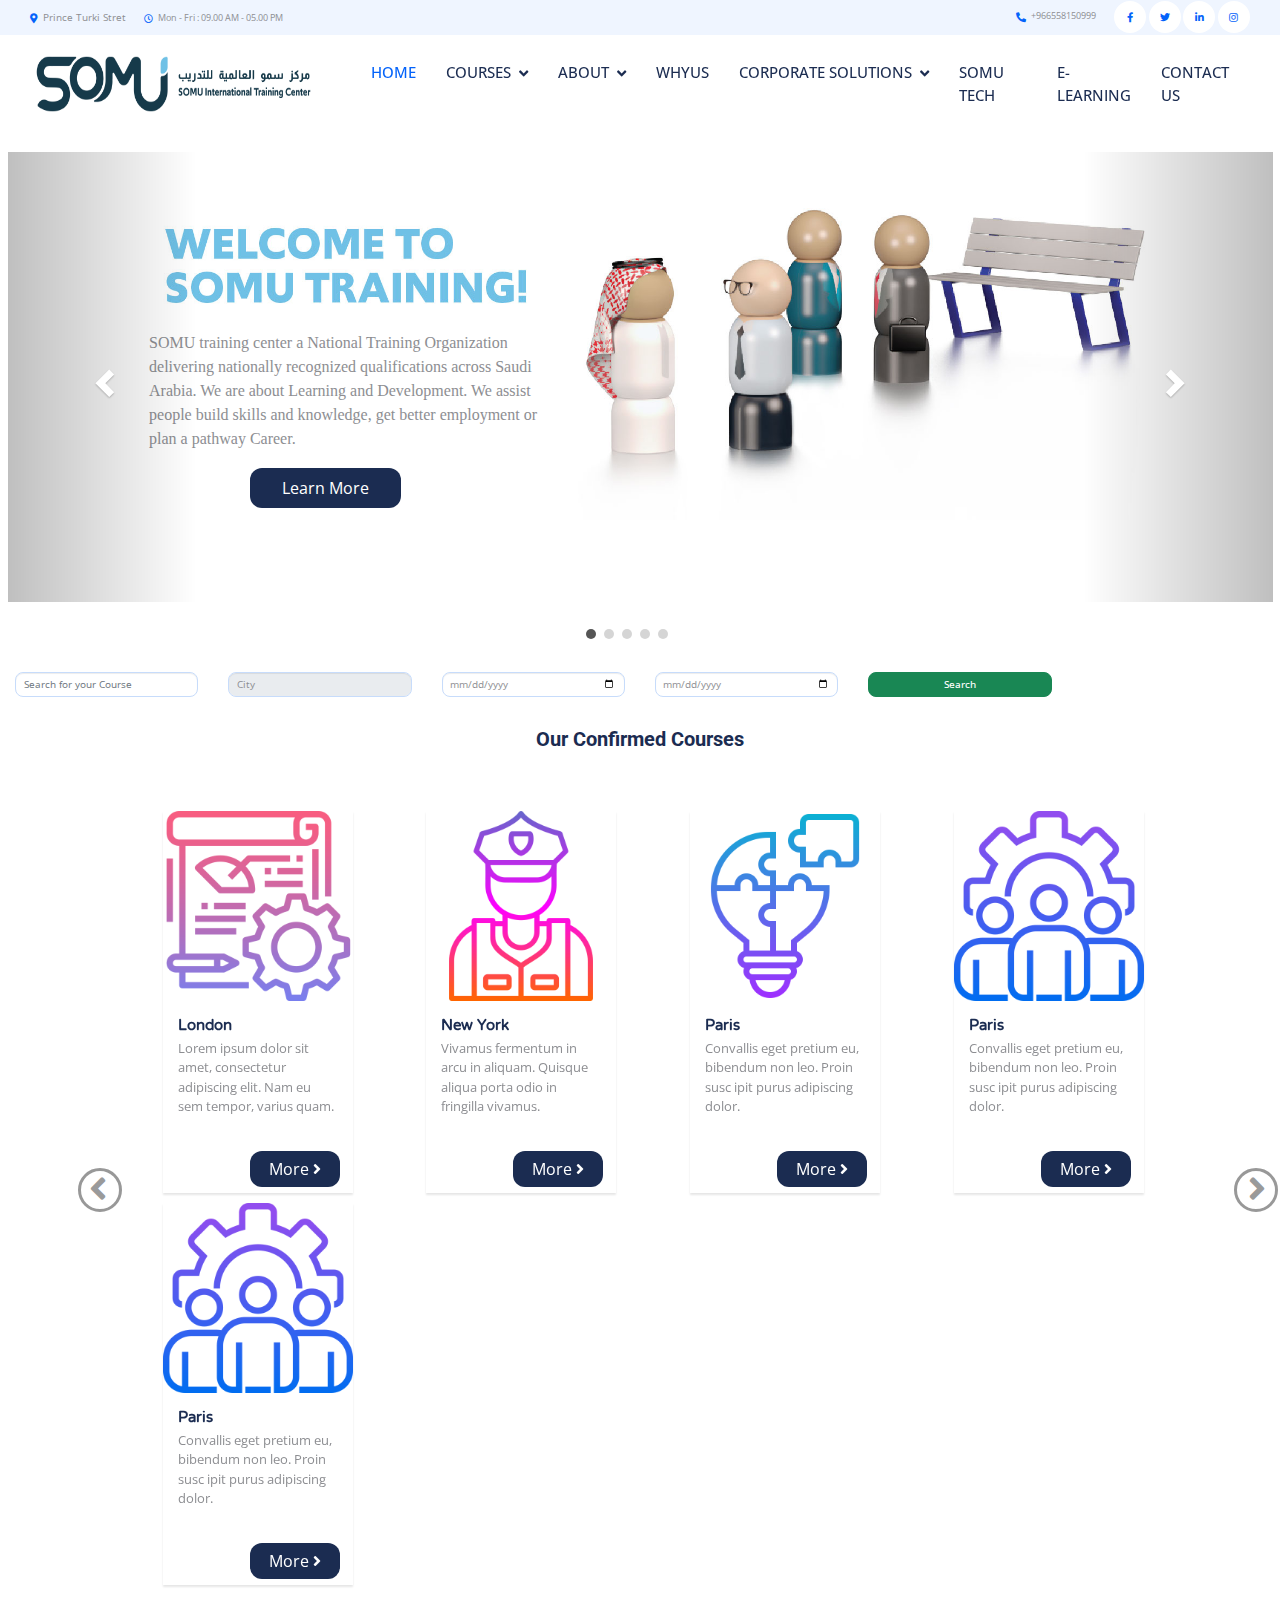
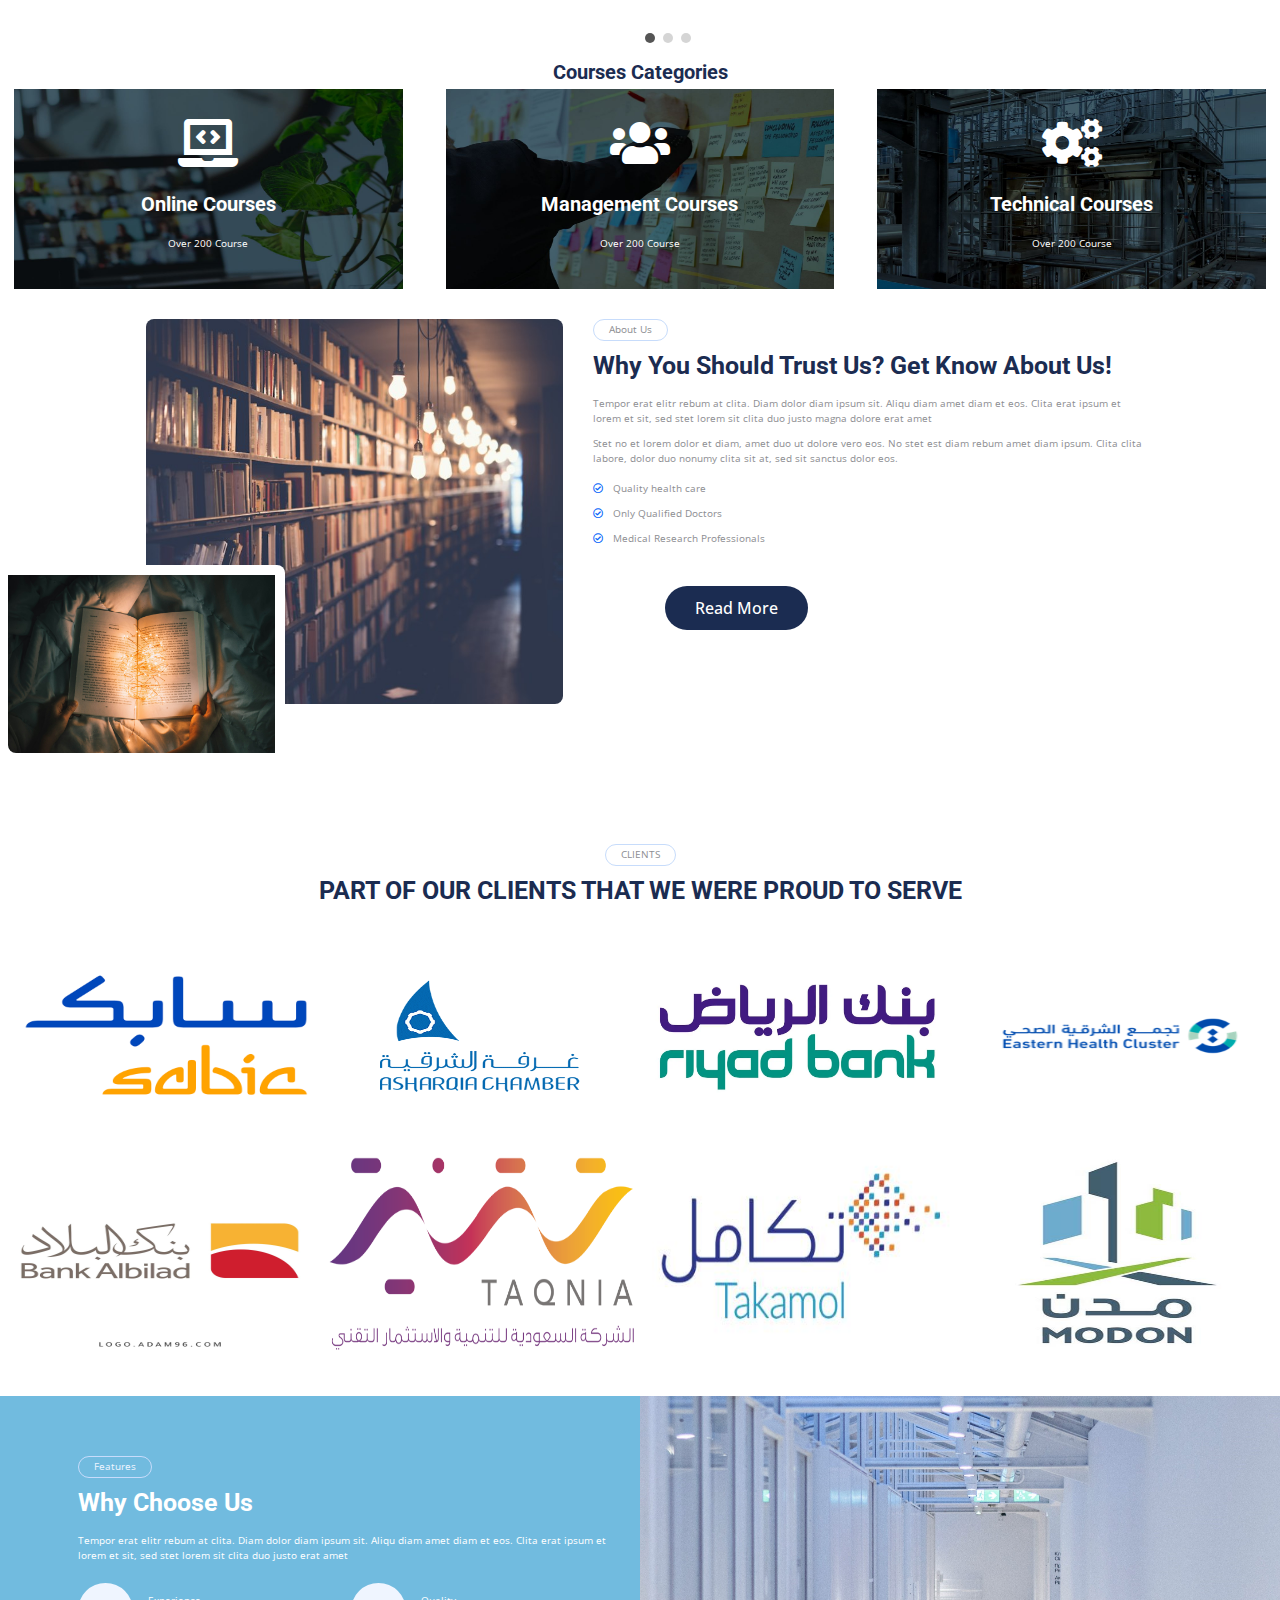
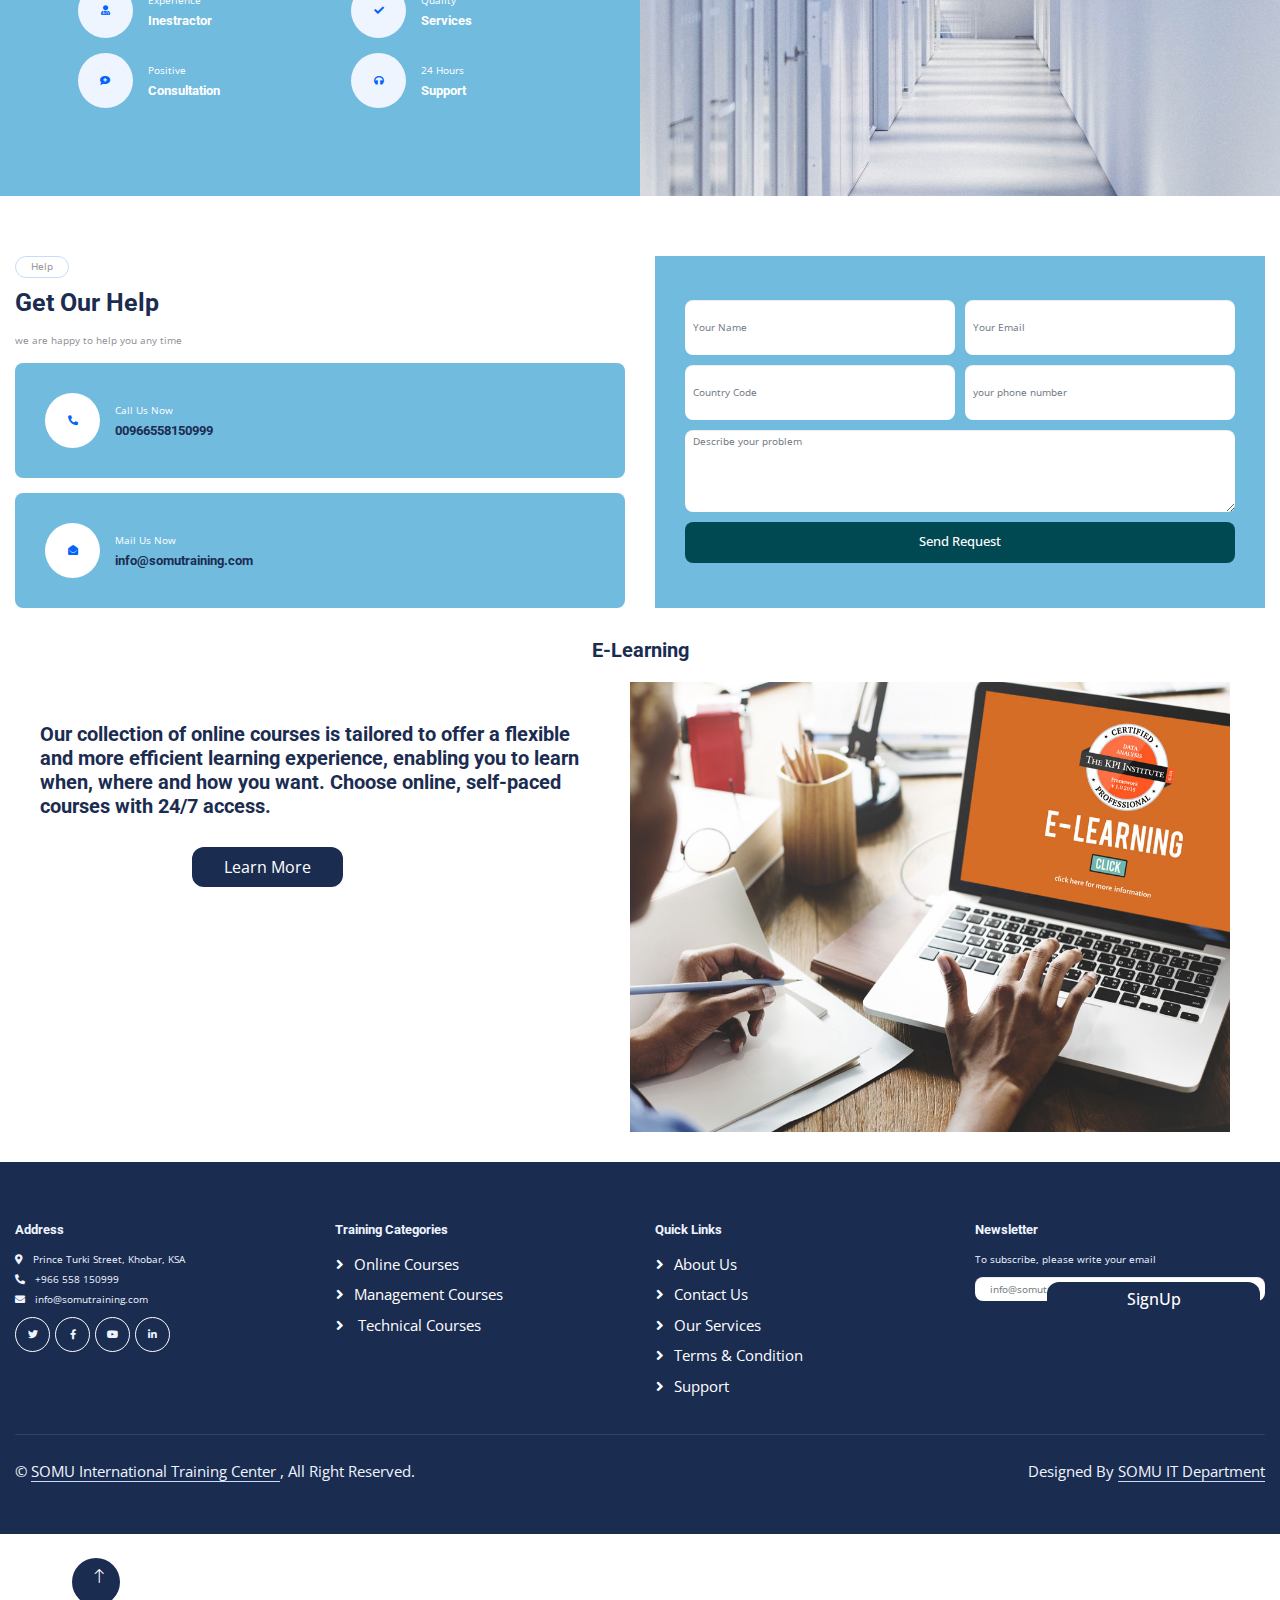
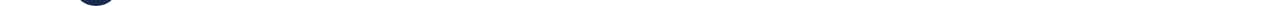
<file: index.html>
<!DOCTYPE html>
<html lang="en">

<head>
    <meta charset="utf-8">
    <title>SOMU Training Websit</title>
    <meta content="width=device-width, initial-scale=1.0" name="viewport">
    <meta content="" name="keywords">
    <meta content="" name="description">


    <link rel="stylesheet" href="https://maxcdn.bootstrapcdn.com/bootstrap/3.4.1/css/bootstrap.min.css">
    <meta name="viewport" content="width=device-width, initial-scale=1">
    <script src="https://ajax.googleapis.com/ajax/libs/jquery/3.7.1/jquery.min.js"></script>
    <script src="https://maxcdn.bootstrapcdn.com/bootstrap/3.4.1/js/bootstrap.min.js"></script>

    <!--margalah-->
   
    <meta name="viewport" content="width=device-width, initial-scale=1, shrink-to-fit=no">
    
    <link rel="stylesheet" href="https://fonts.googleapis.com/css?family=Open+Sans|Varela+Round">
    <link rel="stylesheet" href="https://stackpath.bootstrapcdn.com/bootstrap/4.5.0/css/bootstrap.min.css">
    <link rel="stylesheet" href="https://maxcdn.bootstrapcdn.com/font-awesome/4.7.0/css/font-awesome.min.css">
    <script src="https://code.jquery.com/jquery-3.5.1.min.js"></script>
    <script src="https://cdn.jsdelivr.net/npm/popper.js@1.16.0/dist/umd/popper.min.js"></script>
    <script src="https://stackpath.bootstrapcdn.com/bootstrap/4.5.0/js/bootstrap.min.js"></script>

    <!-- Favicon -->
    <link href="C:\Users\PC\Desktop\SOMU-Logo.jpg" rel="icon">

    <!-- Google Web Fonts -->
    <link rel="preconnect" href="https://fonts.googleapis.com">
    <link rel="preconnect" href="https://fonts.gstatic.com" crossorigin>
    <link href="https://fonts.googleapis.com/css2?family=Open+Sans:wght@400;500&family=Roboto:wght@500;700;900&display=swap" rel="stylesheet">

    <!-- Icon Font Stylesheet -->
    <link href="https://cdnjs.cloudflare.com/ajax/libs/font-awesome/5.10.0/css/all.min.css" rel="stylesheet">
    <link href="https://cdn.jsdelivr.net/npm/bootstrap-icons@1.4.1/font/bootstrap-icons.css" rel="stylesheet">

    <!-- Libraries Stylesheet -->
    <link href="lib/animate/animate.min.css" rel="stylesheet">
    <link href="lib/owlcarousel/assets/owl.carousel.min.css" rel="stylesheet">
    <link href="lib/tempusdominus/css/tempusdominus-bootstrap-4.min.css" rel="stylesheet" />

    <!-- Customized Bootstrap Stylesheet -->
    <link href="css/bootstrap.min.css" rel="stylesheet">

    <!-- Template Stylesheet -->
    <link href="css/style.css" rel="stylesheet">
</head>

<body>
    <!-- Spinner Start -->
    <div id="spinner" class="show bg-white position-fixed translate-middle w-100 vh-100 top-50 start-50 d-flex align-items-center justify-content-center">
        <div class="spinner-grow text-primary" style="width: 3rem; height: 3rem;" role="status">
            <span class="sr-only">Loading...</span>
        </div>
    </div>
    <!-- Spinner End -->
    <!-- Topbar Start -->
    <div style="height:35px" class="container-fluid bg-light p-0 wow fadeIn" data-wow-delay="0.1s">
        <div class="row gx-0 d-none d-lg-flex">
            <div class="col-lg-7 px-5 text-start">
                <div class="h-70 d-inline-flex align-items-center py-3 me-4">
                    <small class="fa fa-map-marker-alt text-primary me-2"></small>
                    Prince Turki Stret
                </div>
                <div class="h-70 d-inline-flex align-items-center py-3">
                    <small class="far fa-clock text-primary me-2"></small>
                    <small>Mon - Fri : 09.00 AM - 05.00 PM</small>
                </div>
            </div>
            <div class="col-lg-5 px-5 text-end">
                <div class="h-70 d-inline-flex align-items-center py-3 me-4">
                    <small class="fa fa-phone-alt text-primary me-2"></small>
                    <small>+966558150999</small>
                </div>
                <div class="h-70 d-inline-flex align-items-center">
                    <a class="btn btn-sm-square rounded-circle bg-white text-primary me-1" href=""><i class="fab fa-facebook-f"></i></a>
                    <a class="btn btn-sm-square rounded-circle bg-white text-primary me-1" href=""><i class="fab fa-twitter"></i></a>
                    <a class="btn btn-sm-square rounded-circle bg-white text-primary me-1" href=""><i class="fab fa-linkedin-in"></i></a>
                    <a class="btn btn-sm-square rounded-circle bg-white text-primary me-0" href=""><i class="fab fa-instagram"></i></a>
                </div>
            </div>
        </div>
    </div>
    <!-- Topbar End -->
    <!-- Navbar Start -->
    <nav class="navbar navbar-expand-lg bg-white navbar-light sticky-top p-0 wow fadeIn" data-wow-delay="0.1s">
        <a href="index.html" class="navbar-brand d-flex align-items-center px-4 px-lg-5">
            <img class="img-fluid" src="img\SOMU-Logo.jpg" style="width:300px; height:70px ;">
        </a>
        <button type="button" class="navbar-toggler me-4" data-bs-toggle="collapse" data-bs-target="#navbarCollapse">
            <span class="navbar-toggler-icon"></span>
        </button>

        <div class="collapse navbar-collapse" id="navbarCollapse">
            <div class="navbar-nav ms-auto p-4 p-lg-0">
                <a href="index.html" class="nav-item nav-link active">Home</a>
                <div class="nav-item dropdown">
                    <a href="#" class="nav-link dropdown-toggle" data-bs-toggle="dropdown">Courses</a>
                    <div class="dropdown-menu rounded-0 rounded-bottom m-0" style="width:100px">
                        <a href="safety.html" class="dropdown-item">safty</a>
                        <a href="Management.html" class="dropdown-item">managment</a>
                        <a href="tech.html" class="dropdown-item">tech</a>
                    </div>
                </div>


                <div class="nav-item dropdown">
                    <a href="#" class="nav-link dropdown-toggle" data-bs-toggle="dropdown">About</a>
                    <div class="dropdown-menu rounded-0 rounded-bottom m-0">
                        <a href="who.html" class="dropdown-item">who we are </a>
                        <a href="misstion.html" class="dropdown-item">mission vision and value</a>
                        <a href="Values.html" class="dropdown-item">SOMU Values</a>
                        <a href="people.html" class="dropdown-item">Pople and goals</a>
                    </div>
                </div>
                <a href="whyus.html" class="nav-item nav-link">WHYUS</a>
                <div class="nav-item dropdown">
                    <a href="#" class="nav-link dropdown-toggle" data-bs-toggle="dropdown">Corporate solutions</a>
                    <div class="dropdown-menu rounded-0 rounded-bottom m-0">
                        <a href="feature.html" class="dropdown-item">Training Solutions</a>
                        <a href="team.html" class="dropdown-item">Leadership Training</a>

                    </div>
                </div>
                <a href="contact.html" class="nav-item nav-link">SOMU Tech</a>
                <a href="contact.html" class="nav-item nav-link">E-Learning</a>
                <a href="contact.html" class="nav-item nav-link">Contact Us</a>
            </div>
        </div>

    </nav>
    <!--start the container-->
    <div class="container-fluid">

        <div id="myCarousel" class="carousel slide">

            <!-- Indicators -->
            <ol class="carousel-indicators">
                <li data-target="#myCarousel" data-slide-to="0" class="active"></li>
                <li data-target="#myCarousel" data-slide-to="1"></li>
                <li data-target="#myCarousel" data-slide-to="2"></li>
                <li data-target="#myCarousel" data-slide-to="3"></li>
                <li data-target="#myCarousel" data-slide-to="4"></li>
            </ol>

            <!-- Wrapper for slides -->
            <div class="carousel-inner">
                <div class="item active">
                    <img src="img\Banner1.jpg" alt="">
                    <p class="top-left">
                        SOMU training center a National Training Organization delivering nationally recognized qualifications across Saudi Arabia. We are about Learning and Development. We assist people build skills and knowledge, get better employment or plan a pathway Career.
                    </p>
                    <button class=" button2 ">Learn More</button>
                </div>

                <div class="item">
                    <img src="img\Banner2.jpg" alt="">
                    <p class="top-left">
                        We organized different type of online training that can help participants in the crisis situation and invest their free time  in developing their skills in different type of courses. Courses delivered through Webex and Zoom Meetings
                    </p>
                    <button class=" button2 ">Learn More</button>
                </div>

                <div class="item">
                    <img src="img\Banner3.jpg" alt="">
                    <p class="center-left">
                        To ensure that your employees know how to perform their jobs up to the company's standard,your business should provide the appropriate technical training. <br /> Your training options can range from using Theoretical methods to taking advantage of Simulation courses or Certified courses.
                    </p>
                    <button class=" button2 ">Learn More</button>
                </div>
                <div class="item">
                    <img src="img\Banner4.jpg" alt="">
                    <p class="top-left">
                        In each of our core competencies, we apply flexible and resourceful solutions designed to provide our clients with the best possible training solution at a price that supports realistic execution.
                    </p>
                    <button class=" button2 ">Learn More</button>
                </div>
                <div class="item">
                    <img src="img\Banner5.jpg" alt="">
                </div>
            </div>

            <!-- Left and right controls -->
            <a class="left carousel-control" href="#myCarousel" data-slide="prev">
                <span class="glyphicon glyphicon-chevron-left"></span>
                <span class="sr-only">Previous</span>
            </a>
            <a class="right carousel-control" href="#myCarousel" data-slide="next">
                <span class="glyphicon glyphicon-chevron-right"></span>
                <span class="sr-only">Next</span>
            </a>
        </div>
    </div>

    <!--tt-
    <div id="frame">
        <input type="radio" name="frame" id="frame1" checked />
        <input type="radio" name="frame" id="frame2" />
        <input type="radio" name="frame" id="frame3" />
        <input type="radio" name="frame" id="frame4" />
        <div id="slides">
            <div id="overflow">
                <div class="inner">
                    <div class="frame frame_1">
                        <div class="frame-content">
                            <div class="shell">
                                <div class="container">
                                    <div class="row">

                                        <div class="col-md-3">
                                            <div class="wsk-cp-product">
                                                <div class="wsk-cp-img">
                                                    <img src="https://3.bp.blogspot.com/-eDeTttUjHxI/WVSvmI-552I/AAAAAAAAAKw/0T3LN6jABKMyEkTRUUQMFxpe6PLvtcMMwCPcBGAYYCw/s1600/001-culture-clash-matthew-gianoulis.jpg" alt="Product" class="img-responsive" />
                                                </div>
                                                <div class="wsk-cp-text">
                                                    <div class="category">
                                                        <span>Ethnic</span>
                                                    </div>
                                                    <div class="title-product">
                                                        <h3>My face not my heart</h3>
                                                    </div>
                                                    <div class="description-prod">
                                                        <p>Description Product tell me how to change playlist height size like 600px in html5 player. player good work now check this link</p>
                                                    </div>
                                                    <div class="card-footer">
                                                        <div class="wcf-left"><span class="price">Rp500.000</span></div>
                                                        <div class="wcf-right"><a href="#" class="buy-btn"><i class="zmdi zmdi-shopping-basket"></i></a></div>
                                                    </div>
                                                </div>
                                            </div>
                                        </div>

                                        <div class="col-md-3">
                                            <div class="wsk-cp-product">
                                                <div class="wsk-cp-img"><img src="https://1.bp.blogspot.com/-b-2SgNUrFHg/WVSvmewWqgI/AAAAAAAAAK0/1K4YCcbYjhokHwV_IgiVJN9mEnQoWunIwCPcBGAYYCw/s1600/fashion-portrait-nicole-6347.jpg" alt="Product" class="img-responsive" /></div>
                                                <div class="wsk-cp-text">
                                                    <div class="category">
                                                        <span>Introvert</span>
                                                    </div>
                                                    <div class="title-product">
                                                        <h3>My face not my heart</h3>
                                                    </div>
                                                    <div class="description-prod">
                                                        <p>Description Product tell me how to change playlist height size like 600px in html5 player. player good work now check this link</p>
                                                    </div>
                                                    <div class="card-footer">
                                                        <div class="wcf-left"><span class="price">Rp500.000</span></div>
                                                        <div class="wcf-right"><a href="#" class="buy-btn"><i class="zmdi zmdi-shopping-basket"></i></a></div>
                                                    </div>
                                                </div>
                                            </div>
                                        </div>

                                        <div class="col-md-3">
                                            <div class="wsk-cp-product">
                                                <div class="wsk-cp-img"><img src="https://1.bp.blogspot.com/-XL_Ba-178Fo/WVSvm5AbApI/AAAAAAAAAK4/X5109HTqUiAhPjbmz4NFVHcpL7ZWe6T3ACPcBGAYYCw/s1600/wow-29.jpg" alt="Product" class="img-responsive" /></div>
                                                <div class="wsk-cp-text">
                                                    <div class="category">
                                                        <span>Beauty</span>
                                                    </div>
                                                    <div class="title-product">
                                                        <h3>My face not my heart</h3>
                                                    </div>
                                                    <div class="description-prod">
                                                        <p>Description Product tell me how to change playlist height size like 600px in html5 player. player good work now check this link</p>
                                                    </div>
                                                    <div class="card-footer">
                                                        <div class="wcf-left"><span class="price">Rp500.000</span></div>
                                                        <div class="wcf-right"><a href="#" class="buy-btn"><i class="zmdi zmdi-shopping-basket"></i></a></div>
                                                    </div>
                                                </div>
                                            </div>
                                        </div>

                                        <div class="col-md-3">
                                            <div class="wsk-cp-product">
                                                <div class="wsk-cp-img"><img src="https://3.bp.blogspot.com/-iUes8qr4uC8/WVSvl6Wf_fI/AAAAAAAAAKs/JiTUUVvdbqEC_QGGaQhuVJiezIN3LIqEgCPcBGAYYCw/s1600/IMG_5367-bp.jpg" alt="Product" class="img-responsive" /></div>
                                                <div class="wsk-cp-text">
                                                    <div class="category">
                                                        <span>Drama</span>
                                                    </div>
                                                    <div class="title-product">
                                                        <h3>My face not my heart cvf ggf gfg g</h3>
                                                    </div>
                                                    <div class="description-prod">
                                                        <p>Description Product tell me how to change playlist height size like 600px in html5 player. player good work now check this link</p>
                                                    </div>
                                                    <div class="card-footer">
                                                        <div class="wcf-left"><span class="price">Rp500.000</span></div>
                                                        <div class="wcf-right"><a href="#" class="buy-btn"><i class="zmdi zmdi-shopping-basket"></i></a></div>
                                                    </div>
                                                </div>
                                            </div>
                                        </div>



                                        <div class="col-md-3">
                                            <div class="wsk-cp-product">
                                                <div class="wsk-cp-img"><img src="https://3.bp.blogspot.com/-iUes8qr4uC8/WVSvl6Wf_fI/AAAAAAAAAKs/JiTUUVvdbqEC_QGGaQhuVJiezIN3LIqEgCPcBGAYYCw/s1600/IMG_5367-bp.jpg" alt="Product" class="img-responsive" /></div>
                                                <div class="wsk-cp-text">
                                                    <div class="category">
                                                        <span>Drama</span>
                                                    </div>
                                                    <div class="title-product">
                                                        <h3>My face not my heart cvf ggf gfg g</h3>
                                                    </div>
                                                    <div class="description-prod">
                                                        <p>Description Product tell me how to change playlist height size like 600px in html5 player. player good work now check this link</p>
                                                    </div>
                                                    <div class="card-footer">
                                                        <div class="wcf-left"><span class="price">Rp500.000</span></div>
                                                        <div class="wcf-right"><a href="#" class="buy-btn"><i class="zmdi zmdi-shopping-basket"></i></a></div>
                                                    </div>

                                                    <div class="col-md-3">
                                                        <div class="wsk-cp-product">
                                                            <div class="wsk-cp-img"><img src="https://3.bp.blogspot.com/-iUes8qr4uC8/WVSvl6Wf_fI/AAAAAAAAAKs/JiTUUVvdbqEC_QGGaQhuVJiezIN3LIqEgCPcBGAYYCw/s1600/IMG_5367-bp.jpg" alt="Product" class="img-responsive" /></div>
                                                            <div class="wsk-cp-text">
                                                                <div class="category">
                                                                    <span>Drama</span>
                                                                </div>
                                                                <div class="title-product">
                                                                    <h3>My face not my heart cvf ggf gfg g</h3>
                                                                </div>
                                                                <div class="description-prod">
                                                                    <p>Description Product tell me how to change playlist height size like 600px in html5 player. player good work now check this link</p>
                                                                </div>
                                                                <div class="card-footer">
                                                                    <div class="wcf-left"><span class="price">Rp500.000</span></div>
                                                                    <div class="wcf-right"><a href="#" class="buy-btn"><i class="zmdi zmdi-shopping-basket"></i></a></div>
                                                                </div>
                                                            </div>
                                                        </div>
                                                    </div>
                                                </div>
                                            </div>
                                        </div>
                                    </div>
                                </div>

                            </div>
                        </div>
                    </div>
                </div>
            </div>
        </div>
    </div>



    <div class="frame frame_2">



    </div>
    <div class="frame frame_3">


    </div>
    </div>
    <div class="frame frame_4">

    </div>
    </div>
    </div>
    </div>

    <div id="controls">
        <label for="frame1"></label>
        <label for="frame2"></label>
        <label for="frame3"></label>
        <label for="frame4"></label>
    </div>
    <div id="bullets">
        <label for="frame1"></label>
        <label for="frame2"></label>
        <label for="frame3"></label>
        <label for="frame4"></label>
    </div>
    </div>


        -->
    <br />
    <br />
    <br />
    <br />

    <!-- search-->
    <div class="row">
        <div class="col-md-12 search-section-padding">
            <form action="courses.php" method="get" class="search-area">
                <div class="form-group no-margin">
                    <div class="col-md-2 no-padding">
                        <input type="text" class="form-control" id="header-auto-complete-input-2" name="keywords" placeholder="Search for your Course" value="">
                        <div id="header-auto-complete-results-2" style="display: none;"></div>
                    </div>
                    

                    
                    <div class="col-md-2 no-padding">
                        <select class="form-control selectbox" name="location">
                            <option value="">
                                City
                            </option>
                            <option value="Saudi Arabia  Al-Khobar">
                                Saudi Arabia  Al-Khobar
                            </option>
                            <option value="UAE  Dubai">
                                UAE  Dubai
                            </option>
                            <option value="Czech Republic; Prague ">
                                Czech Republic; Prague
                            </option>
                            <option value="Saudi Arabia, Al-Khobar">
                                Saudi Arabia, Al-Khobar
                            </option>
                            <option value="Saudi Arabia  Jeddah">
                                Saudi Arabia  Jeddah
                            </option>
                            <option value="Bahrain  Manama">
                                Bahrain  Manama
                            </option>
                            <option value="Saudi Arabia; Riyadh">
                                Saudi Arabia; Riyadh
                            </option>
                            <option value="UK  London">
                                UK  London
                            </option>
                            <option value="France; Paris">
                                France; Paris
                            </option>
                            <option value="Turkey;Istanbul">
                                Turkey;Istanbul
                            </option>
                            <option value="Spain; Barcelona ">
                                Spain; Barcelona
                            </option>
                            <option value="Malaysia  Kuala Lumpur">
                                Malaysia  Kuala Lumpur
                            </option>
                            <option value="Egypt  Sharm Al-Shaikh">
                                Egypt  Sharm Al-Shaikh
                            </option>
                            <option value="Saudi Arabia  Abha">
                                Saudi Arabia  Abha
                            </option>
                            <option value="Egypt  Cairo">
                                Egypt  Cairo
                            </option>
                            <option value="Saudi Arabia, Jeddah">
                                Saudi Arabia, Jeddah
                            </option>
                            <option value="UAE, Dubai">
                                UAE, Dubai
                            </option>
                            <option value="Bahrain, Manama">
                                Bahrain, Manama
                            </option>
                            <option value="UK, London">
                                UK, London
                            </option>
                            <option value="Singapore">
                                Singapore
                            </option>
                            <option value="Amesterdam; Holand">
                                Amesterdam; Holand
                            </option>
                            <option value="Malaysia, Kuala Lumpur">
                                Malaysia, Kuala Lumpur
                            </option>
                            <option value="Saudi Arabia, Jubail">
                                Saudi Arabia, Jubail
                            </option>
                            <option value="Vienna; Austria">
                                Vienna; Austria
                            </option>
                            <option value="Egypt, Sharm Al-Shaikh">
                                Egypt, Sharm Al-Shaikh
                            </option>
                            <option value="Lisbon; Portogal">
                                Lisbon; Portogal
                            </option>
                            <option value="Egypt, Cairo">
                                Egypt, Cairo
                            </option>
                            <option value="USA; New York">
                                USA; New York
                            </option>
                        </select>
                    </div>

                    <div class="col-md-2 no-padding">
                        <input type="date" class="form-control" name="from" id="from" data-date-format="YYYY MM DD" onchange="bfsubmit()">
                    </div>

                    <div class="col-md-2 no-padding">
                        <input type="date" name="to" id="to" class="form-control" onchange="bfsubmit()">
                    </div>

                    <div class="col-md-2 no-padding">
                        <input type="submit" class="btn btn-block btn-success" id="search-btn" value="Search">


                    </div>

                </div>
            </form>
        </div>
    </div>
    <br />
    <br />

    <!--marglh-->
    <h2 style="text-align:center">Our Confirmed Courses</h2>
    <div class="container-xl">
        <div class="row">
            <div class="col mx-auto">
                <div id="myCarousel1" class="carousel slide" data-ride="carousel" data-interval="0">

                    <!-- Carousel indicators -->
                    <ol class="carousel-indicators">
                        <li data-target="#myCarousel1" data-slide-to="0" class="active"></li>
                        <li data-target="#myCarousel1" data-slide-to="1"></li>
                        <li data-target="#myCarousel1" data-slide-to="2"></li>

                    </ol>

                    <br />
                    <!-- Wrapper for carousel items -->
                    <div class="carousel-inner">
                        <div class="carousel-item active">
                            <div class="row">
                                <div class="col">
                                    <div class="thumb-wrapper">
                                        <div class="img-box">
                                            <img src="img\analytics.png" class="img-fluid" alt="">
                                        </div>
                                        <div class="thumb-content">
                                            <h4>London</h4>
                                            <p>Lorem ipsum dolor sit amet, consectetur adipiscing elit. Nam eu sem tempor, varius quam.</p>
                                            <a href="#" class=" btn-primary">More <i class="fa fa-angle-right"></i></a>
                                        </div>
                                    </div>
                                </div>
                                <div class="col">
                                    <div class="thumb-wrapper">
                                        <div class="img-box">
                                            <img src="img\security12.png" class="img-fluid" alt="">
                                        </div>
                                        <div class="thumb-content">
                                            <h4>New York</h4>
                                            <p>Vivamus fermentum in arcu in aliquam. Quisque aliqua porta odio in fringilla vivamus.</p>
                                            <a href="#" class=" btn-primary">More <i class="fa fa-angle-right"></i></a>
                                        </div>
                                    </div>
                                </div>
                                <div class="col">
                                    <div class="thumb-wrapper">
                                        <div class="img-box">
                                            <img src="img\solution.png" class="img-fluid" alt="">
                                        </div>
                                        <div class="thumb-content">
                                            <h4>Paris</h4>
                                            <p>Convallis eget pretium eu, bibendum non leo. Proin susc ipit purus adipiscing dolor.</p>
                                            <a href="#" class=" btn-primary">More <i class="fa fa-angle-right"></i></a>
                                        </div>
                                    </div>
                                </div>
                                <div class="col">
                                    <div class="thumb-wrapper">
                                        <div class="img-box">
                                            <img src="img\management.png" class="img-fluid" alt="">
                                        </div>
                                        <div class="thumb-content">
                                            <h4>Paris</h4>
                                            <p>Convallis eget pretium eu, bibendum non leo. Proin susc ipit purus adipiscing dolor.</p>
                                            <a href="#" class=" btn-primary">More <i class="fa fa-angle-right"></i></a>
                                        </div>
                                    </div>
                                </div>
                                <div class="col">
                                    <div class="thumb-wrapper">
                                        <div class="img-box">
                                            <img src="img\management.png" class="img-fluid" alt="">
                                        </div>
                                        <div class="thumb-content">
                                            <h4>Paris</h4>
                                            <p>Convallis eget pretium eu, bibendum non leo. Proin susc ipit purus adipiscing dolor.</p>
                                            <a href="#" class=" btn-primary">More <i class="fa fa-angle-right"></i></a>
                                        </div>
                                    </div>
                                </div>
                            </div>
                        </div>
                        <div class="carousel-item">
                            <div class="row">
                                <div class="col">
                                    <div class="thumb-wrapper">
                                        <div class="img-box">
                                            <img src="img\management.png" class="img-fluid" alt="">
                                        </div>
                                        <div class="thumb-content">
                                            <h4>Paris</h4>
                                            <p>Convallis eget pretium eu, bibendum non leo. Proin susc ipit purus adipiscing dolor.</p>
                                            <a href="#" class=" btn-primary">More <i class="fa fa-angle-right"></i></a>
                                        </div>
                                    </div>
                                </div>
                                <div class="col">
                                    <div class="thumb-wrapper">
                                        <div class="img-box">
                                            <img src="img\management.png" class="img-fluid" alt="">
                                        </div>
                                        <div class="thumb-content">
                                            <h4>Paris</h4>
                                            <p>Convallis eget pretium eu, bibendum non leo. Proin susc ipit purus adipiscing dolor.</p>
                                            <a href="#" class=" btn-primary">More <i class="fa fa-angle-right"></i></a>
                                        </div>
                                    </div>
                                </div>
                                <div class="col">
                                    <div class="thumb-wrapper">
                                        <div class="img-box">
                                            <img src="img\management.png" class="img-fluid" alt="">
                                        </div>
                                        <div class="thumb-content">
                                            <h4>Paris</h4>
                                            <p>Convallis eget pretium eu, bibendum non leo. Proin susc ipit purus adipiscing dolor.</p>
                                            <a href="#" class=" btn-primary">More <i class="fa fa-angle-right"></i></a>
                                        </div>
                                    </div>
                                </div>
                                <div class="col">
                                    <div class="thumb-wrapper">
                                        <div class="img-box">
                                            <img src="img\management.png" class="img-fluid" alt="">
                                        </div>
                                        <div class="thumb-content">
                                            <h4>Paris</h4>
                                            <p>Convallis eget pretium eu, bibendum non leo. Proin susc ipit purus adipiscing dolor.</p>
                                            <a href="#" class=" btn-primary">More <i class="fa fa-angle-right"></i></a>
                                        </div>
                                    </div>
                                </div>
                                <div class="col">
                                    <div class="thumb-wrapper">
                                        <div class="img-box">
                                            <img src="img\management.png" class="img-fluid" alt="">
                                        </div>
                                        <div class="thumb-content">
                                            <h4>Paris</h4>
                                            <p>Convallis eget pretium eu, bibendum non leo. Proin susc ipit purus adipiscing dolor.</p>
                                            <a href="#" class=" btn-primary">More <i class="fa fa-angle-right"></i></a>
                                        </div>
                                    </div>
                                </div>
                            </div>
                        </div>
                        <div class="carousel-item">
                            <div class="row">
                                <div class="col">
                                    <div class="thumb-wrapper">
                                        <div class="img-box">
                                            <img src="img\management.png" class="img-fluid" alt="">
                                        </div>
                                        <div class="thumb-content">
                                            <h4>Paris</h4>
                                            <p>Convallis eget pretium eu, bibendum non leo. Proin susc ipit purus adipiscing dolor.</p>
                                            <a href="#" class=" btn-primary">More <i class="fa fa-angle-right"></i></a>
                                        </div>
                                    </div>
                                </div>
                                <div class="col">
                                    <div class="thumb-wrapper">
                                        <div class="img-box">
                                            <img src="img\management.png" class="img-fluid" alt="">
                                        </div>
                                        <div class="thumb-content">
                                            <h4>Paris</h4>
                                            <p>Convallis eget pretium eu, bibendum non leo. Proin susc ipit purus adipiscing dolor.</p>
                                            <a href="#" class=" btn-primary">More <i class="fa fa-angle-right"></i></a>
                                        </div>
                                    </div>
                                </div>
                                <div class="col">
                                    <div class="thumb-wrapper">
                                        <div class="img-box">
                                            <img src="img\management.png" class="img-fluid" alt="">
                                        </div>
                                        <div class="thumb-content">
                                            <h4>Paris</h4>
                                            <p>Convallis eget pretium eu, bibendum non leo. Proin susc ipit purus adipiscing dolor.</p>
                                            <a href="#" class=" btn-primary">More <i class="fa fa-angle-right"></i></a>
                                        </div>
                                    </div>
                                </div>
                                <div class="col">
                                    <div class="thumb-wrapper">
                                        <div class="img-box">
                                            <img src="img\management.png" class="img-fluid" alt="">
                                        </div>
                                        <div class="thumb-content">
                                            <h4>Paris</h4>
                                            <p>Convallis eget pretium eu, bibendum non leo. Proin susc ipit purus adipiscing dolor.</p>
                                            <a href="#" class=" btn-primary">More <i class="fa fa-angle-right"></i></a>
                                        </div>
                                    </div>
                                </div>
                                <div class="col">
                                    <div class="thumb-wrapper">
                                        <div class="img-box">
                                            <img src="img\management.png" class="img-fluid" alt="">
                                        </div>
                                        <div class="thumb-content">
                                            <h4>Paris</h4>
                                            <p>Convallis eget pretium eu, bibendum non leo. Proin susc ipit purus adipiscing dolor.</p>
                                            <a href="#" class=" btn-primary">More <i class="fa fa-angle-right"></i></a>
                                        </div>
                                    </div>
                                </div>
                            </div>
                        </div>
                    </div>
                    <!-- Carousel controls -->
                    <a class="carousel-control-prev" href="#myCarousel1" data-slide="prev">
                        <i class="fa fa-angle-left"></i>
                    </a>
                    <a class="carousel-control-next" href="#myCarousel1" data-slide="next">
                        <i class="fa fa-angle-right"></i>
                    </a>
                </div>
            </div>
        </div>
    </div>

    <!--end the cruser -->

    <!--3box start-->
    <div>
        <h2 style="text-align:center;">Courses Categories</h2>
    </div>

    <div class="row">
        <div class="column" style="background-image: url(img/online.jpg); background-size: 100% 100%;">
            <p style="text-align:center">  <i class='fas fa-laptop-code' style='font-size:48px;color:white;'></i></p>
            <br />
            <h2 style="text-align:center;color:white">Online Courses</h2>
            <br />
            <p style="text-align:center"><a href="" style="color:white">Over 200 Course</a></p>
        </div>
        <div class="column" style="background-image: url(img/man.jpg); background-size: 100% 100%;">
            <p style="text-align:center">
                <i class='	fa fa-users ' style='font-size:48px;color:white;'></i>
            </p>
            <br />
            <h2 style="text-align:center;color:white">Management Courses</h2>
            <br />
            <p style="text-align:center">  <a href="" style="text-align:center;color:white">Over 200 Course</a> </p>
        </div>
        <div class="column" style="background-image: url(img/Tech.jpg); background-size: 100% 100%;">
            <p style="text-align:center">
                <i class='fas fa-cogs' style='font-size:48px;color:white;'></i>
            </p>
            <br />
            <h2 style="text-align:center;color:white">Technical Courses</h2>
            <br />
            <p style="text-align:center"> <a href="" style="text-align:center;color:white">Over 200 Course</a> </p>
        </div>
    </div>
    <!--end the 3box  -->
    <!-- About Start -->
    <div class="container-xxl py-5">
        <div class="container">
            <div class="row g-5">
                <div class="col-lg-6 wow fadeIn" data-wow-delay="0.1s">
                    <div class="d-flex flex-column">
                        <img class="img-fluid rounded w-75 align-self-end" src="img/janko-ferlic-sfL_QOnmy00-unsplash.jpg" alt="">
                        <img class="img-fluid rounded w-50 bg-white pt-3 pe-3" src="img/nong-9pw4TKvT3po-unsplash.jpg" alt="" style="margin-top: -25%;">
                    </div>
                </div>
                <div class="col-lg-6 wow fadeIn" data-wow-delay="0.5s">
                    <p class="d-inline-block border rounded-pill py-1 px-4">About Us</p>
                    <h1 class="mb-4">Why You Should Trust Us? Get Know About Us!</h1>
                    <p>Tempor erat elitr rebum at clita. Diam dolor diam ipsum sit. Aliqu diam amet diam et eos. Clita erat ipsum et lorem et sit, sed stet lorem sit clita duo justo magna dolore erat amet</p>
                    <p class="mb-4">Stet no et lorem dolor et diam, amet duo ut dolore vero eos. No stet est diam rebum amet diam ipsum. Clita clita labore, dolor duo nonumy clita sit at, sed sit sanctus dolor eos.</p>
                    <p><i class="far fa-check-circle text-primary me-3"></i>Quality health care</p>
                    <p><i class="far fa-check-circle text-primary me-3"></i>Only Qualified Doctors</p>
                    <p><i class="far fa-check-circle text-primary me-3"></i>Medical Research Professionals</p>
                    <a class="btn btn-primary rounded-pill py-3 px-5 mt-3" href="">Read More</a>
                </div>
            </div>
        </div>
    </div>
    <!-- About End -->
    <div><br /></div>
    <div><br /></div>
    <div><br /></div>

    <!-- Service Start -->
    <div class="container-xxl ">
        <div class="container1">
            <div class="text-center mx-auto mb-5 wow fadeInUp" data-wow-delay="0.1s" style="max-width: 700px;">
                <p class="d-inline-block border rounded-pill py-1 px-4">CLIENTS</p>
                <h1>PART OF OUR CLIENTS THAT WE WERE PROUD TO SERVE</h1>
            </div>
            <div class="row " style="text-align:center">
                <div class="col" data-wow-delay="0.1s" style="background-image: url(img/SABIC.png);background-size:100% 100%; height:200px; width:250px">
                    <div class=" service-item  rounded h-100 p-5">

                        <!--
                        <div class="d-inline-flex align-items-center justify-content-center bg-white rounded-circle mb-4" style="width: 65px; height: 65px;">
                            <i class="fa fa-heartbeat text-primary fs-4"></i>
                        </div>

                                            <h4 class="mb-3">Cardiology</h4>
                                            <p class="mb-4">Erat ipsum justo amet duo et elitr dolor, est duo duo eos lorem sed diam stet diam sed stet.</p>

                                            <a class="btn" href=""><i class="fa fa-plus text-primary me-3"></i>Read More</a>
                                                 -->
                    </div>
                </div>
                <div class="col " data-wow-delay="0.3s" style="background-image: url(img/champer.gif); background-size: 100% 100% ">
                    <div class="service-item  rounded h-100 p-5">

                        <!--
                        <div class="d-inline-flex align-items-center justify-content-center bg-white rounded-circle mb-4" style="width: 65px; height: 65px;">
                            <i class="fa fa-heartbeat text-primary fs-4"></i>
                        </div>

                                            <h4 class="mb-3">Pulmonary</h4>
                                            <p class="mb-4">Erat ipsum justo amet duo et elitr dolor, est duo duo eos lorem sed diam stet diam sed stet.</p>

                                            <a class="btn" href=""><i class="fa fa-plus text-primary me-3"></i>Read More</a>
                                                 -->
                    </div>
                </div>
                <div class="col" data-wow-delay="0.5s" style="background-image: url(img/bank.webp); background-size:100% 100%">
                    <div class="service-item  rounded h-100 p-5">
                        <!--
                        <div class="d-inline-flex align-items-center justify-content-center bg-white rounded-circle mb-4" style="width: 65px; height: 65px;">
                            <i class="fa fa-heartbeat text-primary fs-4"></i>
                        </div>

                                            <h4 class="mb-3">Neurology</h4>
                                            <p class="mb-4">Erat ipsum justo amet duo et elitr dolor, est duo duo eos lorem sed diam stet diam sed stet.</p>

                                            <a class="btn" href=""><i class="fa fa-plus text-primary me-3"></i>Read More</a>

                                                -->
                    </div>
                </div>
                <div class="col" data-wow-delay="0.1s" style="background-image: url(img/EHC.png); background-size:100% 100%">
                    <div class="service-item  rounded h-100 p-5">
                        <!--
                        <div class="d-inline-flex align-items-center justify-content-center bg-white rounded-circle mb-4" style="width: 65px; height: 65px;">
                            <i class="fa fa-heartbeat text-primary fs-4"></i>
                        </div>

                                            <h4 class="mb-3">Orthopedics</h4>
                                            <p class="mb-4">Erat ipsum justo amet duo et elitr dolor, est duo duo eos lorem sed diam stet diam sed stet.</p>

                                            <a class="btn" href=""><i class="fa fa-plus text-primary me-3"></i>Read More</a>
                                                -->
                    </div>
                </div>
            </div>
            <br />
            <div class="row" style="text-align:center">
                <div class="col" data-wow-delay="0.3s" style="background-image: url(img/alblad.jpg); background-size: 100% 100%; height: 200px; width: 250px">
                    <div class="service-item  rounded h-100 p-5">
                        <!--
                        <div class="d-inline-flex align-items-center justify-content-center bg-white rounded-circle mb-4" style="width: 65px; height: 65px;">
                            <i class="fa fa-heartbeat text-primary fs-4"></i>
                        </div>

                                            <h4 class="mb-3">Dental Surgery</h4>
                                            <p class="mb-4">Erat ipsum justo amet duo et elitr dolor, est duo duo eos lorem sed diam stet diam sed stet.</p>

                                            <a class="btn" href=""><i class="fa fa-plus text-primary me-3"></i>Read More</a>
                                                -->
                    </div>
                </div>
                <div class="col" data-wow-delay="0.5s" style="background-image: url(img/tqani.png); background-size: 100% 100%; ">
                    <div class="service-item rounded h-100 p-5">
                        <!--
                        <div class="d-inline-flex align-items-center justify-content-center bg-white rounded-circle mb-4" style="width: 65px; height: 65px;">
                            <i class="fa fa-heartbeat text-primary fs-4"></i>
                        </div>

                                            <h4 class="mb-3">Laboratory</h4>
                                            <p class="mb-4">Erat ipsum justo amet duo et elitr dolor, est duo duo eos lorem sed diam stet diam sed stet.</p>

                                            <a class="btn" href=""><i class="fa fa-plus text-primary me-3"></i>Read More</a>
                                                -->
                    </div>
                </div>
                <div class="col" data-wow-delay="0.5s" style="background-image: url(img/takamol.jpg); background-size: 100% 100%; ">
                    <div class="service-item  rounded h-100 p-5">
                        <!--
                        <div class="d-inline-flex align-items-center justify-content-center bg-white rounded-circle mb-4" style="width: 65px; height: 65px;">
                            <i class="fa fa-heartbeat text-primary fs-4"></i>
                        </div>

                                            <h4 class="mb-3">Laboratory</h4>
                                            <p class="mb-4">Erat ipsum justo amet duo et elitr dolor, est duo duo eos lorem sed diam stet diam sed stet.</p>

                                            <a class="btn" href=""><i class="fa fa-plus text-primary me-3"></i>Read More</a>
                                                -->
                    </div>
                </div>
                <div class="col" data-wow-delay="0.5s" style="background-image: url(img/modon.jpg); background-size: 100% 100%; ">
                    <div class="service-item rounded h-100 p-5">

                        <!--
                        <div class="d-inline-flex align-items-center justify-content-center bg-white rounded-circle mb-4" style="width: 65px; height: 65px;">
                            <i class="fa fa-heartbeat text-primary fs-4"></i>
                        </div>

                                            <h4 class="mb-3">Laboratory</h4>
                                            <p class="mb-4">Erat ipsum justo amet duo et elitr dolor, est duo duo eos lorem sed diam stet diam sed stet.</p>

                                            <a class="btn" href=""><i class="fa fa-plus text-primary me-3"></i>Read More</a>
                                                -->
                    </div>
                </div>

            </div>
        </div>
    </div>
    <div> <br /></div>


    <!-- Service End -->
    <!-- Feature Start -->
    <div class="container-fluid bg-primary overflow-hidden my-5 px-lg-0">
        <div class="container-fluid feature px-lg-0">
            <div class="row g-0 mx-lg-0" style="background-color:#71BBDF">
                <div class="col-lg-6 feature-text py-5 wow fadeIn" data-wow-delay="0.1s">
                    <div class="p-lg-5 ps-lg-0">
                        <p class="d-inline-block border rounded-pill text-light py-1 px-4">Features</p>
                        <h1 class="text-white mb-4">Why Choose Us</h1>
                        <p class="text-white mb-4 pb-2">Tempor erat elitr rebum at clita. Diam dolor diam ipsum sit. Aliqu diam amet diam et eos. Clita erat ipsum et lorem et sit, sed stet lorem sit clita duo justo erat amet</p>
                        <div class="row g-4">
                            <div class="col-6">
                                <div class="d-flex align-items-center">
                                    <div class="d-flex flex-shrink-0 align-items-center justify-content-center rounded-circle bg-light" style="width: 55px; height: 55px;">
                                        <i class="fa fa-user-md text-primary"></i>
                                    </div>
                                    <div class="ms-4">
                                        <p class="text-white mb-2">Experience</p>
                                        <h5 class="text-white mb-0">Inestractor</h5>
                                    </div>
                                </div>
                            </div>
                            <div class="col-6">
                                <div class="d-flex align-items-center">
                                    <div class="d-flex flex-shrink-0 align-items-center justify-content-center rounded-circle bg-light" style="width: 55px; height: 55px;">
                                        <i class="fa fa-check text-primary"></i>
                                    </div>
                                    <div class="ms-4">
                                        <p class="text-white mb-2">Quality</p>
                                        <h5 class="text-white mb-0">Services</h5>
                                    </div>
                                </div>
                            </div>
                            <div class="col-6">
                                <div class="d-flex align-items-center">
                                    <div class="d-flex flex-shrink-0 align-items-center justify-content-center rounded-circle bg-light" style="width: 55px; height: 55px;">
                                        <i class="fa fa-comment-medical text-primary"></i>
                                    </div>
                                    <div class="ms-4">
                                        <p class="text-white mb-2">Positive</p>
                                        <h5 class="text-white mb-0">Consultation</h5>
                                    </div>
                                </div>
                            </div>
                            <div class="col-6">
                                <div class="d-flex align-items-center">
                                    <div class="d-flex flex-shrink-0 align-items-center justify-content-center rounded-circle bg-light" style="width: 55px; height: 55px;">
                                        <i class="fa fa-headphones text-primary"></i>
                                    </div>
                                    <div class="ms-4">
                                        <p class="text-white mb-2">24 Hours</p>
                                        <h5 class="text-white mb-0">Support</h5>
                                    </div>
                                </div>
                            </div>
                        </div>
                    </div>
                </div>
                <div class="col-lg-6 pe-lg-0 wow fadeIn" data-wow-delay="0.5s" style="min-height: 400px;background-color:darkgray ">
                    <div class="position-relative h-100">
                        <img class="position-absolute img-fluid w-100 h-100" src="img/egor-myznik-fyTsTnM5WFo-unsplash.jpg" style="object-fit: cover;" alt="">
                    </div>
                </div>
            </div>
        </div>
    </div>

    <!-- Feature End -->
    <!-- Team Start --
    <div class="container-xxl py-5">
        <div class="container">
            <div class="text-center mx-auto mb-5 wow fadeInUp" data-wow-delay="0.1s" style="max-width: 600px;">
                <p class="d-inline-block border rounded-pill py-1 px-4">Doctors</p>
                <h1>Our Experience Doctors</h1>
            </div>
            <div class="row g-4">
                <div class="col-lg-3 col-md-6 wow fadeInUp" data-wow-delay="0.1s">
                    <div class="team-item position-relative rounded overflow-hidden">
                        <div class="overflow-hidden">
                            <img class="img-fluid" src="img/team-1.jpg" alt="">
                        </div>
                        <div class="team-text bg-light text-center p-4">
                            <h5>Doctor Name</h5>
                            <p class="text-primary">Department</p>
                            <div class="team-social text-center">
                                <a class="btn btn-square" href=""><i class="fab fa-facebook-f"></i></a>
                                <a class="btn btn-square" href=""><i class="fab fa-twitter"></i></a>
                                <a class="btn btn-square" href=""><i class="fab fa-instagram"></i></a>
                            </div>
                        </div>
                    </div>
                </div>
                <div class="col-lg-3 col-md-6 wow fadeInUp" data-wow-delay="0.3s">
                    <div class="team-item position-relative rounded overflow-hidden">
                        <div class="overflow-hidden">
                            <img class="img-fluid" src="img/team-2.jpg" alt="">
                        </div>
                        <div class="team-text bg-light text-center p-4">
                            <h5>Doctor Name</h5>
                            <p class="text-primary">Department</p>
                            <div class="team-social text-center">
                                <a class="btn btn-square" href=""><i class="fab fa-facebook-f"></i></a>
                                <a class="btn btn-square" href=""><i class="fab fa-twitter"></i></a>
                                <a class="btn btn-square" href=""><i class="fab fa-instagram"></i></a>
                            </div>
                        </div>
                    </div>
                </div>
                <div class="col-lg-3 col-md-6 wow fadeInUp" data-wow-delay="0.5s">
                    <div class="team-item position-relative rounded overflow-hidden">
                        <div class="overflow-hidden">
                            <img class="img-fluid" src="img/team-3.jpg" alt="">
                        </div>
                        <div class="team-text bg-light text-center p-4">
                            <h5>Doctor Name</h5>
                            <p class="text-primary">Department</p>
                            <div class="team-social text-center">
                                <a class="btn btn-square" href=""><i class="fab fa-facebook-f"></i></a>
                                <a class="btn btn-square" href=""><i class="fab fa-twitter"></i></a>
                                <a class="btn btn-square" href=""><i class="fab fa-instagram"></i></a>
                            </div>
                        </div>
                    </div>
                </div>
                <div class="col-lg-3 col-md-6 wow fadeInUp" data-wow-delay="0.7s">
                    <div class="team-item position-relative rounded overflow-hidden">
                        <div class="overflow-hidden">
                            <img class="img-fluid" src="img/team-4.jpg" alt="">
                        </div>
                        <div class="team-text bg-light text-center p-4">
                            <h5>Doctor Name</h5>
                            <p class="text-primary">Department</p>
                            <div class="team-social text-center">
                                <a class="btn btn-square" href=""><i class="fab fa-facebook-f"></i></a>
                                <a class="btn btn-square" href=""><i class="fab fa-twitter"></i></a>
                                <a class="btn btn-square" href=""><i class="fab fa-instagram"></i></a>
                            </div>
                        </div>
                    </div>
                </div>
            </div>
        </div>
    </div>
    <!-- Team End -->
    <!-- Appointment Start -->
    <div class="container-xxl py-5">
        <div class="container-fluid">
            <div class="row g-5">
                <div class="col-lg-6 wow fadeInUp" data-wow-delay="0.1s">
                    <p class="d-inline-block border rounded-pill py-1 px-4">Help</p>
                    <h1 class="mb-4"> Get Our Help</h1>
                    <p class="mb-4">we are happy to help you any time </p>
                    <div class=" rounded d-flex align-items-center p-5 mb-4" style="background-color: #71BBDF">
                        <div class="d-flex flex-shrink-0 align-items-center justify-content-center rounded-circle bg-white" style="width: 55px; height: 55px;">
                            <i class="fa fa-phone-alt text-primary"></i>
                        </div>
                        <div class="ms-4">
                            <p class="mb-2" style="color:white">Call Us Now</p>
                            <h5 class="mb-0">00966558150999</h5>
                        </div>
                    </div>
                    <div class=" rounded d-flex align-items-center p-5" style="background-color: #71BBDF">
                        <div class="d-flex flex-shrink-0 align-items-center justify-content-center rounded-circle bg-white" style="width: 55px; height: 55px;">
                            <i class="fa fa-envelope-open text-primary"></i>
                        </div>
                        <div class="ms-4">
                            <p class="mb-2" style="color:white">Mail Us Now</p>
                            <h5 class="mb-0">info@somutraining.com</h5>
                        </div>
                    </div>
                </div>
                <div class="col-lg-6 wow fadeInUp" data-wow-delay="0.5s">
                    <div class="  h-100 d-flex align-items-center p-5" style="background-color: #71BBDF">
                        <form>
                            <div class="row g-3">
                                <div class="col-12 col-sm-6">
                                    <input type="text" class="form-control border-0" placeholder="Your Name" style="height: 55px;">
                                </div>
                                <div class="col-12 col-sm-6">
                                    <input type="email" class="form-control border-0" placeholder="Your Email" style="height: 55px;">
                                </div>
                                <div class="col-12 col-sm-6">
                                    <input type="text" class="form-control border-0" placeholder="Country Code" style="height: 55px;">
                                </div>
                                <div class="col-12 col-sm-6">
                                    <input type="text" class="form-control border-0" placeholder="your phone number" style="height: 55px;">
                                </div>
                                <!--
                                <div class="col-12 col-sm-6">
                                    <select class="form-select border-0" style="height: 55px;">
                                        <option selected>Choose </option>
                                        <option value="1"> Our Services</option>
                                        <option value="2">Courses</option>
                                        <option value="3">our Inestracter</option>
                                    </select>
                                </div>
                                -->
                                <div class="col-12">
                                    <textarea class="form-control border-0" rows="5" placeholder="Describe your problem"></textarea>
                                </div>
                                <div class="col-12">
                                    <button class="btn btn-lg w-100 py-3" type="submit">Send Request </button>
                                </div>
                            </div>
                        </form>
                    </div>
                </div>
            </div>
        </div>
    </div>
    <!-- Appointment End -->
    <!--2box start-->
    <div>
        <h2 style="text-align:center;">E-Learning</h2>
    </div>
    <br />

    <div class="row">
        <div class="cco" style="width:580px;">
            <h2>Our collection of online courses is tailored to offer a flexible and more efficient learning experience, enabling you to learn when, where and how you want. Choose online, self-paced courses with 24/7 access.</h2>

            <button class=" button3 ">Learn More</button>
        </div>
        <div class="column" style="background-image: url(img/el.jpg); background-size: 100% 100%;height:450px; width:600px;">


        </div>
    </div>


    <!--end the 3box  -->

    <!-- Footer Start -->
    <div class="container-fluid bg-dark text-light footer mt-5 pt-5 wow fadeIn" data-wow-delay="0.1s">
        <div class="container-fluid py-5">
            <div class="row g-5">
                <div class="col-lg-3 col-md-6">
                    <h5 class="text-light mb-4">Address</h5>
                    <p class="mb-2"><i class="fa fa-map-marker-alt me-3"></i>Prince Turki Street, Khobar, KSA</p>
                    <p class="mb-2"><i class="fa fa-phone-alt me-3"></i>+966 558 150999</p>
                    <p class="mb-2"><i class="fa fa-envelope me-3"></i>info@somutraining.com</p>
                    <div class="d-flex pt-2">
                        <a class="btn btn-outline-light btn-social rounded-circle" href=""><i class="fab fa-twitter"></i></a>
                        <a class="btn btn-outline-light btn-social rounded-circle" href=""><i class="fab fa-facebook-f"></i></a>
                        <a class="btn btn-outline-light btn-social rounded-circle" href=""><i class="fab fa-youtube"></i></a>
                        <a class="btn btn-outline-light btn-social rounded-circle" href=""><i class="fab fa-linkedin-in"></i></a>
                    </div>
                </div>
                <div class="col-lg-3 col-md-6">
                    <h5 class="text-light mb-4">Training Categories</h5>
                    <a class="btn btn-link" href="">Online Courses</a>
                    <a class="btn btn-link" href="">Management Courses</a>
                    <a class="btn btn-link" href=""> Technical Courses</a>

                </div>
                <div class="col-lg-3 col-md-6">
                    <h5 class="text-light mb-4">Quick Links</h5>
                    <a class="btn btn-link" href="">About Us</a>
                    <a class="btn btn-link" href="">Contact Us</a>
                    <a class="btn btn-link" href="">Our Services</a>
                    <a class="btn btn-link" href="">Terms & Condition</a>
                    <a class="btn btn-link" href="">Support</a>
                </div>
                <div class="col-lg-3 col-md-6">
                    <h5 class="text-light mb-4">Newsletter</h5>
                    <p>To subscribe, please write your email</p>
                    <div class="position-relative mx-auto" style="max-width: 300px;">
                        <input class="form-control border-0 w-100 py-3 ps-4 pe-5" type="text" placeholder="info@somutraining.com">
                        <button type="button" class="btn btn-primary py-2 position-absolute top-0 end-0 mt-2 me-2">SignUp</button>
                    </div>
                </div>
            </div>
        </div>
        <div class="container-fluid">
            <div class="copyright" style="height:100px">
                <div class="row">
                    <div class="col-md-6 text-center text-md-start mb-3 mb-md-0">
                        &copy; <a class="border-bottom" href="#">SOMU International Training Center </a>, All Right Reserved.
                    </div>
                    <div class="col-md-6 text-center text-md-end">
                        <!--/*** This template is free as long as you keep the footer author’s credit link/attribution link/backlink. If you'd like to use the template without the footer author’s credit link/attribution link/backlink, you can purchase the Credit Removal License from "https://htmlcodex.com/credit-removal". Thank you for your support. ***/-->
                        Designed By <a class="border-bottom" href="https://htmlcodex.com">SOMU IT Department </a>
                    </div>
                </div>
            </div>
        </div>
    </div>
    <!-- Footer End -->
    <!-- Back to Top -->
    <a href="#" class="btn btn-lg btn-primary btn-lg-square rounded-circle back-to-top"><i class="bi bi-arrow-up"></i></a>


    <!-- JavaScript Libraries -->
    <script src="https://code.jquery.com/jquery-3.4.1.min.js"></script>
    <script src="https://cdn.jsdelivr.net/npm/bootstrap@5.0.0/dist/js/bootstrap.bundle.min.js"></script>
    <script src="lib/wow/wow.min.js"></script>
    <script src="lib/easing/easing.min.js"></script>
    <script src="lib/waypoints/waypoints.min.js"></script>
    <script src="lib/counterup/counterup.min.js"></script>
    <script src="lib/owlcarousel/owl.carousel.min.js"></script>
    <script src="lib/tempusdominus/js/moment.min.js"></script>
    <script src="lib/tempusdominus/js/moment-timezone.min.js"></script>
    <script src="lib/tempusdominus/js/tempusdominus-bootstrap-4.min.js"></script>

    <!-- Template Javascript -->
    <script src="js/main.js"></script>
</body>

</html>
</file>
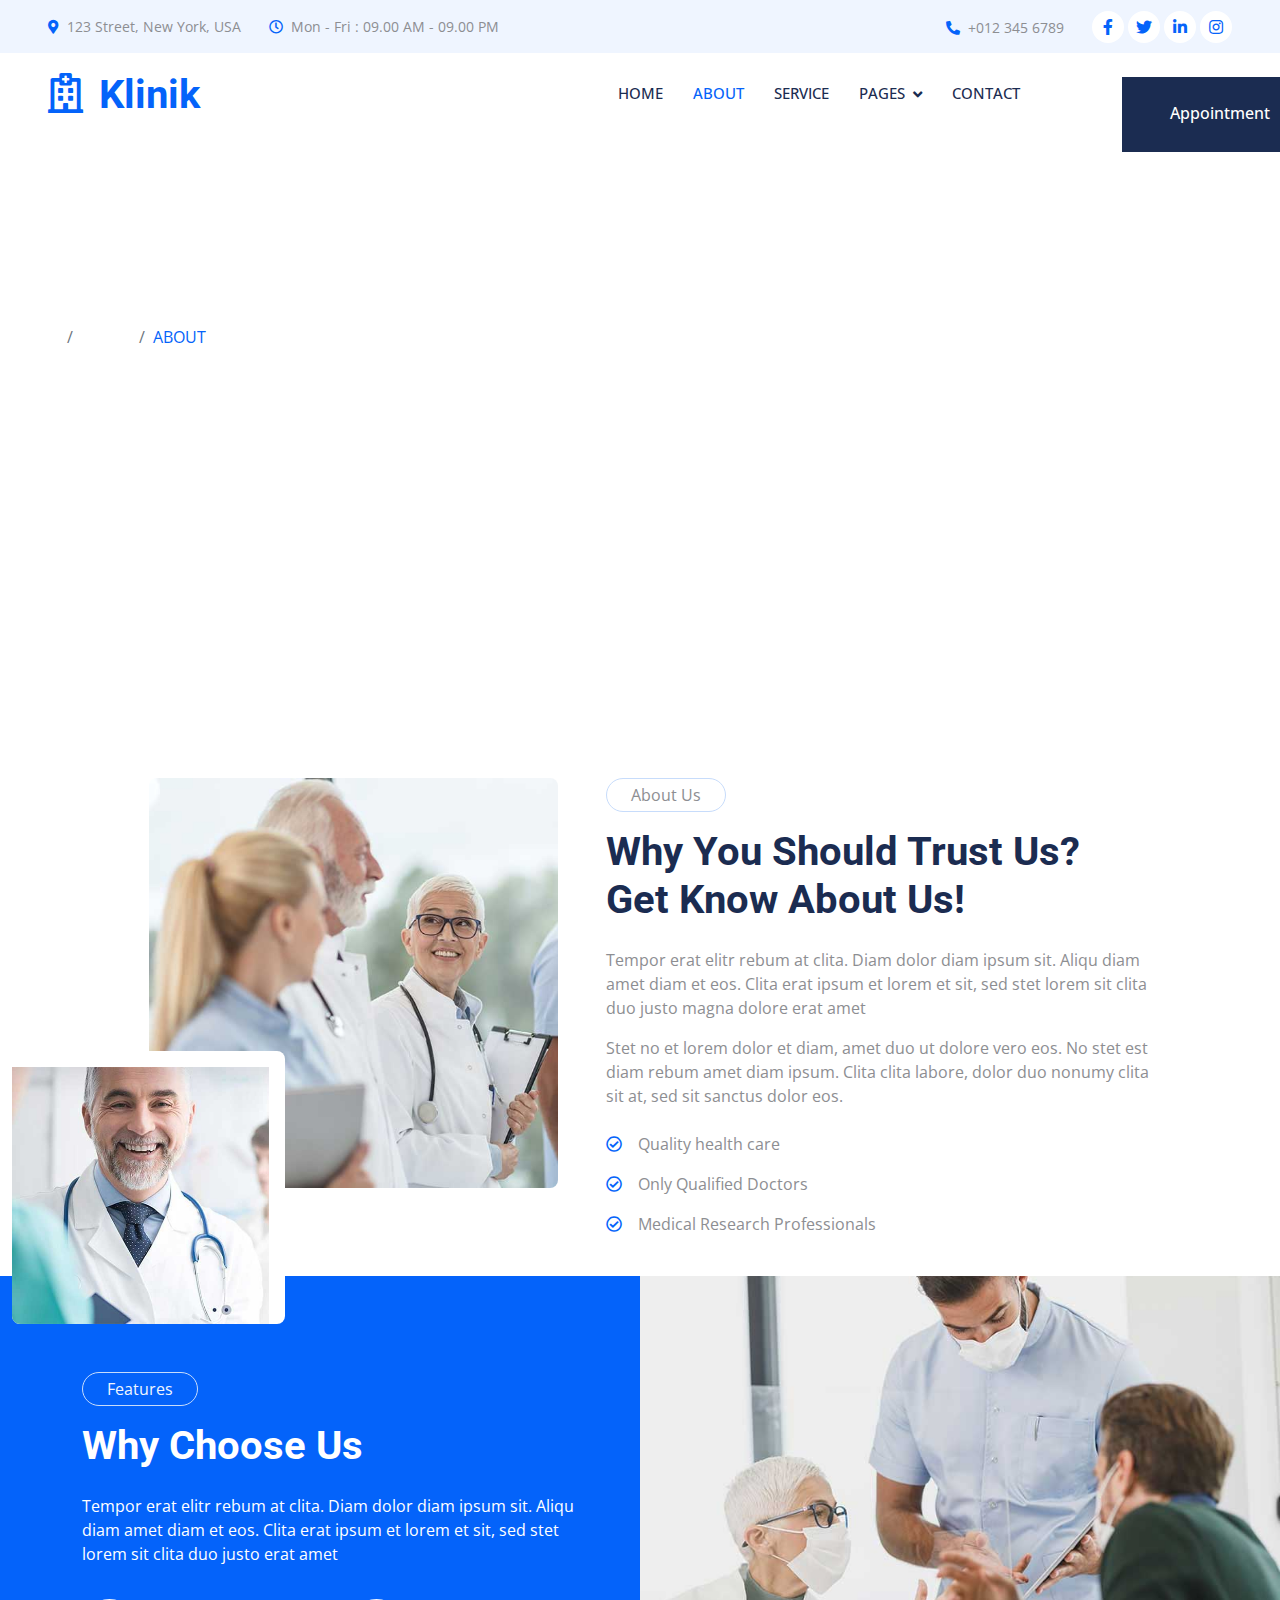
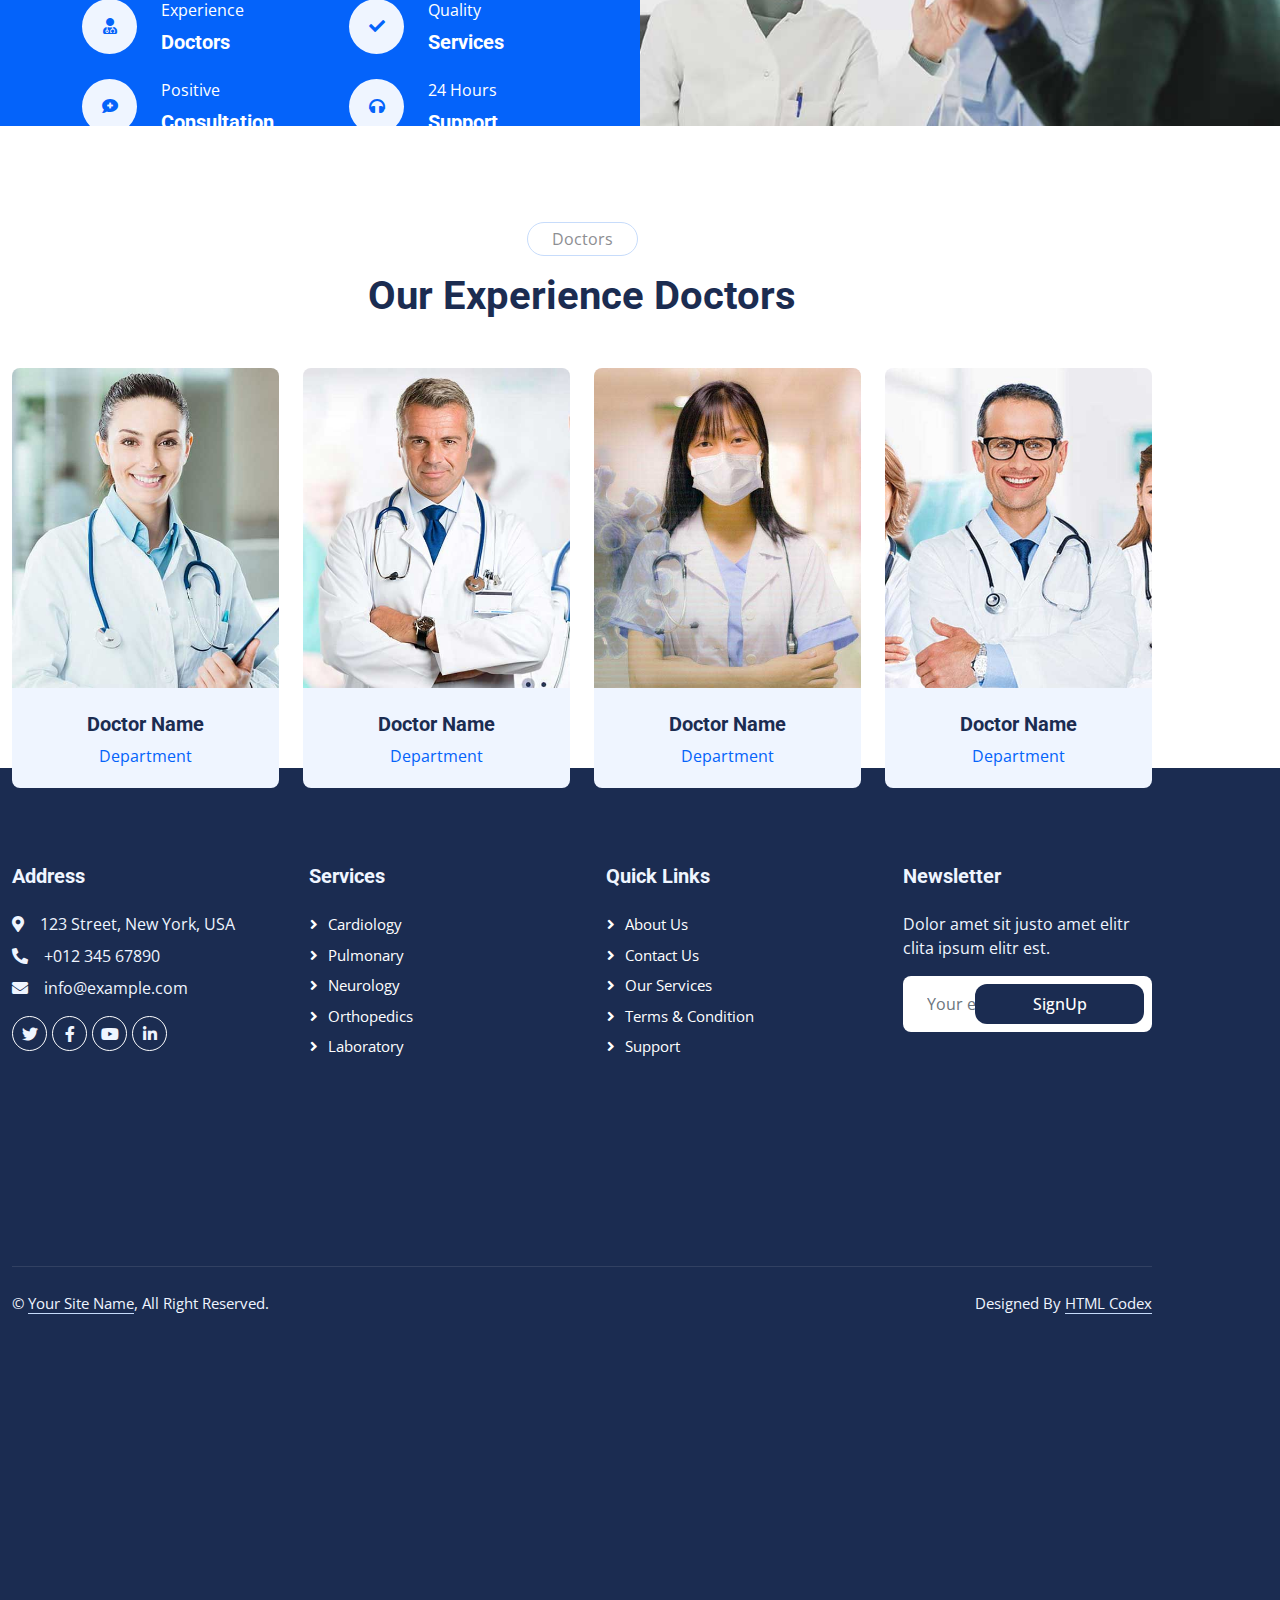
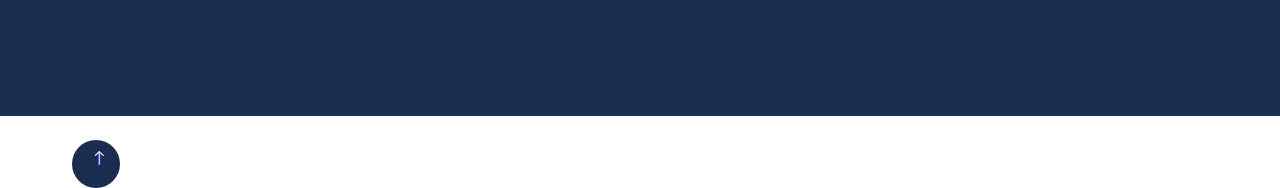
<file: about.html>
<!DOCTYPE html>
<html lang="en">

<head>
    <meta charset="utf-8">
    <title>Klinik - Clinic Website Template</title>
    <meta content="width=device-width, initial-scale=1.0" name="viewport">
    <meta content="" name="keywords">
    <meta content="" name="description">

    <!-- Favicon -->
    <link href="img/favicon.ico" rel="icon">

    <!-- Google Web Fonts -->
    <link rel="preconnect" href="https://fonts.googleapis.com">
    <link rel="preconnect" href="https://fonts.gstatic.com" crossorigin>
    <link href="https://fonts.googleapis.com/css2?family=Open+Sans:wght@400;500&family=Roboto:wght@500;700;900&display=swap" rel="stylesheet"> 

    <!-- Icon Font Stylesheet -->
    <link href="https://cdnjs.cloudflare.com/ajax/libs/font-awesome/5.10.0/css/all.min.css" rel="stylesheet">
    <link href="https://cdn.jsdelivr.net/npm/bootstrap-icons@1.4.1/font/bootstrap-icons.css" rel="stylesheet">

    <!-- Libraries Stylesheet -->
    <link href="lib/animate/animate.min.css" rel="stylesheet">
    <link href="lib/owlcarousel/assets/owl.carousel.min.css" rel="stylesheet">
    <link href="lib/tempusdominus/css/tempusdominus-bootstrap-4.min.css" rel="stylesheet" />

    <!-- Customized Bootstrap Stylesheet -->
    <link href="css/bootstrap.min.css" rel="stylesheet">

    <!-- Template Stylesheet -->
    <link href="css/style.css" rel="stylesheet">
</head>

<body>
    <!-- Spinner Start -->
    <div id="spinner" class="show bg-white position-fixed translate-middle w-100 vh-100 top-50 start-50 d-flex align-items-center justify-content-center">
        <div class="spinner-grow text-primary" style="width: 3rem; height: 3rem;" role="status">
            <span class="sr-only">Loading...</span>
        </div>
    </div>
    <!-- Spinner End -->


    <!-- Topbar Start -->
    <div class="container-fluid bg-light p-0 wow fadeIn" data-wow-delay="0.1s">
        <div class="row gx-0 d-none d-lg-flex">
            <div class="col-lg-7 px-5 text-start">
                <div class="h-100 d-inline-flex align-items-center py-3 me-4">
                    <small class="fa fa-map-marker-alt text-primary me-2"></small>
                    <small>123 Street, New York, USA</small>
                </div>
                <div class="h-100 d-inline-flex align-items-center py-3">
                    <small class="far fa-clock text-primary me-2"></small>
                    <small>Mon - Fri : 09.00 AM - 09.00 PM</small>
                </div>
            </div>
            <div class="col-lg-5 px-5 text-end">
                <div class="h-100 d-inline-flex align-items-center py-3 me-4">
                    <small class="fa fa-phone-alt text-primary me-2"></small>
                    <small>+012 345 6789</small>
                </div>
                <div class="h-100 d-inline-flex align-items-center">
                    <a class="btn btn-sm-square rounded-circle bg-white text-primary me-1" href=""><i class="fab fa-facebook-f"></i></a>
                    <a class="btn btn-sm-square rounded-circle bg-white text-primary me-1" href=""><i class="fab fa-twitter"></i></a>
                    <a class="btn btn-sm-square rounded-circle bg-white text-primary me-1" href=""><i class="fab fa-linkedin-in"></i></a>
                    <a class="btn btn-sm-square rounded-circle bg-white text-primary me-0" href=""><i class="fab fa-instagram"></i></a>
                </div>
            </div>
        </div>
    </div>
    <!-- Topbar End -->


    <!-- Navbar Start -->
    <nav class="navbar navbar-expand-lg bg-white navbar-light sticky-top p-0 wow fadeIn" data-wow-delay="0.1s">
        <a href="index.html" class="navbar-brand d-flex align-items-center px-4 px-lg-5">
            <h1 class="m-0 text-primary"><i class="far fa-hospital me-3"></i>Klinik</h1>
        </a>
        <button type="button" class="navbar-toggler me-4" data-bs-toggle="collapse" data-bs-target="#navbarCollapse">
            <span class="navbar-toggler-icon"></span>
        </button>
        <div class="collapse navbar-collapse" id="navbarCollapse">
            <div class="navbar-nav ms-auto p-4 p-lg-0">
                <a href="index.html" class="nav-item nav-link">Home</a>
                <a href="about.html" class="nav-item nav-link active">About</a>
                <a href="service.html" class="nav-item nav-link">Service</a>
                <div class="nav-item dropdown">
                    <a href="#" class="nav-link dropdown-toggle" data-bs-toggle="dropdown">Pages</a>
                    <div class="dropdown-menu rounded-0 rounded-bottom m-0">
                        <a href="feature.html" class="dropdown-item">Feature</a>
                        <a href="team.html" class="dropdown-item">Our Doctor</a>
                        <a href="appointment.html" class="dropdown-item">Appointment</a>
                        <a href="testimonial.html" class="dropdown-item">Testimonial</a>
                        <a href="404.html" class="dropdown-item">404 Page</a>
                    </div>
                </div>
                <a href="contact.html" class="nav-item nav-link">Contact</a>
            </div>
            <a href="" class="btn btn-primary rounded-0 py-4 px-lg-5 d-none d-lg-block">Appointment<i class="fa fa-arrow-right ms-3"></i></a>
        </div>
    </nav>
    <!-- Navbar End -->


    <!-- Page Header Start -->
    <div class="container-fluid page-header py-5 mb-5 wow fadeIn" data-wow-delay="0.1s">
        <div class="container py-5">
            <h1 class="display-3 text-white mb-3 animated slideInDown">About Us</h1>
            <nav aria-label="breadcrumb animated slideInDown">
                <ol class="breadcrumb text-uppercase mb-0">
                    <li class="breadcrumb-item"><a class="text-white" href="#">Home</a></li>
                    <li class="breadcrumb-item"><a class="text-white" href="#">Pages</a></li>
                    <li class="breadcrumb-item text-primary active" aria-current="page">About</li>
                </ol>
            </nav>
        </div>
    </div>
    <!-- Page Header End -->


    <!-- About Start -->
    <div class="container-xxl py-5">
        <div class="container">
            <div class="row g-5">
                <div class="col-lg-6 wow fadeIn" data-wow-delay="0.1s">
                    <div class="d-flex flex-column">
                        <img class="img-fluid rounded w-75 align-self-end" src="img/about-1.jpg" alt="">
                        <img class="img-fluid rounded w-50 bg-white pt-3 pe-3" src="img/about-2.jpg" alt="" style="margin-top: -25%;">
                    </div>
                </div>
                <div class="col-lg-6 wow fadeIn" data-wow-delay="0.5s">
                    <p class="d-inline-block border rounded-pill py-1 px-4">About Us</p>
                    <h1 class="mb-4">Why You Should Trust Us? Get Know About Us!</h1>
                    <p>Tempor erat elitr rebum at clita. Diam dolor diam ipsum sit. Aliqu diam amet diam et eos. Clita erat ipsum et lorem et sit, sed stet lorem sit clita duo justo magna dolore erat amet</p>
                    <p class="mb-4">Stet no et lorem dolor et diam, amet duo ut dolore vero eos. No stet est diam rebum amet diam ipsum. Clita clita labore, dolor duo nonumy clita sit at, sed sit sanctus dolor eos.</p>
                    <p><i class="far fa-check-circle text-primary me-3"></i>Quality health care</p>
                    <p><i class="far fa-check-circle text-primary me-3"></i>Only Qualified Doctors</p>
                    <p><i class="far fa-check-circle text-primary me-3"></i>Medical Research Professionals</p>
                    <a class="btn btn-primary rounded-pill py-3 px-5 mt-3" href="">Read More</a>
                </div>
            </div>
        </div>
    </div>
    <!-- About End -->


    <!-- Feature Start -->
    <div class="container-fluid bg-primary overflow-hidden my-5 px-lg-0">
        <div class="container feature px-lg-0">
            <div class="row g-0 mx-lg-0">
                <div class="col-lg-6 feature-text py-5 wow fadeIn" data-wow-delay="0.1s">
                    <div class="p-lg-5 ps-lg-0">
                        <p class="d-inline-block border rounded-pill text-light py-1 px-4">Features</p>
                        <h1 class="text-white mb-4">Why Choose Us</h1>
                        <p class="text-white mb-4 pb-2">Tempor erat elitr rebum at clita. Diam dolor diam ipsum sit. Aliqu diam amet diam et eos. Clita erat ipsum et lorem et sit, sed stet lorem sit clita duo justo erat amet</p>
                        <div class="row g-4">
                            <div class="col-6">
                                <div class="d-flex align-items-center">
                                    <div class="d-flex flex-shrink-0 align-items-center justify-content-center rounded-circle bg-light" style="width: 55px; height: 55px;">
                                        <i class="fa fa-user-md text-primary"></i>
                                    </div>
                                    <div class="ms-4">
                                        <p class="text-white mb-2">Experience</p>
                                        <h5 class="text-white mb-0">Doctors</h5>
                                    </div>
                                </div>
                            </div>
                            <div class="col-6">
                                <div class="d-flex align-items-center">
                                    <div class="d-flex flex-shrink-0 align-items-center justify-content-center rounded-circle bg-light" style="width: 55px; height: 55px;">
                                        <i class="fa fa-check text-primary"></i>
                                    </div>
                                    <div class="ms-4">
                                        <p class="text-white mb-2">Quality</p>
                                        <h5 class="text-white mb-0">Services</h5>
                                    </div>
                                </div>
                            </div>
                            <div class="col-6">
                                <div class="d-flex align-items-center">
                                    <div class="d-flex flex-shrink-0 align-items-center justify-content-center rounded-circle bg-light" style="width: 55px; height: 55px;">
                                        <i class="fa fa-comment-medical text-primary"></i>
                                    </div>
                                    <div class="ms-4">
                                        <p class="text-white mb-2">Positive</p>
                                        <h5 class="text-white mb-0">Consultation</h5>
                                    </div>
                                </div>
                            </div>
                            <div class="col-6">
                                <div class="d-flex align-items-center">
                                    <div class="d-flex flex-shrink-0 align-items-center justify-content-center rounded-circle bg-light" style="width: 55px; height: 55px;">
                                        <i class="fa fa-headphones text-primary"></i>
                                    </div>
                                    <div class="ms-4">
                                        <p class="text-white mb-2">24 Hours</p>
                                        <h5 class="text-white mb-0">Support</h5>
                                    </div>
                                </div>
                            </div>
                        </div>
                    </div>
                </div>
                <div class="col-lg-6 pe-lg-0 wow fadeIn" data-wow-delay="0.5s" style="min-height: 400px;">
                    <div class="position-relative h-100">
                        <img class="position-absolute img-fluid w-100 h-100" src="img/feature.jpg" style="object-fit: cover;" alt="">
                    </div>
                </div>
            </div>
        </div>
    </div>
    <!-- Feature End -->


    <!-- Team Start -->
    <div class="container-xxl py-5">
        <div class="container">
            <div class="text-center mx-auto mb-5 wow fadeInUp" data-wow-delay="0.1s" style="max-width: 600px;">
                <p class="d-inline-block border rounded-pill py-1 px-4">Doctors</p>
                <h1>Our Experience Doctors</h1>
            </div>
            <div class="row g-4">
                <div class="col-lg-3 col-md-6 wow fadeInUp" data-wow-delay="0.1s">
                    <div class="team-item position-relative rounded overflow-hidden">
                        <div class="overflow-hidden">
                            <img class="img-fluid" src="img/team-1.jpg" alt="">
                        </div>
                        <div class="team-text bg-light text-center p-4">
                            <h5>Doctor Name</h5>
                            <p class="text-primary">Department</p>
                            <div class="team-social text-center">
                                <a class="btn btn-square" href=""><i class="fab fa-facebook-f"></i></a>
                                <a class="btn btn-square" href=""><i class="fab fa-twitter"></i></a>
                                <a class="btn btn-square" href=""><i class="fab fa-instagram"></i></a>
                            </div>
                        </div>
                    </div>
                </div>
                <div class="col-lg-3 col-md-6 wow fadeInUp" data-wow-delay="0.3s">
                    <div class="team-item position-relative rounded overflow-hidden">
                        <div class="overflow-hidden">
                            <img class="img-fluid" src="img/team-2.jpg" alt="">
                        </div>
                        <div class="team-text bg-light text-center p-4">
                            <h5>Doctor Name</h5>
                            <p class="text-primary">Department</p>
                            <div class="team-social text-center">
                                <a class="btn btn-square" href=""><i class="fab fa-facebook-f"></i></a>
                                <a class="btn btn-square" href=""><i class="fab fa-twitter"></i></a>
                                <a class="btn btn-square" href=""><i class="fab fa-instagram"></i></a>
                            </div>
                        </div>
                    </div>
                </div>
                <div class="col-lg-3 col-md-6 wow fadeInUp" data-wow-delay="0.5s">
                    <div class="team-item position-relative rounded overflow-hidden">
                        <div class="overflow-hidden">
                            <img class="img-fluid" src="img/team-3.jpg" alt="">
                        </div>
                        <div class="team-text bg-light text-center p-4">
                            <h5>Doctor Name</h5>
                            <p class="text-primary">Department</p>
                            <div class="team-social text-center">
                                <a class="btn btn-square" href=""><i class="fab fa-facebook-f"></i></a>
                                <a class="btn btn-square" href=""><i class="fab fa-twitter"></i></a>
                                <a class="btn btn-square" href=""><i class="fab fa-instagram"></i></a>
                            </div>
                        </div>
                    </div>
                </div>
                <div class="col-lg-3 col-md-6 wow fadeInUp" data-wow-delay="0.7s">
                    <div class="team-item position-relative rounded overflow-hidden">
                        <div class="overflow-hidden">
                            <img class="img-fluid" src="img/team-4.jpg" alt="">
                        </div>
                        <div class="team-text bg-light text-center p-4">
                            <h5>Doctor Name</h5>
                            <p class="text-primary">Department</p>
                            <div class="team-social text-center">
                                <a class="btn btn-square" href=""><i class="fab fa-facebook-f"></i></a>
                                <a class="btn btn-square" href=""><i class="fab fa-twitter"></i></a>
                                <a class="btn btn-square" href=""><i class="fab fa-instagram"></i></a>
                            </div>
                        </div>
                    </div>
                </div>
            </div>
        </div>
    </div>
    <!-- Team End -->
        

    <!-- Footer Start -->
    <div class="container-fluid bg-dark text-light footer mt-5 pt-5 wow fadeIn" data-wow-delay="0.1s">
        <div class="container py-5">
            <div class="row g-5">
                <div class="col-lg-3 col-md-6">
                    <h5 class="text-light mb-4">Address</h5>
                    <p class="mb-2"><i class="fa fa-map-marker-alt me-3"></i>123 Street, New York, USA</p>
                    <p class="mb-2"><i class="fa fa-phone-alt me-3"></i>+012 345 67890</p>
                    <p class="mb-2"><i class="fa fa-envelope me-3"></i>info@example.com</p>
                    <div class="d-flex pt-2">
                        <a class="btn btn-outline-light btn-social rounded-circle" href=""><i class="fab fa-twitter"></i></a>
                        <a class="btn btn-outline-light btn-social rounded-circle" href=""><i class="fab fa-facebook-f"></i></a>
                        <a class="btn btn-outline-light btn-social rounded-circle" href=""><i class="fab fa-youtube"></i></a>
                        <a class="btn btn-outline-light btn-social rounded-circle" href=""><i class="fab fa-linkedin-in"></i></a>
                    </div>
                </div>
                <div class="col-lg-3 col-md-6">
                    <h5 class="text-light mb-4">Services</h5>
                    <a class="btn btn-link" href="">Cardiology</a>
                    <a class="btn btn-link" href="">Pulmonary</a>
                    <a class="btn btn-link" href="">Neurology</a>
                    <a class="btn btn-link" href="">Orthopedics</a>
                    <a class="btn btn-link" href="">Laboratory</a>
                </div>
                <div class="col-lg-3 col-md-6">
                    <h5 class="text-light mb-4">Quick Links</h5>
                    <a class="btn btn-link" href="">About Us</a>
                    <a class="btn btn-link" href="">Contact Us</a>
                    <a class="btn btn-link" href="">Our Services</a>
                    <a class="btn btn-link" href="">Terms & Condition</a>
                    <a class="btn btn-link" href="">Support</a>
                </div>
                <div class="col-lg-3 col-md-6">
                    <h5 class="text-light mb-4">Newsletter</h5>
                    <p>Dolor amet sit justo amet elitr clita ipsum elitr est.</p>
                    <div class="position-relative mx-auto" style="max-width: 400px;">
                        <input class="form-control border-0 w-100 py-3 ps-4 pe-5" type="text" placeholder="Your email">
                        <button type="button" class="btn btn-primary py-2 position-absolute top-0 end-0 mt-2 me-2">SignUp</button>
                    </div>
                </div>
            </div>
        </div>
        <div class="container">
            <div class="copyright">
                <div class="row">
                    <div class="col-md-6 text-center text-md-start mb-3 mb-md-0">
                        &copy; <a class="border-bottom" href="#">Your Site Name</a>, All Right Reserved.
                    </div>
                    <div class="col-md-6 text-center text-md-end">
                        <!--/*** This template is free as long as you keep the footer author’s credit link/attribution link/backlink. If you'd like to use the template without the footer author’s credit link/attribution link/backlink, you can purchase the Credit Removal License from "https://htmlcodex.com/credit-removal". Thank you for your support. ***/-->
                        Designed By <a class="border-bottom" href="https://htmlcodex.com">HTML Codex</a>
                    </div>
                </div>
            </div>
        </div>
    </div>
    <!-- Footer End -->


    <!-- Back to Top -->
    <a href="#" class="btn btn-lg btn-primary btn-lg-square rounded-circle back-to-top"><i class="bi bi-arrow-up"></i></a>


    <!-- JavaScript Libraries -->
    <script src="https://code.jquery.com/jquery-3.4.1.min.js"></script>
    <script src="https://cdn.jsdelivr.net/npm/bootstrap@5.0.0/dist/js/bootstrap.bundle.min.js"></script>
    <script src="lib/wow/wow.min.js"></script>
    <script src="lib/easing/easing.min.js"></script>
    <script src="lib/waypoints/waypoints.min.js"></script>
    <script src="lib/counterup/counterup.min.js"></script>
    <script src="lib/owlcarousel/owl.carousel.min.js"></script>
    <script src="lib/tempusdominus/js/moment.min.js"></script>
    <script src="lib/tempusdominus/js/moment-timezone.min.js"></script>
    <script src="lib/tempusdominus/js/tempusdominus-bootstrap-4.min.js"></script>

    <!-- Template Javascript -->
    <script src="js/main.js"></script>
</body>

</html>
</file>
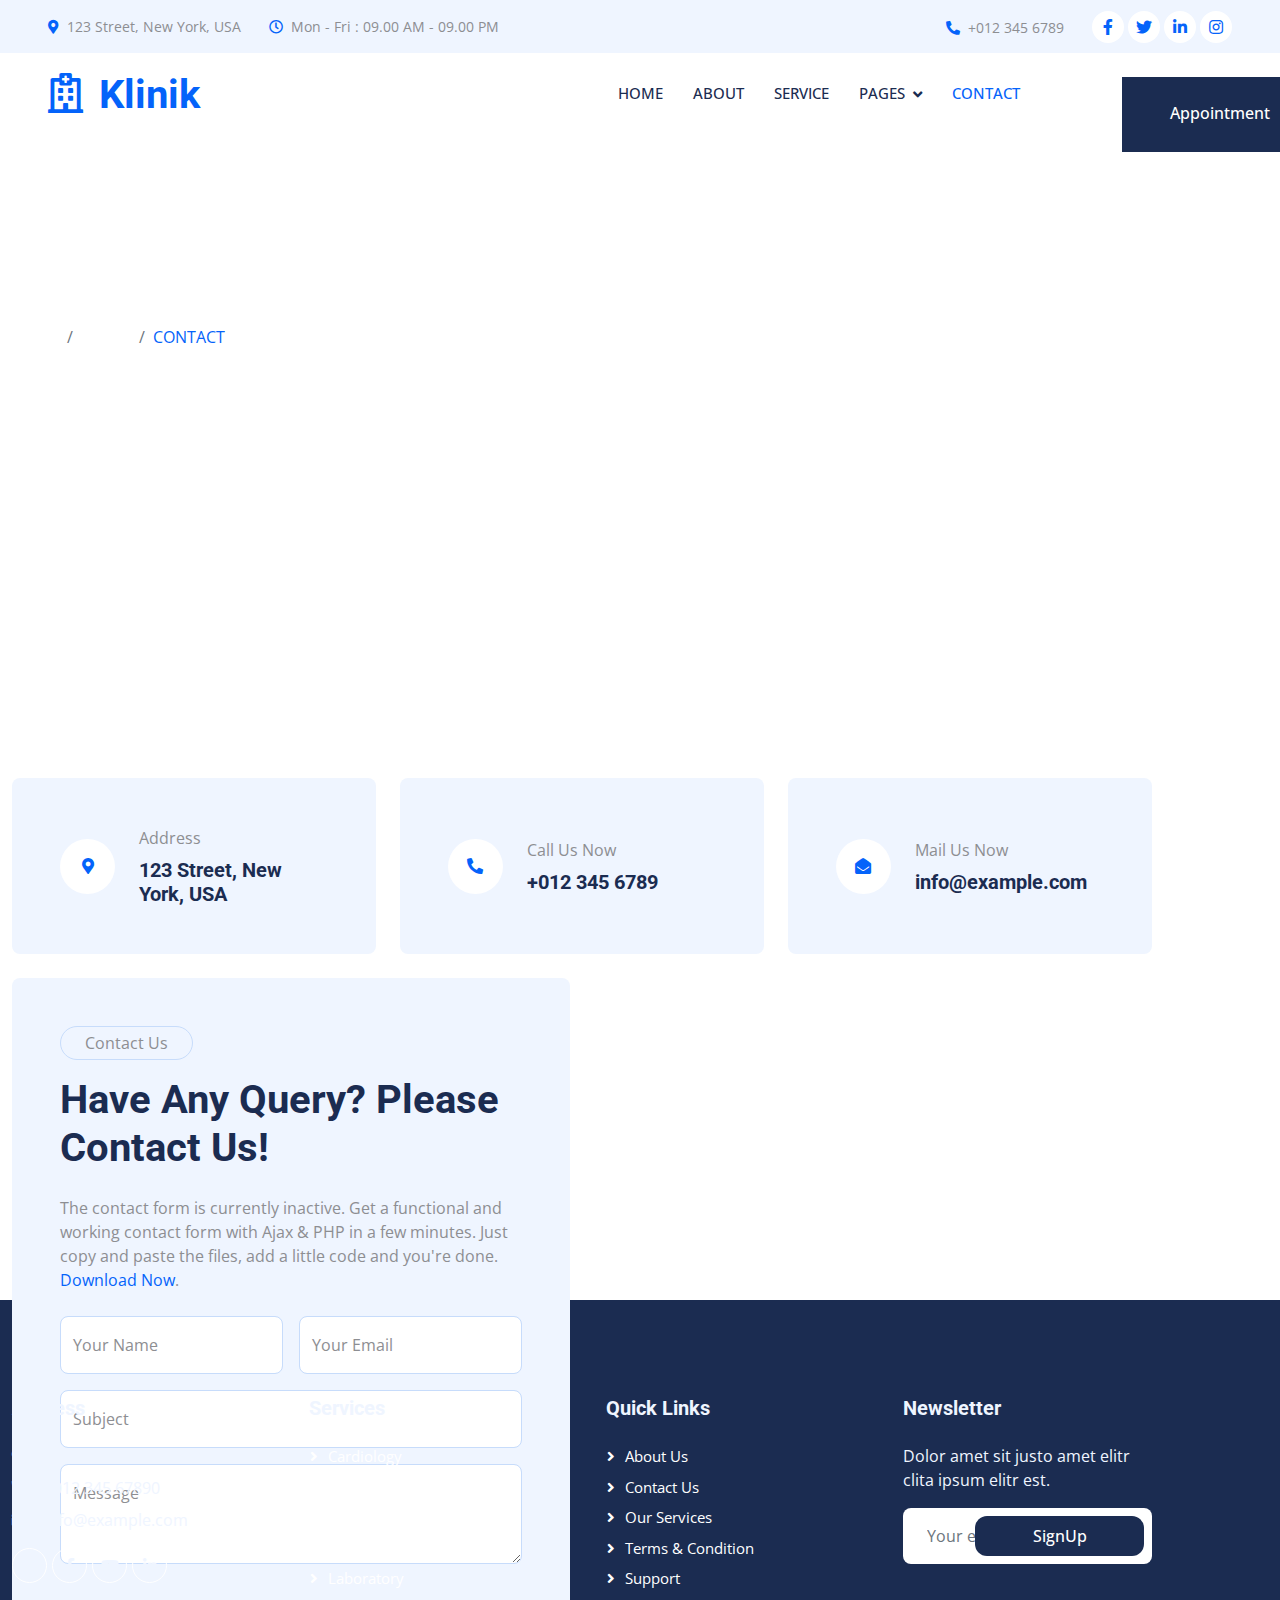
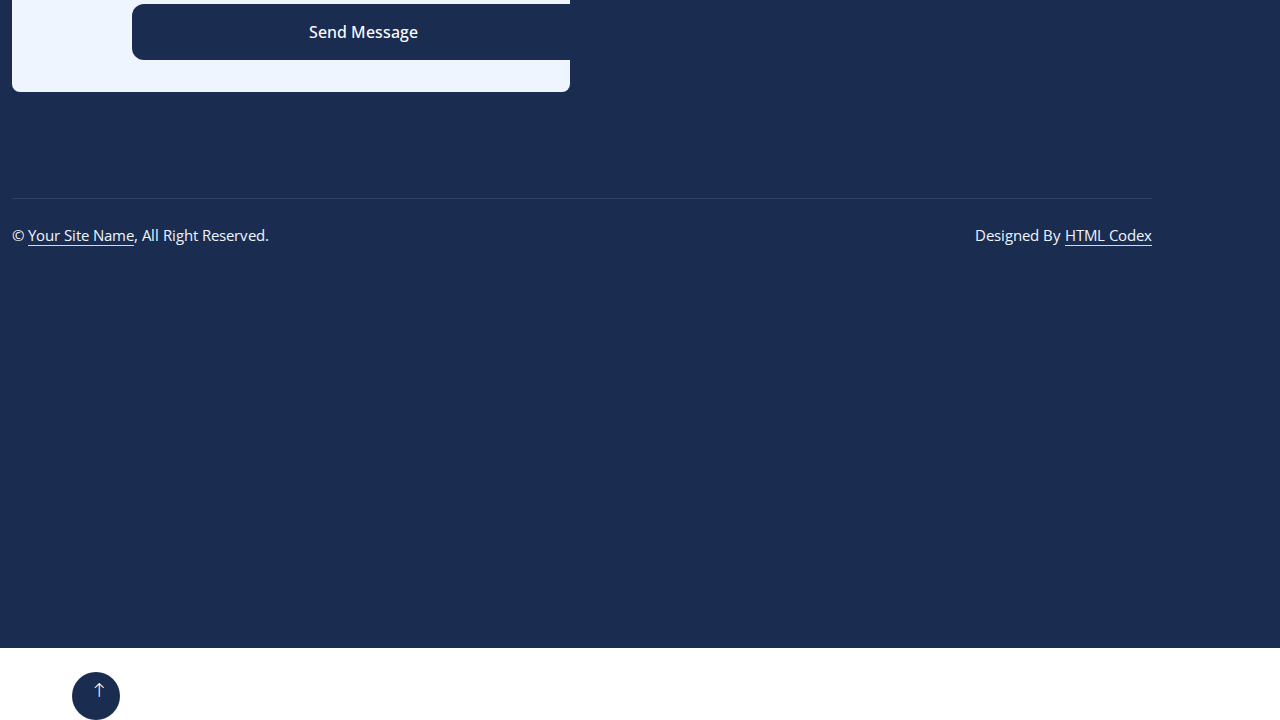
<file: contact.html>
<!DOCTYPE html>
<html lang="en">

<head>
    <meta charset="utf-8">
    <title>Klinik - Clinic Website Template</title>
    <meta content="width=device-width, initial-scale=1.0" name="viewport">
    <meta content="" name="keywords">
    <meta content="" name="description">

    <!-- Favicon -->
    <link href="img/favicon.ico" rel="icon">

    <!-- Google Web Fonts -->
    <link rel="preconnect" href="https://fonts.googleapis.com">
    <link rel="preconnect" href="https://fonts.gstatic.com" crossorigin>
    <link href="https://fonts.googleapis.com/css2?family=Open+Sans:wght@400;500&family=Roboto:wght@500;700;900&display=swap" rel="stylesheet"> 

    <!-- Icon Font Stylesheet -->
    <link href="https://cdnjs.cloudflare.com/ajax/libs/font-awesome/5.10.0/css/all.min.css" rel="stylesheet">
    <link href="https://cdn.jsdelivr.net/npm/bootstrap-icons@1.4.1/font/bootstrap-icons.css" rel="stylesheet">

    <!-- Libraries Stylesheet -->
    <link href="lib/animate/animate.min.css" rel="stylesheet">
    <link href="lib/owlcarousel/assets/owl.carousel.min.css" rel="stylesheet">
    <link href="lib/tempusdominus/css/tempusdominus-bootstrap-4.min.css" rel="stylesheet" />

    <!-- Customized Bootstrap Stylesheet -->
    <link href="css/bootstrap.min.css" rel="stylesheet">

    <!-- Template Stylesheet -->
    <link href="css/style.css" rel="stylesheet">
</head>

<body>
    <!-- Spinner Start -->
    <div id="spinner" class="show bg-white position-fixed translate-middle w-100 vh-100 top-50 start-50 d-flex align-items-center justify-content-center">
        <div class="spinner-grow text-primary" style="width: 3rem; height: 3rem;" role="status">
            <span class="sr-only">Loading...</span>
        </div>
    </div>
    <!-- Spinner End -->


    <!-- Topbar Start -->
    <div class="container-fluid bg-light p-0 wow fadeIn" data-wow-delay="0.1s">
        <div class="row gx-0 d-none d-lg-flex">
            <div class="col-lg-7 px-5 text-start">
                <div class="h-100 d-inline-flex align-items-center py-3 me-4">
                    <small class="fa fa-map-marker-alt text-primary me-2"></small>
                    <small>123 Street, New York, USA</small>
                </div>
                <div class="h-100 d-inline-flex align-items-center py-3">
                    <small class="far fa-clock text-primary me-2"></small>
                    <small>Mon - Fri : 09.00 AM - 09.00 PM</small>
                </div>
            </div>
            <div class="col-lg-5 px-5 text-end">
                <div class="h-100 d-inline-flex align-items-center py-3 me-4">
                    <small class="fa fa-phone-alt text-primary me-2"></small>
                    <small>+012 345 6789</small>
                </div>
                <div class="h-100 d-inline-flex align-items-center">
                    <a class="btn btn-sm-square rounded-circle bg-white text-primary me-1" href=""><i class="fab fa-facebook-f"></i></a>
                    <a class="btn btn-sm-square rounded-circle bg-white text-primary me-1" href=""><i class="fab fa-twitter"></i></a>
                    <a class="btn btn-sm-square rounded-circle bg-white text-primary me-1" href=""><i class="fab fa-linkedin-in"></i></a>
                    <a class="btn btn-sm-square rounded-circle bg-white text-primary me-0" href=""><i class="fab fa-instagram"></i></a>
                </div>
            </div>
        </div>
    </div>
    <!-- Topbar End -->


    <!-- Navbar Start -->
    <nav class="navbar navbar-expand-lg bg-white navbar-light sticky-top p-0 wow fadeIn" data-wow-delay="0.1s">
        <a href="index.html" class="navbar-brand d-flex align-items-center px-4 px-lg-5">
            <h1 class="m-0 text-primary"><i class="far fa-hospital me-3"></i>Klinik</h1>
        </a>
        <button type="button" class="navbar-toggler me-4" data-bs-toggle="collapse" data-bs-target="#navbarCollapse">
            <span class="navbar-toggler-icon"></span>
        </button>
        <div class="collapse navbar-collapse" id="navbarCollapse">
            <div class="navbar-nav ms-auto p-4 p-lg-0">
                <a href="index.html" class="nav-item nav-link">Home</a>
                <a href="about.html" class="nav-item nav-link">About</a>
                <a href="service.html" class="nav-item nav-link">Service</a>
                <div class="nav-item dropdown">
                    <a href="#" class="nav-link dropdown-toggle" data-bs-toggle="dropdown">Pages</a>
                    <div class="dropdown-menu rounded-0 rounded-bottom m-0">
                        <a href="feature.html" class="dropdown-item">Feature</a>
                        <a href="team.html" class="dropdown-item">Our Doctor</a>
                        <a href="appointment.html" class="dropdown-item">Appointment</a>
                        <a href="testimonial.html" class="dropdown-item">Testimonial</a>
                        <a href="404.html" class="dropdown-item">404 Page</a>
                    </div>
                </div>
                <a href="contact.html" class="nav-item nav-link active">Contact</a>
            </div>
            <a href="" class="btn btn-primary rounded-0 py-4 px-lg-5 d-none d-lg-block">Appointment<i class="fa fa-arrow-right ms-3"></i></a>
        </div>
    </nav>
    <!-- Navbar End -->


    <!-- Page Header Start -->
    <div class="container-fluid page-header py-5 mb-5 wow fadeIn" data-wow-delay="0.1s">
        <div class="container py-5">
            <h1 class="display-3 text-white mb-3 animated slideInDown">Contact Us</h1>
            <nav aria-label="breadcrumb animated slideInDown">
                <ol class="breadcrumb text-uppercase mb-0">
                    <li class="breadcrumb-item"><a class="text-white" href="#">Home</a></li>
                    <li class="breadcrumb-item"><a class="text-white" href="#">Pages</a></li>
                    <li class="breadcrumb-item text-primary active" aria-current="page">Contact</li>
                </ol>
            </nav>
        </div>
    </div>
    <!-- Page Header End -->


    <!-- Contact Start -->
    <div class="container-xxl py-5">
        <div class="container">
            <div class="row g-4">
                <div class="col-lg-4">
                    <div class="h-100 bg-light rounded d-flex align-items-center p-5">
                        <div class="d-flex flex-shrink-0 align-items-center justify-content-center rounded-circle bg-white" style="width: 55px; height: 55px;">
                            <i class="fa fa-map-marker-alt text-primary"></i>
                        </div>
                        <div class="ms-4">
                            <p class="mb-2">Address</p>
                            <h5 class="mb-0">123 Street, New York, USA</h5>
                        </div>
                    </div>
                </div>
                <div class="col-lg-4">
                    <div class="h-100 bg-light rounded d-flex align-items-center p-5">
                        <div class="d-flex flex-shrink-0 align-items-center justify-content-center rounded-circle bg-white" style="width: 55px; height: 55px;">
                            <i class="fa fa-phone-alt text-primary"></i>
                        </div>
                        <div class="ms-4">
                            <p class="mb-2">Call Us Now</p>
                            <h5 class="mb-0">+012 345 6789</h5>
                        </div>
                    </div>
                </div>
                <div class="col-lg-4">
                    <div class="h-100 bg-light rounded d-flex align-items-center p-5">
                        <div class="d-flex flex-shrink-0 align-items-center justify-content-center rounded-circle bg-white" style="width: 55px; height: 55px;">
                            <i class="fa fa-envelope-open text-primary"></i>
                        </div>
                        <div class="ms-4">
                            <p class="mb-2">Mail Us Now</p>
                            <h5 class="mb-0">info@example.com</h5>
                        </div>
                    </div>
                </div>
                <div class="col-lg-6 wow fadeIn" data-wow-delay="0.1s">
                    <div class="bg-light rounded p-5">
                        <p class="d-inline-block border rounded-pill py-1 px-4">Contact Us</p>
                        <h1 class="mb-4">Have Any Query? Please Contact Us!</h1>
                        <p class="mb-4">The contact form is currently inactive. Get a functional and working contact form with Ajax & PHP in a few minutes. Just copy and paste the files, add a little code and you're done. <a href="https://htmlcodex.com/contact-form">Download Now</a>.</p>
                        <form>
                            <div class="row g-3">
                                <div class="col-md-6">
                                    <div class="form-floating">
                                        <input type="text" class="form-control" id="name" placeholder="Your Name">
                                        <label for="name">Your Name</label>
                                    </div>
                                </div>
                                <div class="col-md-6">
                                    <div class="form-floating">
                                        <input type="email" class="form-control" id="email" placeholder="Your Email">
                                        <label for="email">Your Email</label>
                                    </div>
                                </div>
                                <div class="col-12">
                                    <div class="form-floating">
                                        <input type="text" class="form-control" id="subject" placeholder="Subject">
                                        <label for="subject">Subject</label>
                                    </div>
                                </div>
                                <div class="col-12">
                                    <div class="form-floating">
                                        <textarea class="form-control" placeholder="Leave a message here" id="message" style="height: 100px"></textarea>
                                        <label for="message">Message</label>
                                    </div>
                                </div>
                                <div class="col-12">
                                    <button class="btn btn-primary w-100 py-3" type="submit">Send Message</button>
                                </div>
                            </div>
                        </form>
                    </div>
                </div>
                <div class="col-lg-6 wow fadeIn" data-wow-delay="0.5s">
                    <div class="h-100" style="min-height: 400px;">
                        <iframe class="rounded w-100 h-100"
                        src="https://www.google.com/maps/embed?pb=!1m18!1m12!1m3!1d3001156.4288297426!2d-78.01371936852176!3d42.72876761954724!2m3!1f0!2f0!3f0!3m2!1i1024!2i768!4f13.1!3m3!1m2!1s0x4ccc4bf0f123a5a9%3A0xddcfc6c1de189567!2sNew%20York%2C%20USA!5e0!3m2!1sen!2sbd!4v1603794290143!5m2!1sen!2sbd"
                        frameborder="0" allowfullscreen="" aria-hidden="false"
                        tabindex="0"></iframe>
                    </div>
                </div>
            </div>
        </div>
    </div>
    <!-- Contact End -->


    <!-- Footer Start -->
    <div class="container-fluid bg-dark text-light footer mt-5 pt-5 wow fadeIn" data-wow-delay="0.1s">
        <div class="container py-5">
            <div class="row g-5">
                <div class="col-lg-3 col-md-6">
                    <h5 class="text-light mb-4">Address</h5>
                    <p class="mb-2"><i class="fa fa-map-marker-alt me-3"></i>123 Street, New York, USA</p>
                    <p class="mb-2"><i class="fa fa-phone-alt me-3"></i>+012 345 67890</p>
                    <p class="mb-2"><i class="fa fa-envelope me-3"></i>info@example.com</p>
                    <div class="d-flex pt-2">
                        <a class="btn btn-outline-light btn-social rounded-circle" href=""><i class="fab fa-twitter"></i></a>
                        <a class="btn btn-outline-light btn-social rounded-circle" href=""><i class="fab fa-facebook-f"></i></a>
                        <a class="btn btn-outline-light btn-social rounded-circle" href=""><i class="fab fa-youtube"></i></a>
                        <a class="btn btn-outline-light btn-social rounded-circle" href=""><i class="fab fa-linkedin-in"></i></a>
                    </div>
                </div>
                <div class="col-lg-3 col-md-6">
                    <h5 class="text-light mb-4">Services</h5>
                    <a class="btn btn-link" href="">Cardiology</a>
                    <a class="btn btn-link" href="">Pulmonary</a>
                    <a class="btn btn-link" href="">Neurology</a>
                    <a class="btn btn-link" href="">Orthopedics</a>
                    <a class="btn btn-link" href="">Laboratory</a>
                </div>
                <div class="col-lg-3 col-md-6">
                    <h5 class="text-light mb-4">Quick Links</h5>
                    <a class="btn btn-link" href="">About Us</a>
                    <a class="btn btn-link" href="">Contact Us</a>
                    <a class="btn btn-link" href="">Our Services</a>
                    <a class="btn btn-link" href="">Terms & Condition</a>
                    <a class="btn btn-link" href="">Support</a>
                </div>
                <div class="col-lg-3 col-md-6">
                    <h5 class="text-light mb-4">Newsletter</h5>
                    <p>Dolor amet sit justo amet elitr clita ipsum elitr est.</p>
                    <div class="position-relative mx-auto" style="max-width: 400px;">
                        <input class="form-control border-0 w-100 py-3 ps-4 pe-5" type="text" placeholder="Your email">
                        <button type="button" class="btn btn-primary py-2 position-absolute top-0 end-0 mt-2 me-2">SignUp</button>
                    </div>
                </div>
            </div>
        </div>
        <div class="container">
            <div class="copyright">
                <div class="row">
                    <div class="col-md-6 text-center text-md-start mb-3 mb-md-0">
                        &copy; <a class="border-bottom" href="#">Your Site Name</a>, All Right Reserved.
                    </div>
                    <div class="col-md-6 text-center text-md-end">
                        <!--/*** This template is free as long as you keep the footer author’s credit link/attribution link/backlink. If you'd like to use the template without the footer author’s credit link/attribution link/backlink, you can purchase the Credit Removal License from "https://htmlcodex.com/credit-removal". Thank you for your support. ***/-->
                        Designed By <a class="border-bottom" href="https://htmlcodex.com">HTML Codex</a>
                    </div>
                </div>
            </div>
        </div>
    </div>
    <!-- Footer End -->


    <!-- Back to Top -->
    <a href="#" class="btn btn-lg btn-primary btn-lg-square rounded-circle back-to-top"><i class="bi bi-arrow-up"></i></a>


    <!-- JavaScript Libraries -->
    <script src="https://code.jquery.com/jquery-3.4.1.min.js"></script>
    <script src="https://cdn.jsdelivr.net/npm/bootstrap@5.0.0/dist/js/bootstrap.bundle.min.js"></script>
    <script src="lib/wow/wow.min.js"></script>
    <script src="lib/easing/easing.min.js"></script>
    <script src="lib/waypoints/waypoints.min.js"></script>
    <script src="lib/counterup/counterup.min.js"></script>
    <script src="lib/owlcarousel/owl.carousel.min.js"></script>
    <script src="lib/tempusdominus/js/moment.min.js"></script>
    <script src="lib/tempusdominus/js/moment-timezone.min.js"></script>
    <script src="lib/tempusdominus/js/tempusdominus-bootstrap-4.min.js"></script>

    <!-- Template Javascript -->
    <script src="js/main.js"></script>
</body>

</html>
</file>
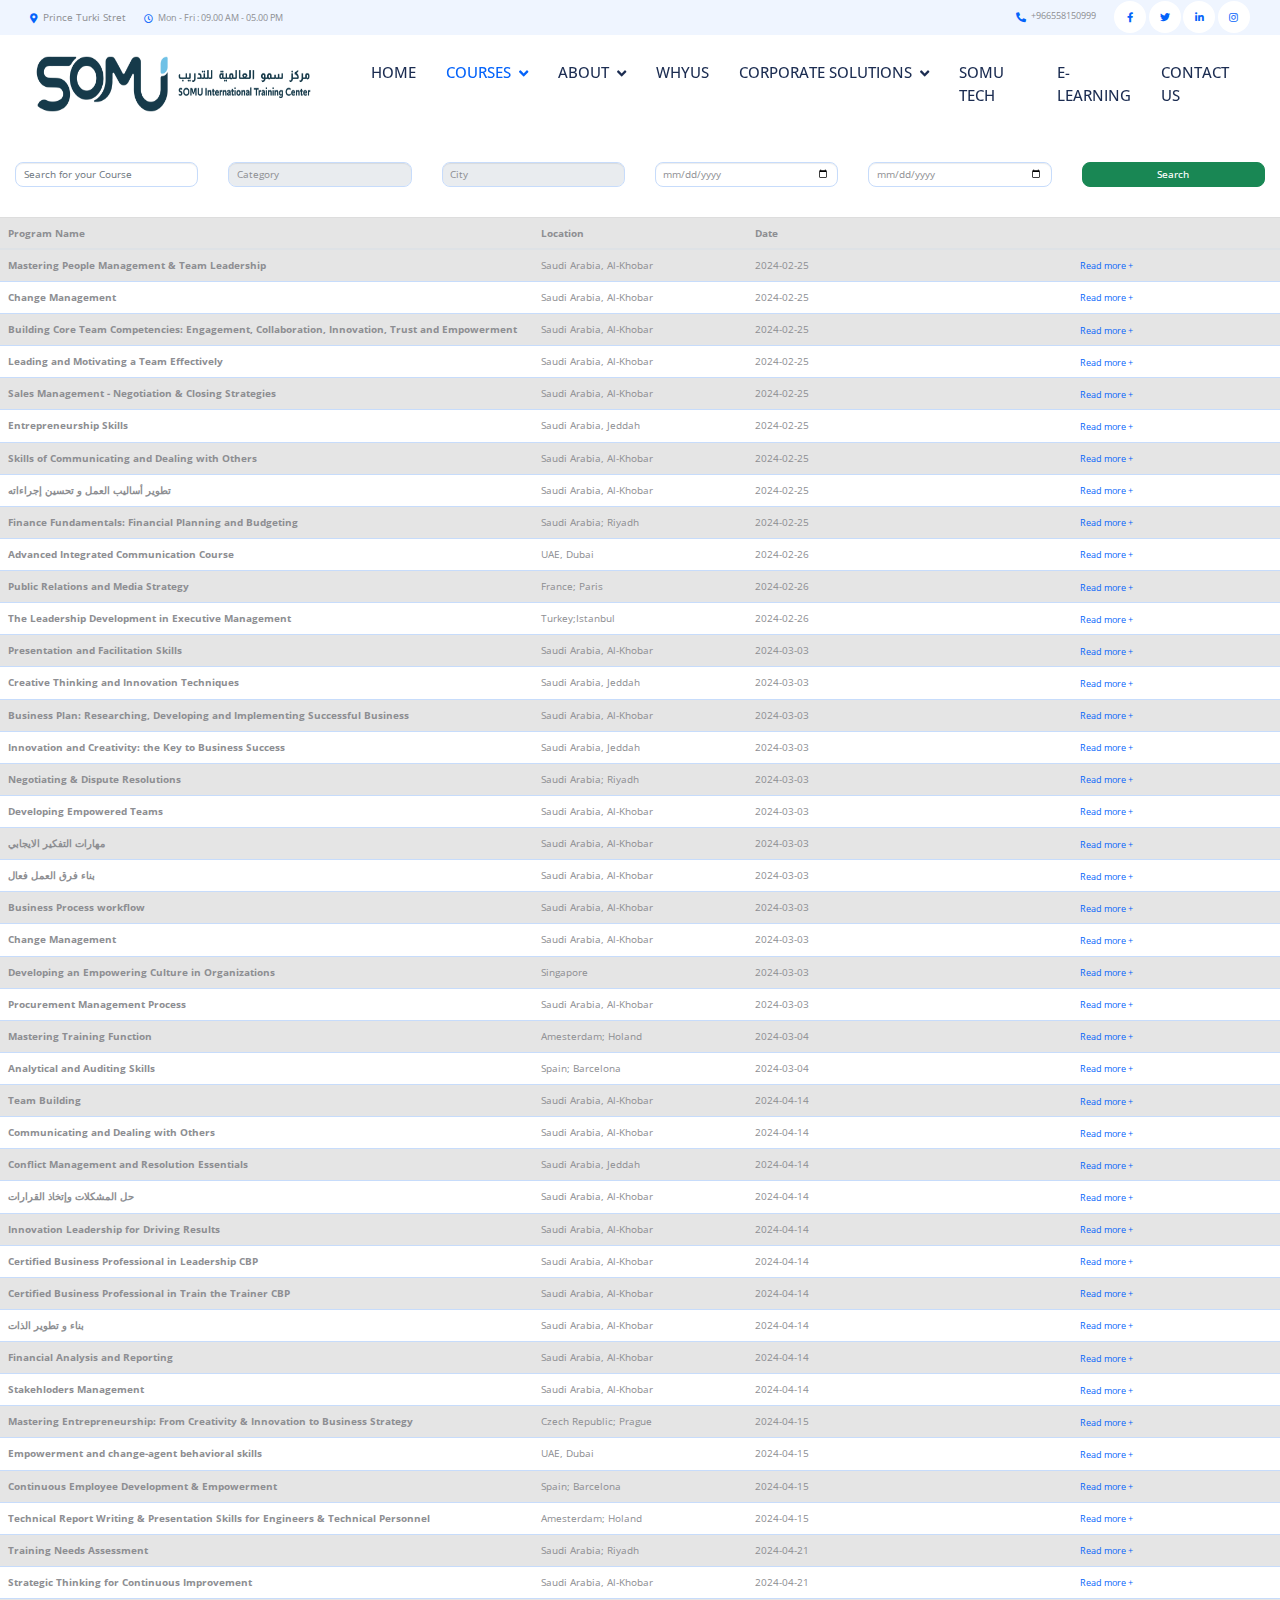
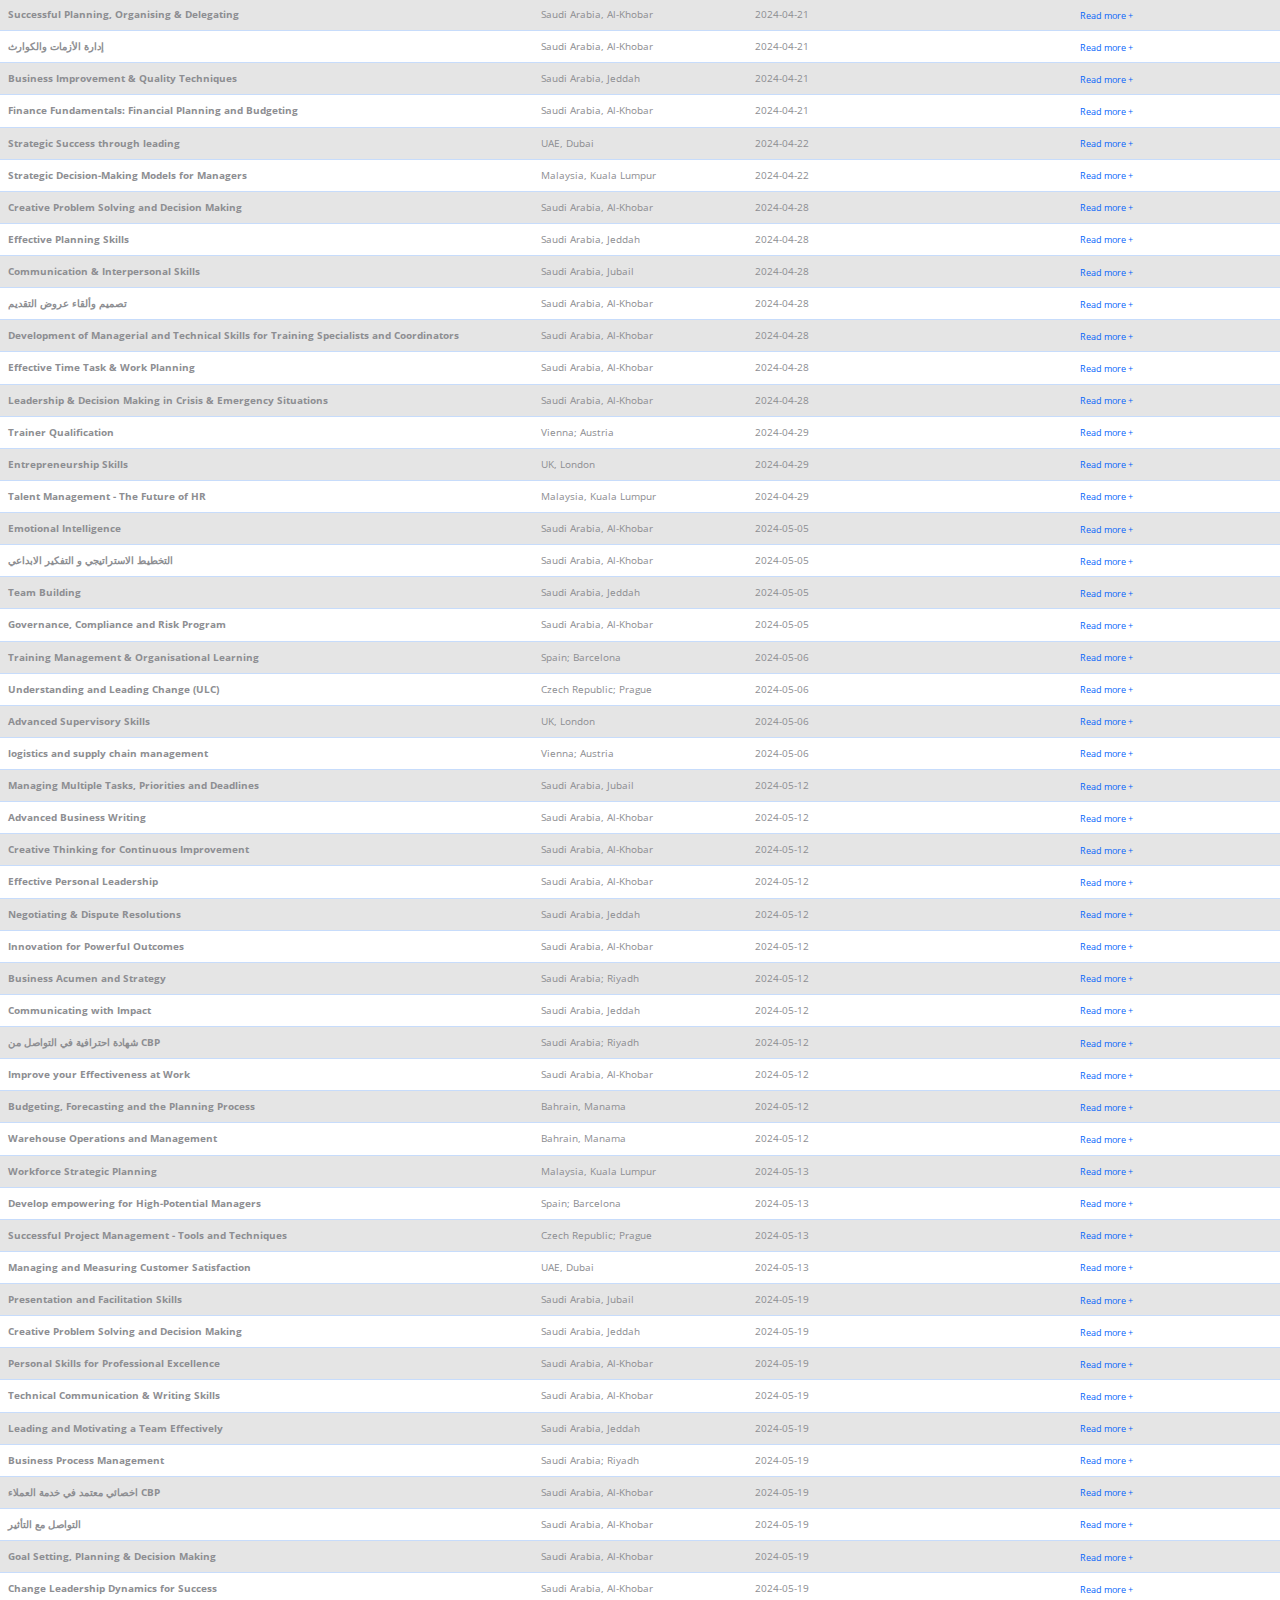
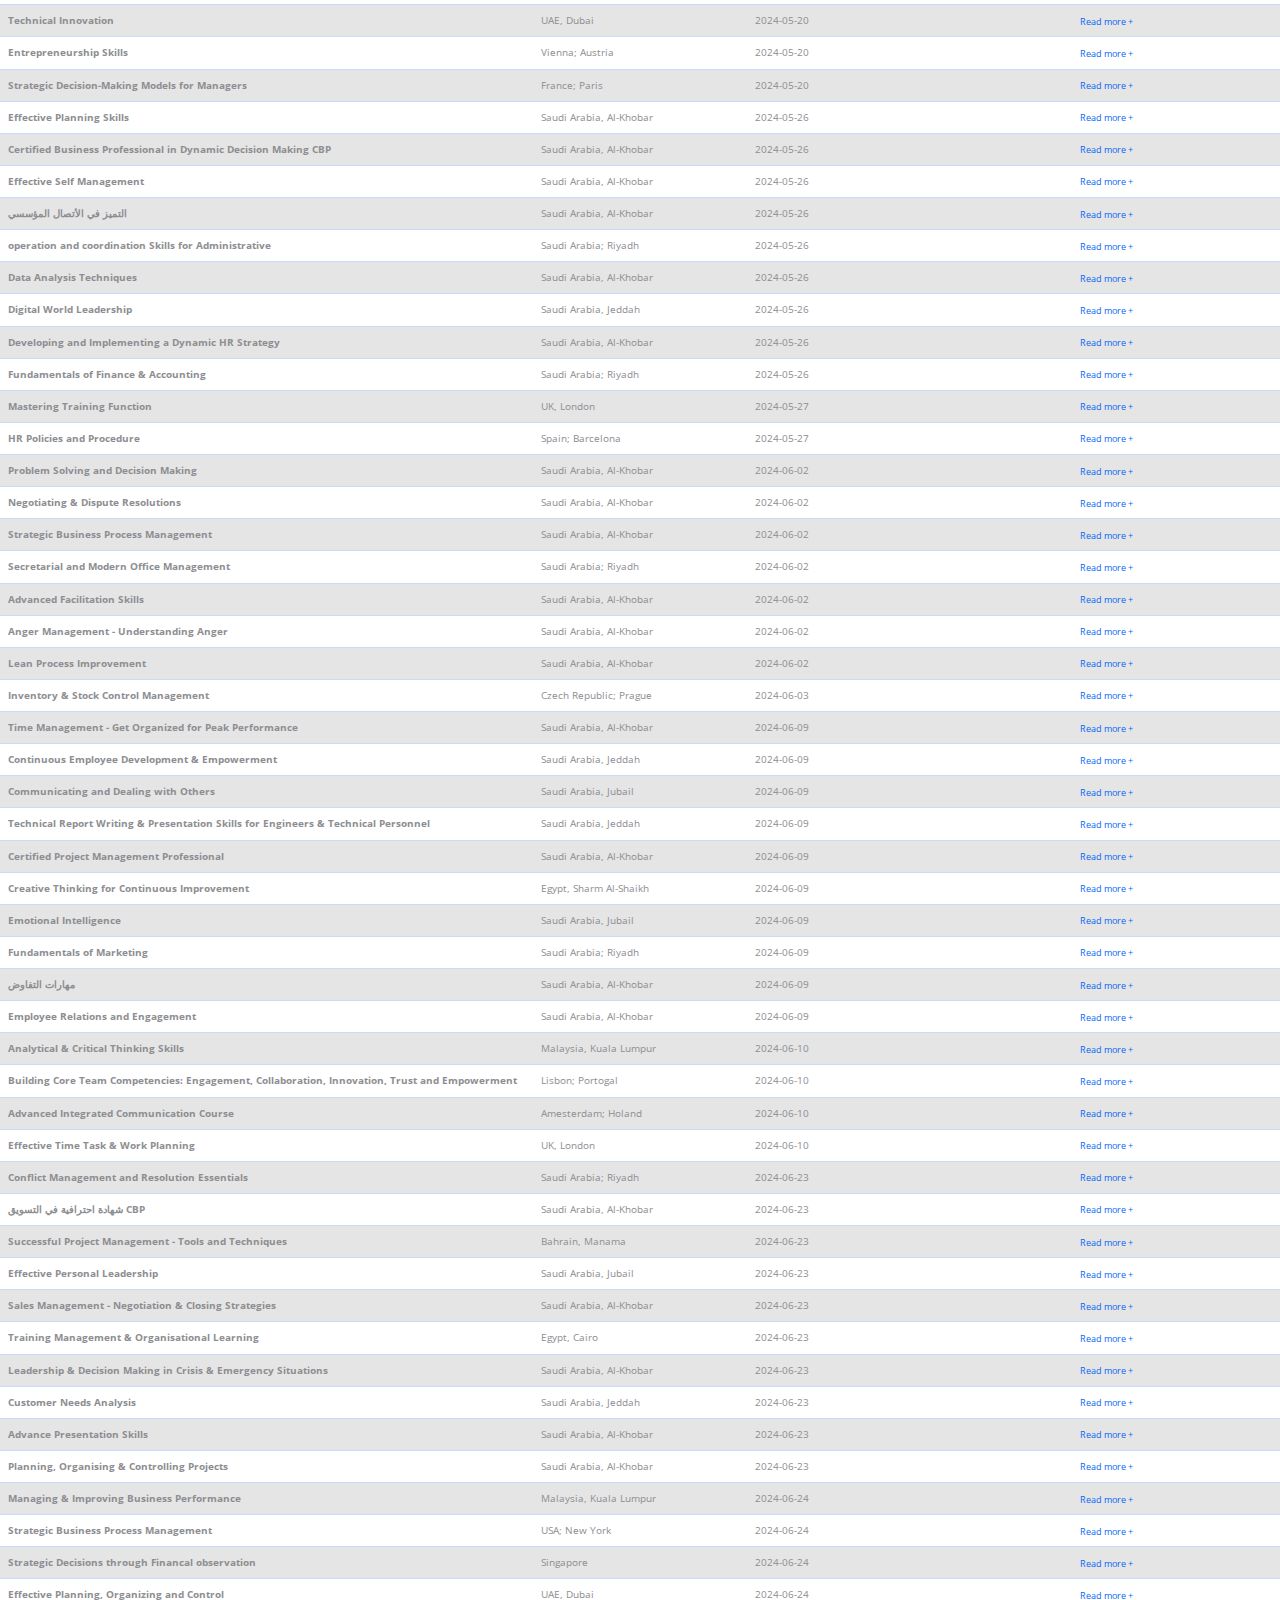
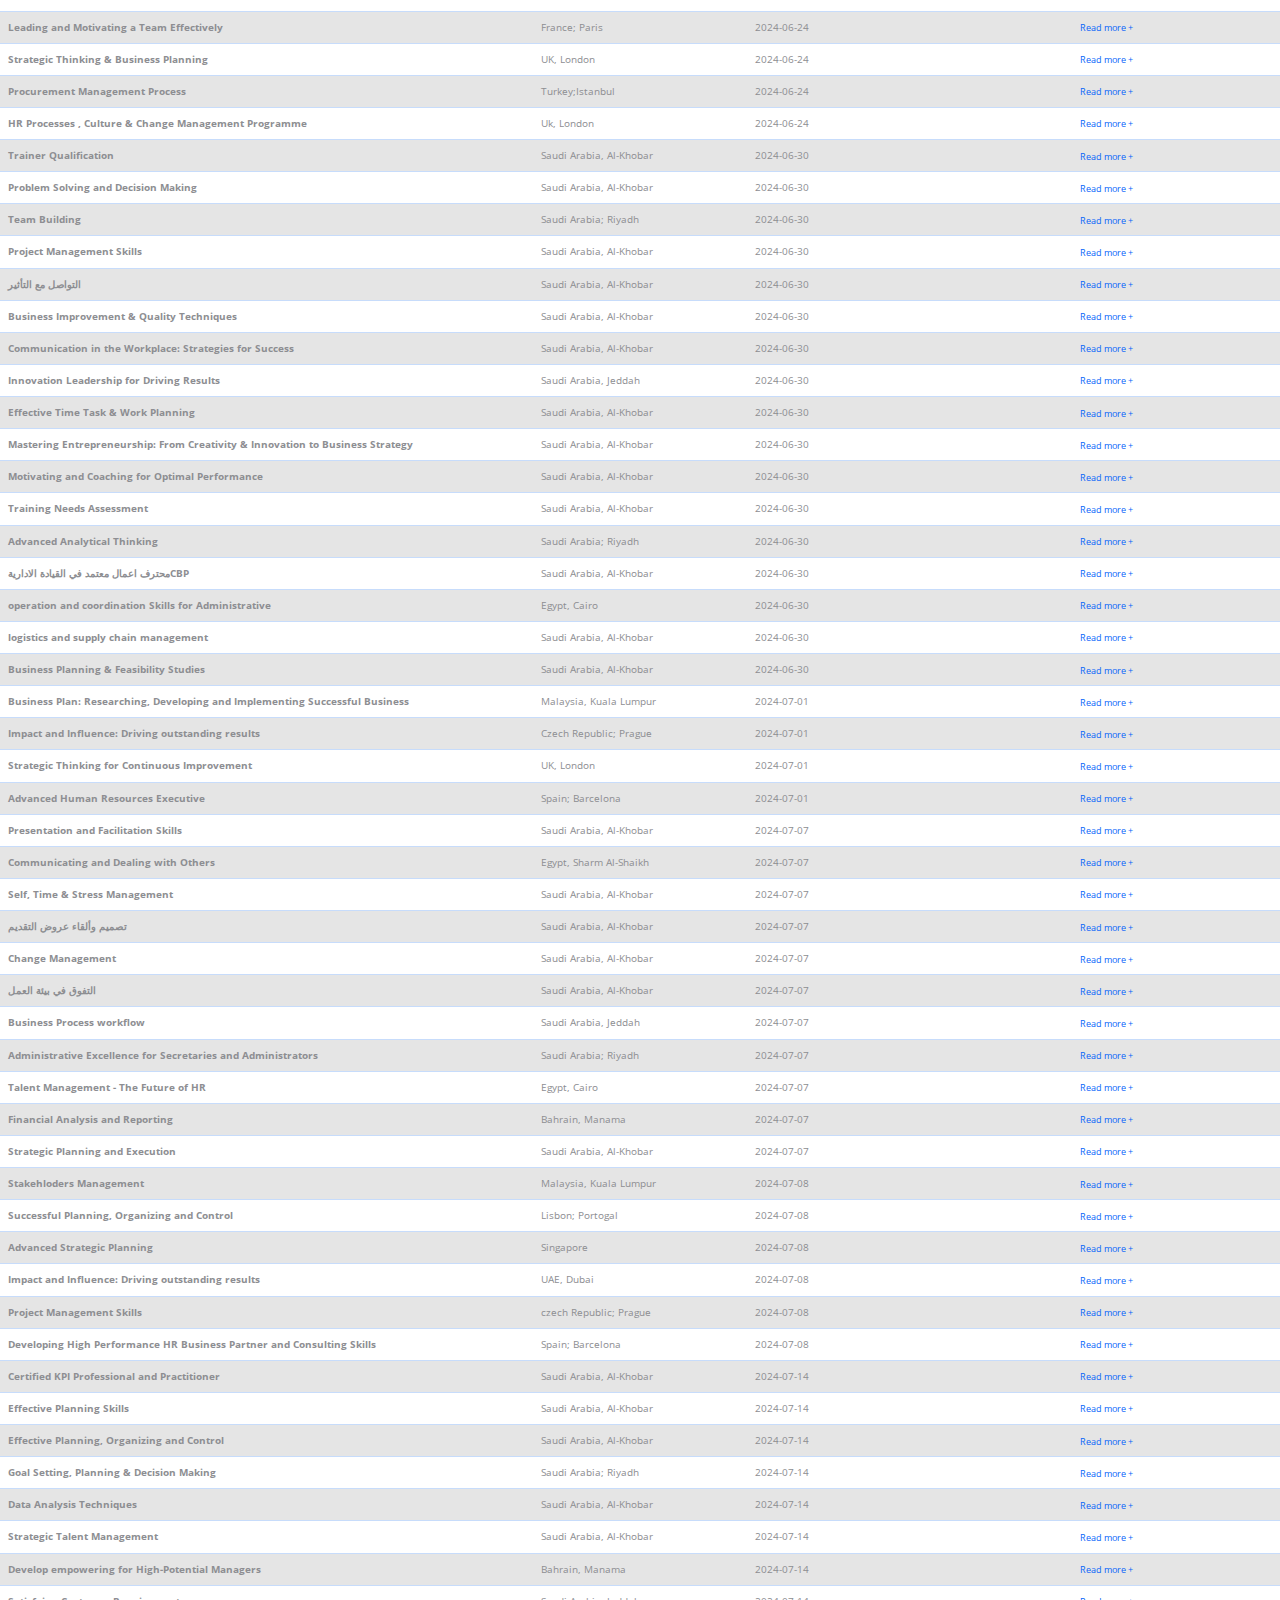
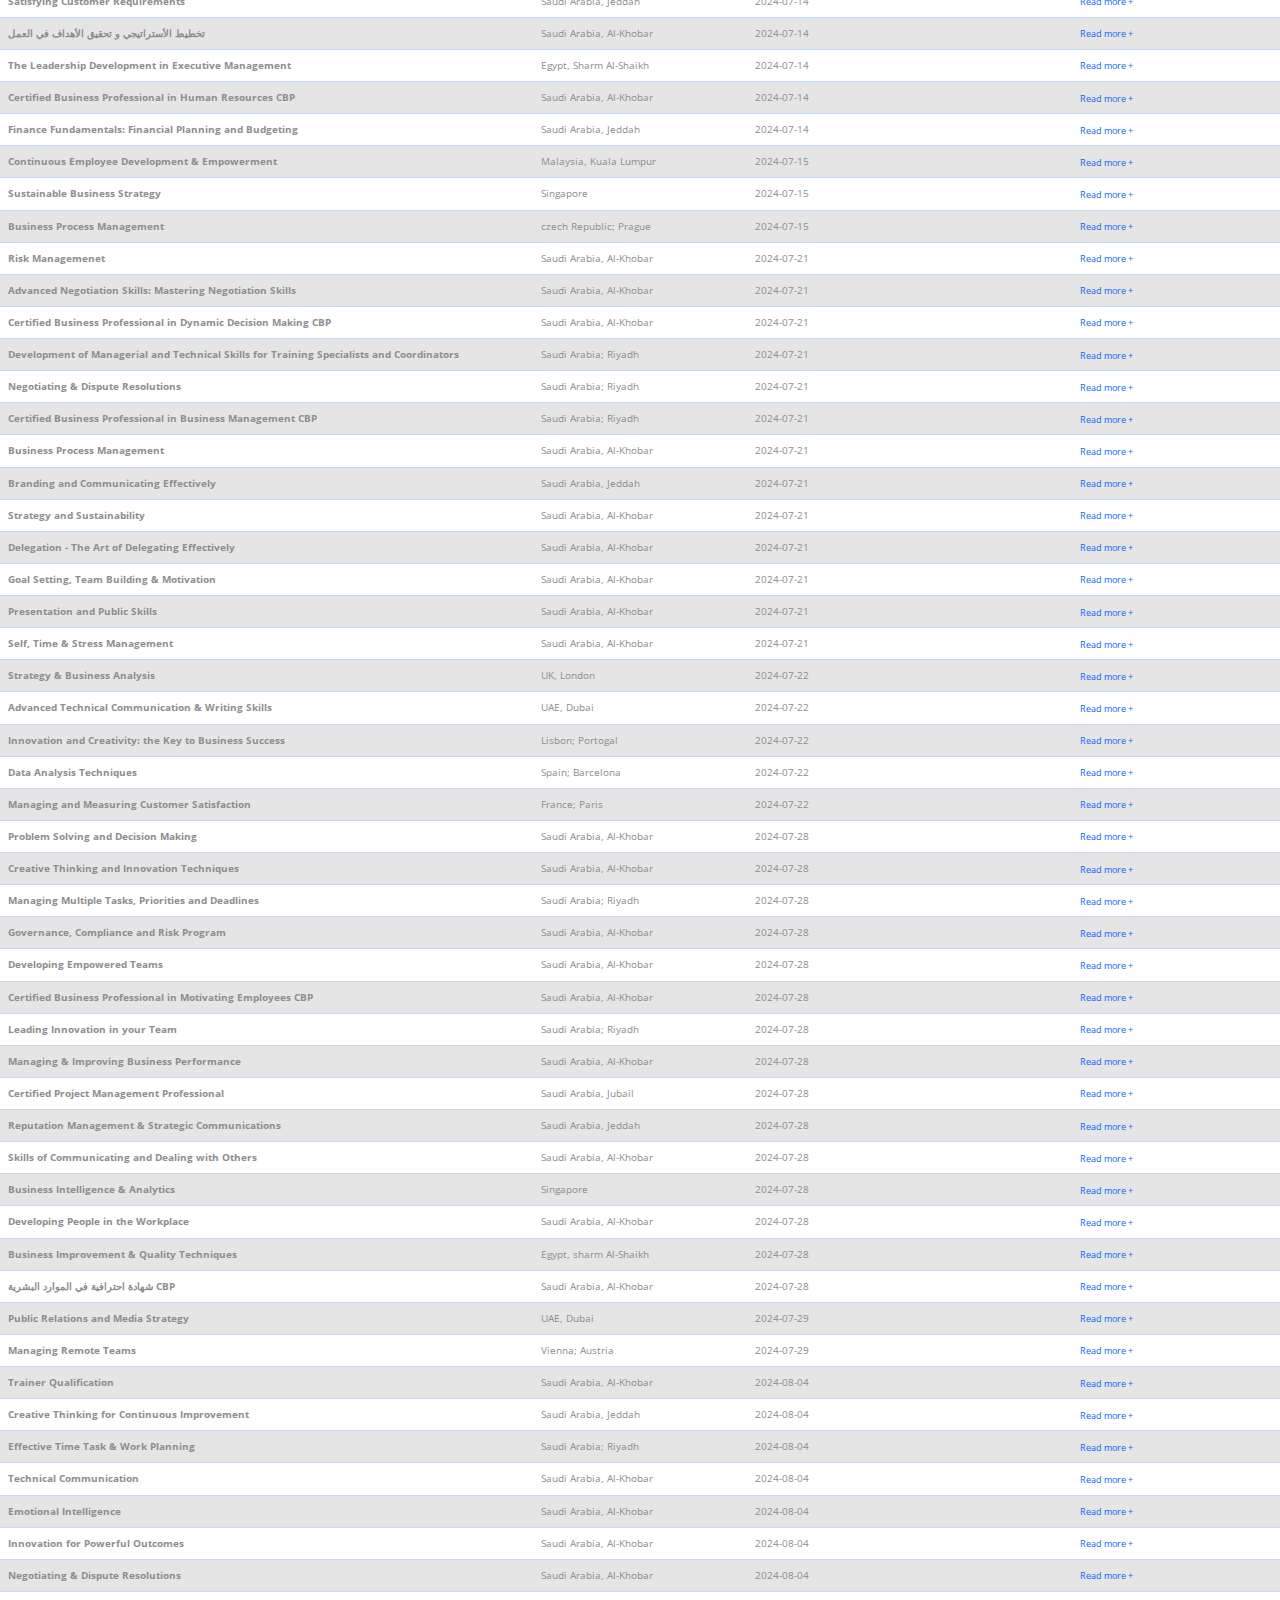
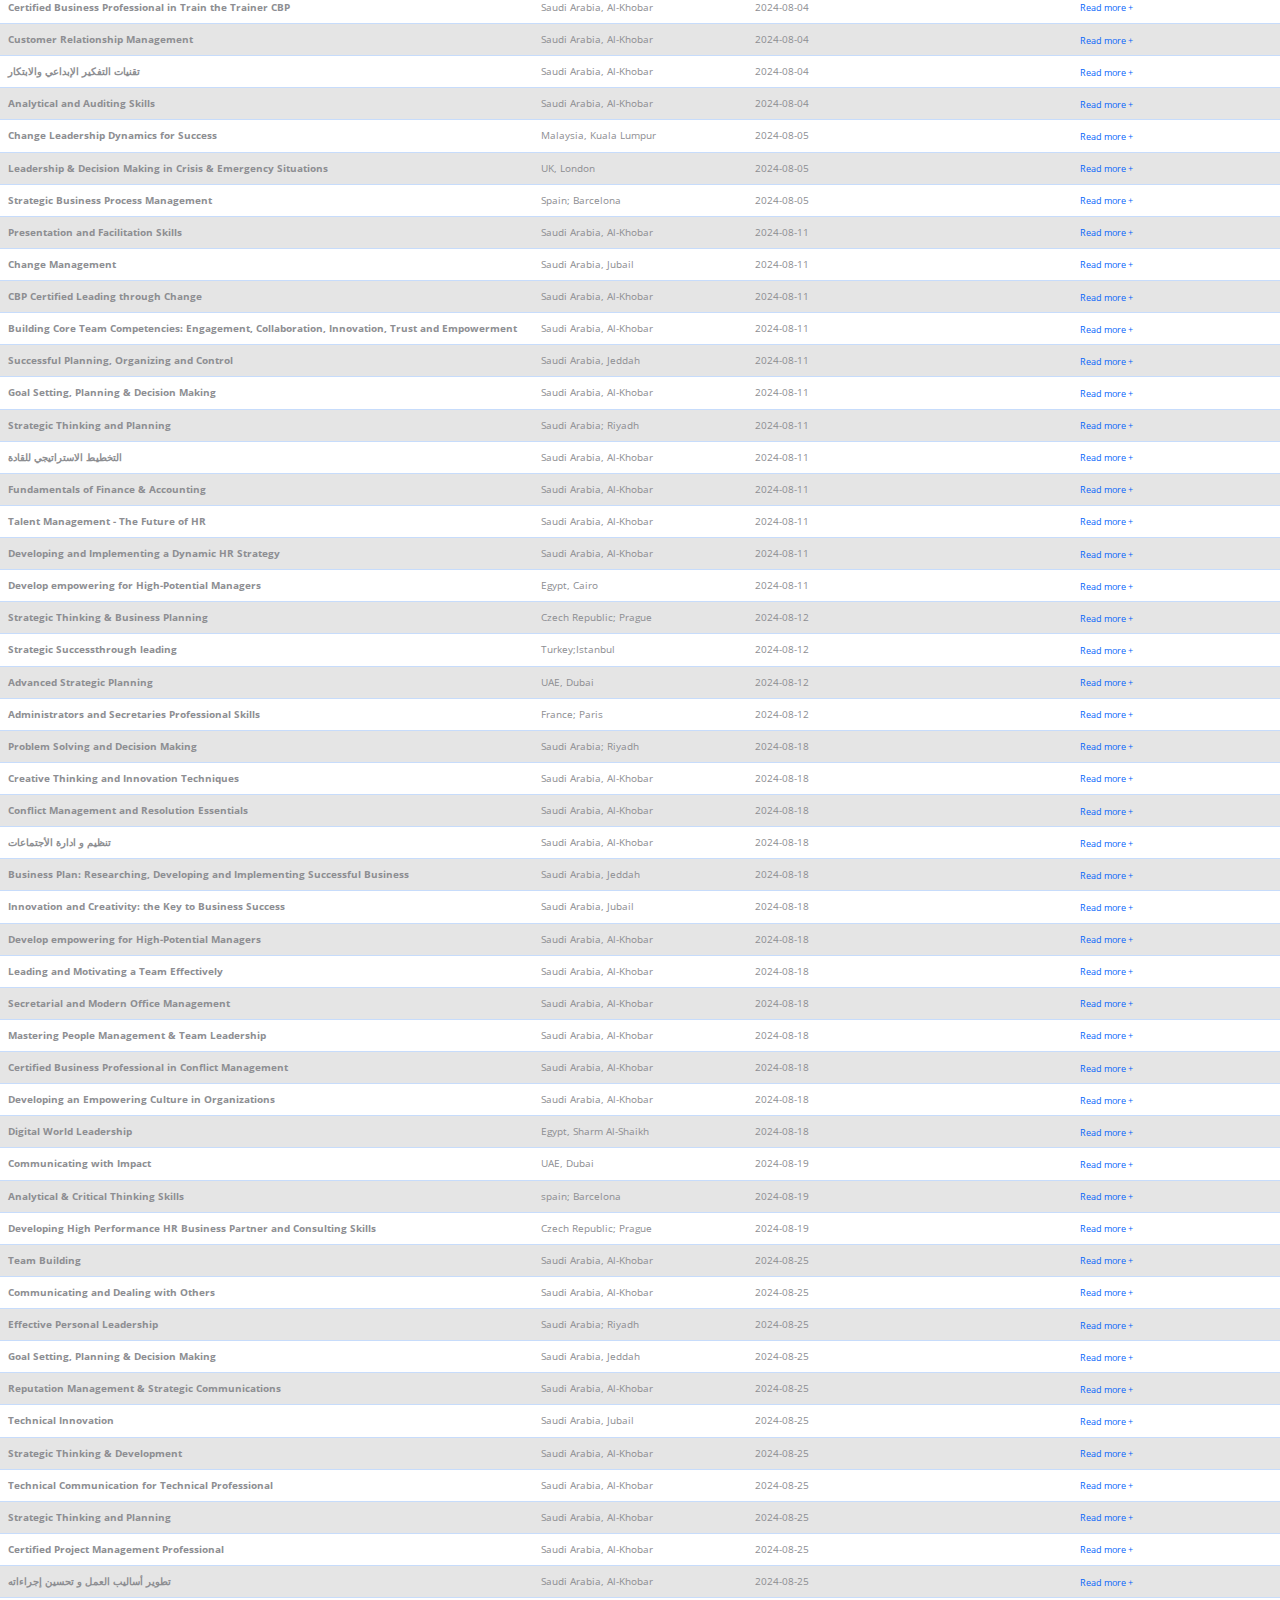
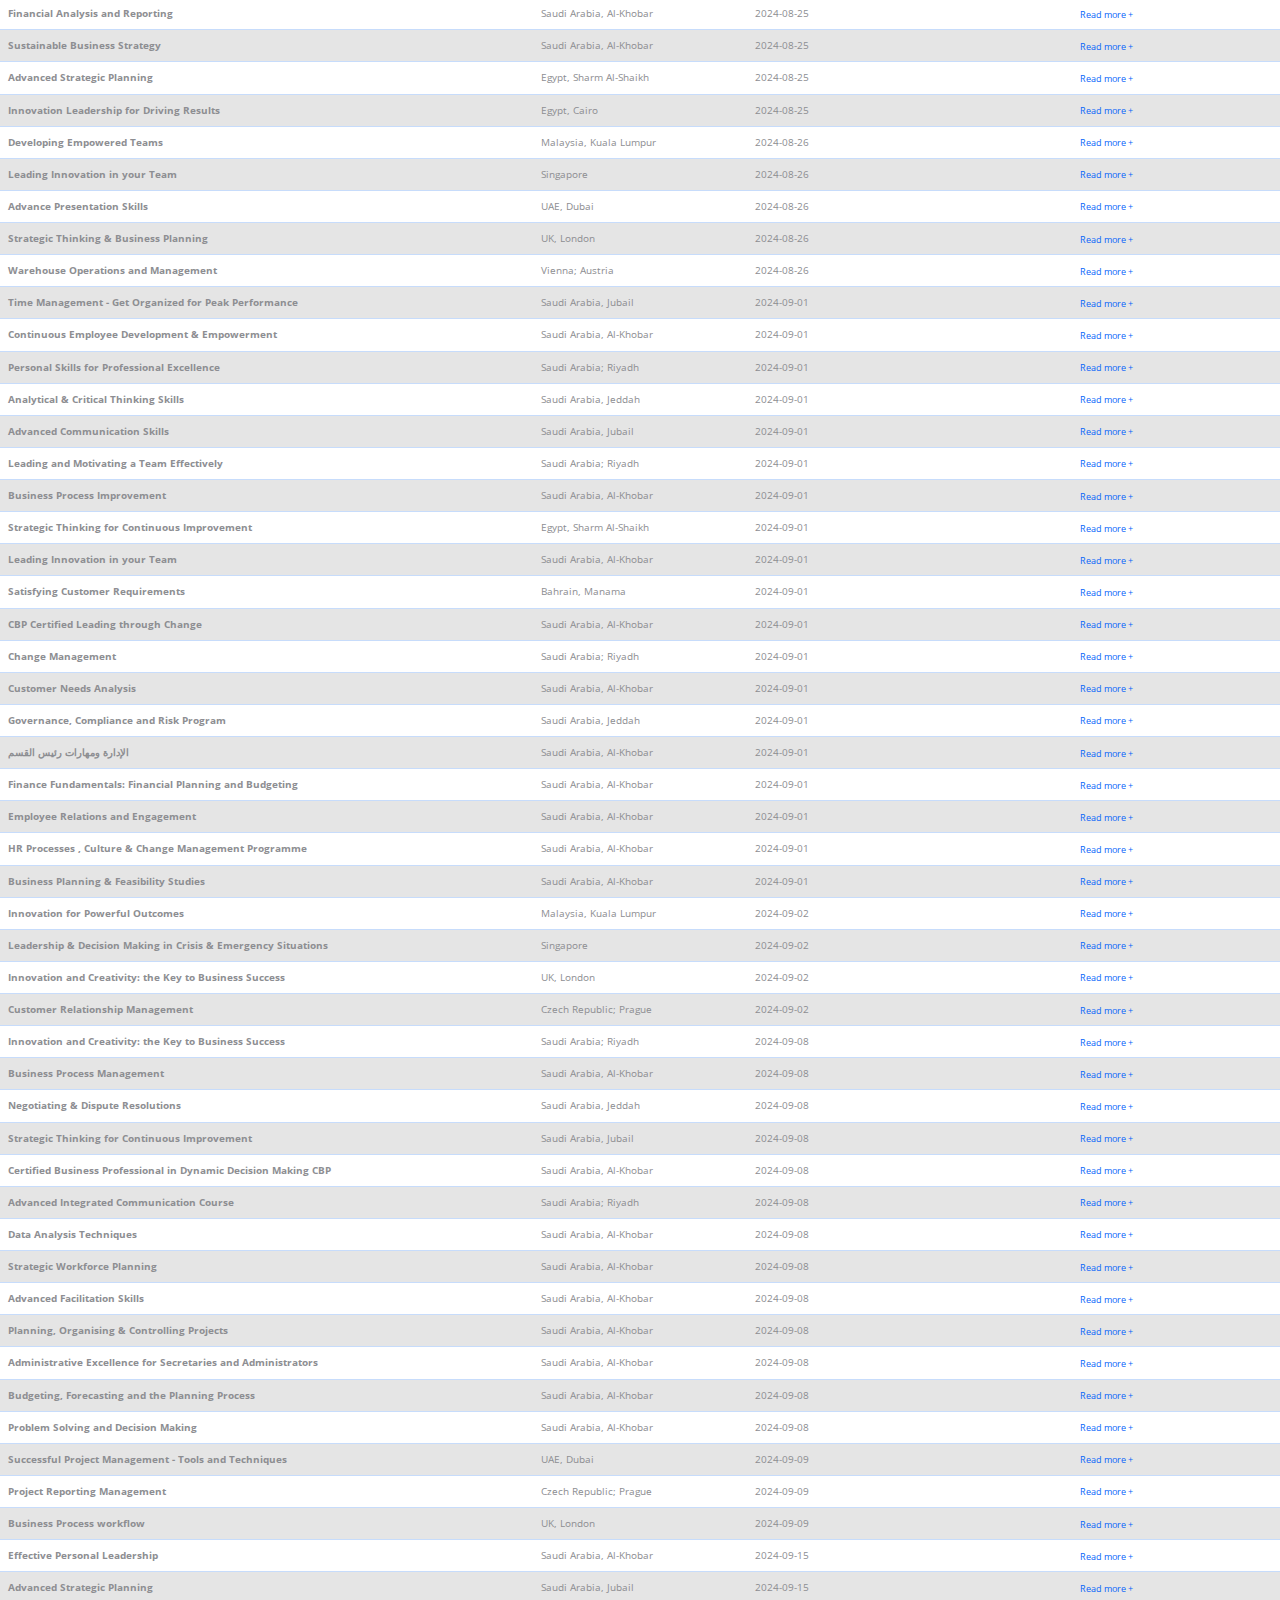
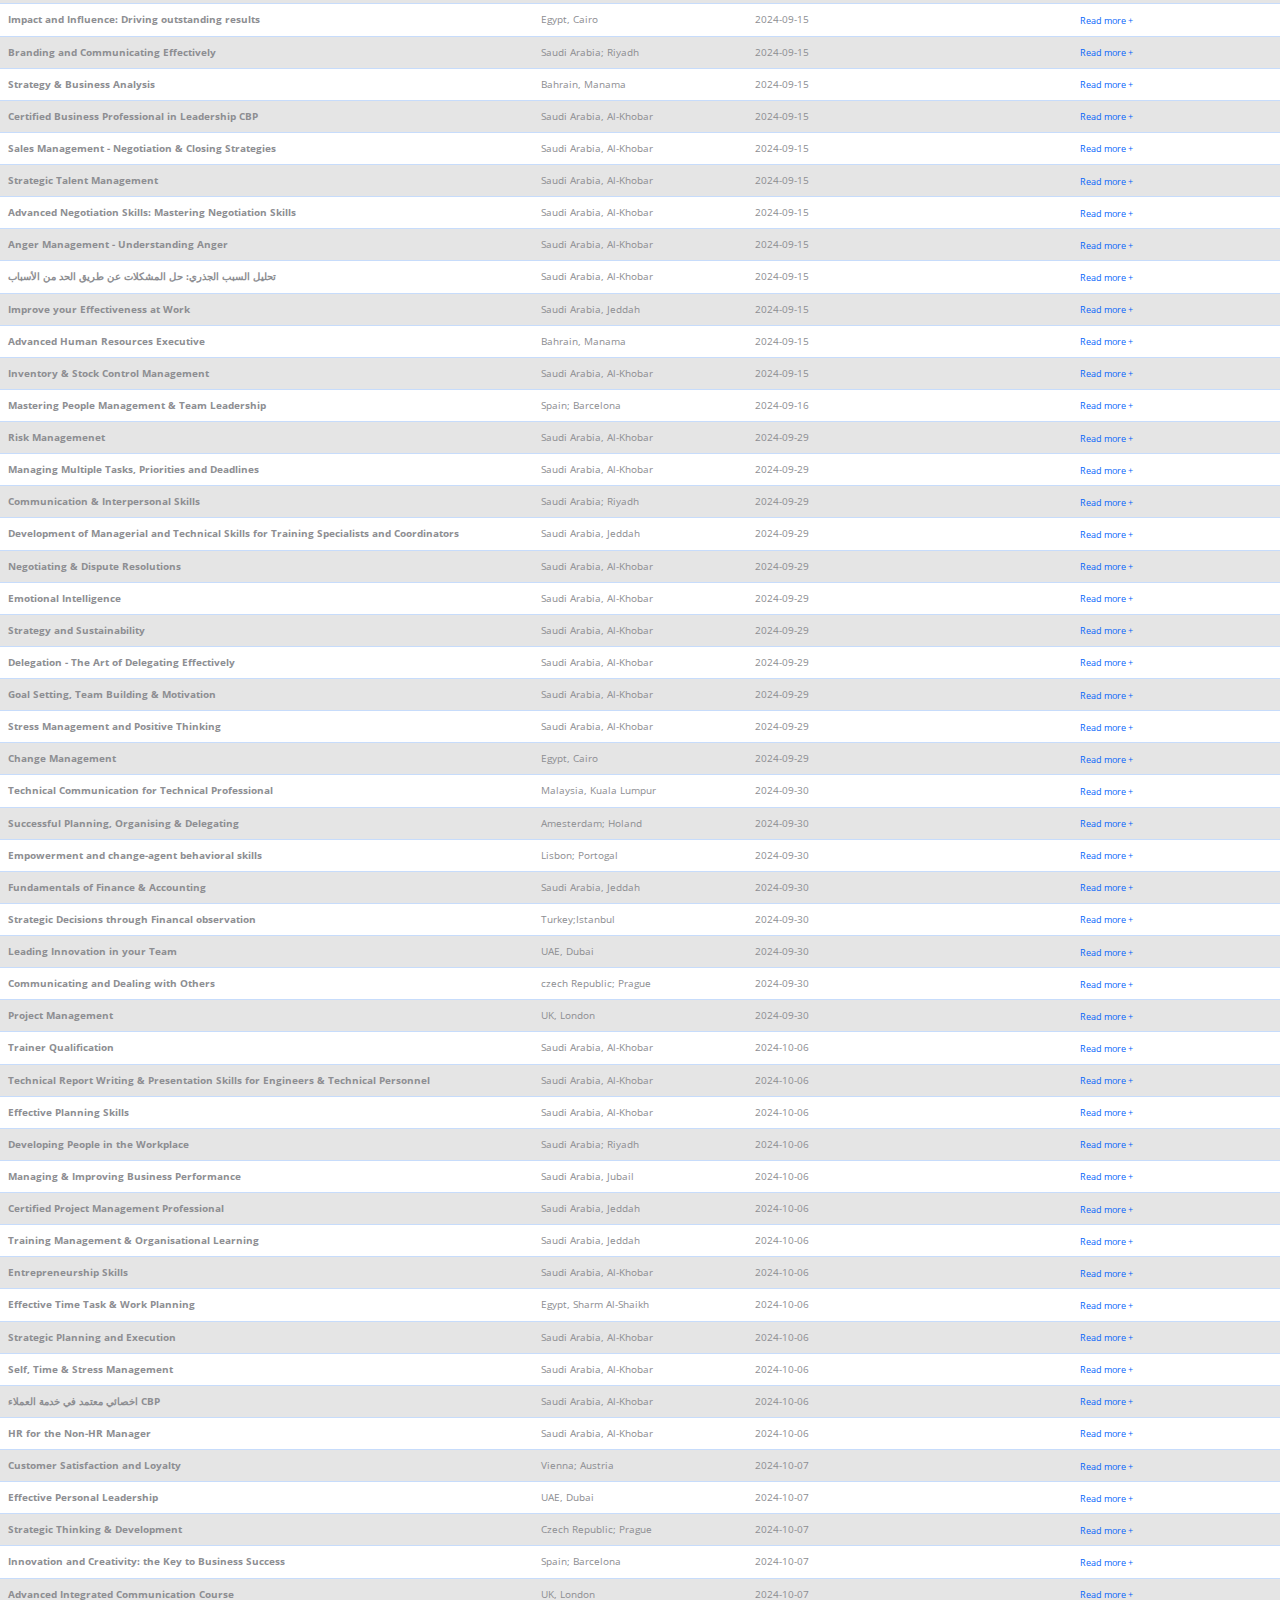
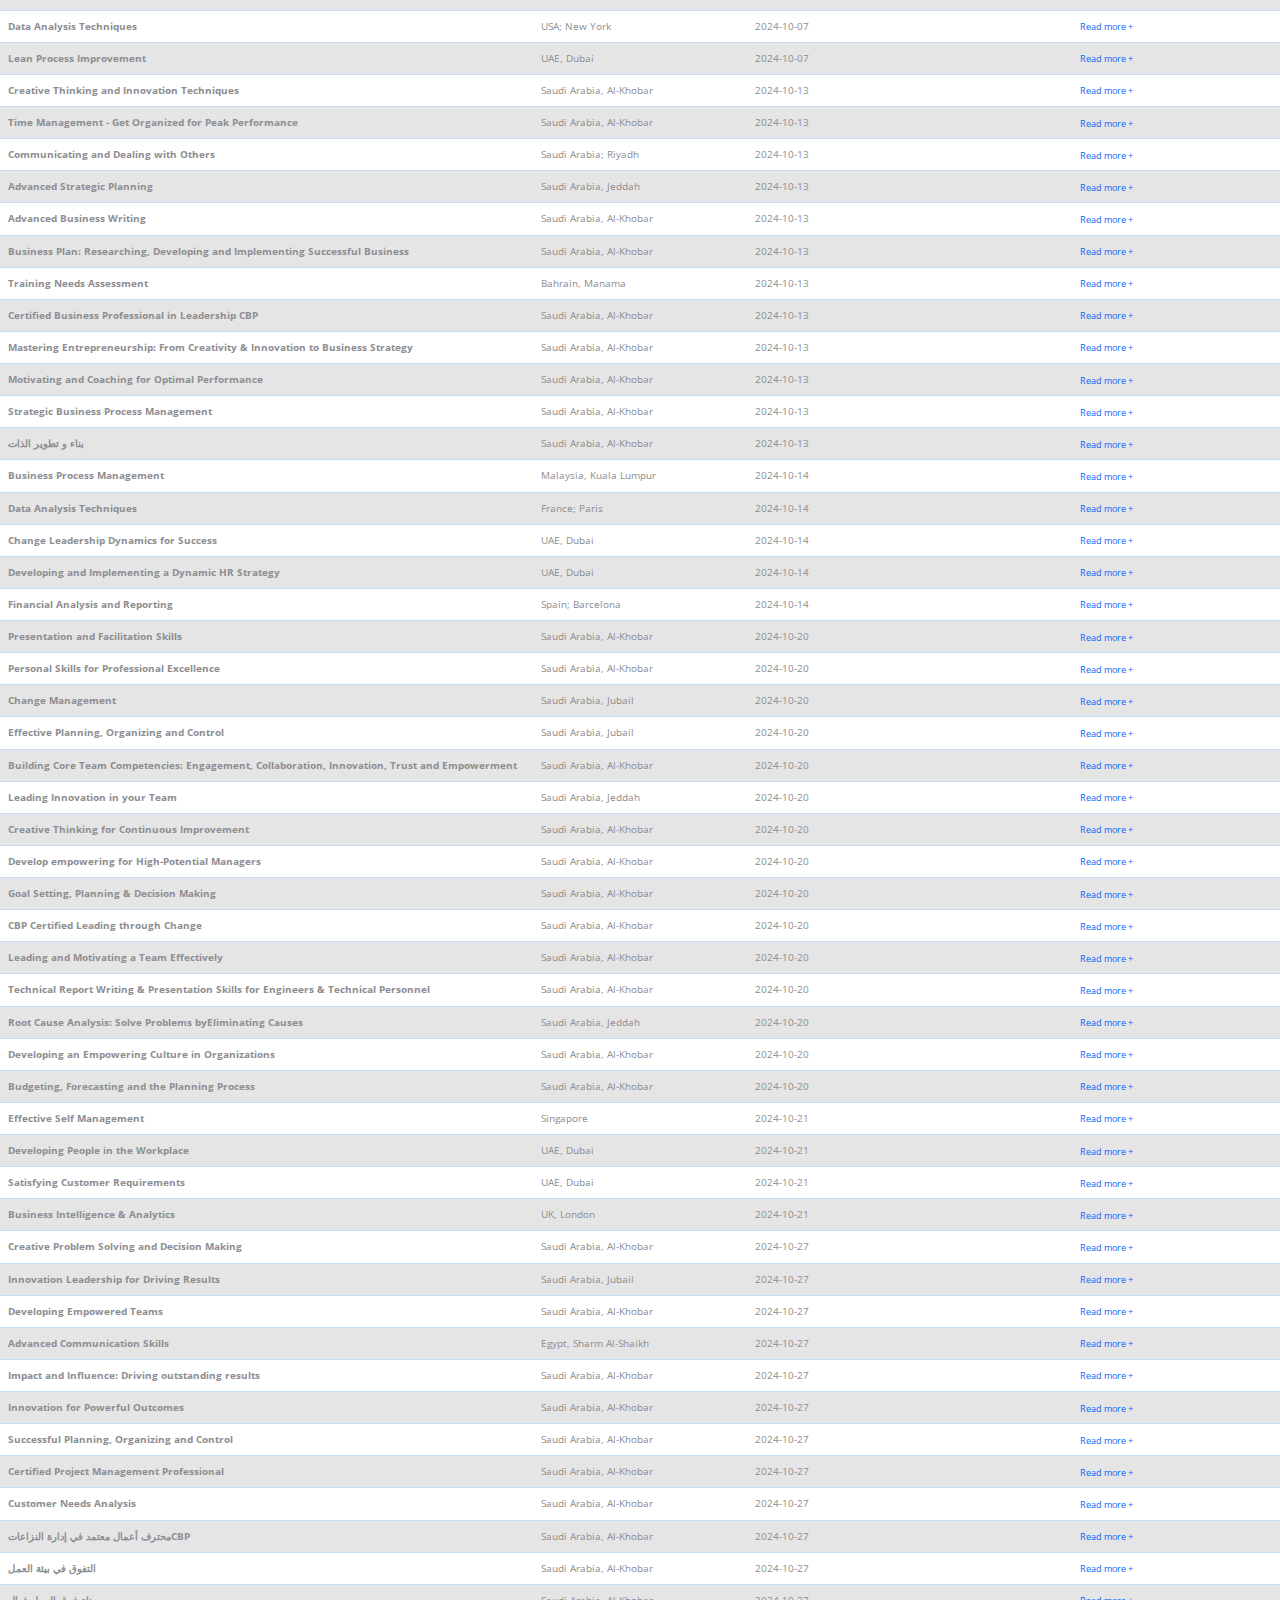
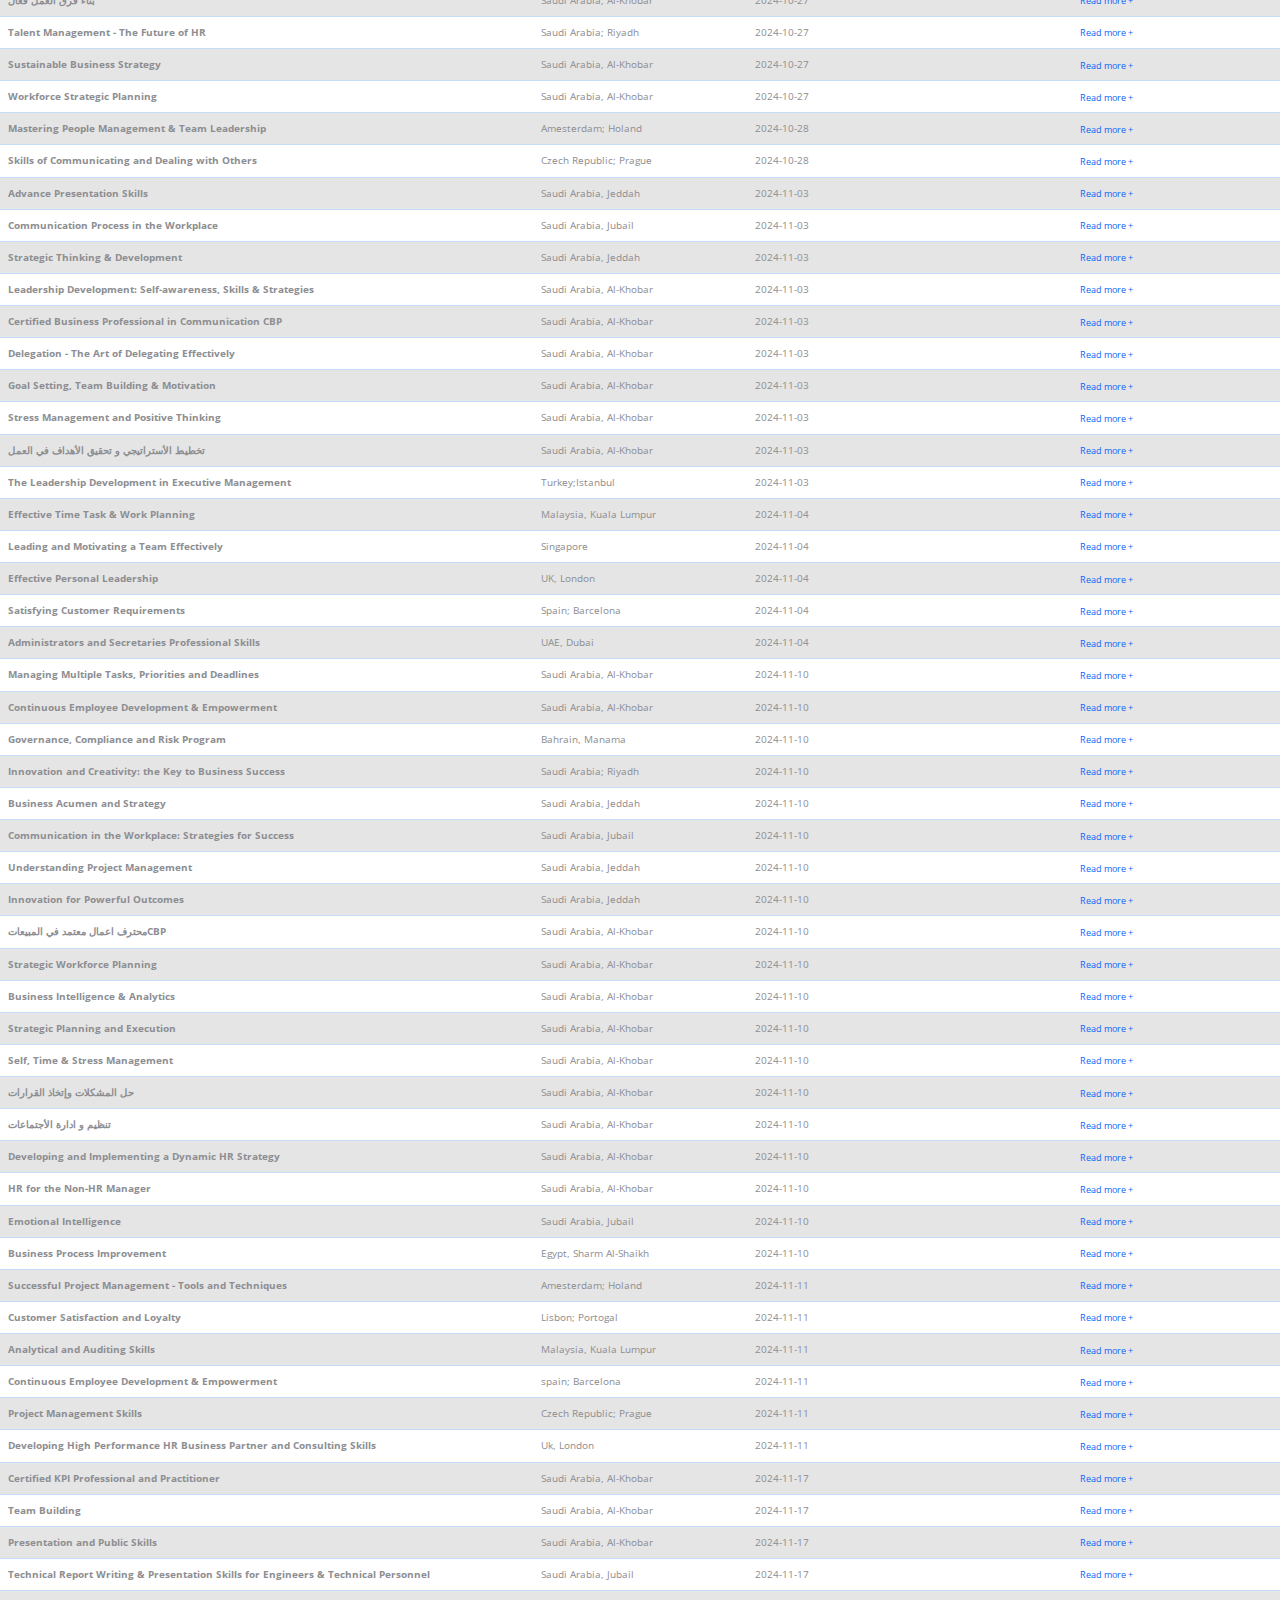
<file: Management.html>
<!DOCTYPE html>
<html lang="en">

<head>
    <meta charset="utf-8">
    <title>SOMU Training Websit</title>
    <meta content="width=device-width, initial-scale=1.0" name="viewport">
    <meta content="" name="keywords">
    <meta content="" name="description">


    <link rel="stylesheet" href="https://maxcdn.bootstrapcdn.com/bootstrap/3.4.1/css/bootstrap.min.css">
    <meta name="viewport" content="width=device-width, initial-scale=1">
    <script src="https://ajax.googleapis.com/ajax/libs/jquery/3.7.1/jquery.min.js"></script>
    <script src="https://maxcdn.bootstrapcdn.com/bootstrap/3.4.1/js/bootstrap.min.js"></script>

    <!--margalah-->

    <meta name="viewport" content="width=device-width, initial-scale=1, shrink-to-fit=no">

    <link rel="stylesheet" href="https://fonts.googleapis.com/css?family=Open+Sans|Varela+Round">
    <link rel="stylesheet" href="https://stackpath.bootstrapcdn.com/bootstrap/4.5.0/css/bootstrap.min.css">
    <link rel="stylesheet" href="https://maxcdn.bootstrapcdn.com/font-awesome/4.7.0/css/font-awesome.min.css">
    <script src="https://code.jquery.com/jquery-3.5.1.min.js"></script>
    <script src="https://cdn.jsdelivr.net/npm/popper.js@1.16.0/dist/umd/popper.min.js"></script>
    <script src="https://stackpath.bootstrapcdn.com/bootstrap/4.5.0/js/bootstrap.min.js"></script>

    <!-- Favicon -->
    <link href="C:\Users\PC\Desktop\SOMU-Logo.jpg" rel="icon">

    <!-- Google Web Fonts -->
    <link rel="preconnect" href="https://fonts.googleapis.com">
    <link rel="preconnect" href="https://fonts.gstatic.com" crossorigin>
    <link href="https://fonts.googleapis.com/css2?family=Open+Sans:wght@400;500&family=Roboto:wght@500;700;900&display=swap" rel="stylesheet">

    <!-- Icon Font Stylesheet -->
    <link href="https://cdnjs.cloudflare.com/ajax/libs/font-awesome/5.10.0/css/all.min.css" rel="stylesheet">
    <link href="https://cdn.jsdelivr.net/npm/bootstrap-icons@1.4.1/font/bootstrap-icons.css" rel="stylesheet">

    <!-- Libraries Stylesheet -->
    <link href="lib/animate/animate.min.css" rel="stylesheet">
    <link href="lib/owlcarousel/assets/owl.carousel.min.css" rel="stylesheet">
    <link href="lib/tempusdominus/css/tempusdominus-bootstrap-4.min.css" rel="stylesheet" />

    <!-- Customized Bootstrap Stylesheet -->
    <link href="css/bootstrap.min.css" rel="stylesheet">

    <!-- Template Stylesheet -->
    <link href="css/style.css" rel="stylesheet">
</head>

<body>
    <!-- Spinner Start -->
    <div id="spinner" class="show bg-white position-fixed translate-middle w-100 vh-100 top-50 start-50 d-flex align-items-center justify-content-center">
        <div class="spinner-grow text-primary" style="width: 3rem; height: 3rem;" role="status">
            <span class="sr-only">Loading...</span>
        </div>
    </div>
    <!-- Spinner End -->
    <!-- Topbar Start -->
    <div style="height:35px" class="container-fluid bg-light p-0 wow fadeIn" data-wow-delay="0.1s">
        <div class="row gx-0 d-none d-lg-flex">
            <div class="col-lg-7 px-5 text-start">
                <div class="h-70 d-inline-flex align-items-center py-3 me-4">
                    <small class="fa fa-map-marker-alt text-primary me-2"></small>
                    Prince Turki Stret
                </div>
                <div class="h-70 d-inline-flex align-items-center py-3">
                    <small class="far fa-clock text-primary me-2"></small>
                    <small>Mon - Fri : 09.00 AM - 05.00 PM</small>
                </div>
            </div>
            <div class="col-lg-5 px-5 text-end">
                <div class="h-70 d-inline-flex align-items-center py-3 me-4">
                    <small class="fa fa-phone-alt text-primary me-2"></small>
                    <small>+966558150999</small>
                </div>
                <div class="h-70 d-inline-flex align-items-center">
                    <a class="btn btn-sm-square rounded-circle bg-white text-primary me-1" href=""><i class="fab fa-facebook-f"></i></a>
                    <a class="btn btn-sm-square rounded-circle bg-white text-primary me-1" href=""><i class="fab fa-twitter"></i></a>
                    <a class="btn btn-sm-square rounded-circle bg-white text-primary me-1" href=""><i class="fab fa-linkedin-in"></i></a>
                    <a class="btn btn-sm-square rounded-circle bg-white text-primary me-0" href=""><i class="fab fa-instagram"></i></a>
                </div>
            </div>
        </div>
    </div>
    <!-- Topbar End -->
    <!-- Navbar Start -->
    <nav class="navbar navbar-expand-lg bg-white navbar-light sticky-top p-0 wow fadeIn" data-wow-delay="0.1s">
        <a href="index.html" class="navbar-brand d-flex align-items-center px-4 px-lg-5">
            <img class="img-fluid" src="img\SOMU-Logo.jpg" style="width:300px; height:70px ;">
        </a>
        <button type="button" class="navbar-toggler me-4" data-bs-toggle="collapse" data-bs-target="#navbarCollapse">
            <span class="navbar-toggler-icon"></span>
        </button>

        <div class="collapse navbar-collapse" id="navbarCollapse">
            <div class="navbar-nav ms-auto p-4 p-lg-0">
                <a href="index.html" class="nav-item nav-link ">Home</a>
                <div class="nav-item dropdown">
                    <a href="#" class="nav-link dropdown-toggle active" data-bs-toggle="dropdown">Courses</a>
                    <div class="dropdown-menu rounded-0 rounded-bottom m-0" style="width:100px">
                        <a href="safety.html" class="dropdown-item">safty</a>
                        <a href="Management.html" class="dropdown-item active">managment</a>
                        <a href="tech.html" class="dropdown-item">Tech</a>
                    </div>
                </div>


                <div class="nav-item dropdown">
                    <a href="#" class="nav-link dropdown-toggle" data-bs-toggle="dropdown">About</a>
                    <div class="dropdown-menu rounded-0 rounded-bottom m-0">
                        <a href="who.html" class="dropdown-item">who we are </a>
                        <a href="misstion.html" class="dropdown-item">mission vision and value</a>
                        <a href="Values.html" class="dropdown-item">SOMU Values</a>
                        <a href="people.html" class="dropdown-item">Pople and goals</a>
                    </div>
                </div>
                <a href="whyus.html" class="nav-item nav-link">WHYUS</a>
                <div class="nav-item dropdown">
                    <a href="#" class="nav-link dropdown-toggle" data-bs-toggle="dropdown">Corporate solutions</a>
                    <div class="dropdown-menu rounded-0 rounded-bottom m-0">
                        <a href="feature.html" class="dropdown-item">Training Solutions</a>
                        <a href="team.html" class="dropdown-item">Leadership Training</a>

                    </div>
                </div>
                <a href="contact.html" class="nav-item nav-link">SOMU Tech</a>
                <a href="contact.html" class="nav-item nav-link">E-Learning</a>
                <a href="contact.html" class="nav-item nav-link">Contact Us</a>
            </div>
        </div>

    </nav>
    <!-- Navbar End -->
    <!-- Page Header Start -->
    <!-- Page Header End -->
    <!-- search-->
    <div class="row">
        <div class="col-md-12 search-section-padding">
            <form action="courses.php" method="get" class="search-area">
                <div class="form-group no-margin">
                    <div class="col-md-2 no-padding">
                        <input type="text" class="form-control" id="header-auto-complete-input-2" name="keywords" placeholder="Search for your Course" value="">
                        <div id="header-auto-complete-results-2" style="display: none;"></div>
                    </div>
                    <div class="col-md-2 no-padding">
                        <select class="form-control selectbox" name="catId">
                            <option value="">
                                Category
                            </option>
                            <option value="3">
                                Management
                            </option>
                            <option value="1">
                                Technical
                            </option>
                            <option value="2">
                                Safety
                            </option>

                        </select>
                    </div>
                    <div class="col-md-2 no-padding">
                        <select class="form-control selectbox" name="location">
                            <option value="">
                                City
                            </option>
                            <option value="Saudi Arabia  Al-Khobar">
                                Saudi Arabia  Al-Khobar
                            </option>
                            <option value="UAE  Dubai">
                                UAE  Dubai
                            </option>
                            <option value="Czech Republic; Prague ">
                                Czech Republic; Prague
                            </option>
                            <option value="Saudi Arabia, Al-Khobar">
                                Saudi Arabia, Al-Khobar
                            </option>
                            <option value="Saudi Arabia  Jeddah">
                                Saudi Arabia  Jeddah
                            </option>
                            <option value="Bahrain  Manama">
                                Bahrain  Manama
                            </option>
                            <option value="Saudi Arabia; Riyadh">
                                Saudi Arabia; Riyadh
                            </option>
                            <option value="UK  London">
                                UK  London
                            </option>
                            <option value="France; Paris">
                                France; Paris
                            </option>
                            <option value="Turkey;Istanbul">
                                Turkey;Istanbul
                            </option>
                            <option value="Spain; Barcelona ">
                                Spain; Barcelona
                            </option>
                            <option value="Malaysia  Kuala Lumpur">
                                Malaysia  Kuala Lumpur
                            </option>
                            <option value="Egypt  Sharm Al-Shaikh">
                                Egypt  Sharm Al-Shaikh
                            </option>
                            <option value="Saudi Arabia  Abha">
                                Saudi Arabia  Abha
                            </option>
                            <option value="Egypt  Cairo">
                                Egypt  Cairo
                            </option>
                            <option value="Saudi Arabia, Jeddah">
                                Saudi Arabia, Jeddah
                            </option>
                            <option value="UAE, Dubai">
                                UAE, Dubai
                            </option>
                            <option value="Bahrain, Manama">
                                Bahrain, Manama
                            </option>
                            <option value="UK, London">
                                UK, London
                            </option>
                            <option value="Singapore">
                                Singapore
                            </option>
                            <option value="Amesterdam; Holand">
                                Amesterdam; Holand
                            </option>
                            <option value="Malaysia, Kuala Lumpur">
                                Malaysia, Kuala Lumpur
                            </option>
                            <option value="Saudi Arabia, Jubail">
                                Saudi Arabia, Jubail
                            </option>
                            <option value="Vienna; Austria">
                                Vienna; Austria
                            </option>
                            <option value="Egypt, Sharm Al-Shaikh">
                                Egypt, Sharm Al-Shaikh
                            </option>
                            <option value="Lisbon; Portogal">
                                Lisbon; Portogal
                            </option>
                            <option value="Egypt, Cairo">
                                Egypt, Cairo
                            </option>
                            <option value="USA; New York">
                                USA; New York
                            </option>
                        </select>
                    </div>

                    <div class="col-md-2 no-padding">
                        <input type="date" class="form-control" name="from" id="from" data-date-format="YYYY MM DD" onchange="bfsubmit()">
                    </div>

                    <div class="col-md-2 no-padding">
                        <input type="date" name="to" id="to" class="form-control" onchange="bfsubmit()">
                    </div>

                    <div class="col-md-2 no-padding">
                        <input type="submit" class="btn btn-block btn-success" id="search-btn" value="Search">


                    </div>

                </div>
            </form>
        </div>
    </div>
    <br />
    <br />
    <!-- table start-->









    <table class="table table-striped">

        <tr> <th class="col-md-5">Program Name</th> <th class="col-md-2">Location</th> <th class="col-md-2">Date</th> <th class="col-md-3">&nbsp;</th> </tr>

        <tbody>



            <tr>
                <th class="col-md-4">Mastering People Management & Team Leadership</th>
                <td class="col-md-2">Saudi Arabia, Al-Khobar</td>
                <td class="col-md-3">2024-02-25</td>
                <td class="col-md-3"><a class="btn-e btn-e-primary btn-sm" href="coursedetails.php?cId=867">Read more +</a></td>
            </tr>


            <tr>
                <th class="col-md-4">Change Management</th>
                <td class="col-md-2">Saudi Arabia, Al-Khobar</td>
                <td class="col-md-3">2024-02-25</td>
                <td class="col-md-3"><a class="btn-e btn-e-primary btn-sm" href="coursedetails.php?cId=868">Read more +</a></td>
            </tr>


            <tr>
                <th class="col-md-4">Building Core Team Competencies: Engagement, Collaboration, Innovation, Trust and Empowerment</th>
                <td class="col-md-2">Saudi Arabia, Al-Khobar</td>
                <td class="col-md-3">2024-02-25</td>
                <td class="col-md-3"><a class="btn-e btn-e-primary btn-sm" href="coursedetails.php?cId=869">Read more +</a></td>
            </tr>


            <tr>
                <th class="col-md-4">Leading and Motivating a Team Effectively</th>
                <td class="col-md-2">Saudi Arabia, Al-Khobar</td>
                <td class="col-md-3">2024-02-25</td>
                <td class="col-md-3"><a class="btn-e btn-e-primary btn-sm" href="coursedetails.php?cId=870">Read more +</a></td>
            </tr>


            <tr>
                <th class="col-md-4">Sales Management - Negotiation & Closing Strategies</th>
                <td class="col-md-2">Saudi Arabia, Al-Khobar</td>
                <td class="col-md-3">2024-02-25</td>
                <td class="col-md-3"><a class="btn-e btn-e-primary btn-sm" href="coursedetails.php?cId=871">Read more +</a></td>
            </tr>


            <tr>
                <th class="col-md-4">Entrepreneurship Skills</th>
                <td class="col-md-2">Saudi Arabia, Jeddah</td>
                <td class="col-md-3">2024-02-25</td>
                <td class="col-md-3"><a class="btn-e btn-e-primary btn-sm" href="coursedetails.php?cId=872">Read more +</a></td>
            </tr>


            <tr>
                <th class="col-md-4">Skills of Communicating and Dealing with Others</th>
                <td class="col-md-2">Saudi Arabia, Al-Khobar</td>
                <td class="col-md-3">2024-02-25</td>
                <td class="col-md-3"><a class="btn-e btn-e-primary btn-sm" href="coursedetails.php?cId=873">Read more +</a></td>
            </tr>


            <tr>
                <th class="col-md-4">تطوير أساليب العمل و تحسين إجراءاته</th>
                <td class="col-md-2">Saudi Arabia, Al-Khobar</td>
                <td class="col-md-3">2024-02-25</td>
                <td class="col-md-3"><a class="btn-e btn-e-primary btn-sm" href="coursedetails.php?cId=874">Read more +</a></td>
            </tr>


            <tr>
                <th class="col-md-4">Finance Fundamentals: Financial Planning and Budgeting</th>
                <td class="col-md-2">Saudi Arabia; Riyadh</td>
                <td class="col-md-3">2024-02-25</td>
                <td class="col-md-3"><a class="btn-e btn-e-primary btn-sm" href="coursedetails.php?cId=875">Read more +</a></td>
            </tr>


            <tr>
                <th class="col-md-4">Advanced Integrated Communication Course</th>
                <td class="col-md-2">UAE, Dubai</td>
                <td class="col-md-3">2024-02-26</td>
                <td class="col-md-3"><a class="btn-e btn-e-primary btn-sm" href="coursedetails.php?cId=876">Read more +</a></td>
            </tr>


            <tr>
                <th class="col-md-4">Public Relations and Media Strategy</th>
                <td class="col-md-2">France; Paris</td>
                <td class="col-md-3">2024-02-26</td>
                <td class="col-md-3"><a class="btn-e btn-e-primary btn-sm" href="coursedetails.php?cId=877">Read more +</a></td>
            </tr>


            <tr>
                <th class="col-md-4">The Leadership Development in Executive Management</th>
                <td class="col-md-2">Turkey;Istanbul</td>
                <td class="col-md-3">2024-02-26</td>
                <td class="col-md-3"><a class="btn-e btn-e-primary btn-sm" href="coursedetails.php?cId=878">Read more +</a></td>
            </tr>


            <tr>
                <th class="col-md-4">Presentation and Facilitation Skills</th>
                <td class="col-md-2">Saudi Arabia, Al-Khobar</td>
                <td class="col-md-3">2024-03-03</td>
                <td class="col-md-3"><a class="btn-e btn-e-primary btn-sm" href="coursedetails.php?cId=879">Read more +</a></td>
            </tr>


            <tr>
                <th class="col-md-4">Creative Thinking and Innovation Techniques</th>
                <td class="col-md-2">Saudi Arabia, Jeddah</td>
                <td class="col-md-3">2024-03-03</td>
                <td class="col-md-3"><a class="btn-e btn-e-primary btn-sm" href="coursedetails.php?cId=880">Read more +</a></td>
            </tr>


            <tr>
                <th class="col-md-4">Business Plan: Researching, Developing and Implementing Successful Business </th>
                <td class="col-md-2">Saudi Arabia, Al-Khobar</td>
                <td class="col-md-3">2024-03-03</td>
                <td class="col-md-3"><a class="btn-e btn-e-primary btn-sm" href="coursedetails.php?cId=881">Read more +</a></td>
            </tr>


            <tr>
                <th class="col-md-4">Innovation and Creativity: the Key to Business Success</th>
                <td class="col-md-2">Saudi Arabia, Jeddah</td>
                <td class="col-md-3">2024-03-03</td>
                <td class="col-md-3"><a class="btn-e btn-e-primary btn-sm" href="coursedetails.php?cId=882">Read more +</a></td>
            </tr>


            <tr>
                <th class="col-md-4">Negotiating & Dispute Resolutions</th>
                <td class="col-md-2">Saudi Arabia; Riyadh</td>
                <td class="col-md-3">2024-03-03</td>
                <td class="col-md-3"><a class="btn-e btn-e-primary btn-sm" href="coursedetails.php?cId=883">Read more +</a></td>
            </tr>


            <tr>
                <th class="col-md-4">Developing Empowered Teams</th>
                <td class="col-md-2">Saudi Arabia, Al-Khobar</td>
                <td class="col-md-3">2024-03-03</td>
                <td class="col-md-3"><a class="btn-e btn-e-primary btn-sm" href="coursedetails.php?cId=884">Read more +</a></td>
            </tr>


            <tr>
                <th class="col-md-4">مهارات التفكير الايجابي</th>
                <td class="col-md-2">Saudi Arabia, Al-Khobar</td>
                <td class="col-md-3">2024-03-03</td>
                <td class="col-md-3"><a class="btn-e btn-e-primary btn-sm" href="coursedetails.php?cId=885">Read more +</a></td>
            </tr>


            <tr>
                <th class="col-md-4"> بناء فرق العمل فعال</th>
                <td class="col-md-2">Saudi Arabia, Al-Khobar</td>
                <td class="col-md-3">2024-03-03</td>
                <td class="col-md-3"><a class="btn-e btn-e-primary btn-sm" href="coursedetails.php?cId=886">Read more +</a></td>
            </tr>


            <tr>
                <th class="col-md-4">Business Process workflow</th>
                <td class="col-md-2">Saudi Arabia, Al-Khobar</td>
                <td class="col-md-3">2024-03-03</td>
                <td class="col-md-3"><a class="btn-e btn-e-primary btn-sm" href="coursedetails.php?cId=887">Read more +</a></td>
            </tr>


            <tr>
                <th class="col-md-4">Change Management</th>
                <td class="col-md-2">Saudi Arabia, Al-Khobar</td>
                <td class="col-md-3">2024-03-03</td>
                <td class="col-md-3"><a class="btn-e btn-e-primary btn-sm" href="coursedetails.php?cId=888">Read more +</a></td>
            </tr>


            <tr>
                <th class="col-md-4">Developing an Empowering Culture in Organizations</th>
                <td class="col-md-2">Singapore</td>
                <td class="col-md-3">2024-03-03</td>
                <td class="col-md-3"><a class="btn-e btn-e-primary btn-sm" href="coursedetails.php?cId=889">Read more +</a></td>
            </tr>


            <tr>
                <th class="col-md-4">Procurement Management Process</th>
                <td class="col-md-2">Saudi Arabia, Al-Khobar</td>
                <td class="col-md-3">2024-03-03</td>
                <td class="col-md-3"><a class="btn-e btn-e-primary btn-sm" href="coursedetails.php?cId=890">Read more +</a></td>
            </tr>


            <tr>
                <th class="col-md-4">Mastering Training Function</th>
                <td class="col-md-2">Amesterdam; Holand</td>
                <td class="col-md-3">2024-03-04</td>
                <td class="col-md-3"><a class="btn-e btn-e-primary btn-sm" href="coursedetails.php?cId=891">Read more +</a></td>
            </tr>


            <tr>
                <th class="col-md-4">Analytical and Auditing Skills</th>
                <td class="col-md-2">Spain; Barcelona </td>
                <td class="col-md-3">2024-03-04</td>
                <td class="col-md-3"><a class="btn-e btn-e-primary btn-sm" href="coursedetails.php?cId=892">Read more +</a></td>
            </tr>


            <tr>
                <th class="col-md-4">Team Building</th>
                <td class="col-md-2">Saudi Arabia, Al-Khobar</td>
                <td class="col-md-3">2024-04-14</td>
                <td class="col-md-3"><a class="btn-e btn-e-primary btn-sm" href="coursedetails.php?cId=894">Read more +</a></td>
            </tr>


            <tr>
                <th class="col-md-4">Communicating and Dealing with Others</th>
                <td class="col-md-2">Saudi Arabia, Al-Khobar</td>
                <td class="col-md-3">2024-04-14</td>
                <td class="col-md-3"><a class="btn-e btn-e-primary btn-sm" href="coursedetails.php?cId=895">Read more +</a></td>
            </tr>


            <tr>
                <th class="col-md-4">Conflict Management and Resolution Essentials</th>
                <td class="col-md-2">Saudi Arabia, Jeddah</td>
                <td class="col-md-3">2024-04-14</td>
                <td class="col-md-3"><a class="btn-e btn-e-primary btn-sm" href="coursedetails.php?cId=896">Read more +</a></td>
            </tr>


            <tr>
                <th class="col-md-4">حل المشكلات وإتخاذ القرارات</th>
                <td class="col-md-2">Saudi Arabia, Al-Khobar</td>
                <td class="col-md-3">2024-04-14</td>
                <td class="col-md-3"><a class="btn-e btn-e-primary btn-sm" href="coursedetails.php?cId=897">Read more +</a></td>
            </tr>


            <tr>
                <th class="col-md-4">Innovation Leadership for Driving Results </th>
                <td class="col-md-2">Saudi Arabia, Al-Khobar</td>
                <td class="col-md-3">2024-04-14</td>
                <td class="col-md-3"><a class="btn-e btn-e-primary btn-sm" href="coursedetails.php?cId=898">Read more +</a></td>
            </tr>


            <tr>
                <th class="col-md-4">Certified Business Professional in Leadership CBP</th>
                <td class="col-md-2">Saudi Arabia, Al-Khobar</td>
                <td class="col-md-3">2024-04-14</td>
                <td class="col-md-3"><a class="btn-e btn-e-primary btn-sm" href="coursedetails.php?cId=899">Read more +</a></td>
            </tr>


            <tr>
                <th class="col-md-4">Certified Business Professional in Train the Trainer  CBP</th>
                <td class="col-md-2">Saudi Arabia, Al-Khobar</td>
                <td class="col-md-3">2024-04-14</td>
                <td class="col-md-3"><a class="btn-e btn-e-primary btn-sm" href="coursedetails.php?cId=900">Read more +</a></td>
            </tr>


            <tr>
                <th class="col-md-4">بناء و تطوير الذات</th>
                <td class="col-md-2">Saudi Arabia, Al-Khobar</td>
                <td class="col-md-3">2024-04-14</td>
                <td class="col-md-3"><a class="btn-e btn-e-primary btn-sm" href="coursedetails.php?cId=901">Read more +</a></td>
            </tr>


            <tr>
                <th class="col-md-4">Financial Analysis and Reporting</th>
                <td class="col-md-2">Saudi Arabia, Al-Khobar</td>
                <td class="col-md-3">2024-04-14</td>
                <td class="col-md-3"><a class="btn-e btn-e-primary btn-sm" href="coursedetails.php?cId=902">Read more +</a></td>
            </tr>


            <tr>
                <th class="col-md-4">Stakehloders Management</th>
                <td class="col-md-2">Saudi Arabia, Al-Khobar</td>
                <td class="col-md-3">2024-04-14</td>
                <td class="col-md-3"><a class="btn-e btn-e-primary btn-sm" href="coursedetails.php?cId=903">Read more +</a></td>
            </tr>


            <tr>
                <th class="col-md-4">Mastering Entrepreneurship: From Creativity & Innovation to Business Strategy</th>
                <td class="col-md-2">Czech Republic; Prague </td>
                <td class="col-md-3">2024-04-15</td>
                <td class="col-md-3"><a class="btn-e btn-e-primary btn-sm" href="coursedetails.php?cId=904">Read more +</a></td>
            </tr>


            <tr>
                <th class="col-md-4">Empowerment and change-agent behavioral skills</th>
                <td class="col-md-2">UAE, Dubai</td>
                <td class="col-md-3">2024-04-15</td>
                <td class="col-md-3"><a class="btn-e btn-e-primary btn-sm" href="coursedetails.php?cId=905">Read more +</a></td>
            </tr>


            <tr>
                <th class="col-md-4">Continuous Employee Development & Empowerment</th>
                <td class="col-md-2">Spain; Barcelona </td>
                <td class="col-md-3">2024-04-15</td>
                <td class="col-md-3"><a class="btn-e btn-e-primary btn-sm" href="coursedetails.php?cId=906">Read more +</a></td>
            </tr>


            <tr>
                <th class="col-md-4">Technical Report Writing & Presentation Skills for Engineers & Technical Personnel </th>
                <td class="col-md-2">Amesterdam; Holand</td>
                <td class="col-md-3">2024-04-15</td>
                <td class="col-md-3"><a class="btn-e btn-e-primary btn-sm" href="coursedetails.php?cId=907">Read more +</a></td>
            </tr>


            <tr>
                <th class="col-md-4">Training Needs Assessment</th>
                <td class="col-md-2">Saudi Arabia; Riyadh</td>
                <td class="col-md-3">2024-04-21</td>
                <td class="col-md-3"><a class="btn-e btn-e-primary btn-sm" href="coursedetails.php?cId=910">Read more +</a></td>
            </tr>


            <tr>
                <th class="col-md-4">Strategic Thinking for Continuous Improvement</th>
                <td class="col-md-2">Saudi Arabia, Al-Khobar</td>
                <td class="col-md-3">2024-04-21</td>
                <td class="col-md-3"><a class="btn-e btn-e-primary btn-sm" href="coursedetails.php?cId=911">Read more +</a></td>
            </tr>


            <tr>
                <th class="col-md-4">Successful Planning, Organising & Delegating</th>
                <td class="col-md-2">Saudi Arabia, Al-Khobar</td>
                <td class="col-md-3">2024-04-21</td>
                <td class="col-md-3"><a class="btn-e btn-e-primary btn-sm" href="coursedetails.php?cId=912">Read more +</a></td>
            </tr>


            <tr>
                <th class="col-md-4">إدارة الأزمات والكوارث</th>
                <td class="col-md-2">Saudi Arabia, Al-Khobar</td>
                <td class="col-md-3">2024-04-21</td>
                <td class="col-md-3"><a class="btn-e btn-e-primary btn-sm" href="coursedetails.php?cId=913">Read more +</a></td>
            </tr>


            <tr>
                <th class="col-md-4">Business Improvement & Quality Techniques</th>
                <td class="col-md-2">Saudi Arabia, Jeddah</td>
                <td class="col-md-3">2024-04-21</td>
                <td class="col-md-3"><a class="btn-e btn-e-primary btn-sm" href="coursedetails.php?cId=914">Read more +</a></td>
            </tr>


            <tr>
                <th class="col-md-4">Finance Fundamentals: Financial Planning and Budgeting</th>
                <td class="col-md-2">Saudi Arabia, Al-Khobar</td>
                <td class="col-md-3">2024-04-21</td>
                <td class="col-md-3"><a class="btn-e btn-e-primary btn-sm" href="coursedetails.php?cId=915">Read more +</a></td>
            </tr>


            <tr>
                <th class="col-md-4">Strategic Success through leading </th>
                <td class="col-md-2">UAE, Dubai</td>
                <td class="col-md-3">2024-04-22</td>
                <td class="col-md-3"><a class="btn-e btn-e-primary btn-sm" href="coursedetails.php?cId=916">Read more +</a></td>
            </tr>


            <tr>
                <th class="col-md-4">Strategic Decision-Making Models for Managers</th>
                <td class="col-md-2">Malaysia, Kuala Lumpur</td>
                <td class="col-md-3">2024-04-22</td>
                <td class="col-md-3"><a class="btn-e btn-e-primary btn-sm" href="coursedetails.php?cId=917">Read more +</a></td>
            </tr>


            <tr>
                <th class="col-md-4">Creative Problem Solving and Decision Making</th>
                <td class="col-md-2">Saudi Arabia, Al-Khobar</td>
                <td class="col-md-3">2024-04-28</td>
                <td class="col-md-3"><a class="btn-e btn-e-primary btn-sm" href="coursedetails.php?cId=920">Read more +</a></td>
            </tr>


            <tr>
                <th class="col-md-4">Effective Planning Skills</th>
                <td class="col-md-2">Saudi Arabia, Jeddah</td>
                <td class="col-md-3">2024-04-28</td>
                <td class="col-md-3"><a class="btn-e btn-e-primary btn-sm" href="coursedetails.php?cId=921">Read more +</a></td>
            </tr>


            <tr>
                <th class="col-md-4">Communication & Interpersonal Skills</th>
                <td class="col-md-2">Saudi Arabia, Jubail</td>
                <td class="col-md-3">2024-04-28</td>
                <td class="col-md-3"><a class="btn-e btn-e-primary btn-sm" href="coursedetails.php?cId=922">Read more +</a></td>
            </tr>


            <tr>
                <th class="col-md-4">تصميم وألقاء عروض التقديم</th>
                <td class="col-md-2">Saudi Arabia, Al-Khobar</td>
                <td class="col-md-3">2024-04-28</td>
                <td class="col-md-3"><a class="btn-e btn-e-primary btn-sm" href="coursedetails.php?cId=923">Read more +</a></td>
            </tr>


            <tr>
                <th class="col-md-4">Development of Managerial and Technical Skills for Training Specialists and Coordinators</th>
                <td class="col-md-2">Saudi Arabia, Al-Khobar</td>
                <td class="col-md-3">2024-04-28</td>
                <td class="col-md-3"><a class="btn-e btn-e-primary btn-sm" href="coursedetails.php?cId=924">Read more +</a></td>
            </tr>


            <tr>
                <th class="col-md-4">Effective Time Task & Work Planning</th>
                <td class="col-md-2">Saudi Arabia, Al-Khobar</td>
                <td class="col-md-3">2024-04-28</td>
                <td class="col-md-3"><a class="btn-e btn-e-primary btn-sm" href="coursedetails.php?cId=925">Read more +</a></td>
            </tr>


            <tr>
                <th class="col-md-4">Leadership & Decision Making in Crisis & Emergency Situations</th>
                <td class="col-md-2">Saudi Arabia, Al-Khobar</td>
                <td class="col-md-3">2024-04-28</td>
                <td class="col-md-3"><a class="btn-e btn-e-primary btn-sm" href="coursedetails.php?cId=927">Read more +</a></td>
            </tr>


            <tr>
                <th class="col-md-4">Trainer Qualification</th>
                <td class="col-md-2">Vienna; Austria</td>
                <td class="col-md-3">2024-04-29</td>
                <td class="col-md-3"><a class="btn-e btn-e-primary btn-sm" href="coursedetails.php?cId=928">Read more +</a></td>
            </tr>


            <tr>
                <th class="col-md-4">Entrepreneurship Skills</th>
                <td class="col-md-2">UK, London</td>
                <td class="col-md-3">2024-04-29</td>
                <td class="col-md-3"><a class="btn-e btn-e-primary btn-sm" href="coursedetails.php?cId=929">Read more +</a></td>
            </tr>


            <tr>
                <th class="col-md-4">Talent Management - The Future of HR</th>
                <td class="col-md-2">Malaysia, Kuala Lumpur</td>
                <td class="col-md-3">2024-04-29</td>
                <td class="col-md-3"><a class="btn-e btn-e-primary btn-sm" href="coursedetails.php?cId=930">Read more +</a></td>
            </tr>


            <tr>
                <th class="col-md-4">Emotional Intelligence </th>
                <td class="col-md-2">Saudi Arabia, Al-Khobar</td>
                <td class="col-md-3">2024-05-05</td>
                <td class="col-md-3"><a class="btn-e btn-e-primary btn-sm" href="coursedetails.php?cId=932">Read more +</a></td>
            </tr>


            <tr>
                <th class="col-md-4">التخطيط الاستراتيجي و التفكير الابداعي</th>
                <td class="col-md-2">Saudi Arabia, Al-Khobar</td>
                <td class="col-md-3">2024-05-05</td>
                <td class="col-md-3"><a class="btn-e btn-e-primary btn-sm" href="coursedetails.php?cId=933">Read more +</a></td>
            </tr>


            <tr>
                <th class="col-md-4">Team Building</th>
                <td class="col-md-2">Saudi Arabia, Jeddah</td>
                <td class="col-md-3">2024-05-05</td>
                <td class="col-md-3"><a class="btn-e btn-e-primary btn-sm" href="coursedetails.php?cId=936">Read more +</a></td>
            </tr>


            <tr>
                <th class="col-md-4">Governance, Compliance and Risk Program</th>
                <td class="col-md-2">Saudi Arabia, Al-Khobar</td>
                <td class="col-md-3">2024-05-05</td>
                <td class="col-md-3"><a class="btn-e btn-e-primary btn-sm" href="coursedetails.php?cId=937">Read more +</a></td>
            </tr>


            <tr>
                <th class="col-md-4">Training Management & Organisational Learning</th>
                <td class="col-md-2">Spain; Barcelona </td>
                <td class="col-md-3">2024-05-06</td>
                <td class="col-md-3"><a class="btn-e btn-e-primary btn-sm" href="coursedetails.php?cId=938">Read more +</a></td>
            </tr>


            <tr>
                <th class="col-md-4">Understanding and Leading Change (ULC) </th>
                <td class="col-md-2">Czech Republic; Prague </td>
                <td class="col-md-3">2024-05-06</td>
                <td class="col-md-3"><a class="btn-e btn-e-primary btn-sm" href="coursedetails.php?cId=939">Read more +</a></td>
            </tr>


            <tr>
                <th class="col-md-4">Advanced Supervisory Skills</th>
                <td class="col-md-2">UK, London</td>
                <td class="col-md-3">2024-05-06</td>
                <td class="col-md-3"><a class="btn-e btn-e-primary btn-sm" href="coursedetails.php?cId=940">Read more +</a></td>
            </tr>


            <tr>
                <th class="col-md-4">logistics and supply chain management </th>
                <td class="col-md-2">Vienna; Austria</td>
                <td class="col-md-3">2024-05-06</td>
                <td class="col-md-3"><a class="btn-e btn-e-primary btn-sm" href="coursedetails.php?cId=941">Read more +</a></td>
            </tr>


            <tr>
                <th class="col-md-4">Managing Multiple Tasks, Priorities and Deadlines</th>
                <td class="col-md-2">Saudi Arabia, Jubail</td>
                <td class="col-md-3">2024-05-12</td>
                <td class="col-md-3"><a class="btn-e btn-e-primary btn-sm" href="coursedetails.php?cId=942">Read more +</a></td>
            </tr>


            <tr>
                <th class="col-md-4">Advanced Business Writing</th>
                <td class="col-md-2">Saudi Arabia, Al-Khobar</td>
                <td class="col-md-3">2024-05-12</td>
                <td class="col-md-3"><a class="btn-e btn-e-primary btn-sm" href="coursedetails.php?cId=943">Read more +</a></td>
            </tr>


            <tr>
                <th class="col-md-4">Creative Thinking for Continuous Improvement</th>
                <td class="col-md-2">Saudi Arabia, Al-Khobar</td>
                <td class="col-md-3">2024-05-12</td>
                <td class="col-md-3"><a class="btn-e btn-e-primary btn-sm" href="coursedetails.php?cId=944">Read more +</a></td>
            </tr>


            <tr>
                <th class="col-md-4">Effective Personal Leadership</th>
                <td class="col-md-2">Saudi Arabia, Al-Khobar</td>
                <td class="col-md-3">2024-05-12</td>
                <td class="col-md-3"><a class="btn-e btn-e-primary btn-sm" href="coursedetails.php?cId=945">Read more +</a></td>
            </tr>


            <tr>
                <th class="col-md-4">Negotiating & Dispute Resolutions</th>
                <td class="col-md-2">Saudi Arabia, Jeddah</td>
                <td class="col-md-3">2024-05-12</td>
                <td class="col-md-3"><a class="btn-e btn-e-primary btn-sm" href="coursedetails.php?cId=946">Read more +</a></td>
            </tr>


            <tr>
                <th class="col-md-4">Innovation for Powerful Outcomes </th>
                <td class="col-md-2">Saudi Arabia, Al-Khobar</td>
                <td class="col-md-3">2024-05-12</td>
                <td class="col-md-3"><a class="btn-e btn-e-primary btn-sm" href="coursedetails.php?cId=947">Read more +</a></td>
            </tr>


            <tr>
                <th class="col-md-4">Business Acumen and Strategy</th>
                <td class="col-md-2">Saudi Arabia; Riyadh</td>
                <td class="col-md-3">2024-05-12</td>
                <td class="col-md-3"><a class="btn-e btn-e-primary btn-sm" href="coursedetails.php?cId=948">Read more +</a></td>
            </tr>


            <tr>
                <th class="col-md-4">Communicating with Impact</th>
                <td class="col-md-2">Saudi Arabia, Jeddah</td>
                <td class="col-md-3">2024-05-12</td>
                <td class="col-md-3"><a class="btn-e btn-e-primary btn-sm" href="coursedetails.php?cId=949">Read more +</a></td>
            </tr>


            <tr>
                <th class="col-md-4">شهادة احترافية في التواصل من CBP </th>
                <td class="col-md-2">Saudi Arabia; Riyadh</td>
                <td class="col-md-3">2024-05-12</td>
                <td class="col-md-3"><a class="btn-e btn-e-primary btn-sm" href="coursedetails.php?cId=950">Read more +</a></td>
            </tr>


            <tr>
                <th class="col-md-4">Improve your Effectiveness at Work</th>
                <td class="col-md-2">Saudi Arabia, Al-Khobar</td>
                <td class="col-md-3">2024-05-12</td>
                <td class="col-md-3"><a class="btn-e btn-e-primary btn-sm" href="coursedetails.php?cId=951">Read more +</a></td>
            </tr>


            <tr>
                <th class="col-md-4">Budgeting, Forecasting and the Planning Process</th>
                <td class="col-md-2">Bahrain, Manama</td>
                <td class="col-md-3">2024-05-12</td>
                <td class="col-md-3"><a class="btn-e btn-e-primary btn-sm" href="coursedetails.php?cId=952">Read more +</a></td>
            </tr>


            <tr>
                <th class="col-md-4">Warehouse Operations and Management</th>
                <td class="col-md-2">Bahrain, Manama</td>
                <td class="col-md-3">2024-05-12</td>
                <td class="col-md-3"><a class="btn-e btn-e-primary btn-sm" href="coursedetails.php?cId=953">Read more +</a></td>
            </tr>


            <tr>
                <th class="col-md-4"> Workforce Strategic Planning</th>
                <td class="col-md-2">Malaysia, Kuala Lumpur</td>
                <td class="col-md-3">2024-05-13</td>
                <td class="col-md-3"><a class="btn-e btn-e-primary btn-sm" href="coursedetails.php?cId=954">Read more +</a></td>
            </tr>


            <tr>
                <th class="col-md-4">Develop empowering for High-Potential Managers</th>
                <td class="col-md-2">Spain; Barcelona </td>
                <td class="col-md-3">2024-05-13</td>
                <td class="col-md-3"><a class="btn-e btn-e-primary btn-sm" href="coursedetails.php?cId=955">Read more +</a></td>
            </tr>


            <tr>
                <th class="col-md-4">Successful Project Management - Tools and Techniques</th>
                <td class="col-md-2">Czech Republic; Prague </td>
                <td class="col-md-3">2024-05-13</td>
                <td class="col-md-3"><a class="btn-e btn-e-primary btn-sm" href="coursedetails.php?cId=956">Read more +</a></td>
            </tr>


            <tr>
                <th class="col-md-4">Managing and Measuring Customer Satisfaction</th>
                <td class="col-md-2">UAE, Dubai</td>
                <td class="col-md-3">2024-05-13</td>
                <td class="col-md-3"><a class="btn-e btn-e-primary btn-sm" href="coursedetails.php?cId=957">Read more +</a></td>
            </tr>


            <tr>
                <th class="col-md-4">Presentation and Facilitation Skills</th>
                <td class="col-md-2">Saudi Arabia, Jubail</td>
                <td class="col-md-3">2024-05-19</td>
                <td class="col-md-3"><a class="btn-e btn-e-primary btn-sm" href="coursedetails.php?cId=958">Read more +</a></td>
            </tr>


            <tr>
                <th class="col-md-4">Creative Problem Solving and Decision Making</th>
                <td class="col-md-2">Saudi Arabia, Jeddah</td>
                <td class="col-md-3">2024-05-19</td>
                <td class="col-md-3"><a class="btn-e btn-e-primary btn-sm" href="coursedetails.php?cId=959">Read more +</a></td>
            </tr>


            <tr>
                <th class="col-md-4">Personal Skills for Professional Excellence</th>
                <td class="col-md-2">Saudi Arabia, Al-Khobar</td>
                <td class="col-md-3">2024-05-19</td>
                <td class="col-md-3"><a class="btn-e btn-e-primary btn-sm" href="coursedetails.php?cId=960">Read more +</a></td>
            </tr>


            <tr>
                <th class="col-md-4">Technical Communication & Writing Skills</th>
                <td class="col-md-2">Saudi Arabia, Al-Khobar</td>
                <td class="col-md-3">2024-05-19</td>
                <td class="col-md-3"><a class="btn-e btn-e-primary btn-sm" href="coursedetails.php?cId=961">Read more +</a></td>
            </tr>


            <tr>
                <th class="col-md-4">Leading and Motivating a Team Effectively</th>
                <td class="col-md-2">Saudi Arabia, Jeddah</td>
                <td class="col-md-3">2024-05-19</td>
                <td class="col-md-3"><a class="btn-e btn-e-primary btn-sm" href="coursedetails.php?cId=962">Read more +</a></td>
            </tr>


            <tr>
                <th class="col-md-4">Business Process Management</th>
                <td class="col-md-2">Saudi Arabia; Riyadh</td>
                <td class="col-md-3">2024-05-19</td>
                <td class="col-md-3"><a class="btn-e btn-e-primary btn-sm" href="coursedetails.php?cId=963">Read more +</a></td>
            </tr>


            <tr>
                <th class="col-md-4">اخصائي معتمد في خدمة العملاء CBP </th>
                <td class="col-md-2">Saudi Arabia, Al-Khobar</td>
                <td class="col-md-3">2024-05-19</td>
                <td class="col-md-3"><a class="btn-e btn-e-primary btn-sm" href="coursedetails.php?cId=964">Read more +</a></td>
            </tr>


            <tr>
                <th class="col-md-4">التواصل مع التأثير</th>
                <td class="col-md-2">Saudi Arabia, Al-Khobar</td>
                <td class="col-md-3">2024-05-19</td>
                <td class="col-md-3"><a class="btn-e btn-e-primary btn-sm" href="coursedetails.php?cId=965">Read more +</a></td>
            </tr>


            <tr>
                <th class="col-md-4">Goal Setting, Planning & Decision Making</th>
                <td class="col-md-2">Saudi Arabia, Al-Khobar</td>
                <td class="col-md-3">2024-05-19</td>
                <td class="col-md-3"><a class="btn-e btn-e-primary btn-sm" href="coursedetails.php?cId=966">Read more +</a></td>
            </tr>


            <tr>
                <th class="col-md-4">Change Leadership Dynamics for Success</th>
                <td class="col-md-2">Saudi Arabia, Al-Khobar</td>
                <td class="col-md-3">2024-05-19</td>
                <td class="col-md-3"><a class="btn-e btn-e-primary btn-sm" href="coursedetails.php?cId=967">Read more +</a></td>
            </tr>


            <tr>
                <th class="col-md-4">Technical Innovation </th>
                <td class="col-md-2">UAE, Dubai</td>
                <td class="col-md-3">2024-05-20</td>
                <td class="col-md-3"><a class="btn-e btn-e-primary btn-sm" href="coursedetails.php?cId=968">Read more +</a></td>
            </tr>


            <tr>
                <th class="col-md-4">Entrepreneurship Skills</th>
                <td class="col-md-2">Vienna; Austria</td>
                <td class="col-md-3">2024-05-20</td>
                <td class="col-md-3"><a class="btn-e btn-e-primary btn-sm" href="coursedetails.php?cId=969">Read more +</a></td>
            </tr>


            <tr>
                <th class="col-md-4">Strategic Decision-Making Models for Managers</th>
                <td class="col-md-2">France; Paris</td>
                <td class="col-md-3">2024-05-20</td>
                <td class="col-md-3"><a class="btn-e btn-e-primary btn-sm" href="coursedetails.php?cId=970">Read more +</a></td>
            </tr>


            <tr>
                <th class="col-md-4">Effective Planning Skills</th>
                <td class="col-md-2">Saudi Arabia, Al-Khobar</td>
                <td class="col-md-3">2024-05-26</td>
                <td class="col-md-3"><a class="btn-e btn-e-primary btn-sm" href="coursedetails.php?cId=974">Read more +</a></td>
            </tr>


            <tr>
                <th class="col-md-4">Certified Business Professional in Dynamic Decision Making CBP</th>
                <td class="col-md-2">Saudi Arabia, Al-Khobar</td>
                <td class="col-md-3">2024-05-26</td>
                <td class="col-md-3"><a class="btn-e btn-e-primary btn-sm" href="coursedetails.php?cId=975">Read more +</a></td>
            </tr>


            <tr>
                <th class="col-md-4">Effective Self Management</th>
                <td class="col-md-2">Saudi Arabia, Al-Khobar</td>
                <td class="col-md-3">2024-05-26</td>
                <td class="col-md-3"><a class="btn-e btn-e-primary btn-sm" href="coursedetails.php?cId=976">Read more +</a></td>
            </tr>


            <tr>
                <th class="col-md-4">التميز في الأتصال المؤسسي</th>
                <td class="col-md-2">Saudi Arabia, Al-Khobar</td>
                <td class="col-md-3">2024-05-26</td>
                <td class="col-md-3"><a class="btn-e btn-e-primary btn-sm" href="coursedetails.php?cId=977">Read more +</a></td>
            </tr>


            <tr>
                <th class="col-md-4">operation and coordination Skills for Administrative</th>
                <td class="col-md-2">Saudi Arabia; Riyadh</td>
                <td class="col-md-3">2024-05-26</td>
                <td class="col-md-3"><a class="btn-e btn-e-primary btn-sm" href="coursedetails.php?cId=978">Read more +</a></td>
            </tr>


            <tr>
                <th class="col-md-4">Data Analysis Techniques</th>
                <td class="col-md-2">Saudi Arabia, Al-Khobar</td>
                <td class="col-md-3">2024-05-26</td>
                <td class="col-md-3"><a class="btn-e btn-e-primary btn-sm" href="coursedetails.php?cId=979">Read more +</a></td>
            </tr>


            <tr>
                <th class="col-md-4">Digital World Leadership</th>
                <td class="col-md-2">Saudi Arabia, Jeddah</td>
                <td class="col-md-3">2024-05-26</td>
                <td class="col-md-3"><a class="btn-e btn-e-primary btn-sm" href="coursedetails.php?cId=980">Read more +</a></td>
            </tr>


            <tr>
                <th class="col-md-4">Developing and Implementing a Dynamic HR Strategy</th>
                <td class="col-md-2">Saudi Arabia, Al-Khobar</td>
                <td class="col-md-3">2024-05-26</td>
                <td class="col-md-3"><a class="btn-e btn-e-primary btn-sm" href="coursedetails.php?cId=981">Read more +</a></td>
            </tr>


            <tr>
                <th class="col-md-4">Fundamentals of Finance & Accounting</th>
                <td class="col-md-2">Saudi Arabia; Riyadh</td>
                <td class="col-md-3">2024-05-26</td>
                <td class="col-md-3"><a class="btn-e btn-e-primary btn-sm" href="coursedetails.php?cId=982">Read more +</a></td>
            </tr>


            <tr>
                <th class="col-md-4">Mastering Training Function</th>
                <td class="col-md-2">UK, London</td>
                <td class="col-md-3">2024-05-27</td>
                <td class="col-md-3"><a class="btn-e btn-e-primary btn-sm" href="coursedetails.php?cId=983">Read more +</a></td>
            </tr>


            <tr>
                <th class="col-md-4">HR Policies and Procedure</th>
                <td class="col-md-2">Spain; Barcelona </td>
                <td class="col-md-3">2024-05-27</td>
                <td class="col-md-3"><a class="btn-e btn-e-primary btn-sm" href="coursedetails.php?cId=984">Read more +</a></td>
            </tr>


            <tr>
                <th class="col-md-4">Problem Solving and Decision Making</th>
                <td class="col-md-2">Saudi Arabia, Al-Khobar</td>
                <td class="col-md-3">2024-06-02</td>
                <td class="col-md-3"><a class="btn-e btn-e-primary btn-sm" href="coursedetails.php?cId=990">Read more +</a></td>
            </tr>


            <tr>
                <th class="col-md-4">Negotiating & Dispute Resolutions</th>
                <td class="col-md-2">Saudi Arabia, Al-Khobar</td>
                <td class="col-md-3">2024-06-02</td>
                <td class="col-md-3"><a class="btn-e btn-e-primary btn-sm" href="coursedetails.php?cId=991">Read more +</a></td>
            </tr>


            <tr>
                <th class="col-md-4">Strategic Business Process Management</th>
                <td class="col-md-2">Saudi Arabia, Al-Khobar</td>
                <td class="col-md-3">2024-06-02</td>
                <td class="col-md-3"><a class="btn-e btn-e-primary btn-sm" href="coursedetails.php?cId=992">Read more +</a></td>
            </tr>


            <tr>
                <th class="col-md-4">Secretarial and Modern Office Management</th>
                <td class="col-md-2">Saudi Arabia; Riyadh</td>
                <td class="col-md-3">2024-06-02</td>
                <td class="col-md-3"><a class="btn-e btn-e-primary btn-sm" href="coursedetails.php?cId=993">Read more +</a></td>
            </tr>


            <tr>
                <th class="col-md-4">Advanced Facilitation Skills </th>
                <td class="col-md-2">Saudi Arabia, Al-Khobar</td>
                <td class="col-md-3">2024-06-02</td>
                <td class="col-md-3"><a class="btn-e btn-e-primary btn-sm" href="coursedetails.php?cId=994">Read more +</a></td>
            </tr>


            <tr>
                <th class="col-md-4">Anger Management - Understanding Anger</th>
                <td class="col-md-2">Saudi Arabia, Al-Khobar</td>
                <td class="col-md-3">2024-06-02</td>
                <td class="col-md-3"><a class="btn-e btn-e-primary btn-sm" href="coursedetails.php?cId=995">Read more +</a></td>
            </tr>


            <tr>
                <th class="col-md-4">Lean Process Improvement </th>
                <td class="col-md-2">Saudi Arabia, Al-Khobar</td>
                <td class="col-md-3">2024-06-02</td>
                <td class="col-md-3"><a class="btn-e btn-e-primary btn-sm" href="coursedetails.php?cId=996">Read more +</a></td>
            </tr>


            <tr>
                <th class="col-md-4">Inventory & Stock Control Management</th>
                <td class="col-md-2">Czech Republic; Prague</td>
                <td class="col-md-3">2024-06-03</td>
                <td class="col-md-3"><a class="btn-e btn-e-primary btn-sm" href="coursedetails.php?cId=997">Read more +</a></td>
            </tr>


            <tr>
                <th class="col-md-4">Time Management - Get Organized for Peak Performance</th>
                <td class="col-md-2">Saudi Arabia, Al-Khobar</td>
                <td class="col-md-3">2024-06-09</td>
                <td class="col-md-3"><a class="btn-e btn-e-primary btn-sm" href="coursedetails.php?cId=1001">Read more +</a></td>
            </tr>


            <tr>
                <th class="col-md-4">Continuous Employee Development & Empowerment</th>
                <td class="col-md-2">Saudi Arabia, Jeddah</td>
                <td class="col-md-3">2024-06-09</td>
                <td class="col-md-3"><a class="btn-e btn-e-primary btn-sm" href="coursedetails.php?cId=1002">Read more +</a></td>
            </tr>


            <tr>
                <th class="col-md-4">Communicating and Dealing with Others</th>
                <td class="col-md-2">Saudi Arabia, Jubail</td>
                <td class="col-md-3">2024-06-09</td>
                <td class="col-md-3"><a class="btn-e btn-e-primary btn-sm" href="coursedetails.php?cId=1003">Read more +</a></td>
            </tr>


            <tr>
                <th class="col-md-4">Technical Report Writing & Presentation Skills for Engineers & Technical Personnel </th>
                <td class="col-md-2">Saudi Arabia, Jeddah</td>
                <td class="col-md-3">2024-06-09</td>
                <td class="col-md-3"><a class="btn-e btn-e-primary btn-sm" href="coursedetails.php?cId=1004">Read more +</a></td>
            </tr>


            <tr>
                <th class="col-md-4">Certified Project Management Professional</th>
                <td class="col-md-2">Saudi Arabia, Al-Khobar</td>
                <td class="col-md-3">2024-06-09</td>
                <td class="col-md-3"><a class="btn-e btn-e-primary btn-sm" href="coursedetails.php?cId=1005">Read more +</a></td>
            </tr>


            <tr>
                <th class="col-md-4">Creative Thinking for Continuous Improvement</th>
                <td class="col-md-2">Egypt, Sharm Al-Shaikh</td>
                <td class="col-md-3">2024-06-09</td>
                <td class="col-md-3"><a class="btn-e btn-e-primary btn-sm" href="coursedetails.php?cId=1006">Read more +</a></td>
            </tr>


            <tr>
                <th class="col-md-4">Emotional Intelligence </th>
                <td class="col-md-2">Saudi Arabia, Jubail</td>
                <td class="col-md-3">2024-06-09</td>
                <td class="col-md-3"><a class="btn-e btn-e-primary btn-sm" href="coursedetails.php?cId=1007">Read more +</a></td>
            </tr>


            <tr>
                <th class="col-md-4">Fundamentals of Marketing</th>
                <td class="col-md-2">Saudi Arabia; Riyadh</td>
                <td class="col-md-3">2024-06-09</td>
                <td class="col-md-3"><a class="btn-e btn-e-primary btn-sm" href="coursedetails.php?cId=1008">Read more +</a></td>
            </tr>


            <tr>
                <th class="col-md-4">مهارات التفاوض</th>
                <td class="col-md-2">Saudi Arabia, Al-Khobar</td>
                <td class="col-md-3">2024-06-09</td>
                <td class="col-md-3"><a class="btn-e btn-e-primary btn-sm" href="coursedetails.php?cId=1009">Read more +</a></td>
            </tr>


            <tr>
                <th class="col-md-4">Employee Relations and Engagement </th>
                <td class="col-md-2">Saudi Arabia, Al-Khobar</td>
                <td class="col-md-3">2024-06-09</td>
                <td class="col-md-3"><a class="btn-e btn-e-primary btn-sm" href="coursedetails.php?cId=1010">Read more +</a></td>
            </tr>


            <tr>
                <th class="col-md-4">Analytical & Critical Thinking Skills</th>
                <td class="col-md-2">Malaysia, Kuala Lumpur</td>
                <td class="col-md-3">2024-06-10</td>
                <td class="col-md-3"><a class="btn-e btn-e-primary btn-sm" href="coursedetails.php?cId=1011">Read more +</a></td>
            </tr>


            <tr>
                <th class="col-md-4">Building Core Team Competencies: Engagement, Collaboration, Innovation, Trust and Empowerment</th>
                <td class="col-md-2">Lisbon; Portogal</td>
                <td class="col-md-3">2024-06-10</td>
                <td class="col-md-3"><a class="btn-e btn-e-primary btn-sm" href="coursedetails.php?cId=1012">Read more +</a></td>
            </tr>


            <tr>
                <th class="col-md-4">Advanced Integrated Communication Course</th>
                <td class="col-md-2">Amesterdam; Holand</td>
                <td class="col-md-3">2024-06-10</td>
                <td class="col-md-3"><a class="btn-e btn-e-primary btn-sm" href="coursedetails.php?cId=1013">Read more +</a></td>
            </tr>


            <tr>
                <th class="col-md-4">Effective Time Task & Work Planning</th>
                <td class="col-md-2">UK, London</td>
                <td class="col-md-3">2024-06-10</td>
                <td class="col-md-3"><a class="btn-e btn-e-primary btn-sm" href="coursedetails.php?cId=1014">Read more +</a></td>
            </tr>


            <tr>
                <th class="col-md-4">Conflict Management and Resolution Essentials</th>
                <td class="col-md-2">Saudi Arabia; Riyadh</td>
                <td class="col-md-3">2024-06-23</td>
                <td class="col-md-3"><a class="btn-e btn-e-primary btn-sm" href="coursedetails.php?cId=1018">Read more +</a></td>
            </tr>


            <tr>
                <th class="col-md-4">شهادة احترافية في التسويق CBP </th>
                <td class="col-md-2">Saudi Arabia, Al-Khobar</td>
                <td class="col-md-3">2024-06-23</td>
                <td class="col-md-3"><a class="btn-e btn-e-primary btn-sm" href="coursedetails.php?cId=1019">Read more +</a></td>
            </tr>


            <tr>
                <th class="col-md-4">Successful Project Management - Tools and Techniques</th>
                <td class="col-md-2">Bahrain, Manama</td>
                <td class="col-md-3">2024-06-23</td>
                <td class="col-md-3"><a class="btn-e btn-e-primary btn-sm" href="coursedetails.php?cId=1020">Read more +</a></td>
            </tr>


            <tr>
                <th class="col-md-4">Effective Personal Leadership</th>
                <td class="col-md-2">Saudi Arabia, Jubail</td>
                <td class="col-md-3">2024-06-23</td>
                <td class="col-md-3"><a class="btn-e btn-e-primary btn-sm" href="coursedetails.php?cId=1021">Read more +</a></td>
            </tr>


            <tr>
                <th class="col-md-4">Sales Management - Negotiation & Closing Strategies</th>
                <td class="col-md-2">Saudi Arabia, Al-Khobar</td>
                <td class="col-md-3">2024-06-23</td>
                <td class="col-md-3"><a class="btn-e btn-e-primary btn-sm" href="coursedetails.php?cId=1022">Read more +</a></td>
            </tr>


            <tr>
                <th class="col-md-4">Training Management & Organisational Learning</th>
                <td class="col-md-2">Egypt, Cairo</td>
                <td class="col-md-3">2024-06-23</td>
                <td class="col-md-3"><a class="btn-e btn-e-primary btn-sm" href="coursedetails.php?cId=1023">Read more +</a></td>
            </tr>


            <tr>
                <th class="col-md-4">Leadership & Decision Making in Crisis & Emergency Situations</th>
                <td class="col-md-2">Saudi Arabia, Al-Khobar</td>
                <td class="col-md-3">2024-06-23</td>
                <td class="col-md-3"><a class="btn-e btn-e-primary btn-sm" href="coursedetails.php?cId=1024">Read more +</a></td>
            </tr>


            <tr>
                <th class="col-md-4">Customer Needs Analysis</th>
                <td class="col-md-2">Saudi Arabia, Jeddah</td>
                <td class="col-md-3">2024-06-23</td>
                <td class="col-md-3"><a class="btn-e btn-e-primary btn-sm" href="coursedetails.php?cId=1025">Read more +</a></td>
            </tr>


            <tr>
                <th class="col-md-4">Advance Presentation Skills</th>
                <td class="col-md-2">Saudi Arabia, Al-Khobar</td>
                <td class="col-md-3">2024-06-23</td>
                <td class="col-md-3"><a class="btn-e btn-e-primary btn-sm" href="coursedetails.php?cId=1026">Read more +</a></td>
            </tr>


            <tr>
                <th class="col-md-4">Planning, Organising & Controlling Projects</th>
                <td class="col-md-2">Saudi Arabia, Al-Khobar</td>
                <td class="col-md-3">2024-06-23</td>
                <td class="col-md-3"><a class="btn-e btn-e-primary btn-sm" href="coursedetails.php?cId=1027">Read more +</a></td>
            </tr>


            <tr>
                <th class="col-md-4">Managing & Improving Business Performance</th>
                <td class="col-md-2">Malaysia, Kuala Lumpur</td>
                <td class="col-md-3">2024-06-24</td>
                <td class="col-md-3"><a class="btn-e btn-e-primary btn-sm" href="coursedetails.php?cId=1028">Read more +</a></td>
            </tr>


            <tr>
                <th class="col-md-4">Strategic Business Process Management</th>
                <td class="col-md-2">USA; New York</td>
                <td class="col-md-3">2024-06-24</td>
                <td class="col-md-3"><a class="btn-e btn-e-primary btn-sm" href="coursedetails.php?cId=1029">Read more +</a></td>
            </tr>


            <tr>
                <th class="col-md-4">Strategic Decisions through Financal observation</th>
                <td class="col-md-2">Singapore</td>
                <td class="col-md-3">2024-06-24</td>
                <td class="col-md-3"><a class="btn-e btn-e-primary btn-sm" href="coursedetails.php?cId=1030">Read more +</a></td>
            </tr>


            <tr>
                <th class="col-md-4">Effective Planning, Organizing and Control </th>
                <td class="col-md-2">UAE, Dubai</td>
                <td class="col-md-3">2024-06-24</td>
                <td class="col-md-3"><a class="btn-e btn-e-primary btn-sm" href="coursedetails.php?cId=1031">Read more +</a></td>
            </tr>


            <tr>
                <th class="col-md-4">Leading and Motivating a Team Effectively</th>
                <td class="col-md-2">France; Paris</td>
                <td class="col-md-3">2024-06-24</td>
                <td class="col-md-3"><a class="btn-e btn-e-primary btn-sm" href="coursedetails.php?cId=1032">Read more +</a></td>
            </tr>


            <tr>
                <th class="col-md-4">Strategic Thinking & Business Planning</th>
                <td class="col-md-2">UK, London</td>
                <td class="col-md-3">2024-06-24</td>
                <td class="col-md-3"><a class="btn-e btn-e-primary btn-sm" href="coursedetails.php?cId=1033">Read more +</a></td>
            </tr>


            <tr>
                <th class="col-md-4">Procurement Management Process</th>
                <td class="col-md-2">Turkey;Istanbul</td>
                <td class="col-md-3">2024-06-24</td>
                <td class="col-md-3"><a class="btn-e btn-e-primary btn-sm" href="coursedetails.php?cId=1034">Read more +</a></td>
            </tr>


            <tr>
                <th class="col-md-4">HR Processes , Culture & Change Management Programme</th>
                <td class="col-md-2">Uk, London</td>
                <td class="col-md-3">2024-06-24</td>
                <td class="col-md-3"><a class="btn-e btn-e-primary btn-sm" href="coursedetails.php?cId=1035">Read more +</a></td>
            </tr>


            <tr>
                <th class="col-md-4">Trainer Qualification</th>
                <td class="col-md-2">Saudi Arabia, Al-Khobar</td>
                <td class="col-md-3">2024-06-30</td>
                <td class="col-md-3"><a class="btn-e btn-e-primary btn-sm" href="coursedetails.php?cId=1038">Read more +</a></td>
            </tr>


            <tr>
                <th class="col-md-4">Problem Solving and Decision Making</th>
                <td class="col-md-2">Saudi Arabia, Al-Khobar</td>
                <td class="col-md-3">2024-06-30</td>
                <td class="col-md-3"><a class="btn-e btn-e-primary btn-sm" href="coursedetails.php?cId=1039">Read more +</a></td>
            </tr>


            <tr>
                <th class="col-md-4">Team Building</th>
                <td class="col-md-2">Saudi Arabia; Riyadh</td>
                <td class="col-md-3">2024-06-30</td>
                <td class="col-md-3"><a class="btn-e btn-e-primary btn-sm" href="coursedetails.php?cId=1040">Read more +</a></td>
            </tr>


            <tr>
                <th class="col-md-4">Project Management Skills</th>
                <td class="col-md-2">Saudi Arabia, Al-Khobar</td>
                <td class="col-md-3">2024-06-30</td>
                <td class="col-md-3"><a class="btn-e btn-e-primary btn-sm" href="coursedetails.php?cId=1041">Read more +</a></td>
            </tr>


            <tr>
                <th class="col-md-4">التواصل مع التأثير</th>
                <td class="col-md-2">Saudi Arabia, Al-Khobar</td>
                <td class="col-md-3">2024-06-30</td>
                <td class="col-md-3"><a class="btn-e btn-e-primary btn-sm" href="coursedetails.php?cId=1042">Read more +</a></td>
            </tr>


            <tr>
                <th class="col-md-4">Business Improvement & Quality Techniques</th>
                <td class="col-md-2">Saudi Arabia, Al-Khobar</td>
                <td class="col-md-3">2024-06-30</td>
                <td class="col-md-3"><a class="btn-e btn-e-primary btn-sm" href="coursedetails.php?cId=1043">Read more +</a></td>
            </tr>


            <tr>
                <th class="col-md-4">Communication in the Workplace: Strategies for Success</th>
                <td class="col-md-2">Saudi Arabia, Al-Khobar</td>
                <td class="col-md-3">2024-06-30</td>
                <td class="col-md-3"><a class="btn-e btn-e-primary btn-sm" href="coursedetails.php?cId=1044">Read more +</a></td>
            </tr>


            <tr>
                <th class="col-md-4">Innovation Leadership for Driving Results </th>
                <td class="col-md-2">Saudi Arabia, Jeddah</td>
                <td class="col-md-3">2024-06-30</td>
                <td class="col-md-3"><a class="btn-e btn-e-primary btn-sm" href="coursedetails.php?cId=1045">Read more +</a></td>
            </tr>


            <tr>
                <th class="col-md-4">Effective Time Task & Work Planning</th>
                <td class="col-md-2">Saudi Arabia, Al-Khobar</td>
                <td class="col-md-3">2024-06-30</td>
                <td class="col-md-3"><a class="btn-e btn-e-primary btn-sm" href="coursedetails.php?cId=1046">Read more +</a></td>
            </tr>


            <tr>
                <th class="col-md-4">Mastering Entrepreneurship: From Creativity & Innovation to Business Strategy</th>
                <td class="col-md-2">Saudi Arabia, Al-Khobar</td>
                <td class="col-md-3">2024-06-30</td>
                <td class="col-md-3"><a class="btn-e btn-e-primary btn-sm" href="coursedetails.php?cId=1047">Read more +</a></td>
            </tr>


            <tr>
                <th class="col-md-4">Motivating and Coaching for Optimal Performance</th>
                <td class="col-md-2">Saudi Arabia, Al-Khobar</td>
                <td class="col-md-3">2024-06-30</td>
                <td class="col-md-3"><a class="btn-e btn-e-primary btn-sm" href="coursedetails.php?cId=1048">Read more +</a></td>
            </tr>


            <tr>
                <th class="col-md-4">Training Needs Assessment</th>
                <td class="col-md-2">Saudi Arabia, Al-Khobar</td>
                <td class="col-md-3">2024-06-30</td>
                <td class="col-md-3"><a class="btn-e btn-e-primary btn-sm" href="coursedetails.php?cId=1049">Read more +</a></td>
            </tr>


            <tr>
                <th class="col-md-4">Advanced Analytical Thinking</th>
                <td class="col-md-2">Saudi Arabia; Riyadh</td>
                <td class="col-md-3">2024-06-30</td>
                <td class="col-md-3"><a class="btn-e btn-e-primary btn-sm" href="coursedetails.php?cId=1050">Read more +</a></td>
            </tr>


            <tr>
                <th class="col-md-4">محترف اعمال معتمد في القيادة الاداريةCBP </th>
                <td class="col-md-2">Saudi Arabia, Al-Khobar</td>
                <td class="col-md-3">2024-06-30</td>
                <td class="col-md-3"><a class="btn-e btn-e-primary btn-sm" href="coursedetails.php?cId=1051">Read more +</a></td>
            </tr>


            <tr>
                <th class="col-md-4">operation and coordination Skills for Administrative</th>
                <td class="col-md-2">Egypt, Cairo</td>
                <td class="col-md-3">2024-06-30</td>
                <td class="col-md-3"><a class="btn-e btn-e-primary btn-sm" href="coursedetails.php?cId=1052">Read more +</a></td>
            </tr>


            <tr>
                <th class="col-md-4">logistics and supply chain management </th>
                <td class="col-md-2">Saudi Arabia, Al-Khobar</td>
                <td class="col-md-3">2024-06-30</td>
                <td class="col-md-3"><a class="btn-e btn-e-primary btn-sm" href="coursedetails.php?cId=1053">Read more +</a></td>
            </tr>


            <tr>
                <th class="col-md-4"> Business Planning & Feasibility Studies</th>
                <td class="col-md-2">Saudi Arabia, Al-Khobar</td>
                <td class="col-md-3">2024-06-30</td>
                <td class="col-md-3"><a class="btn-e btn-e-primary btn-sm" href="coursedetails.php?cId=1054">Read more +</a></td>
            </tr>


            <tr>
                <th class="col-md-4">Business Plan: Researching, Developing and Implementing Successful Business </th>
                <td class="col-md-2">Malaysia, Kuala Lumpur</td>
                <td class="col-md-3">2024-07-01</td>
                <td class="col-md-3"><a class="btn-e btn-e-primary btn-sm" href="coursedetails.php?cId=1055">Read more +</a></td>
            </tr>


            <tr>
                <th class="col-md-4">Impact and Influence: Driving outstanding results</th>
                <td class="col-md-2">Czech Republic; Prague </td>
                <td class="col-md-3">2024-07-01</td>
                <td class="col-md-3"><a class="btn-e btn-e-primary btn-sm" href="coursedetails.php?cId=1056">Read more +</a></td>
            </tr>


            <tr>
                <th class="col-md-4">Strategic Thinking for Continuous Improvement</th>
                <td class="col-md-2">UK, London</td>
                <td class="col-md-3">2024-07-01</td>
                <td class="col-md-3"><a class="btn-e btn-e-primary btn-sm" href="coursedetails.php?cId=1057">Read more +</a></td>
            </tr>


            <tr>
                <th class="col-md-4">Advanced Human Resources Executive </th>
                <td class="col-md-2">Spain; Barcelona </td>
                <td class="col-md-3">2024-07-01</td>
                <td class="col-md-3"><a class="btn-e btn-e-primary btn-sm" href="coursedetails.php?cId=1058">Read more +</a></td>
            </tr>


            <tr>
                <th class="col-md-4">Presentation and Facilitation Skills</th>
                <td class="col-md-2">Saudi Arabia, Al-Khobar</td>
                <td class="col-md-3">2024-07-07</td>
                <td class="col-md-3"><a class="btn-e btn-e-primary btn-sm" href="coursedetails.php?cId=1065">Read more +</a></td>
            </tr>


            <tr>
                <th class="col-md-4">Communicating and Dealing with Others</th>
                <td class="col-md-2">Egypt, Sharm Al-Shaikh</td>
                <td class="col-md-3">2024-07-07</td>
                <td class="col-md-3"><a class="btn-e btn-e-primary btn-sm" href="coursedetails.php?cId=1066">Read more +</a></td>
            </tr>


            <tr>
                <th class="col-md-4">Self, Time & Stress Management</th>
                <td class="col-md-2">Saudi Arabia, Al-Khobar</td>
                <td class="col-md-3">2024-07-07</td>
                <td class="col-md-3"><a class="btn-e btn-e-primary btn-sm" href="coursedetails.php?cId=1067">Read more +</a></td>
            </tr>


            <tr>
                <th class="col-md-4">تصميم وألقاء عروض التقديم</th>
                <td class="col-md-2">Saudi Arabia, Al-Khobar</td>
                <td class="col-md-3">2024-07-07</td>
                <td class="col-md-3"><a class="btn-e btn-e-primary btn-sm" href="coursedetails.php?cId=1068">Read more +</a></td>
            </tr>


            <tr>
                <th class="col-md-4">Change Management</th>
                <td class="col-md-2">Saudi Arabia, Al-Khobar</td>
                <td class="col-md-3">2024-07-07</td>
                <td class="col-md-3"><a class="btn-e btn-e-primary btn-sm" href="coursedetails.php?cId=1069">Read more +</a></td>
            </tr>


            <tr>
                <th class="col-md-4">التفوق في بيئة العمل</th>
                <td class="col-md-2">Saudi Arabia, Al-Khobar</td>
                <td class="col-md-3">2024-07-07</td>
                <td class="col-md-3"><a class="btn-e btn-e-primary btn-sm" href="coursedetails.php?cId=1070">Read more +</a></td>
            </tr>


            <tr>
                <th class="col-md-4">Business Process workflow</th>
                <td class="col-md-2">Saudi Arabia, Jeddah</td>
                <td class="col-md-3">2024-07-07</td>
                <td class="col-md-3"><a class="btn-e btn-e-primary btn-sm" href="coursedetails.php?cId=1071">Read more +</a></td>
            </tr>


            <tr>
                <th class="col-md-4">Administrative Excellence for Secretaries and Administrators</th>
                <td class="col-md-2">Saudi Arabia; Riyadh</td>
                <td class="col-md-3">2024-07-07</td>
                <td class="col-md-3"><a class="btn-e btn-e-primary btn-sm" href="coursedetails.php?cId=1072">Read more +</a></td>
            </tr>


            <tr>
                <th class="col-md-4">Talent Management - The Future of HR</th>
                <td class="col-md-2">Egypt, Cairo</td>
                <td class="col-md-3">2024-07-07</td>
                <td class="col-md-3"><a class="btn-e btn-e-primary btn-sm" href="coursedetails.php?cId=1073">Read more +</a></td>
            </tr>


            <tr>
                <th class="col-md-4">Financial Analysis and Reporting</th>
                <td class="col-md-2">Bahrain, Manama</td>
                <td class="col-md-3">2024-07-07</td>
                <td class="col-md-3"><a class="btn-e btn-e-primary btn-sm" href="coursedetails.php?cId=1074">Read more +</a></td>
            </tr>


            <tr>
                <th class="col-md-4">Strategic Planning and Execution</th>
                <td class="col-md-2">Saudi Arabia, Al-Khobar</td>
                <td class="col-md-3">2024-07-07</td>
                <td class="col-md-3"><a class="btn-e btn-e-primary btn-sm" href="coursedetails.php?cId=1075">Read more +</a></td>
            </tr>


            <tr>
                <th class="col-md-4">Stakehloders Management</th>
                <td class="col-md-2">Malaysia, Kuala Lumpur</td>
                <td class="col-md-3">2024-07-08</td>
                <td class="col-md-3"><a class="btn-e btn-e-primary btn-sm" href="coursedetails.php?cId=1076">Read more +</a></td>
            </tr>


            <tr>
                <th class="col-md-4">Successful Planning, Organizing and Control</th>
                <td class="col-md-2">Lisbon; Portogal</td>
                <td class="col-md-3">2024-07-08</td>
                <td class="col-md-3"><a class="btn-e btn-e-primary btn-sm" href="coursedetails.php?cId=1077">Read more +</a></td>
            </tr>


            <tr>
                <th class="col-md-4">Advanced Strategic Planning</th>
                <td class="col-md-2">Singapore</td>
                <td class="col-md-3">2024-07-08</td>
                <td class="col-md-3"><a class="btn-e btn-e-primary btn-sm" href="coursedetails.php?cId=1078">Read more +</a></td>
            </tr>


            <tr>
                <th class="col-md-4">Impact and Influence: Driving outstanding results</th>
                <td class="col-md-2">UAE, Dubai</td>
                <td class="col-md-3">2024-07-08</td>
                <td class="col-md-3"><a class="btn-e btn-e-primary btn-sm" href="coursedetails.php?cId=1079">Read more +</a></td>
            </tr>


            <tr>
                <th class="col-md-4">Project Management Skills</th>
                <td class="col-md-2">czech Republic; Prague </td>
                <td class="col-md-3">2024-07-08</td>
                <td class="col-md-3"><a class="btn-e btn-e-primary btn-sm" href="coursedetails.php?cId=1080">Read more +</a></td>
            </tr>


            <tr>
                <th class="col-md-4">Developing High Performance HR Business Partner and Consulting Skills</th>
                <td class="col-md-2">Spain; Barcelona </td>
                <td class="col-md-3">2024-07-08</td>
                <td class="col-md-3"><a class="btn-e btn-e-primary btn-sm" href="coursedetails.php?cId=1081">Read more +</a></td>
            </tr>


            <tr>
                <th class="col-md-4">Certified KPI Professional and Practitioner</th>
                <td class="col-md-2">Saudi Arabia, Al-Khobar</td>
                <td class="col-md-3">2024-07-14</td>
                <td class="col-md-3"><a class="btn-e btn-e-primary btn-sm" href="coursedetails.php?cId=1082">Read more +</a></td>
            </tr>


            <tr>
                <th class="col-md-4">Effective Planning Skills</th>
                <td class="col-md-2">Saudi Arabia, Al-Khobar</td>
                <td class="col-md-3">2024-07-14</td>
                <td class="col-md-3"><a class="btn-e btn-e-primary btn-sm" href="coursedetails.php?cId=1088">Read more +</a></td>
            </tr>


            <tr>
                <th class="col-md-4">Effective Planning, Organizing and Control </th>
                <td class="col-md-2">Saudi Arabia, Al-Khobar</td>
                <td class="col-md-3">2024-07-14</td>
                <td class="col-md-3"><a class="btn-e btn-e-primary btn-sm" href="coursedetails.php?cId=1089">Read more +</a></td>
            </tr>


            <tr>
                <th class="col-md-4">Goal Setting, Planning & Decision Making</th>
                <td class="col-md-2">Saudi Arabia; Riyadh</td>
                <td class="col-md-3">2024-07-14</td>
                <td class="col-md-3"><a class="btn-e btn-e-primary btn-sm" href="coursedetails.php?cId=1090">Read more +</a></td>
            </tr>


            <tr>
                <th class="col-md-4">Data Analysis Techniques</th>
                <td class="col-md-2">Saudi Arabia, Al-Khobar</td>
                <td class="col-md-3">2024-07-14</td>
                <td class="col-md-3"><a class="btn-e btn-e-primary btn-sm" href="coursedetails.php?cId=1091">Read more +</a></td>
            </tr>


            <tr>
                <th class="col-md-4">Strategic Talent Management</th>
                <td class="col-md-2">Saudi Arabia, Al-Khobar</td>
                <td class="col-md-3">2024-07-14</td>
                <td class="col-md-3"><a class="btn-e btn-e-primary btn-sm" href="coursedetails.php?cId=1092">Read more +</a></td>
            </tr>


            <tr>
                <th class="col-md-4">Develop empowering for High-Potential Managers</th>
                <td class="col-md-2">Bahrain, Manama</td>
                <td class="col-md-3">2024-07-14</td>
                <td class="col-md-3"><a class="btn-e btn-e-primary btn-sm" href="coursedetails.php?cId=1093">Read more +</a></td>
            </tr>


            <tr>
                <th class="col-md-4">Satisfying Customer Requirements</th>
                <td class="col-md-2">Saudi Arabia, Jeddah</td>
                <td class="col-md-3">2024-07-14</td>
                <td class="col-md-3"><a class="btn-e btn-e-primary btn-sm" href="coursedetails.php?cId=1095">Read more +</a></td>
            </tr>


            <tr>
                <th class="col-md-4">تخطيط الأستراتيجي و تحقيق الأهداف في العمل </th>
                <td class="col-md-2">Saudi Arabia, Al-Khobar</td>
                <td class="col-md-3">2024-07-14</td>
                <td class="col-md-3"><a class="btn-e btn-e-primary btn-sm" href="coursedetails.php?cId=1096">Read more +</a></td>
            </tr>


            <tr>
                <th class="col-md-4">The Leadership Development in Executive Management</th>
                <td class="col-md-2">Egypt, Sharm Al-Shaikh</td>
                <td class="col-md-3">2024-07-14</td>
                <td class="col-md-3"><a class="btn-e btn-e-primary btn-sm" href="coursedetails.php?cId=1097">Read more +</a></td>
            </tr>


            <tr>
                <th class="col-md-4">Certified Business Professional in Human Resources CBP</th>
                <td class="col-md-2">Saudi Arabia, Al-Khobar</td>
                <td class="col-md-3">2024-07-14</td>
                <td class="col-md-3"><a class="btn-e btn-e-primary btn-sm" href="coursedetails.php?cId=1098">Read more +</a></td>
            </tr>


            <tr>
                <th class="col-md-4">Finance Fundamentals: Financial Planning and Budgeting</th>
                <td class="col-md-2">Saudi Arabia, Jeddah</td>
                <td class="col-md-3">2024-07-14</td>
                <td class="col-md-3"><a class="btn-e btn-e-primary btn-sm" href="coursedetails.php?cId=1099">Read more +</a></td>
            </tr>


            <tr>
                <th class="col-md-4">Continuous Employee Development & Empowerment</th>
                <td class="col-md-2">Malaysia, Kuala Lumpur</td>
                <td class="col-md-3">2024-07-15</td>
                <td class="col-md-3"><a class="btn-e btn-e-primary btn-sm" href="coursedetails.php?cId=1100">Read more +</a></td>
            </tr>


            <tr>
                <th class="col-md-4">Sustainable Business Strategy </th>
                <td class="col-md-2">Singapore</td>
                <td class="col-md-3">2024-07-15</td>
                <td class="col-md-3"><a class="btn-e btn-e-primary btn-sm" href="coursedetails.php?cId=1101">Read more +</a></td>
            </tr>


            <tr>
                <th class="col-md-4">Business Process Management</th>
                <td class="col-md-2">czech Republic; Prague </td>
                <td class="col-md-3">2024-07-15</td>
                <td class="col-md-3"><a class="btn-e btn-e-primary btn-sm" href="coursedetails.php?cId=1102">Read more +</a></td>
            </tr>


            <tr>
                <th class="col-md-4">Risk Managemenet </th>
                <td class="col-md-2">Saudi Arabia, Al-Khobar</td>
                <td class="col-md-3">2024-07-21</td>
                <td class="col-md-3"><a class="btn-e btn-e-primary btn-sm" href="coursedetails.php?cId=1104">Read more +</a></td>
            </tr>


            <tr>
                <th class="col-md-4">Advanced Negotiation Skills: Mastering Negotiation Skills</th>
                <td class="col-md-2">Saudi Arabia, Al-Khobar</td>
                <td class="col-md-3">2024-07-21</td>
                <td class="col-md-3"><a class="btn-e btn-e-primary btn-sm" href="coursedetails.php?cId=1105">Read more +</a></td>
            </tr>


            <tr>
                <th class="col-md-4">Certified Business Professional in Dynamic Decision Making CBP</th>
                <td class="col-md-2">Saudi Arabia, Al-Khobar</td>
                <td class="col-md-3">2024-07-21</td>
                <td class="col-md-3"><a class="btn-e btn-e-primary btn-sm" href="coursedetails.php?cId=1106">Read more +</a></td>
            </tr>


            <tr>
                <th class="col-md-4">Development of Managerial and Technical Skills for Training Specialists and Coordinators</th>
                <td class="col-md-2">Saudi Arabia; Riyadh</td>
                <td class="col-md-3">2024-07-21</td>
                <td class="col-md-3"><a class="btn-e btn-e-primary btn-sm" href="coursedetails.php?cId=1107">Read more +</a></td>
            </tr>


            <tr>
                <th class="col-md-4">Negotiating & Dispute Resolutions</th>
                <td class="col-md-2">Saudi Arabia; Riyadh</td>
                <td class="col-md-3">2024-07-21</td>
                <td class="col-md-3"><a class="btn-e btn-e-primary btn-sm" href="coursedetails.php?cId=1108">Read more +</a></td>
            </tr>


            <tr>
                <th class="col-md-4">Certified Business Professional in Business Management CBP</th>
                <td class="col-md-2">Saudi Arabia; Riyadh</td>
                <td class="col-md-3">2024-07-21</td>
                <td class="col-md-3"><a class="btn-e btn-e-primary btn-sm" href="coursedetails.php?cId=1109">Read more +</a></td>
            </tr>


            <tr>
                <th class="col-md-4">Business Process Management</th>
                <td class="col-md-2">Saudi Arabia, Al-Khobar</td>
                <td class="col-md-3">2024-07-21</td>
                <td class="col-md-3"><a class="btn-e btn-e-primary btn-sm" href="coursedetails.php?cId=1110">Read more +</a></td>
            </tr>


            <tr>
                <th class="col-md-4">Branding and Communicating Effectively </th>
                <td class="col-md-2">Saudi Arabia, Jeddah</td>
                <td class="col-md-3">2024-07-21</td>
                <td class="col-md-3"><a class="btn-e btn-e-primary btn-sm" href="coursedetails.php?cId=1111">Read more +</a></td>
            </tr>


            <tr>
                <th class="col-md-4">Strategy and Sustainability</th>
                <td class="col-md-2">Saudi Arabia, Al-Khobar</td>
                <td class="col-md-3">2024-07-21</td>
                <td class="col-md-3"><a class="btn-e btn-e-primary btn-sm" href="coursedetails.php?cId=1112">Read more +</a></td>
            </tr>


            <tr>
                <th class="col-md-4">Delegation - The Art of Delegating Effectively</th>
                <td class="col-md-2">Saudi Arabia, Al-Khobar</td>
                <td class="col-md-3">2024-07-21</td>
                <td class="col-md-3"><a class="btn-e btn-e-primary btn-sm" href="coursedetails.php?cId=1113">Read more +</a></td>
            </tr>


            <tr>
                <th class="col-md-4">Goal Setting, Team Building & Motivation</th>
                <td class="col-md-2">Saudi Arabia, Al-Khobar</td>
                <td class="col-md-3">2024-07-21</td>
                <td class="col-md-3"><a class="btn-e btn-e-primary btn-sm" href="coursedetails.php?cId=1114">Read more +</a></td>
            </tr>


            <tr>
                <th class="col-md-4">Presentation and Public Skills</th>
                <td class="col-md-2">Saudi Arabia, Al-Khobar</td>
                <td class="col-md-3">2024-07-21</td>
                <td class="col-md-3"><a class="btn-e btn-e-primary btn-sm" href="coursedetails.php?cId=1115">Read more +</a></td>
            </tr>


            <tr>
                <th class="col-md-4">Self, Time & Stress Management</th>
                <td class="col-md-2">Saudi Arabia, Al-Khobar</td>
                <td class="col-md-3">2024-07-21</td>
                <td class="col-md-3"><a class="btn-e btn-e-primary btn-sm" href="coursedetails.php?cId=1116">Read more +</a></td>
            </tr>


            <tr>
                <th class="col-md-4">Strategy & Business Analysis</th>
                <td class="col-md-2">UK, London</td>
                <td class="col-md-3">2024-07-22</td>
                <td class="col-md-3"><a class="btn-e btn-e-primary btn-sm" href="coursedetails.php?cId=1117">Read more +</a></td>
            </tr>


            <tr>
                <th class="col-md-4">Advanced Technical Communication & Writing Skills</th>
                <td class="col-md-2">UAE, Dubai</td>
                <td class="col-md-3">2024-07-22</td>
                <td class="col-md-3"><a class="btn-e btn-e-primary btn-sm" href="coursedetails.php?cId=1118">Read more +</a></td>
            </tr>


            <tr>
                <th class="col-md-4">Innovation and Creativity: the Key to Business Success</th>
                <td class="col-md-2">Lisbon; Portogal</td>
                <td class="col-md-3">2024-07-22</td>
                <td class="col-md-3"><a class="btn-e btn-e-primary btn-sm" href="coursedetails.php?cId=1119">Read more +</a></td>
            </tr>


            <tr>
                <th class="col-md-4">Data Analysis Techniques</th>
                <td class="col-md-2">Spain; Barcelona </td>
                <td class="col-md-3">2024-07-22</td>
                <td class="col-md-3"><a class="btn-e btn-e-primary btn-sm" href="coursedetails.php?cId=1120">Read more +</a></td>
            </tr>


            <tr>
                <th class="col-md-4">Managing and Measuring Customer Satisfaction</th>
                <td class="col-md-2">France; Paris</td>
                <td class="col-md-3">2024-07-22</td>
                <td class="col-md-3"><a class="btn-e btn-e-primary btn-sm" href="coursedetails.php?cId=1121">Read more +</a></td>
            </tr>


            <tr>
                <th class="col-md-4">Problem Solving and Decision Making</th>
                <td class="col-md-2">Saudi Arabia, Al-Khobar</td>
                <td class="col-md-3">2024-07-28</td>
                <td class="col-md-3"><a class="btn-e btn-e-primary btn-sm" href="coursedetails.php?cId=1125">Read more +</a></td>
            </tr>


            <tr>
                <th class="col-md-4">Creative Thinking and Innovation Techniques</th>
                <td class="col-md-2">Saudi Arabia, Al-Khobar</td>
                <td class="col-md-3">2024-07-28</td>
                <td class="col-md-3"><a class="btn-e btn-e-primary btn-sm" href="coursedetails.php?cId=1126">Read more +</a></td>
            </tr>


            <tr>
                <th class="col-md-4">Managing Multiple Tasks, Priorities and Deadlines</th>
                <td class="col-md-2">Saudi Arabia; Riyadh</td>
                <td class="col-md-3">2024-07-28</td>
                <td class="col-md-3"><a class="btn-e btn-e-primary btn-sm" href="coursedetails.php?cId=1127">Read more +</a></td>
            </tr>


            <tr>
                <th class="col-md-4">Governance, Compliance and Risk Program</th>
                <td class="col-md-2">Saudi Arabia, Al-Khobar</td>
                <td class="col-md-3">2024-07-28</td>
                <td class="col-md-3"><a class="btn-e btn-e-primary btn-sm" href="coursedetails.php?cId=1128">Read more +</a></td>
            </tr>


            <tr>
                <th class="col-md-4">Developing Empowered Teams</th>
                <td class="col-md-2">Saudi Arabia, Al-Khobar</td>
                <td class="col-md-3">2024-07-28</td>
                <td class="col-md-3"><a class="btn-e btn-e-primary btn-sm" href="coursedetails.php?cId=1129">Read more +</a></td>
            </tr>


            <tr>
                <th class="col-md-4">Certified Business Professional in Motivating Employees CBP </th>
                <td class="col-md-2">Saudi Arabia, Al-Khobar</td>
                <td class="col-md-3">2024-07-28</td>
                <td class="col-md-3"><a class="btn-e btn-e-primary btn-sm" href="coursedetails.php?cId=1130">Read more +</a></td>
            </tr>


            <tr>
                <th class="col-md-4">Leading Innovation in your Team</th>
                <td class="col-md-2">Saudi Arabia; Riyadh</td>
                <td class="col-md-3">2024-07-28</td>
                <td class="col-md-3"><a class="btn-e btn-e-primary btn-sm" href="coursedetails.php?cId=1131">Read more +</a></td>
            </tr>


            <tr>
                <th class="col-md-4">Managing & Improving Business Performance</th>
                <td class="col-md-2">Saudi Arabia, Al-Khobar</td>
                <td class="col-md-3">2024-07-28</td>
                <td class="col-md-3"><a class="btn-e btn-e-primary btn-sm" href="coursedetails.php?cId=1132">Read more +</a></td>
            </tr>


            <tr>
                <th class="col-md-4">Certified Project Management Professional</th>
                <td class="col-md-2">Saudi Arabia, Jubail</td>
                <td class="col-md-3">2024-07-28</td>
                <td class="col-md-3"><a class="btn-e btn-e-primary btn-sm" href="coursedetails.php?cId=1133">Read more +</a></td>
            </tr>


            <tr>
                <th class="col-md-4">Reputation Management & Strategic Communications</th>
                <td class="col-md-2">Saudi Arabia, Jeddah</td>
                <td class="col-md-3">2024-07-28</td>
                <td class="col-md-3"><a class="btn-e btn-e-primary btn-sm" href="coursedetails.php?cId=1134">Read more +</a></td>
            </tr>


            <tr>
                <th class="col-md-4">Skills of Communicating and Dealing with Others</th>
                <td class="col-md-2">Saudi Arabia, Al-Khobar</td>
                <td class="col-md-3">2024-07-28</td>
                <td class="col-md-3"><a class="btn-e btn-e-primary btn-sm" href="coursedetails.php?cId=1135">Read more +</a></td>
            </tr>


            <tr>
                <th class="col-md-4">Business Intelligence & Analytics </th>
                <td class="col-md-2">Singapore</td>
                <td class="col-md-3">2024-07-28</td>
                <td class="col-md-3"><a class="btn-e btn-e-primary btn-sm" href="coursedetails.php?cId=1136">Read more +</a></td>
            </tr>


            <tr>
                <th class="col-md-4">Developing People in the Workplace</th>
                <td class="col-md-2">Saudi Arabia, Al-Khobar</td>
                <td class="col-md-3">2024-07-28</td>
                <td class="col-md-3"><a class="btn-e btn-e-primary btn-sm" href="coursedetails.php?cId=1137">Read more +</a></td>
            </tr>


            <tr>
                <th class="col-md-4">Business Improvement & Quality Techniques</th>
                <td class="col-md-2">Egypt, sharm Al-Shaikh</td>
                <td class="col-md-3">2024-07-28</td>
                <td class="col-md-3"><a class="btn-e btn-e-primary btn-sm" href="coursedetails.php?cId=1138">Read more +</a></td>
            </tr>


            <tr>
                <th class="col-md-4">شهادة احترافية في  الموارد البشرية CBP </th>
                <td class="col-md-2">Saudi Arabia, Al-Khobar</td>
                <td class="col-md-3">2024-07-28</td>
                <td class="col-md-3"><a class="btn-e btn-e-primary btn-sm" href="coursedetails.php?cId=1139">Read more +</a></td>
            </tr>


            <tr>
                <th class="col-md-4">Public Relations and Media Strategy</th>
                <td class="col-md-2">UAE, Dubai</td>
                <td class="col-md-3">2024-07-29</td>
                <td class="col-md-3"><a class="btn-e btn-e-primary btn-sm" href="coursedetails.php?cId=1140">Read more +</a></td>
            </tr>


            <tr>
                <th class="col-md-4">Managing Remote Teams</th>
                <td class="col-md-2">Vienna; Austria</td>
                <td class="col-md-3">2024-07-29</td>
                <td class="col-md-3"><a class="btn-e btn-e-primary btn-sm" href="coursedetails.php?cId=1141">Read more +</a></td>
            </tr>


            <tr>
                <th class="col-md-4">Trainer Qualification</th>
                <td class="col-md-2">Saudi Arabia, Al-Khobar</td>
                <td class="col-md-3">2024-08-04</td>
                <td class="col-md-3"><a class="btn-e btn-e-primary btn-sm" href="coursedetails.php?cId=1146">Read more +</a></td>
            </tr>


            <tr>
                <th class="col-md-4">Creative Thinking for Continuous Improvement</th>
                <td class="col-md-2">Saudi Arabia, Jeddah</td>
                <td class="col-md-3">2024-08-04</td>
                <td class="col-md-3"><a class="btn-e btn-e-primary btn-sm" href="coursedetails.php?cId=1147">Read more +</a></td>
            </tr>


            <tr>
                <th class="col-md-4">Effective Time Task & Work Planning</th>
                <td class="col-md-2">Saudi Arabia; Riyadh</td>
                <td class="col-md-3">2024-08-04</td>
                <td class="col-md-3"><a class="btn-e btn-e-primary btn-sm" href="coursedetails.php?cId=1148">Read more +</a></td>
            </tr>


            <tr>
                <th class="col-md-4">Technical Communication</th>
                <td class="col-md-2">Saudi Arabia, Al-Khobar</td>
                <td class="col-md-3">2024-08-04</td>
                <td class="col-md-3"><a class="btn-e btn-e-primary btn-sm" href="coursedetails.php?cId=1149">Read more +</a></td>
            </tr>


            <tr>
                <th class="col-md-4">Emotional Intelligence </th>
                <td class="col-md-2">Saudi Arabia, Al-Khobar</td>
                <td class="col-md-3">2024-08-04</td>
                <td class="col-md-3"><a class="btn-e btn-e-primary btn-sm" href="coursedetails.php?cId=1150">Read more +</a></td>
            </tr>


            <tr>
                <th class="col-md-4">Innovation for Powerful Outcomes </th>
                <td class="col-md-2">Saudi Arabia, Al-Khobar</td>
                <td class="col-md-3">2024-08-04</td>
                <td class="col-md-3"><a class="btn-e btn-e-primary btn-sm" href="coursedetails.php?cId=1151">Read more +</a></td>
            </tr>


            <tr>
                <th class="col-md-4">Negotiating & Dispute Resolutions</th>
                <td class="col-md-2">Saudi Arabia, Al-Khobar</td>
                <td class="col-md-3">2024-08-04</td>
                <td class="col-md-3"><a class="btn-e btn-e-primary btn-sm" href="coursedetails.php?cId=1152">Read more +</a></td>
            </tr>


            <tr>
                <th class="col-md-4">Certified Business Professional in Train the Trainer  CBP</th>
                <td class="col-md-2">Saudi Arabia, Al-Khobar</td>
                <td class="col-md-3">2024-08-04</td>
                <td class="col-md-3"><a class="btn-e btn-e-primary btn-sm" href="coursedetails.php?cId=1153">Read more +</a></td>
            </tr>


            <tr>
                <th class="col-md-4">Customer Relationship Management</th>
                <td class="col-md-2">Saudi Arabia, Al-Khobar</td>
                <td class="col-md-3">2024-08-04</td>
                <td class="col-md-3"><a class="btn-e btn-e-primary btn-sm" href="coursedetails.php?cId=1154">Read more +</a></td>
            </tr>


            <tr>
                <th class="col-md-4">تقنيات التفكير الإبداعي والابتكار</th>
                <td class="col-md-2">Saudi Arabia, Al-Khobar</td>
                <td class="col-md-3">2024-08-04</td>
                <td class="col-md-3"><a class="btn-e btn-e-primary btn-sm" href="coursedetails.php?cId=1155">Read more +</a></td>
            </tr>


            <tr>
                <th class="col-md-4">Analytical and Auditing Skills</th>
                <td class="col-md-2">Saudi Arabia, Al-Khobar</td>
                <td class="col-md-3">2024-08-04</td>
                <td class="col-md-3"><a class="btn-e btn-e-primary btn-sm" href="coursedetails.php?cId=1156">Read more +</a></td>
            </tr>


            <tr>
                <th class="col-md-4">Change Leadership Dynamics for Success</th>
                <td class="col-md-2">Malaysia, Kuala Lumpur</td>
                <td class="col-md-3">2024-08-05</td>
                <td class="col-md-3"><a class="btn-e btn-e-primary btn-sm" href="coursedetails.php?cId=1157">Read more +</a></td>
            </tr>


            <tr>
                <th class="col-md-4">Leadership & Decision Making in Crisis & Emergency Situations</th>
                <td class="col-md-2">UK, London</td>
                <td class="col-md-3">2024-08-05</td>
                <td class="col-md-3"><a class="btn-e btn-e-primary btn-sm" href="coursedetails.php?cId=1158">Read more +</a></td>
            </tr>


            <tr>
                <th class="col-md-4">Strategic Business Process Management</th>
                <td class="col-md-2">Spain; Barcelona </td>
                <td class="col-md-3">2024-08-05</td>
                <td class="col-md-3"><a class="btn-e btn-e-primary btn-sm" href="coursedetails.php?cId=1159">Read more +</a></td>
            </tr>


            <tr>
                <th class="col-md-4">Presentation and Facilitation Skills</th>
                <td class="col-md-2">Saudi Arabia, Al-Khobar</td>
                <td class="col-md-3">2024-08-11</td>
                <td class="col-md-3"><a class="btn-e btn-e-primary btn-sm" href="coursedetails.php?cId=1164">Read more +</a></td>
            </tr>


            <tr>
                <th class="col-md-4">Change Management</th>
                <td class="col-md-2">Saudi Arabia, Jubail</td>
                <td class="col-md-3">2024-08-11</td>
                <td class="col-md-3"><a class="btn-e btn-e-primary btn-sm" href="coursedetails.php?cId=1165">Read more +</a></td>
            </tr>


            <tr>
                <th class="col-md-4">CBP Certified Leading through Change</th>
                <td class="col-md-2">Saudi Arabia, Al-Khobar</td>
                <td class="col-md-3">2024-08-11</td>
                <td class="col-md-3"><a class="btn-e btn-e-primary btn-sm" href="coursedetails.php?cId=1166">Read more +</a></td>
            </tr>


            <tr>
                <th class="col-md-4">Building Core Team Competencies: Engagement, Collaboration, Innovation, Trust and Empowerment</th>
                <td class="col-md-2">Saudi Arabia, Al-Khobar</td>
                <td class="col-md-3">2024-08-11</td>
                <td class="col-md-3"><a class="btn-e btn-e-primary btn-sm" href="coursedetails.php?cId=1167">Read more +</a></td>
            </tr>


            <tr>
                <th class="col-md-4">Successful Planning, Organizing and Control</th>
                <td class="col-md-2">Saudi Arabia, Jeddah</td>
                <td class="col-md-3">2024-08-11</td>
                <td class="col-md-3"><a class="btn-e btn-e-primary btn-sm" href="coursedetails.php?cId=1168">Read more +</a></td>
            </tr>


            <tr>
                <th class="col-md-4">Goal Setting, Planning & Decision Making</th>
                <td class="col-md-2">Saudi Arabia, Al-Khobar</td>
                <td class="col-md-3">2024-08-11</td>
                <td class="col-md-3"><a class="btn-e btn-e-primary btn-sm" href="coursedetails.php?cId=1169">Read more +</a></td>
            </tr>


            <tr>
                <th class="col-md-4">Strategic Thinking and Planning </th>
                <td class="col-md-2">Saudi Arabia; Riyadh</td>
                <td class="col-md-3">2024-08-11</td>
                <td class="col-md-3"><a class="btn-e btn-e-primary btn-sm" href="coursedetails.php?cId=1170">Read more +</a></td>
            </tr>


            <tr>
                <th class="col-md-4">التخطيط الاستراتيجي للقادة</th>
                <td class="col-md-2">Saudi Arabia, Al-Khobar</td>
                <td class="col-md-3">2024-08-11</td>
                <td class="col-md-3"><a class="btn-e btn-e-primary btn-sm" href="coursedetails.php?cId=1171">Read more +</a></td>
            </tr>


            <tr>
                <th class="col-md-4">Fundamentals of Finance & Accounting</th>
                <td class="col-md-2">Saudi Arabia, Al-Khobar</td>
                <td class="col-md-3">2024-08-11</td>
                <td class="col-md-3"><a class="btn-e btn-e-primary btn-sm" href="coursedetails.php?cId=1172">Read more +</a></td>
            </tr>


            <tr>
                <th class="col-md-4">Talent Management - The Future of HR</th>
                <td class="col-md-2">Saudi Arabia, Al-Khobar</td>
                <td class="col-md-3">2024-08-11</td>
                <td class="col-md-3"><a class="btn-e btn-e-primary btn-sm" href="coursedetails.php?cId=1173">Read more +</a></td>
            </tr>


            <tr>
                <th class="col-md-4">Developing and Implementing a Dynamic HR Strategy</th>
                <td class="col-md-2">Saudi Arabia, Al-Khobar</td>
                <td class="col-md-3">2024-08-11</td>
                <td class="col-md-3"><a class="btn-e btn-e-primary btn-sm" href="coursedetails.php?cId=1174">Read more +</a></td>
            </tr>


            <tr>
                <th class="col-md-4">Develop empowering for High-Potential Managers</th>
                <td class="col-md-2">Egypt, Cairo</td>
                <td class="col-md-3">2024-08-11</td>
                <td class="col-md-3"><a class="btn-e btn-e-primary btn-sm" href="coursedetails.php?cId=1175">Read more +</a></td>
            </tr>


            <tr>
                <th class="col-md-4">Strategic Thinking & Business Planning</th>
                <td class="col-md-2">Czech Republic; Prague </td>
                <td class="col-md-3">2024-08-12</td>
                <td class="col-md-3"><a class="btn-e btn-e-primary btn-sm" href="coursedetails.php?cId=1176">Read more +</a></td>
            </tr>


            <tr>
                <th class="col-md-4">Strategic Successthrough leading </th>
                <td class="col-md-2">Turkey;Istanbul</td>
                <td class="col-md-3">2024-08-12</td>
                <td class="col-md-3"><a class="btn-e btn-e-primary btn-sm" href="coursedetails.php?cId=1177">Read more +</a></td>
            </tr>


            <tr>
                <th class="col-md-4">Advanced Strategic Planning</th>
                <td class="col-md-2">UAE, Dubai</td>
                <td class="col-md-3">2024-08-12</td>
                <td class="col-md-3"><a class="btn-e btn-e-primary btn-sm" href="coursedetails.php?cId=1178">Read more +</a></td>
            </tr>


            <tr>
                <th class="col-md-4">Administrators and Secretaries Professional Skills </th>
                <td class="col-md-2">France; Paris</td>
                <td class="col-md-3">2024-08-12</td>
                <td class="col-md-3"><a class="btn-e btn-e-primary btn-sm" href="coursedetails.php?cId=1179">Read more +</a></td>
            </tr>


            <tr>
                <th class="col-md-4">Problem Solving and Decision Making</th>
                <td class="col-md-2">Saudi Arabia; Riyadh</td>
                <td class="col-md-3">2024-08-18</td>
                <td class="col-md-3"><a class="btn-e btn-e-primary btn-sm" href="coursedetails.php?cId=1183">Read more +</a></td>
            </tr>


            <tr>
                <th class="col-md-4">Creative Thinking and Innovation Techniques</th>
                <td class="col-md-2">Saudi Arabia, Al-Khobar</td>
                <td class="col-md-3">2024-08-18</td>
                <td class="col-md-3"><a class="btn-e btn-e-primary btn-sm" href="coursedetails.php?cId=1184">Read more +</a></td>
            </tr>


            <tr>
                <th class="col-md-4">Conflict Management and Resolution Essentials</th>
                <td class="col-md-2">Saudi Arabia, Al-Khobar</td>
                <td class="col-md-3">2024-08-18</td>
                <td class="col-md-3"><a class="btn-e btn-e-primary btn-sm" href="coursedetails.php?cId=1185">Read more +</a></td>
            </tr>


            <tr>
                <th class="col-md-4">تنظيم و ادارة الأجتماعات</th>
                <td class="col-md-2">Saudi Arabia, Al-Khobar</td>
                <td class="col-md-3">2024-08-18</td>
                <td class="col-md-3"><a class="btn-e btn-e-primary btn-sm" href="coursedetails.php?cId=1186">Read more +</a></td>
            </tr>


            <tr>
                <th class="col-md-4">Business Plan: Researching, Developing and Implementing Successful Business </th>
                <td class="col-md-2">Saudi Arabia, Jeddah</td>
                <td class="col-md-3">2024-08-18</td>
                <td class="col-md-3"><a class="btn-e btn-e-primary btn-sm" href="coursedetails.php?cId=1187">Read more +</a></td>
            </tr>


            <tr>
                <th class="col-md-4">Innovation and Creativity: the Key to Business Success</th>
                <td class="col-md-2">Saudi Arabia, Jubail</td>
                <td class="col-md-3">2024-08-18</td>
                <td class="col-md-3"><a class="btn-e btn-e-primary btn-sm" href="coursedetails.php?cId=1189">Read more +</a></td>
            </tr>


            <tr>
                <th class="col-md-4">Develop empowering for High-Potential Managers</th>
                <td class="col-md-2">Saudi Arabia, Al-Khobar</td>
                <td class="col-md-3">2024-08-18</td>
                <td class="col-md-3"><a class="btn-e btn-e-primary btn-sm" href="coursedetails.php?cId=1190">Read more +</a></td>
            </tr>


            <tr>
                <th class="col-md-4">Leading and Motivating a Team Effectively</th>
                <td class="col-md-2">Saudi Arabia, Al-Khobar</td>
                <td class="col-md-3">2024-08-18</td>
                <td class="col-md-3"><a class="btn-e btn-e-primary btn-sm" href="coursedetails.php?cId=1191">Read more +</a></td>
            </tr>


            <tr>
                <th class="col-md-4">Secretarial and Modern Office Management</th>
                <td class="col-md-2">Saudi Arabia, Al-Khobar</td>
                <td class="col-md-3">2024-08-18</td>
                <td class="col-md-3"><a class="btn-e btn-e-primary btn-sm" href="coursedetails.php?cId=1192">Read more +</a></td>
            </tr>


            <tr>
                <th class="col-md-4">Mastering People Management & Team Leadership</th>
                <td class="col-md-2">Saudi Arabia, Al-Khobar</td>
                <td class="col-md-3">2024-08-18</td>
                <td class="col-md-3"><a class="btn-e btn-e-primary btn-sm" href="coursedetails.php?cId=1193">Read more +</a></td>
            </tr>


            <tr>
                <th class="col-md-4">Certified Business Professional in Conflict Management </th>
                <td class="col-md-2">Saudi Arabia, Al-Khobar</td>
                <td class="col-md-3">2024-08-18</td>
                <td class="col-md-3"><a class="btn-e btn-e-primary btn-sm" href="coursedetails.php?cId=1194">Read more +</a></td>
            </tr>


            <tr>
                <th class="col-md-4">Developing an Empowering Culture in Organizations</th>
                <td class="col-md-2">Saudi Arabia, Al-Khobar</td>
                <td class="col-md-3">2024-08-18</td>
                <td class="col-md-3"><a class="btn-e btn-e-primary btn-sm" href="coursedetails.php?cId=1195">Read more +</a></td>
            </tr>


            <tr>
                <th class="col-md-4">Digital World Leadership</th>
                <td class="col-md-2">Egypt, Sharm Al-Shaikh</td>
                <td class="col-md-3">2024-08-18</td>
                <td class="col-md-3"><a class="btn-e btn-e-primary btn-sm" href="coursedetails.php?cId=1196">Read more +</a></td>
            </tr>


            <tr>
                <th class="col-md-4">Communicating with Impact</th>
                <td class="col-md-2">UAE, Dubai</td>
                <td class="col-md-3">2024-08-19</td>
                <td class="col-md-3"><a class="btn-e btn-e-primary btn-sm" href="coursedetails.php?cId=1198">Read more +</a></td>
            </tr>


            <tr>
                <th class="col-md-4">Analytical & Critical Thinking Skills</th>
                <td class="col-md-2">spain; Barcelona </td>
                <td class="col-md-3">2024-08-19</td>
                <td class="col-md-3"><a class="btn-e btn-e-primary btn-sm" href="coursedetails.php?cId=1199">Read more +</a></td>
            </tr>


            <tr>
                <th class="col-md-4">Developing High Performance HR Business Partner and Consulting Skills</th>
                <td class="col-md-2">Czech Republic; Prague </td>
                <td class="col-md-3">2024-08-19</td>
                <td class="col-md-3"><a class="btn-e btn-e-primary btn-sm" href="coursedetails.php?cId=1200">Read more +</a></td>
            </tr>


            <tr>
                <th class="col-md-4">Team Building</th>
                <td class="col-md-2">Saudi Arabia, Al-Khobar</td>
                <td class="col-md-3">2024-08-25</td>
                <td class="col-md-3"><a class="btn-e btn-e-primary btn-sm" href="coursedetails.php?cId=1206">Read more +</a></td>
            </tr>


            <tr>
                <th class="col-md-4">Communicating and Dealing with Others</th>
                <td class="col-md-2">Saudi Arabia, Al-Khobar</td>
                <td class="col-md-3">2024-08-25</td>
                <td class="col-md-3"><a class="btn-e btn-e-primary btn-sm" href="coursedetails.php?cId=1207">Read more +</a></td>
            </tr>


            <tr>
                <th class="col-md-4">Effective Personal Leadership</th>
                <td class="col-md-2">Saudi Arabia; Riyadh</td>
                <td class="col-md-3">2024-08-25</td>
                <td class="col-md-3"><a class="btn-e btn-e-primary btn-sm" href="coursedetails.php?cId=1208">Read more +</a></td>
            </tr>


            <tr>
                <th class="col-md-4">Goal Setting, Planning & Decision Making</th>
                <td class="col-md-2">Saudi Arabia, Jeddah</td>
                <td class="col-md-3">2024-08-25</td>
                <td class="col-md-3"><a class="btn-e btn-e-primary btn-sm" href="coursedetails.php?cId=1209">Read more +</a></td>
            </tr>


            <tr>
                <th class="col-md-4">Reputation Management & Strategic Communications</th>
                <td class="col-md-2">Saudi Arabia, Al-Khobar</td>
                <td class="col-md-3">2024-08-25</td>
                <td class="col-md-3"><a class="btn-e btn-e-primary btn-sm" href="coursedetails.php?cId=1210">Read more +</a></td>
            </tr>


            <tr>
                <th class="col-md-4">Technical Innovation </th>
                <td class="col-md-2">Saudi Arabia, Jubail</td>
                <td class="col-md-3">2024-08-25</td>
                <td class="col-md-3"><a class="btn-e btn-e-primary btn-sm" href="coursedetails.php?cId=1211">Read more +</a></td>
            </tr>


            <tr>
                <th class="col-md-4">Strategic Thinking & Development</th>
                <td class="col-md-2">Saudi Arabia, Al-Khobar</td>
                <td class="col-md-3">2024-08-25</td>
                <td class="col-md-3"><a class="btn-e btn-e-primary btn-sm" href="coursedetails.php?cId=1212">Read more +</a></td>
            </tr>


            <tr>
                <th class="col-md-4">Technical Communication for Technical Professional </th>
                <td class="col-md-2">Saudi Arabia, Al-Khobar</td>
                <td class="col-md-3">2024-08-25</td>
                <td class="col-md-3"><a class="btn-e btn-e-primary btn-sm" href="coursedetails.php?cId=1213">Read more +</a></td>
            </tr>


            <tr>
                <th class="col-md-4">Strategic Thinking and Planning </th>
                <td class="col-md-2">Saudi Arabia, Al-Khobar</td>
                <td class="col-md-3">2024-08-25</td>
                <td class="col-md-3"><a class="btn-e btn-e-primary btn-sm" href="coursedetails.php?cId=1214">Read more +</a></td>
            </tr>


            <tr>
                <th class="col-md-4">Certified Project Management Professional</th>
                <td class="col-md-2">Saudi Arabia, Al-Khobar</td>
                <td class="col-md-3">2024-08-25</td>
                <td class="col-md-3"><a class="btn-e btn-e-primary btn-sm" href="coursedetails.php?cId=1215">Read more +</a></td>
            </tr>


            <tr>
                <th class="col-md-4">تطوير أساليب العمل و تحسين إجراءاته</th>
                <td class="col-md-2">Saudi Arabia, Al-Khobar</td>
                <td class="col-md-3">2024-08-25</td>
                <td class="col-md-3"><a class="btn-e btn-e-primary btn-sm" href="coursedetails.php?cId=1216">Read more +</a></td>
            </tr>


            <tr>
                <th class="col-md-4">Financial Analysis and Reporting</th>
                <td class="col-md-2">Saudi Arabia, Al-Khobar</td>
                <td class="col-md-3">2024-08-25</td>
                <td class="col-md-3"><a class="btn-e btn-e-primary btn-sm" href="coursedetails.php?cId=1217">Read more +</a></td>
            </tr>


            <tr>
                <th class="col-md-4">Sustainable Business Strategy </th>
                <td class="col-md-2">Saudi Arabia, Al-Khobar</td>
                <td class="col-md-3">2024-08-25</td>
                <td class="col-md-3"><a class="btn-e btn-e-primary btn-sm" href="coursedetails.php?cId=1218">Read more +</a></td>
            </tr>


            <tr>
                <th class="col-md-4">Advanced Strategic Planning</th>
                <td class="col-md-2">Egypt, Sharm Al-Shaikh</td>
                <td class="col-md-3">2024-08-25</td>
                <td class="col-md-3"><a class="btn-e btn-e-primary btn-sm" href="coursedetails.php?cId=1219">Read more +</a></td>
            </tr>


            <tr>
                <th class="col-md-4">Innovation Leadership for Driving Results </th>
                <td class="col-md-2">Egypt, Cairo</td>
                <td class="col-md-3">2024-08-25</td>
                <td class="col-md-3"><a class="btn-e btn-e-primary btn-sm" href="coursedetails.php?cId=1220">Read more +</a></td>
            </tr>


            <tr>
                <th class="col-md-4">Developing Empowered Teams</th>
                <td class="col-md-2">Malaysia, Kuala Lumpur</td>
                <td class="col-md-3">2024-08-26</td>
                <td class="col-md-3"><a class="btn-e btn-e-primary btn-sm" href="coursedetails.php?cId=1221">Read more +</a></td>
            </tr>


            <tr>
                <th class="col-md-4">Leading Innovation in your Team</th>
                <td class="col-md-2">Singapore</td>
                <td class="col-md-3">2024-08-26</td>
                <td class="col-md-3"><a class="btn-e btn-e-primary btn-sm" href="coursedetails.php?cId=1222">Read more +</a></td>
            </tr>


            <tr>
                <th class="col-md-4">Advance Presentation Skills</th>
                <td class="col-md-2">UAE, Dubai</td>
                <td class="col-md-3">2024-08-26</td>
                <td class="col-md-3"><a class="btn-e btn-e-primary btn-sm" href="coursedetails.php?cId=1223">Read more +</a></td>
            </tr>


            <tr>
                <th class="col-md-4">Strategic Thinking & Business Planning</th>
                <td class="col-md-2">UK, London</td>
                <td class="col-md-3">2024-08-26</td>
                <td class="col-md-3"><a class="btn-e btn-e-primary btn-sm" href="coursedetails.php?cId=1224">Read more +</a></td>
            </tr>


            <tr>
                <th class="col-md-4">Warehouse Operations and Management</th>
                <td class="col-md-2">Vienna; Austria</td>
                <td class="col-md-3">2024-08-26</td>
                <td class="col-md-3"><a class="btn-e btn-e-primary btn-sm" href="coursedetails.php?cId=1225">Read more +</a></td>
            </tr>


            <tr>
                <th class="col-md-4">Time Management - Get Organized for Peak Performance</th>
                <td class="col-md-2">Saudi Arabia, Jubail</td>
                <td class="col-md-3">2024-09-01</td>
                <td class="col-md-3"><a class="btn-e btn-e-primary btn-sm" href="coursedetails.php?cId=1229">Read more +</a></td>
            </tr>


            <tr>
                <th class="col-md-4">Continuous Employee Development & Empowerment</th>
                <td class="col-md-2">Saudi Arabia, Al-Khobar</td>
                <td class="col-md-3">2024-09-01</td>
                <td class="col-md-3"><a class="btn-e btn-e-primary btn-sm" href="coursedetails.php?cId=1230">Read more +</a></td>
            </tr>


            <tr>
                <th class="col-md-4">Personal Skills for Professional Excellence</th>
                <td class="col-md-2">Saudi Arabia; Riyadh</td>
                <td class="col-md-3">2024-09-01</td>
                <td class="col-md-3"><a class="btn-e btn-e-primary btn-sm" href="coursedetails.php?cId=1231">Read more +</a></td>
            </tr>


            <tr>
                <th class="col-md-4">Analytical & Critical Thinking Skills</th>
                <td class="col-md-2">Saudi Arabia, Jeddah</td>
                <td class="col-md-3">2024-09-01</td>
                <td class="col-md-3"><a class="btn-e btn-e-primary btn-sm" href="coursedetails.php?cId=1232">Read more +</a></td>
            </tr>


            <tr>
                <th class="col-md-4">Advanced Communication Skills</th>
                <td class="col-md-2">Saudi Arabia, Jubail</td>
                <td class="col-md-3">2024-09-01</td>
                <td class="col-md-3"><a class="btn-e btn-e-primary btn-sm" href="coursedetails.php?cId=1233">Read more +</a></td>
            </tr>


            <tr>
                <th class="col-md-4">Leading and Motivating a Team Effectively</th>
                <td class="col-md-2">Saudi Arabia; Riyadh</td>
                <td class="col-md-3">2024-09-01</td>
                <td class="col-md-3"><a class="btn-e btn-e-primary btn-sm" href="coursedetails.php?cId=1234">Read more +</a></td>
            </tr>


            <tr>
                <th class="col-md-4">Business Process Improvement</th>
                <td class="col-md-2">Saudi Arabia, Al-Khobar</td>
                <td class="col-md-3">2024-09-01</td>
                <td class="col-md-3"><a class="btn-e btn-e-primary btn-sm" href="coursedetails.php?cId=1235">Read more +</a></td>
            </tr>


            <tr>
                <th class="col-md-4">Strategic Thinking for Continuous Improvement</th>
                <td class="col-md-2">Egypt, Sharm Al-Shaikh</td>
                <td class="col-md-3">2024-09-01</td>
                <td class="col-md-3"><a class="btn-e btn-e-primary btn-sm" href="coursedetails.php?cId=1236">Read more +</a></td>
            </tr>


            <tr>
                <th class="col-md-4">Leading Innovation in your Team</th>
                <td class="col-md-2">Saudi Arabia, Al-Khobar</td>
                <td class="col-md-3">2024-09-01</td>
                <td class="col-md-3"><a class="btn-e btn-e-primary btn-sm" href="coursedetails.php?cId=1237">Read more +</a></td>
            </tr>


            <tr>
                <th class="col-md-4">Satisfying Customer Requirements</th>
                <td class="col-md-2">Bahrain, Manama</td>
                <td class="col-md-3">2024-09-01</td>
                <td class="col-md-3"><a class="btn-e btn-e-primary btn-sm" href="coursedetails.php?cId=1238">Read more +</a></td>
            </tr>


            <tr>
                <th class="col-md-4">CBP Certified Leading through Change</th>
                <td class="col-md-2">Saudi Arabia, Al-Khobar</td>
                <td class="col-md-3">2024-09-01</td>
                <td class="col-md-3"><a class="btn-e btn-e-primary btn-sm" href="coursedetails.php?cId=1239">Read more +</a></td>
            </tr>


            <tr>
                <th class="col-md-4">Change Management</th>
                <td class="col-md-2">Saudi Arabia; Riyadh</td>
                <td class="col-md-3">2024-09-01</td>
                <td class="col-md-3"><a class="btn-e btn-e-primary btn-sm" href="coursedetails.php?cId=1240">Read more +</a></td>
            </tr>


            <tr>
                <th class="col-md-4">Customer Needs Analysis</th>
                <td class="col-md-2">Saudi Arabia, Al-Khobar</td>
                <td class="col-md-3">2024-09-01</td>
                <td class="col-md-3"><a class="btn-e btn-e-primary btn-sm" href="coursedetails.php?cId=1241">Read more +</a></td>
            </tr>


            <tr>
                <th class="col-md-4">Governance, Compliance and Risk Program</th>
                <td class="col-md-2">Saudi Arabia, Jeddah</td>
                <td class="col-md-3">2024-09-01</td>
                <td class="col-md-3"><a class="btn-e btn-e-primary btn-sm" href="coursedetails.php?cId=1242">Read more +</a></td>
            </tr>


            <tr>
                <th class="col-md-4"> الإدارة ومهارات رئيس القسم</th>
                <td class="col-md-2">Saudi Arabia, Al-Khobar</td>
                <td class="col-md-3">2024-09-01</td>
                <td class="col-md-3"><a class="btn-e btn-e-primary btn-sm" href="coursedetails.php?cId=1243">Read more +</a></td>
            </tr>


            <tr>
                <th class="col-md-4">Finance Fundamentals: Financial Planning and Budgeting</th>
                <td class="col-md-2">Saudi Arabia, Al-Khobar</td>
                <td class="col-md-3">2024-09-01</td>
                <td class="col-md-3"><a class="btn-e btn-e-primary btn-sm" href="coursedetails.php?cId=1244">Read more +</a></td>
            </tr>


            <tr>
                <th class="col-md-4">Employee Relations and Engagement </th>
                <td class="col-md-2">Saudi Arabia, Al-Khobar</td>
                <td class="col-md-3">2024-09-01</td>
                <td class="col-md-3"><a class="btn-e btn-e-primary btn-sm" href="coursedetails.php?cId=1245">Read more +</a></td>
            </tr>


            <tr>
                <th class="col-md-4">HR Processes , Culture & Change Management Programme</th>
                <td class="col-md-2">Saudi Arabia, Al-Khobar</td>
                <td class="col-md-3">2024-09-01</td>
                <td class="col-md-3"><a class="btn-e btn-e-primary btn-sm" href="coursedetails.php?cId=1246">Read more +</a></td>
            </tr>


            <tr>
                <th class="col-md-4"> Business Planning & Feasibility Studies</th>
                <td class="col-md-2">Saudi Arabia, Al-Khobar</td>
                <td class="col-md-3">2024-09-01</td>
                <td class="col-md-3"><a class="btn-e btn-e-primary btn-sm" href="coursedetails.php?cId=1247">Read more +</a></td>
            </tr>


            <tr>
                <th class="col-md-4">Innovation for Powerful Outcomes </th>
                <td class="col-md-2">Malaysia, Kuala Lumpur</td>
                <td class="col-md-3">2024-09-02</td>
                <td class="col-md-3"><a class="btn-e btn-e-primary btn-sm" href="coursedetails.php?cId=1248">Read more +</a></td>
            </tr>


            <tr>
                <th class="col-md-4">Leadership & Decision Making in Crisis & Emergency Situations</th>
                <td class="col-md-2">Singapore</td>
                <td class="col-md-3">2024-09-02</td>
                <td class="col-md-3"><a class="btn-e btn-e-primary btn-sm" href="coursedetails.php?cId=1249">Read more +</a></td>
            </tr>


            <tr>
                <th class="col-md-4">Innovation and Creativity: the Key to Business Success</th>
                <td class="col-md-2">UK, London</td>
                <td class="col-md-3">2024-09-02</td>
                <td class="col-md-3"><a class="btn-e btn-e-primary btn-sm" href="coursedetails.php?cId=1250">Read more +</a></td>
            </tr>


            <tr>
                <th class="col-md-4">Customer Relationship Management</th>
                <td class="col-md-2">Czech Republic; Prague </td>
                <td class="col-md-3">2024-09-02</td>
                <td class="col-md-3"><a class="btn-e btn-e-primary btn-sm" href="coursedetails.php?cId=1251">Read more +</a></td>
            </tr>


            <tr>
                <th class="col-md-4">Innovation and Creativity: the Key to Business Success</th>
                <td class="col-md-2">Saudi Arabia; Riyadh</td>
                <td class="col-md-3">2024-09-08</td>
                <td class="col-md-3"><a class="btn-e btn-e-primary btn-sm" href="coursedetails.php?cId=1255">Read more +</a></td>
            </tr>


            <tr>
                <th class="col-md-4">Business Process Management</th>
                <td class="col-md-2">Saudi Arabia, Al-Khobar</td>
                <td class="col-md-3">2024-09-08</td>
                <td class="col-md-3"><a class="btn-e btn-e-primary btn-sm" href="coursedetails.php?cId=1256">Read more +</a></td>
            </tr>


            <tr>
                <th class="col-md-4">Negotiating & Dispute Resolutions</th>
                <td class="col-md-2">Saudi Arabia, Jeddah</td>
                <td class="col-md-3">2024-09-08</td>
                <td class="col-md-3"><a class="btn-e btn-e-primary btn-sm" href="coursedetails.php?cId=1257">Read more +</a></td>
            </tr>


            <tr>
                <th class="col-md-4">Strategic Thinking for Continuous Improvement</th>
                <td class="col-md-2">Saudi Arabia, Jubail</td>
                <td class="col-md-3">2024-09-08</td>
                <td class="col-md-3"><a class="btn-e btn-e-primary btn-sm" href="coursedetails.php?cId=1258">Read more +</a></td>
            </tr>


            <tr>
                <th class="col-md-4">Certified Business Professional in Dynamic Decision Making CBP</th>
                <td class="col-md-2">Saudi Arabia, Al-Khobar</td>
                <td class="col-md-3">2024-09-08</td>
                <td class="col-md-3"><a class="btn-e btn-e-primary btn-sm" href="coursedetails.php?cId=1259">Read more +</a></td>
            </tr>


            <tr>
                <th class="col-md-4">Advanced Integrated Communication Course</th>
                <td class="col-md-2">Saudi Arabia; Riyadh</td>
                <td class="col-md-3">2024-09-08</td>
                <td class="col-md-3"><a class="btn-e btn-e-primary btn-sm" href="coursedetails.php?cId=1260">Read more +</a></td>
            </tr>


            <tr>
                <th class="col-md-4">Data Analysis Techniques</th>
                <td class="col-md-2">Saudi Arabia, Al-Khobar</td>
                <td class="col-md-3">2024-09-08</td>
                <td class="col-md-3"><a class="btn-e btn-e-primary btn-sm" href="coursedetails.php?cId=1261">Read more +</a></td>
            </tr>


            <tr>
                <th class="col-md-4">Strategic Workforce Planning </th>
                <td class="col-md-2">Saudi Arabia, Al-Khobar</td>
                <td class="col-md-3">2024-09-08</td>
                <td class="col-md-3"><a class="btn-e btn-e-primary btn-sm" href="coursedetails.php?cId=1262">Read more +</a></td>
            </tr>


            <tr>
                <th class="col-md-4">Advanced Facilitation Skills </th>
                <td class="col-md-2">Saudi Arabia, Al-Khobar</td>
                <td class="col-md-3">2024-09-08</td>
                <td class="col-md-3"><a class="btn-e btn-e-primary btn-sm" href="coursedetails.php?cId=1263">Read more +</a></td>
            </tr>


            <tr>
                <th class="col-md-4">Planning, Organising & Controlling Projects</th>
                <td class="col-md-2">Saudi Arabia, Al-Khobar</td>
                <td class="col-md-3">2024-09-08</td>
                <td class="col-md-3"><a class="btn-e btn-e-primary btn-sm" href="coursedetails.php?cId=1264">Read more +</a></td>
            </tr>


            <tr>
                <th class="col-md-4">Administrative Excellence for Secretaries and Administrators</th>
                <td class="col-md-2">Saudi Arabia, Al-Khobar</td>
                <td class="col-md-3">2024-09-08</td>
                <td class="col-md-3"><a class="btn-e btn-e-primary btn-sm" href="coursedetails.php?cId=1265">Read more +</a></td>
            </tr>


            <tr>
                <th class="col-md-4">Budgeting, Forecasting and the Planning Process</th>
                <td class="col-md-2">Saudi Arabia, Al-Khobar</td>
                <td class="col-md-3">2024-09-08</td>
                <td class="col-md-3"><a class="btn-e btn-e-primary btn-sm" href="coursedetails.php?cId=1266">Read more +</a></td>
            </tr>


            <tr>
                <th class="col-md-4">Problem Solving and Decision Making</th>
                <td class="col-md-2">Saudi Arabia, Al-Khobar</td>
                <td class="col-md-3">2024-09-08</td>
                <td class="col-md-3"><a class="btn-e btn-e-primary btn-sm" href="coursedetails.php?cId=1271">Read more +</a></td>
            </tr>


            <tr>
                <th class="col-md-4">Successful Project Management - Tools and Techniques</th>
                <td class="col-md-2">UAE, Dubai</td>
                <td class="col-md-3">2024-09-09</td>
                <td class="col-md-3"><a class="btn-e btn-e-primary btn-sm" href="coursedetails.php?cId=1272">Read more +</a></td>
            </tr>


            <tr>
                <th class="col-md-4">Project Reporting Management</th>
                <td class="col-md-2">Czech Republic; Prague </td>
                <td class="col-md-3">2024-09-09</td>
                <td class="col-md-3"><a class="btn-e btn-e-primary btn-sm" href="coursedetails.php?cId=1273">Read more +</a></td>
            </tr>


            <tr>
                <th class="col-md-4">Business Process workflow</th>
                <td class="col-md-2">UK, London</td>
                <td class="col-md-3">2024-09-09</td>
                <td class="col-md-3"><a class="btn-e btn-e-primary btn-sm" href="coursedetails.php?cId=1274">Read more +</a></td>
            </tr>


            <tr>
                <th class="col-md-4">Effective Personal Leadership</th>
                <td class="col-md-2">Saudi Arabia, Al-Khobar</td>
                <td class="col-md-3">2024-09-15</td>
                <td class="col-md-3"><a class="btn-e btn-e-primary btn-sm" href="coursedetails.php?cId=1275">Read more +</a></td>
            </tr>


            <tr>
                <th class="col-md-4">Advanced Strategic Planning</th>
                <td class="col-md-2">Saudi Arabia, Jubail</td>
                <td class="col-md-3">2024-09-15</td>
                <td class="col-md-3"><a class="btn-e btn-e-primary btn-sm" href="coursedetails.php?cId=1276">Read more +</a></td>
            </tr>


            <tr>
                <th class="col-md-4">Impact and Influence: Driving outstanding results</th>
                <td class="col-md-2">Egypt, Cairo</td>
                <td class="col-md-3">2024-09-15</td>
                <td class="col-md-3"><a class="btn-e btn-e-primary btn-sm" href="coursedetails.php?cId=1277">Read more +</a></td>
            </tr>


            <tr>
                <th class="col-md-4">Branding and Communicating Effectively </th>
                <td class="col-md-2">Saudi Arabia; Riyadh</td>
                <td class="col-md-3">2024-09-15</td>
                <td class="col-md-3"><a class="btn-e btn-e-primary btn-sm" href="coursedetails.php?cId=1278">Read more +</a></td>
            </tr>


            <tr>
                <th class="col-md-4">Strategy & Business Analysis</th>
                <td class="col-md-2">Bahrain, Manama</td>
                <td class="col-md-3">2024-09-15</td>
                <td class="col-md-3"><a class="btn-e btn-e-primary btn-sm" href="coursedetails.php?cId=1279">Read more +</a></td>
            </tr>


            <tr>
                <th class="col-md-4">Certified Business Professional in Leadership CBP</th>
                <td class="col-md-2">Saudi Arabia, Al-Khobar</td>
                <td class="col-md-3">2024-09-15</td>
                <td class="col-md-3"><a class="btn-e btn-e-primary btn-sm" href="coursedetails.php?cId=1281">Read more +</a></td>
            </tr>


            <tr>
                <th class="col-md-4">Sales Management - Negotiation & Closing Strategies</th>
                <td class="col-md-2">Saudi Arabia, Al-Khobar</td>
                <td class="col-md-3">2024-09-15</td>
                <td class="col-md-3"><a class="btn-e btn-e-primary btn-sm" href="coursedetails.php?cId=1282">Read more +</a></td>
            </tr>


            <tr>
                <th class="col-md-4">Strategic Talent Management</th>
                <td class="col-md-2">Saudi Arabia, Al-Khobar</td>
                <td class="col-md-3">2024-09-15</td>
                <td class="col-md-3"><a class="btn-e btn-e-primary btn-sm" href="coursedetails.php?cId=1283">Read more +</a></td>
            </tr>


            <tr>
                <th class="col-md-4">Advanced Negotiation Skills: Mastering Negotiation Skills</th>
                <td class="col-md-2">Saudi Arabia, Al-Khobar</td>
                <td class="col-md-3">2024-09-15</td>
                <td class="col-md-3"><a class="btn-e btn-e-primary btn-sm" href="coursedetails.php?cId=1284">Read more +</a></td>
            </tr>


            <tr>
                <th class="col-md-4">Anger Management - Understanding Anger</th>
                <td class="col-md-2">Saudi Arabia, Al-Khobar</td>
                <td class="col-md-3">2024-09-15</td>
                <td class="col-md-3"><a class="btn-e btn-e-primary btn-sm" href="coursedetails.php?cId=1285">Read more +</a></td>
            </tr>


            <tr>
                <th class="col-md-4"> تحليل السبب الجذري: حل المشكلات عن طريق الحد من الأسباب</th>
                <td class="col-md-2">Saudi Arabia, Al-Khobar</td>
                <td class="col-md-3">2024-09-15</td>
                <td class="col-md-3"><a class="btn-e btn-e-primary btn-sm" href="coursedetails.php?cId=1286">Read more +</a></td>
            </tr>


            <tr>
                <th class="col-md-4">Improve your Effectiveness at Work</th>
                <td class="col-md-2">Saudi Arabia, Jeddah</td>
                <td class="col-md-3">2024-09-15</td>
                <td class="col-md-3"><a class="btn-e btn-e-primary btn-sm" href="coursedetails.php?cId=1287">Read more +</a></td>
            </tr>


            <tr>
                <th class="col-md-4">Advanced Human Resources Executive </th>
                <td class="col-md-2">Bahrain, Manama</td>
                <td class="col-md-3">2024-09-15</td>
                <td class="col-md-3"><a class="btn-e btn-e-primary btn-sm" href="coursedetails.php?cId=1288">Read more +</a></td>
            </tr>


            <tr>
                <th class="col-md-4">Inventory & Stock Control Management</th>
                <td class="col-md-2">Saudi Arabia, Al-Khobar</td>
                <td class="col-md-3">2024-09-15</td>
                <td class="col-md-3"><a class="btn-e btn-e-primary btn-sm" href="coursedetails.php?cId=1289">Read more +</a></td>
            </tr>


            <tr>
                <th class="col-md-4">Mastering People Management & Team Leadership</th>
                <td class="col-md-2">Spain; Barcelona </td>
                <td class="col-md-3">2024-09-16</td>
                <td class="col-md-3"><a class="btn-e btn-e-primary btn-sm" href="coursedetails.php?cId=1290">Read more +</a></td>
            </tr>


            <tr>
                <th class="col-md-4">Risk Managemenet </th>
                <td class="col-md-2">Saudi Arabia, Al-Khobar</td>
                <td class="col-md-3">2024-09-29</td>
                <td class="col-md-3"><a class="btn-e btn-e-primary btn-sm" href="coursedetails.php?cId=1293">Read more +</a></td>
            </tr>


            <tr>
                <th class="col-md-4">Managing Multiple Tasks, Priorities and Deadlines</th>
                <td class="col-md-2">Saudi Arabia, Al-Khobar</td>
                <td class="col-md-3">2024-09-29</td>
                <td class="col-md-3"><a class="btn-e btn-e-primary btn-sm" href="coursedetails.php?cId=1294">Read more +</a></td>
            </tr>


            <tr>
                <th class="col-md-4">Communication & Interpersonal Skills</th>
                <td class="col-md-2">Saudi Arabia; Riyadh</td>
                <td class="col-md-3">2024-09-29</td>
                <td class="col-md-3"><a class="btn-e btn-e-primary btn-sm" href="coursedetails.php?cId=1295">Read more +</a></td>
            </tr>


            <tr>
                <th class="col-md-4">Development of Managerial and Technical Skills for Training Specialists and Coordinators</th>
                <td class="col-md-2">Saudi Arabia, Jeddah</td>
                <td class="col-md-3">2024-09-29</td>
                <td class="col-md-3"><a class="btn-e btn-e-primary btn-sm" href="coursedetails.php?cId=1296">Read more +</a></td>
            </tr>


            <tr>
                <th class="col-md-4">Negotiating & Dispute Resolutions</th>
                <td class="col-md-2">Saudi Arabia, Al-Khobar</td>
                <td class="col-md-3">2024-09-29</td>
                <td class="col-md-3"><a class="btn-e btn-e-primary btn-sm" href="coursedetails.php?cId=1297">Read more +</a></td>
            </tr>


            <tr>
                <th class="col-md-4">Emotional Intelligence </th>
                <td class="col-md-2">Saudi Arabia, Al-Khobar</td>
                <td class="col-md-3">2024-09-29</td>
                <td class="col-md-3"><a class="btn-e btn-e-primary btn-sm" href="coursedetails.php?cId=1298">Read more +</a></td>
            </tr>


            <tr>
                <th class="col-md-4">Strategy and Sustainability</th>
                <td class="col-md-2">Saudi Arabia, Al-Khobar</td>
                <td class="col-md-3">2024-09-29</td>
                <td class="col-md-3"><a class="btn-e btn-e-primary btn-sm" href="coursedetails.php?cId=1299">Read more +</a></td>
            </tr>


            <tr>
                <th class="col-md-4">Delegation - The Art of Delegating Effectively</th>
                <td class="col-md-2">Saudi Arabia, Al-Khobar</td>
                <td class="col-md-3">2024-09-29</td>
                <td class="col-md-3"><a class="btn-e btn-e-primary btn-sm" href="coursedetails.php?cId=1300">Read more +</a></td>
            </tr>


            <tr>
                <th class="col-md-4">Goal Setting, Team Building & Motivation</th>
                <td class="col-md-2">Saudi Arabia, Al-Khobar</td>
                <td class="col-md-3">2024-09-29</td>
                <td class="col-md-3"><a class="btn-e btn-e-primary btn-sm" href="coursedetails.php?cId=1301">Read more +</a></td>
            </tr>


            <tr>
                <th class="col-md-4">Stress Management and Positive Thinking</th>
                <td class="col-md-2">Saudi Arabia, Al-Khobar</td>
                <td class="col-md-3">2024-09-29</td>
                <td class="col-md-3"><a class="btn-e btn-e-primary btn-sm" href="coursedetails.php?cId=1302">Read more +</a></td>
            </tr>


            <tr>
                <th class="col-md-4">Change Management</th>
                <td class="col-md-2">Egypt, Cairo</td>
                <td class="col-md-3">2024-09-29</td>
                <td class="col-md-3"><a class="btn-e btn-e-primary btn-sm" href="coursedetails.php?cId=1303">Read more +</a></td>
            </tr>


            <tr>
                <th class="col-md-4">Technical Communication for Technical Professional </th>
                <td class="col-md-2">Malaysia, Kuala Lumpur</td>
                <td class="col-md-3">2024-09-30</td>
                <td class="col-md-3"><a class="btn-e btn-e-primary btn-sm" href="coursedetails.php?cId=1304">Read more +</a></td>
            </tr>


            <tr>
                <th class="col-md-4">Successful Planning, Organising & Delegating</th>
                <td class="col-md-2">Amesterdam; Holand</td>
                <td class="col-md-3">2024-09-30</td>
                <td class="col-md-3"><a class="btn-e btn-e-primary btn-sm" href="coursedetails.php?cId=1305">Read more +</a></td>
            </tr>


            <tr>
                <th class="col-md-4">Empowerment and change-agent behavioral skills</th>
                <td class="col-md-2">Lisbon; Portogal</td>
                <td class="col-md-3">2024-09-30</td>
                <td class="col-md-3"><a class="btn-e btn-e-primary btn-sm" href="coursedetails.php?cId=1306">Read more +</a></td>
            </tr>


            <tr>
                <th class="col-md-4">Fundamentals of Finance & Accounting</th>
                <td class="col-md-2">Saudi Arabia, Jeddah</td>
                <td class="col-md-3">2024-09-30</td>
                <td class="col-md-3"><a class="btn-e btn-e-primary btn-sm" href="coursedetails.php?cId=1307">Read more +</a></td>
            </tr>


            <tr>
                <th class="col-md-4">Strategic Decisions through Financal observation</th>
                <td class="col-md-2">Turkey;Istanbul</td>
                <td class="col-md-3">2024-09-30</td>
                <td class="col-md-3"><a class="btn-e btn-e-primary btn-sm" href="coursedetails.php?cId=1308">Read more +</a></td>
            </tr>


            <tr>
                <th class="col-md-4">Leading Innovation in your Team</th>
                <td class="col-md-2">UAE, Dubai</td>
                <td class="col-md-3">2024-09-30</td>
                <td class="col-md-3"><a class="btn-e btn-e-primary btn-sm" href="coursedetails.php?cId=1309">Read more +</a></td>
            </tr>


            <tr>
                <th class="col-md-4">Communicating and Dealing with Others</th>
                <td class="col-md-2">czech Republic; Prague </td>
                <td class="col-md-3">2024-09-30</td>
                <td class="col-md-3"><a class="btn-e btn-e-primary btn-sm" href="coursedetails.php?cId=1310">Read more +</a></td>
            </tr>


            <tr>
                <th class="col-md-4">Project Management </th>
                <td class="col-md-2">UK, London</td>
                <td class="col-md-3">2024-09-30</td>
                <td class="col-md-3"><a class="btn-e btn-e-primary btn-sm" href="coursedetails.php?cId=1311">Read more +</a></td>
            </tr>


            <tr>
                <th class="col-md-4">Trainer Qualification</th>
                <td class="col-md-2">Saudi Arabia, Al-Khobar</td>
                <td class="col-md-3">2024-10-06</td>
                <td class="col-md-3"><a class="btn-e btn-e-primary btn-sm" href="coursedetails.php?cId=1316">Read more +</a></td>
            </tr>


            <tr>
                <th class="col-md-4">Technical Report Writing & Presentation Skills for Engineers & Technical Personnel </th>
                <td class="col-md-2">Saudi Arabia, Al-Khobar</td>
                <td class="col-md-3">2024-10-06</td>
                <td class="col-md-3"><a class="btn-e btn-e-primary btn-sm" href="coursedetails.php?cId=1317">Read more +</a></td>
            </tr>


            <tr>
                <th class="col-md-4">Effective Planning Skills</th>
                <td class="col-md-2">Saudi Arabia, Al-Khobar</td>
                <td class="col-md-3">2024-10-06</td>
                <td class="col-md-3"><a class="btn-e btn-e-primary btn-sm" href="coursedetails.php?cId=1318">Read more +</a></td>
            </tr>


            <tr>
                <th class="col-md-4">Developing People in the Workplace</th>
                <td class="col-md-2">Saudi Arabia; Riyadh</td>
                <td class="col-md-3">2024-10-06</td>
                <td class="col-md-3"><a class="btn-e btn-e-primary btn-sm" href="coursedetails.php?cId=1319">Read more +</a></td>
            </tr>


            <tr>
                <th class="col-md-4">Managing & Improving Business Performance</th>
                <td class="col-md-2">Saudi Arabia, Jubail</td>
                <td class="col-md-3">2024-10-06</td>
                <td class="col-md-3"><a class="btn-e btn-e-primary btn-sm" href="coursedetails.php?cId=1320">Read more +</a></td>
            </tr>


            <tr>
                <th class="col-md-4">Certified Project Management Professional</th>
                <td class="col-md-2">Saudi Arabia, Jeddah</td>
                <td class="col-md-3">2024-10-06</td>
                <td class="col-md-3"><a class="btn-e btn-e-primary btn-sm" href="coursedetails.php?cId=1321">Read more +</a></td>
            </tr>


            <tr>
                <th class="col-md-4">Training Management & Organisational Learning</th>
                <td class="col-md-2">Saudi Arabia, Jeddah</td>
                <td class="col-md-3">2024-10-06</td>
                <td class="col-md-3"><a class="btn-e btn-e-primary btn-sm" href="coursedetails.php?cId=1322">Read more +</a></td>
            </tr>


            <tr>
                <th class="col-md-4">Entrepreneurship Skills</th>
                <td class="col-md-2">Saudi Arabia, Al-Khobar</td>
                <td class="col-md-3">2024-10-06</td>
                <td class="col-md-3"><a class="btn-e btn-e-primary btn-sm" href="coursedetails.php?cId=1323">Read more +</a></td>
            </tr>


            <tr>
                <th class="col-md-4">Effective Time Task & Work Planning</th>
                <td class="col-md-2">Egypt, Sharm Al-Shaikh</td>
                <td class="col-md-3">2024-10-06</td>
                <td class="col-md-3"><a class="btn-e btn-e-primary btn-sm" href="coursedetails.php?cId=1324">Read more +</a></td>
            </tr>


            <tr>
                <th class="col-md-4">Strategic Planning and Execution</th>
                <td class="col-md-2">Saudi Arabia, Al-Khobar</td>
                <td class="col-md-3">2024-10-06</td>
                <td class="col-md-3"><a class="btn-e btn-e-primary btn-sm" href="coursedetails.php?cId=1325">Read more +</a></td>
            </tr>


            <tr>
                <th class="col-md-4">Self, Time & Stress Management</th>
                <td class="col-md-2">Saudi Arabia, Al-Khobar</td>
                <td class="col-md-3">2024-10-06</td>
                <td class="col-md-3"><a class="btn-e btn-e-primary btn-sm" href="coursedetails.php?cId=1326">Read more +</a></td>
            </tr>


            <tr>
                <th class="col-md-4">اخصائي معتمد في خدمة العملاء CBP </th>
                <td class="col-md-2">Saudi Arabia, Al-Khobar</td>
                <td class="col-md-3">2024-10-06</td>
                <td class="col-md-3"><a class="btn-e btn-e-primary btn-sm" href="coursedetails.php?cId=1327">Read more +</a></td>
            </tr>


            <tr>
                <th class="col-md-4">HR for the Non-HR Manager</th>
                <td class="col-md-2">Saudi Arabia, Al-Khobar</td>
                <td class="col-md-3">2024-10-06</td>
                <td class="col-md-3"><a class="btn-e btn-e-primary btn-sm" href="coursedetails.php?cId=1328">Read more +</a></td>
            </tr>


            <tr>
                <th class="col-md-4">Customer Satisfaction and Loyalty</th>
                <td class="col-md-2">Vienna; Austria</td>
                <td class="col-md-3">2024-10-07</td>
                <td class="col-md-3"><a class="btn-e btn-e-primary btn-sm" href="coursedetails.php?cId=1329">Read more +</a></td>
            </tr>


            <tr>
                <th class="col-md-4">Effective Personal Leadership</th>
                <td class="col-md-2">UAE, Dubai</td>
                <td class="col-md-3">2024-10-07</td>
                <td class="col-md-3"><a class="btn-e btn-e-primary btn-sm" href="coursedetails.php?cId=1330">Read more +</a></td>
            </tr>


            <tr>
                <th class="col-md-4">Strategic Thinking & Development</th>
                <td class="col-md-2">Czech Republic; Prague </td>
                <td class="col-md-3">2024-10-07</td>
                <td class="col-md-3"><a class="btn-e btn-e-primary btn-sm" href="coursedetails.php?cId=1331">Read more +</a></td>
            </tr>


            <tr>
                <th class="col-md-4">Innovation and Creativity: the Key to Business Success</th>
                <td class="col-md-2">Spain; Barcelona </td>
                <td class="col-md-3">2024-10-07</td>
                <td class="col-md-3"><a class="btn-e btn-e-primary btn-sm" href="coursedetails.php?cId=1332">Read more +</a></td>
            </tr>


            <tr>
                <th class="col-md-4">Advanced Integrated Communication Course</th>
                <td class="col-md-2">UK, London</td>
                <td class="col-md-3">2024-10-07</td>
                <td class="col-md-3"><a class="btn-e btn-e-primary btn-sm" href="coursedetails.php?cId=1333">Read more +</a></td>
            </tr>


            <tr>
                <th class="col-md-4">Data Analysis Techniques</th>
                <td class="col-md-2">USA; New York</td>
                <td class="col-md-3">2024-10-07</td>
                <td class="col-md-3"><a class="btn-e btn-e-primary btn-sm" href="coursedetails.php?cId=1334">Read more +</a></td>
            </tr>


            <tr>
                <th class="col-md-4">Lean Process Improvement </th>
                <td class="col-md-2">UAE, Dubai</td>
                <td class="col-md-3">2024-10-07</td>
                <td class="col-md-3"><a class="btn-e btn-e-primary btn-sm" href="coursedetails.php?cId=1335">Read more +</a></td>
            </tr>


            <tr>
                <th class="col-md-4">Creative Thinking and Innovation Techniques</th>
                <td class="col-md-2">Saudi Arabia, Al-Khobar</td>
                <td class="col-md-3">2024-10-13</td>
                <td class="col-md-3"><a class="btn-e btn-e-primary btn-sm" href="coursedetails.php?cId=1340">Read more +</a></td>
            </tr>


            <tr>
                <th class="col-md-4">Time Management - Get Organized for Peak Performance</th>
                <td class="col-md-2">Saudi Arabia, Al-Khobar</td>
                <td class="col-md-3">2024-10-13</td>
                <td class="col-md-3"><a class="btn-e btn-e-primary btn-sm" href="coursedetails.php?cId=1341">Read more +</a></td>
            </tr>


            <tr>
                <th class="col-md-4">Communicating and Dealing with Others</th>
                <td class="col-md-2">Saudi Arabia; Riyadh</td>
                <td class="col-md-3">2024-10-13</td>
                <td class="col-md-3"><a class="btn-e btn-e-primary btn-sm" href="coursedetails.php?cId=1342">Read more +</a></td>
            </tr>


            <tr>
                <th class="col-md-4">Advanced Strategic Planning</th>
                <td class="col-md-2">Saudi Arabia, Jeddah</td>
                <td class="col-md-3">2024-10-13</td>
                <td class="col-md-3"><a class="btn-e btn-e-primary btn-sm" href="coursedetails.php?cId=1343">Read more +</a></td>
            </tr>


            <tr>
                <th class="col-md-4">Advanced Business Writing</th>
                <td class="col-md-2">Saudi Arabia, Al-Khobar</td>
                <td class="col-md-3">2024-10-13</td>
                <td class="col-md-3"><a class="btn-e btn-e-primary btn-sm" href="coursedetails.php?cId=1344">Read more +</a></td>
            </tr>


            <tr>
                <th class="col-md-4">Business Plan: Researching, Developing and Implementing Successful Business </th>
                <td class="col-md-2">Saudi Arabia, Al-Khobar</td>
                <td class="col-md-3">2024-10-13</td>
                <td class="col-md-3"><a class="btn-e btn-e-primary btn-sm" href="coursedetails.php?cId=1345">Read more +</a></td>
            </tr>


            <tr>
                <th class="col-md-4">Training Needs Assessment</th>
                <td class="col-md-2">Bahrain, Manama</td>
                <td class="col-md-3">2024-10-13</td>
                <td class="col-md-3"><a class="btn-e btn-e-primary btn-sm" href="coursedetails.php?cId=1346">Read more +</a></td>
            </tr>


            <tr>
                <th class="col-md-4">Certified Business Professional in Leadership CBP</th>
                <td class="col-md-2">Saudi Arabia, Al-Khobar</td>
                <td class="col-md-3">2024-10-13</td>
                <td class="col-md-3"><a class="btn-e btn-e-primary btn-sm" href="coursedetails.php?cId=1347">Read more +</a></td>
            </tr>


            <tr>
                <th class="col-md-4">Mastering Entrepreneurship: From Creativity & Innovation to Business Strategy</th>
                <td class="col-md-2">Saudi Arabia, Al-Khobar</td>
                <td class="col-md-3">2024-10-13</td>
                <td class="col-md-3"><a class="btn-e btn-e-primary btn-sm" href="coursedetails.php?cId=1348">Read more +</a></td>
            </tr>


            <tr>
                <th class="col-md-4">Motivating and Coaching for Optimal Performance</th>
                <td class="col-md-2">Saudi Arabia, Al-Khobar</td>
                <td class="col-md-3">2024-10-13</td>
                <td class="col-md-3"><a class="btn-e btn-e-primary btn-sm" href="coursedetails.php?cId=1349">Read more +</a></td>
            </tr>


            <tr>
                <th class="col-md-4">Strategic Business Process Management</th>
                <td class="col-md-2">Saudi Arabia, Al-Khobar</td>
                <td class="col-md-3">2024-10-13</td>
                <td class="col-md-3"><a class="btn-e btn-e-primary btn-sm" href="coursedetails.php?cId=1350">Read more +</a></td>
            </tr>


            <tr>
                <th class="col-md-4">بناء و تطوير الذات</th>
                <td class="col-md-2">Saudi Arabia, Al-Khobar</td>
                <td class="col-md-3">2024-10-13</td>
                <td class="col-md-3"><a class="btn-e btn-e-primary btn-sm" href="coursedetails.php?cId=1351">Read more +</a></td>
            </tr>


            <tr>
                <th class="col-md-4">Business Process Management</th>
                <td class="col-md-2">Malaysia, Kuala Lumpur</td>
                <td class="col-md-3">2024-10-14</td>
                <td class="col-md-3"><a class="btn-e btn-e-primary btn-sm" href="coursedetails.php?cId=1352">Read more +</a></td>
            </tr>


            <tr>
                <th class="col-md-4">Data Analysis Techniques</th>
                <td class="col-md-2">France; Paris</td>
                <td class="col-md-3">2024-10-14</td>
                <td class="col-md-3"><a class="btn-e btn-e-primary btn-sm" href="coursedetails.php?cId=1353">Read more +</a></td>
            </tr>


            <tr>
                <th class="col-md-4">Change Leadership Dynamics for Success</th>
                <td class="col-md-2">UAE, Dubai</td>
                <td class="col-md-3">2024-10-14</td>
                <td class="col-md-3"><a class="btn-e btn-e-primary btn-sm" href="coursedetails.php?cId=1354">Read more +</a></td>
            </tr>


            <tr>
                <th class="col-md-4">Developing and Implementing a Dynamic HR Strategy</th>
                <td class="col-md-2">UAE, Dubai</td>
                <td class="col-md-3">2024-10-14</td>
                <td class="col-md-3"><a class="btn-e btn-e-primary btn-sm" href="coursedetails.php?cId=1355">Read more +</a></td>
            </tr>


            <tr>
                <th class="col-md-4">Financial Analysis and Reporting</th>
                <td class="col-md-2">Spain; Barcelona </td>
                <td class="col-md-3">2024-10-14</td>
                <td class="col-md-3"><a class="btn-e btn-e-primary btn-sm" href="coursedetails.php?cId=1356">Read more +</a></td>
            </tr>


            <tr>
                <th class="col-md-4">Presentation and Facilitation Skills</th>
                <td class="col-md-2">Saudi Arabia, Al-Khobar</td>
                <td class="col-md-3">2024-10-20</td>
                <td class="col-md-3"><a class="btn-e btn-e-primary btn-sm" href="coursedetails.php?cId=1359">Read more +</a></td>
            </tr>


            <tr>
                <th class="col-md-4">Personal Skills for Professional Excellence</th>
                <td class="col-md-2">Saudi Arabia, Al-Khobar</td>
                <td class="col-md-3">2024-10-20</td>
                <td class="col-md-3"><a class="btn-e btn-e-primary btn-sm" href="coursedetails.php?cId=1360">Read more +</a></td>
            </tr>


            <tr>
                <th class="col-md-4">Change Management</th>
                <td class="col-md-2">Saudi Arabia, Jubail</td>
                <td class="col-md-3">2024-10-20</td>
                <td class="col-md-3"><a class="btn-e btn-e-primary btn-sm" href="coursedetails.php?cId=1361">Read more +</a></td>
            </tr>


            <tr>
                <th class="col-md-4">Effective Planning, Organizing and Control </th>
                <td class="col-md-2">Saudi Arabia, Jubail</td>
                <td class="col-md-3">2024-10-20</td>
                <td class="col-md-3"><a class="btn-e btn-e-primary btn-sm" href="coursedetails.php?cId=1362">Read more +</a></td>
            </tr>


            <tr>
                <th class="col-md-4">Building Core Team Competencies: Engagement, Collaboration, Innovation, Trust and Empowerment</th>
                <td class="col-md-2">Saudi Arabia, Al-Khobar</td>
                <td class="col-md-3">2024-10-20</td>
                <td class="col-md-3"><a class="btn-e btn-e-primary btn-sm" href="coursedetails.php?cId=1363">Read more +</a></td>
            </tr>


            <tr>
                <th class="col-md-4">Leading Innovation in your Team</th>
                <td class="col-md-2">Saudi Arabia, Jeddah</td>
                <td class="col-md-3">2024-10-20</td>
                <td class="col-md-3"><a class="btn-e btn-e-primary btn-sm" href="coursedetails.php?cId=1364">Read more +</a></td>
            </tr>


            <tr>
                <th class="col-md-4">Creative Thinking for Continuous Improvement</th>
                <td class="col-md-2">Saudi Arabia, Al-Khobar</td>
                <td class="col-md-3">2024-10-20</td>
                <td class="col-md-3"><a class="btn-e btn-e-primary btn-sm" href="coursedetails.php?cId=1365">Read more +</a></td>
            </tr>


            <tr>
                <th class="col-md-4">Develop empowering for High-Potential Managers</th>
                <td class="col-md-2">Saudi Arabia, Al-Khobar</td>
                <td class="col-md-3">2024-10-20</td>
                <td class="col-md-3"><a class="btn-e btn-e-primary btn-sm" href="coursedetails.php?cId=1366">Read more +</a></td>
            </tr>


            <tr>
                <th class="col-md-4">Goal Setting, Planning & Decision Making</th>
                <td class="col-md-2">Saudi Arabia, Al-Khobar</td>
                <td class="col-md-3">2024-10-20</td>
                <td class="col-md-3"><a class="btn-e btn-e-primary btn-sm" href="coursedetails.php?cId=1367">Read more +</a></td>
            </tr>


            <tr>
                <th class="col-md-4">CBP Certified Leading through Change</th>
                <td class="col-md-2">Saudi Arabia, Al-Khobar</td>
                <td class="col-md-3">2024-10-20</td>
                <td class="col-md-3"><a class="btn-e btn-e-primary btn-sm" href="coursedetails.php?cId=1368">Read more +</a></td>
            </tr>


            <tr>
                <th class="col-md-4">Leading and Motivating a Team Effectively</th>
                <td class="col-md-2">Saudi Arabia, Al-Khobar</td>
                <td class="col-md-3">2024-10-20</td>
                <td class="col-md-3"><a class="btn-e btn-e-primary btn-sm" href="coursedetails.php?cId=1369">Read more +</a></td>
            </tr>


            <tr>
                <th class="col-md-4">Technical Report Writing & Presentation Skills for Engineers & Technical Personnel </th>
                <td class="col-md-2">Saudi Arabia, Al-Khobar</td>
                <td class="col-md-3">2024-10-20</td>
                <td class="col-md-3"><a class="btn-e btn-e-primary btn-sm" href="coursedetails.php?cId=1370">Read more +</a></td>
            </tr>


            <tr>
                <th class="col-md-4">Root Cause Analysis: Solve Problems byEliminating Causes</th>
                <td class="col-md-2">Saudi Arabia, Jeddah</td>
                <td class="col-md-3">2024-10-20</td>
                <td class="col-md-3"><a class="btn-e btn-e-primary btn-sm" href="coursedetails.php?cId=1371">Read more +</a></td>
            </tr>


            <tr>
                <th class="col-md-4">Developing an Empowering Culture in Organizations</th>
                <td class="col-md-2">Saudi Arabia, Al-Khobar</td>
                <td class="col-md-3">2024-10-20</td>
                <td class="col-md-3"><a class="btn-e btn-e-primary btn-sm" href="coursedetails.php?cId=1372">Read more +</a></td>
            </tr>


            <tr>
                <th class="col-md-4">Budgeting, Forecasting and the Planning Process</th>
                <td class="col-md-2">Saudi Arabia, Al-Khobar</td>
                <td class="col-md-3">2024-10-20</td>
                <td class="col-md-3"><a class="btn-e btn-e-primary btn-sm" href="coursedetails.php?cId=1373">Read more +</a></td>
            </tr>


            <tr>
                <th class="col-md-4">Effective Self Management</th>
                <td class="col-md-2">Singapore</td>
                <td class="col-md-3">2024-10-21</td>
                <td class="col-md-3"><a class="btn-e btn-e-primary btn-sm" href="coursedetails.php?cId=1374">Read more +</a></td>
            </tr>


            <tr>
                <th class="col-md-4">Developing People in the Workplace</th>
                <td class="col-md-2">UAE, Dubai</td>
                <td class="col-md-3">2024-10-21</td>
                <td class="col-md-3"><a class="btn-e btn-e-primary btn-sm" href="coursedetails.php?cId=1375">Read more +</a></td>
            </tr>


            <tr>
                <th class="col-md-4">Satisfying Customer Requirements</th>
                <td class="col-md-2">UAE, Dubai</td>
                <td class="col-md-3">2024-10-21</td>
                <td class="col-md-3"><a class="btn-e btn-e-primary btn-sm" href="coursedetails.php?cId=1376">Read more +</a></td>
            </tr>


            <tr>
                <th class="col-md-4">Business Intelligence & Analytics </th>
                <td class="col-md-2">UK, London</td>
                <td class="col-md-3">2024-10-21</td>
                <td class="col-md-3"><a class="btn-e btn-e-primary btn-sm" href="coursedetails.php?cId=1377">Read more +</a></td>
            </tr>


            <tr>
                <th class="col-md-4">Creative Problem Solving and Decision Making</th>
                <td class="col-md-2">Saudi Arabia, Al-Khobar</td>
                <td class="col-md-3">2024-10-27</td>
                <td class="col-md-3"><a class="btn-e btn-e-primary btn-sm" href="coursedetails.php?cId=1383">Read more +</a></td>
            </tr>


            <tr>
                <th class="col-md-4">Innovation Leadership for Driving Results </th>
                <td class="col-md-2">Saudi Arabia, Jubail</td>
                <td class="col-md-3">2024-10-27</td>
                <td class="col-md-3"><a class="btn-e btn-e-primary btn-sm" href="coursedetails.php?cId=1385">Read more +</a></td>
            </tr>


            <tr>
                <th class="col-md-4">Developing Empowered Teams</th>
                <td class="col-md-2">Saudi Arabia, Al-Khobar</td>
                <td class="col-md-3">2024-10-27</td>
                <td class="col-md-3"><a class="btn-e btn-e-primary btn-sm" href="coursedetails.php?cId=1386">Read more +</a></td>
            </tr>


            <tr>
                <th class="col-md-4">Advanced Communication Skills</th>
                <td class="col-md-2">Egypt, Sharm Al-Shaikh</td>
                <td class="col-md-3">2024-10-27</td>
                <td class="col-md-3"><a class="btn-e btn-e-primary btn-sm" href="coursedetails.php?cId=1387">Read more +</a></td>
            </tr>


            <tr>
                <th class="col-md-4">Impact and Influence: Driving outstanding results</th>
                <td class="col-md-2">Saudi Arabia, Al-Khobar</td>
                <td class="col-md-3">2024-10-27</td>
                <td class="col-md-3"><a class="btn-e btn-e-primary btn-sm" href="coursedetails.php?cId=1388">Read more +</a></td>
            </tr>


            <tr>
                <th class="col-md-4">Innovation for Powerful Outcomes </th>
                <td class="col-md-2">Saudi Arabia, Al-Khobar</td>
                <td class="col-md-3">2024-10-27</td>
                <td class="col-md-3"><a class="btn-e btn-e-primary btn-sm" href="coursedetails.php?cId=1389">Read more +</a></td>
            </tr>


            <tr>
                <th class="col-md-4">Successful Planning, Organizing and Control</th>
                <td class="col-md-2">Saudi Arabia, Al-Khobar</td>
                <td class="col-md-3">2024-10-27</td>
                <td class="col-md-3"><a class="btn-e btn-e-primary btn-sm" href="coursedetails.php?cId=1390">Read more +</a></td>
            </tr>


            <tr>
                <th class="col-md-4">Certified Project Management Professional</th>
                <td class="col-md-2">Saudi Arabia, Al-Khobar</td>
                <td class="col-md-3">2024-10-27</td>
                <td class="col-md-3"><a class="btn-e btn-e-primary btn-sm" href="coursedetails.php?cId=1391">Read more +</a></td>
            </tr>


            <tr>
                <th class="col-md-4">Customer Needs Analysis</th>
                <td class="col-md-2">Saudi Arabia, Al-Khobar</td>
                <td class="col-md-3">2024-10-27</td>
                <td class="col-md-3"><a class="btn-e btn-e-primary btn-sm" href="coursedetails.php?cId=1392">Read more +</a></td>
            </tr>


            <tr>
                <th class="col-md-4">محترف أعمال معتمد في إدارة النزاعاتCBP </th>
                <td class="col-md-2">Saudi Arabia, Al-Khobar</td>
                <td class="col-md-3">2024-10-27</td>
                <td class="col-md-3"><a class="btn-e btn-e-primary btn-sm" href="coursedetails.php?cId=1393">Read more +</a></td>
            </tr>


            <tr>
                <th class="col-md-4">التفوق في بيئة العمل</th>
                <td class="col-md-2">Saudi Arabia, Al-Khobar</td>
                <td class="col-md-3">2024-10-27</td>
                <td class="col-md-3"><a class="btn-e btn-e-primary btn-sm" href="coursedetails.php?cId=1394">Read more +</a></td>
            </tr>


            <tr>
                <th class="col-md-4"> بناء فرق العمل فعال</th>
                <td class="col-md-2">Saudi Arabia, Al-Khobar</td>
                <td class="col-md-3">2024-10-27</td>
                <td class="col-md-3"><a class="btn-e btn-e-primary btn-sm" href="coursedetails.php?cId=1395">Read more +</a></td>
            </tr>


            <tr>
                <th class="col-md-4">Talent Management - The Future of HR</th>
                <td class="col-md-2">Saudi Arabia; Riyadh</td>
                <td class="col-md-3">2024-10-27</td>
                <td class="col-md-3"><a class="btn-e btn-e-primary btn-sm" href="coursedetails.php?cId=1396">Read more +</a></td>
            </tr>


            <tr>
                <th class="col-md-4">Sustainable Business Strategy </th>
                <td class="col-md-2">Saudi Arabia, Al-Khobar</td>
                <td class="col-md-3">2024-10-27</td>
                <td class="col-md-3"><a class="btn-e btn-e-primary btn-sm" href="coursedetails.php?cId=1397">Read more +</a></td>
            </tr>


            <tr>
                <th class="col-md-4"> Workforce Strategic Planning</th>
                <td class="col-md-2">Saudi Arabia, Al-Khobar</td>
                <td class="col-md-3">2024-10-27</td>
                <td class="col-md-3"><a class="btn-e btn-e-primary btn-sm" href="coursedetails.php?cId=1398">Read more +</a></td>
            </tr>


            <tr>
                <th class="col-md-4">Mastering People Management & Team Leadership</th>
                <td class="col-md-2">Amesterdam; Holand</td>
                <td class="col-md-3">2024-10-28</td>
                <td class="col-md-3"><a class="btn-e btn-e-primary btn-sm" href="coursedetails.php?cId=1399">Read more +</a></td>
            </tr>


            <tr>
                <th class="col-md-4">Skills of Communicating and Dealing with Others</th>
                <td class="col-md-2">Czech Republic; Prague </td>
                <td class="col-md-3">2024-10-28</td>
                <td class="col-md-3"><a class="btn-e btn-e-primary btn-sm" href="coursedetails.php?cId=1400">Read more +</a></td>
            </tr>


            <tr>
                <th class="col-md-4">Advance Presentation Skills</th>
                <td class="col-md-2">Saudi Arabia, Jeddah</td>
                <td class="col-md-3">2024-11-03</td>
                <td class="col-md-3"><a class="btn-e btn-e-primary btn-sm" href="coursedetails.php?cId=1405">Read more +</a></td>
            </tr>


            <tr>
                <th class="col-md-4">Communication Process in the Workplace</th>
                <td class="col-md-2">Saudi Arabia, Jubail</td>
                <td class="col-md-3">2024-11-03</td>
                <td class="col-md-3"><a class="btn-e btn-e-primary btn-sm" href="coursedetails.php?cId=1406">Read more +</a></td>
            </tr>


            <tr>
                <th class="col-md-4">Strategic Thinking & Development</th>
                <td class="col-md-2">Saudi Arabia, Jeddah</td>
                <td class="col-md-3">2024-11-03</td>
                <td class="col-md-3"><a class="btn-e btn-e-primary btn-sm" href="coursedetails.php?cId=1407">Read more +</a></td>
            </tr>


            <tr>
                <th class="col-md-4">Leadership Development: Self-awareness, Skills & Strategies</th>
                <td class="col-md-2">Saudi Arabia, Al-Khobar</td>
                <td class="col-md-3">2024-11-03</td>
                <td class="col-md-3"><a class="btn-e btn-e-primary btn-sm" href="coursedetails.php?cId=1408">Read more +</a></td>
            </tr>


            <tr>
                <th class="col-md-4">Certified Business Professional in Communication CBP</th>
                <td class="col-md-2">Saudi Arabia, Al-Khobar</td>
                <td class="col-md-3">2024-11-03</td>
                <td class="col-md-3"><a class="btn-e btn-e-primary btn-sm" href="coursedetails.php?cId=1409">Read more +</a></td>
            </tr>


            <tr>
                <th class="col-md-4">Delegation - The Art of Delegating Effectively</th>
                <td class="col-md-2">Saudi Arabia, Al-Khobar</td>
                <td class="col-md-3">2024-11-03</td>
                <td class="col-md-3"><a class="btn-e btn-e-primary btn-sm" href="coursedetails.php?cId=1410">Read more +</a></td>
            </tr>


            <tr>
                <th class="col-md-4">Goal Setting, Team Building & Motivation</th>
                <td class="col-md-2">Saudi Arabia, Al-Khobar</td>
                <td class="col-md-3">2024-11-03</td>
                <td class="col-md-3"><a class="btn-e btn-e-primary btn-sm" href="coursedetails.php?cId=1411">Read more +</a></td>
            </tr>


            <tr>
                <th class="col-md-4">Stress Management and Positive Thinking</th>
                <td class="col-md-2">Saudi Arabia, Al-Khobar</td>
                <td class="col-md-3">2024-11-03</td>
                <td class="col-md-3"><a class="btn-e btn-e-primary btn-sm" href="coursedetails.php?cId=1412">Read more +</a></td>
            </tr>


            <tr>
                <th class="col-md-4">تخطيط الأستراتيجي و تحقيق الأهداف في العمل </th>
                <td class="col-md-2">Saudi Arabia, Al-Khobar</td>
                <td class="col-md-3">2024-11-03</td>
                <td class="col-md-3"><a class="btn-e btn-e-primary btn-sm" href="coursedetails.php?cId=1413">Read more +</a></td>
            </tr>


            <tr>
                <th class="col-md-4">The Leadership Development in Executive Management</th>
                <td class="col-md-2">Turkey;Istanbul</td>
                <td class="col-md-3">2024-11-03</td>
                <td class="col-md-3"><a class="btn-e btn-e-primary btn-sm" href="coursedetails.php?cId=1414">Read more +</a></td>
            </tr>


            <tr>
                <th class="col-md-4">Effective Time Task & Work Planning</th>
                <td class="col-md-2">Malaysia, Kuala Lumpur</td>
                <td class="col-md-3">2024-11-04</td>
                <td class="col-md-3"><a class="btn-e btn-e-primary btn-sm" href="coursedetails.php?cId=1415">Read more +</a></td>
            </tr>


            <tr>
                <th class="col-md-4">Leading and Motivating a Team Effectively</th>
                <td class="col-md-2">Singapore</td>
                <td class="col-md-3">2024-11-04</td>
                <td class="col-md-3"><a class="btn-e btn-e-primary btn-sm" href="coursedetails.php?cId=1416">Read more +</a></td>
            </tr>


            <tr>
                <th class="col-md-4">Effective Personal Leadership</th>
                <td class="col-md-2">UK, London</td>
                <td class="col-md-3">2024-11-04</td>
                <td class="col-md-3"><a class="btn-e btn-e-primary btn-sm" href="coursedetails.php?cId=1417">Read more +</a></td>
            </tr>


            <tr>
                <th class="col-md-4">Satisfying Customer Requirements</th>
                <td class="col-md-2">Spain; Barcelona </td>
                <td class="col-md-3">2024-11-04</td>
                <td class="col-md-3"><a class="btn-e btn-e-primary btn-sm" href="coursedetails.php?cId=1418">Read more +</a></td>
            </tr>


            <tr>
                <th class="col-md-4">Administrators and Secretaries Professional Skills </th>
                <td class="col-md-2">UAE, Dubai</td>
                <td class="col-md-3">2024-11-04</td>
                <td class="col-md-3"><a class="btn-e btn-e-primary btn-sm" href="coursedetails.php?cId=1419">Read more +</a></td>
            </tr>


            <tr>
                <th class="col-md-4">Managing Multiple Tasks, Priorities and Deadlines</th>
                <td class="col-md-2">Saudi Arabia, Al-Khobar</td>
                <td class="col-md-3">2024-11-10</td>
                <td class="col-md-3"><a class="btn-e btn-e-primary btn-sm" href="coursedetails.php?cId=1423">Read more +</a></td>
            </tr>


            <tr>
                <th class="col-md-4">Continuous Employee Development & Empowerment</th>
                <td class="col-md-2">Saudi Arabia, Al-Khobar</td>
                <td class="col-md-3">2024-11-10</td>
                <td class="col-md-3"><a class="btn-e btn-e-primary btn-sm" href="coursedetails.php?cId=1424">Read more +</a></td>
            </tr>


            <tr>
                <th class="col-md-4">Governance, Compliance and Risk Program</th>
                <td class="col-md-2">Bahrain, Manama</td>
                <td class="col-md-3">2024-11-10</td>
                <td class="col-md-3"><a class="btn-e btn-e-primary btn-sm" href="coursedetails.php?cId=1425">Read more +</a></td>
            </tr>


            <tr>
                <th class="col-md-4">Innovation and Creativity: the Key to Business Success</th>
                <td class="col-md-2">Saudi Arabia; Riyadh</td>
                <td class="col-md-3">2024-11-10</td>
                <td class="col-md-3"><a class="btn-e btn-e-primary btn-sm" href="coursedetails.php?cId=1426">Read more +</a></td>
            </tr>


            <tr>
                <th class="col-md-4">Business Acumen and Strategy</th>
                <td class="col-md-2">Saudi Arabia, Jeddah</td>
                <td class="col-md-3">2024-11-10</td>
                <td class="col-md-3"><a class="btn-e btn-e-primary btn-sm" href="coursedetails.php?cId=1427">Read more +</a></td>
            </tr>


            <tr>
                <th class="col-md-4">Communication in the Workplace: Strategies for Success</th>
                <td class="col-md-2">Saudi Arabia, Jubail</td>
                <td class="col-md-3">2024-11-10</td>
                <td class="col-md-3"><a class="btn-e btn-e-primary btn-sm" href="coursedetails.php?cId=1428">Read more +</a></td>
            </tr>


            <tr>
                <th class="col-md-4">Understanding Project Management</th>
                <td class="col-md-2">Saudi Arabia, Jeddah</td>
                <td class="col-md-3">2024-11-10</td>
                <td class="col-md-3"><a class="btn-e btn-e-primary btn-sm" href="coursedetails.php?cId=1429">Read more +</a></td>
            </tr>


            <tr>
                <th class="col-md-4">Innovation for Powerful Outcomes </th>
                <td class="col-md-2">Saudi Arabia, Jeddah</td>
                <td class="col-md-3">2024-11-10</td>
                <td class="col-md-3"><a class="btn-e btn-e-primary btn-sm" href="coursedetails.php?cId=1430">Read more +</a></td>
            </tr>


            <tr>
                <th class="col-md-4">محترف اعمال معتمد في المبيعاتCBP </th>
                <td class="col-md-2">Saudi Arabia, Al-Khobar</td>
                <td class="col-md-3">2024-11-10</td>
                <td class="col-md-3"><a class="btn-e btn-e-primary btn-sm" href="coursedetails.php?cId=1431">Read more +</a></td>
            </tr>


            <tr>
                <th class="col-md-4">Strategic Workforce Planning </th>
                <td class="col-md-2">Saudi Arabia, Al-Khobar</td>
                <td class="col-md-3">2024-11-10</td>
                <td class="col-md-3"><a class="btn-e btn-e-primary btn-sm" href="coursedetails.php?cId=1432">Read more +</a></td>
            </tr>


            <tr>
                <th class="col-md-4">Business Intelligence & Analytics </th>
                <td class="col-md-2">Saudi Arabia, Al-Khobar</td>
                <td class="col-md-3">2024-11-10</td>
                <td class="col-md-3"><a class="btn-e btn-e-primary btn-sm" href="coursedetails.php?cId=1433">Read more +</a></td>
            </tr>


            <tr>
                <th class="col-md-4">Strategic Planning and Execution</th>
                <td class="col-md-2">Saudi Arabia, Al-Khobar</td>
                <td class="col-md-3">2024-11-10</td>
                <td class="col-md-3"><a class="btn-e btn-e-primary btn-sm" href="coursedetails.php?cId=1434">Read more +</a></td>
            </tr>


            <tr>
                <th class="col-md-4">Self, Time & Stress Management</th>
                <td class="col-md-2">Saudi Arabia, Al-Khobar</td>
                <td class="col-md-3">2024-11-10</td>
                <td class="col-md-3"><a class="btn-e btn-e-primary btn-sm" href="coursedetails.php?cId=1435">Read more +</a></td>
            </tr>


            <tr>
                <th class="col-md-4">حل المشكلات وإتخاذ القرارات</th>
                <td class="col-md-2">Saudi Arabia, Al-Khobar</td>
                <td class="col-md-3">2024-11-10</td>
                <td class="col-md-3"><a class="btn-e btn-e-primary btn-sm" href="coursedetails.php?cId=1436">Read more +</a></td>
            </tr>


            <tr>
                <th class="col-md-4">تنظيم و ادارة الأجتماعات</th>
                <td class="col-md-2">Saudi Arabia, Al-Khobar</td>
                <td class="col-md-3">2024-11-10</td>
                <td class="col-md-3"><a class="btn-e btn-e-primary btn-sm" href="coursedetails.php?cId=1437">Read more +</a></td>
            </tr>


            <tr>
                <th class="col-md-4">Developing and Implementing a Dynamic HR Strategy</th>
                <td class="col-md-2">Saudi Arabia, Al-Khobar</td>
                <td class="col-md-3">2024-11-10</td>
                <td class="col-md-3"><a class="btn-e btn-e-primary btn-sm" href="coursedetails.php?cId=1438">Read more +</a></td>
            </tr>


            <tr>
                <th class="col-md-4">HR for the Non-HR Manager</th>
                <td class="col-md-2">Saudi Arabia, Al-Khobar</td>
                <td class="col-md-3">2024-11-10</td>
                <td class="col-md-3"><a class="btn-e btn-e-primary btn-sm" href="coursedetails.php?cId=1439">Read more +</a></td>
            </tr>


            <tr>
                <th class="col-md-4">Emotional Intelligence </th>
                <td class="col-md-2">Saudi Arabia, Jubail</td>
                <td class="col-md-3">2024-11-10</td>
                <td class="col-md-3"><a class="btn-e btn-e-primary btn-sm" href="coursedetails.php?cId=1440">Read more +</a></td>
            </tr>


            <tr>
                <th class="col-md-4">Business Process Improvement</th>
                <td class="col-md-2">Egypt, Sharm Al-Shaikh</td>
                <td class="col-md-3">2024-11-10</td>
                <td class="col-md-3"><a class="btn-e btn-e-primary btn-sm" href="coursedetails.php?cId=1441">Read more +</a></td>
            </tr>


            <tr>
                <th class="col-md-4">Successful Project Management - Tools and Techniques</th>
                <td class="col-md-2">Amesterdam; Holand</td>
                <td class="col-md-3">2024-11-11</td>
                <td class="col-md-3"><a class="btn-e btn-e-primary btn-sm" href="coursedetails.php?cId=1442">Read more +</a></td>
            </tr>


            <tr>
                <th class="col-md-4">Customer Satisfaction and Loyalty</th>
                <td class="col-md-2">Lisbon; Portogal</td>
                <td class="col-md-3">2024-11-11</td>
                <td class="col-md-3"><a class="btn-e btn-e-primary btn-sm" href="coursedetails.php?cId=1443">Read more +</a></td>
            </tr>


            <tr>
                <th class="col-md-4">Analytical and Auditing Skills</th>
                <td class="col-md-2">Malaysia, Kuala Lumpur</td>
                <td class="col-md-3">2024-11-11</td>
                <td class="col-md-3"><a class="btn-e btn-e-primary btn-sm" href="coursedetails.php?cId=1444">Read more +</a></td>
            </tr>


            <tr>
                <th class="col-md-4">Continuous Employee Development & Empowerment</th>
                <td class="col-md-2">spain; Barcelona </td>
                <td class="col-md-3">2024-11-11</td>
                <td class="col-md-3"><a class="btn-e btn-e-primary btn-sm" href="coursedetails.php?cId=1445">Read more +</a></td>
            </tr>


            <tr>
                <th class="col-md-4">Project Management Skills</th>
                <td class="col-md-2">Czech Republic; Prague </td>
                <td class="col-md-3">2024-11-11</td>
                <td class="col-md-3"><a class="btn-e btn-e-primary btn-sm" href="coursedetails.php?cId=1446">Read more +</a></td>
            </tr>


            <tr>
                <th class="col-md-4">Developing High Performance HR Business Partner and Consulting Skills</th>
                <td class="col-md-2">Uk, London</td>
                <td class="col-md-3">2024-11-11</td>
                <td class="col-md-3"><a class="btn-e btn-e-primary btn-sm" href="coursedetails.php?cId=1447">Read more +</a></td>
            </tr>


            <tr>
                <th class="col-md-4">Certified KPI Professional and Practitioner</th>
                <td class="col-md-2">Saudi Arabia, Al-Khobar</td>
                <td class="col-md-3">2024-11-17</td>
                <td class="col-md-3"><a class="btn-e btn-e-primary btn-sm" href="coursedetails.php?cId=1448">Read more +</a></td>
            </tr>


            <tr>
                <th class="col-md-4">Team Building</th>
                <td class="col-md-2">Saudi Arabia, Al-Khobar</td>
                <td class="col-md-3">2024-11-17</td>
                <td class="col-md-3"><a class="btn-e btn-e-primary btn-sm" href="coursedetails.php?cId=1452">Read more +</a></td>
            </tr>


            <tr>
                <th class="col-md-4">Presentation and Public Skills</th>
                <td class="col-md-2">Saudi Arabia, Al-Khobar</td>
                <td class="col-md-3">2024-11-17</td>
                <td class="col-md-3"><a class="btn-e btn-e-primary btn-sm" href="coursedetails.php?cId=1453">Read more +</a></td>
            </tr>


            <tr>
                <th class="col-md-4">Technical Report Writing & Presentation Skills for Engineers & Technical Personnel </th>
                <td class="col-md-2">Saudi Arabia, Jubail</td>
                <td class="col-md-3">2024-11-17</td>
                <td class="col-md-3"><a class="btn-e btn-e-primary btn-sm" href="coursedetails.php?cId=1454">Read more +</a></td>
            </tr>


            <tr>
                <th class="col-md-4">Advanced Analytical Thinking</th>
                <td class="col-md-2">Saudi Arabia, Al-Khobar</td>
                <td class="col-md-3">2024-11-17</td>
                <td class="col-md-3"><a class="btn-e btn-e-primary btn-sm" href="coursedetails.php?cId=1455">Read more +</a></td>
            </tr>


            <tr>
                <th class="col-md-4">Effective Planning, Organizing and Control </th>
                <td class="col-md-2">Saudi Arabia, Al-Khobar</td>
                <td class="col-md-3">2024-11-17</td>
                <td class="col-md-3"><a class="btn-e btn-e-primary btn-sm" href="coursedetails.php?cId=1456">Read more +</a></td>
            </tr>


            <tr>
                <th class="col-md-4">Effective Self Management</th>
                <td class="col-md-2">Saudi Arabia, Al-Khobar</td>
                <td class="col-md-3">2024-11-17</td>
                <td class="col-md-3"><a class="btn-e btn-e-primary btn-sm" href="coursedetails.php?cId=1457">Read more +</a></td>
            </tr>


            <tr>
                <th class="col-md-4">Entrepreneurship Skills</th>
                <td class="col-md-2">Saudi Arabia, Al-Khobar</td>
                <td class="col-md-3">2024-11-17</td>
                <td class="col-md-3"><a class="btn-e btn-e-primary btn-sm" href="coursedetails.php?cId=1458">Read more +</a></td>
            </tr>


            <tr>
                <th class="col-md-4">Technical Innovation </th>
                <td class="col-md-2">Saudi Arabia, Al-Khobar</td>
                <td class="col-md-3">2024-11-17</td>
                <td class="col-md-3"><a class="btn-e btn-e-primary btn-sm" href="coursedetails.php?cId=1459">Read more +</a></td>
            </tr>


            <tr>
                <th class="col-md-4">Certified Business Professional in Dynamic Decision Making CBP</th>
                <td class="col-md-2">Saudi Arabia, Jeddah</td>
                <td class="col-md-3">2024-11-17</td>
                <td class="col-md-3"><a class="btn-e btn-e-primary btn-sm" href="coursedetails.php?cId=1460">Read more +</a></td>
            </tr>


            <tr>
                <th class="col-md-4">Anger Management - Understanding Anger</th>
                <td class="col-md-2">Saudi Arabia, Al-Khobar</td>
                <td class="col-md-3">2024-11-17</td>
                <td class="col-md-3"><a class="btn-e btn-e-primary btn-sm" href="coursedetails.php?cId=1461">Read more +</a></td>
            </tr>


            <tr>
                <th class="col-md-4">Advanced Supervisory Skills</th>
                <td class="col-md-2">Saudi Arabia, Al-Khobar</td>
                <td class="col-md-3">2024-11-17</td>
                <td class="col-md-3"><a class="btn-e btn-e-primary btn-sm" href="coursedetails.php?cId=1462">Read more +</a></td>
            </tr>


            <tr>
                <th class="col-md-4">التميز في الأتصال المؤسسي</th>
                <td class="col-md-2">Saudi Arabia, Al-Khobar</td>
                <td class="col-md-3">2024-11-17</td>
                <td class="col-md-3"><a class="btn-e btn-e-primary btn-sm" href="coursedetails.php?cId=1463">Read more +</a></td>
            </tr>


            <tr>
                <th class="col-md-4">القيادة الموقفية</th>
                <td class="col-md-2">Saudi Arabia, Al-Khobar</td>
                <td class="col-md-3">2024-11-17</td>
                <td class="col-md-3"><a class="btn-e btn-e-primary btn-sm" href="coursedetails.php?cId=1464">Read more +</a></td>
            </tr>


            <tr>
                <th class="col-md-4">Improve your Effectiveness at Work</th>
                <td class="col-md-2">Saudi Arabia; Riyadh</td>
                <td class="col-md-3">2024-11-17</td>
                <td class="col-md-3"><a class="btn-e btn-e-primary btn-sm" href="coursedetails.php?cId=1465">Read more +</a></td>
            </tr>


            <tr>
                <th class="col-md-4">Understanding Project Management</th>
                <td class="col-md-2">Malaysia, Kuala Lumpur</td>
                <td class="col-md-3">2024-11-18</td>
                <td class="col-md-3"><a class="btn-e btn-e-primary btn-sm" href="coursedetails.php?cId=1466">Read more +</a></td>
            </tr>


            <tr>
                <th class="col-md-4">Managing & Improving Business Performance</th>
                <td class="col-md-2">UK, London</td>
                <td class="col-md-3">2024-11-18</td>
                <td class="col-md-3"><a class="btn-e btn-e-primary btn-sm" href="coursedetails.php?cId=1467">Read more +</a></td>
            </tr>


            <tr>
                <th class="col-md-4">Advanced Human Resources Executive </th>
                <td class="col-md-2">UAE, Dubai</td>
                <td class="col-md-3">2024-11-18</td>
                <td class="col-md-3"><a class="btn-e btn-e-primary btn-sm" href="coursedetails.php?cId=1468">Read more +</a></td>
            </tr>


            <tr>
                <th class="col-md-4">Creative Problem Solving and Decision Making</th>
                <td class="col-md-2">Saudi Arabia, Jeddah</td>
                <td class="col-md-3">2024-11-24</td>
                <td class="col-md-3"><a class="btn-e btn-e-primary btn-sm" href="coursedetails.php?cId=1474">Read more +</a></td>
            </tr>


            <tr>
                <th class="col-md-4">Time Management - Get Organized for Peak Performance</th>
                <td class="col-md-2">Saudi Arabia; Riyadh</td>
                <td class="col-md-3">2024-11-24</td>
                <td class="col-md-3"><a class="btn-e btn-e-primary btn-sm" href="coursedetails.php?cId=1475">Read more +</a></td>
            </tr>


            <tr>
                <th class="col-md-4">Personal Skills for Professional Excellence</th>
                <td class="col-md-2">Saudi Arabia, Jubail</td>
                <td class="col-md-3">2024-11-24</td>
                <td class="col-md-3"><a class="btn-e btn-e-primary btn-sm" href="coursedetails.php?cId=1476">Read more +</a></td>
            </tr>


            <tr>
                <th class="col-md-4">Conflict Management and Resolution Essentials</th>
                <td class="col-md-2">Saudi Arabia, Al-Khobar</td>
                <td class="col-md-3">2024-11-24</td>
                <td class="col-md-3"><a class="btn-e btn-e-primary btn-sm" href="coursedetails.php?cId=1477">Read more +</a></td>
            </tr>


            <tr>
                <th class="col-md-4">Advanced Business Writing</th>
                <td class="col-md-2">Saudi Arabia, Jeddah</td>
                <td class="col-md-3">2024-11-24</td>
                <td class="col-md-3"><a class="btn-e btn-e-primary btn-sm" href="coursedetails.php?cId=1478">Read more +</a></td>
            </tr>


            <tr>
                <th class="col-md-4">Innovation Leadership for Driving Results </th>
                <td class="col-md-2">Saudi Arabia; Riyadh</td>
                <td class="col-md-3">2024-11-24</td>
                <td class="col-md-3"><a class="btn-e btn-e-primary btn-sm" href="coursedetails.php?cId=1479">Read more +</a></td>
            </tr>


            <tr>
                <th class="col-md-4">Advanced Strategic Planning</th>
                <td class="col-md-2">Saudi Arabia, Al-Khobar</td>
                <td class="col-md-3">2024-11-24</td>
                <td class="col-md-3"><a class="btn-e btn-e-primary btn-sm" href="coursedetails.php?cId=1480">Read more +</a></td>
            </tr>


            <tr>
                <th class="col-md-4">Developing People in the Workplace</th>
                <td class="col-md-2">Saudi Arabia, Al-Khobar</td>
                <td class="col-md-3">2024-11-24</td>
                <td class="col-md-3"><a class="btn-e btn-e-primary btn-sm" href="coursedetails.php?cId=1481">Read more +</a></td>
            </tr>


            <tr>
                <th class="col-md-4">Effective Planning Skills</th>
                <td class="col-md-2">Saudi Arabia; Riyadh</td>
                <td class="col-md-3">2024-11-24</td>
                <td class="col-md-3"><a class="btn-e btn-e-primary btn-sm" href="coursedetails.php?cId=1482">Read more +</a></td>
            </tr>


            <tr>
                <th class="col-md-4">CBP Certified Leading through Change</th>
                <td class="col-md-2">Saudi Arabia, Al-Khobar</td>
                <td class="col-md-3">2024-11-24</td>
                <td class="col-md-3"><a class="btn-e btn-e-primary btn-sm" href="coursedetails.php?cId=1483">Read more +</a></td>
            </tr>


            <tr>
                <th class="col-md-4">Mastering Entrepreneurship: From Creativity & Innovation to Business Strategy</th>
                <td class="col-md-2">Saudi Arabia, Al-Khobar</td>
                <td class="col-md-3">2024-11-24</td>
                <td class="col-md-3"><a class="btn-e btn-e-primary btn-sm" href="coursedetails.php?cId=1484">Read more +</a></td>
            </tr>


            <tr>
                <th class="col-md-4">Negotiating & Dispute Resolutions</th>
                <td class="col-md-2">Saudi Arabia, Al-Khobar</td>
                <td class="col-md-3">2024-11-24</td>
                <td class="col-md-3"><a class="btn-e btn-e-primary btn-sm" href="coursedetails.php?cId=1485">Read more +</a></td>
            </tr>


            <tr>
                <th class="col-md-4">Strategy & Business Analysis</th>
                <td class="col-md-2">Saudi Arabia, Al-Khobar</td>
                <td class="col-md-3">2024-11-24</td>
                <td class="col-md-3"><a class="btn-e btn-e-primary btn-sm" href="coursedetails.php?cId=1486">Read more +</a></td>
            </tr>


            <tr>
                <th class="col-md-4">Training Needs Assessment</th>
                <td class="col-md-2">Saudi Arabia, Jeddah</td>
                <td class="col-md-3">2024-11-24</td>
                <td class="col-md-3"><a class="btn-e btn-e-primary btn-sm" href="coursedetails.php?cId=1487">Read more +</a></td>
            </tr>


            <tr>
                <th class="col-md-4">Stakehloders Management</th>
                <td class="col-md-2">Saudi Arabia, Al-Khobar</td>
                <td class="col-md-3">2024-11-24</td>
                <td class="col-md-3"><a class="btn-e btn-e-primary btn-sm" href="coursedetails.php?cId=1488">Read more +</a></td>
            </tr>


            <tr>
                <th class="col-md-4">Motivating and Coaching for Optimal Performance</th>
                <td class="col-md-2">Amesterdam; Holand</td>
                <td class="col-md-3">2024-11-25</td>
                <td class="col-md-3"><a class="btn-e btn-e-primary btn-sm" href="coursedetails.php?cId=1489">Read more +</a></td>
            </tr>


            <tr>
                <th class="col-md-4">Business Acumen and Strategy </th>
                <td class="col-md-2">UAE, Dubai</td>
                <td class="col-md-3">2024-11-25</td>
                <td class="col-md-3"><a class="btn-e btn-e-primary btn-sm" href="coursedetails.php?cId=1490">Read more +</a></td>
            </tr>


            <tr>
                <th class="col-md-4">Developing Empowered Teams</th>
                <td class="col-md-2">Czech Republic; Prague </td>
                <td class="col-md-3">2024-11-25</td>
                <td class="col-md-3"><a class="btn-e btn-e-primary btn-sm" href="coursedetails.php?cId=1491">Read more +</a></td>
            </tr>


            <tr>
                <th class="col-md-4">Mastering Training Function</th>
                <td class="col-md-2">France; Paris</td>
                <td class="col-md-3">2024-11-25</td>
                <td class="col-md-3"><a class="btn-e btn-e-primary btn-sm" href="coursedetails.php?cId=1492">Read more +</a></td>
            </tr>


            <tr>
                <th class="col-md-4">Creative Thinking and Innovation Techniques</th>
                <td class="col-md-2">Saudi Arabia, Al-Khobar</td>
                <td class="col-md-3">2024-12-01</td>
                <td class="col-md-3"><a class="btn-e btn-e-primary btn-sm" href="coursedetails.php?cId=1495">Read more +</a></td>
            </tr>


            <tr>
                <th class="col-md-4">Secretarial and Modern Office Management</th>
                <td class="col-md-2">Saudi Arabia, Al-Khobar</td>
                <td class="col-md-3">2024-12-01</td>
                <td class="col-md-3"><a class="btn-e btn-e-primary btn-sm" href="coursedetails.php?cId=1496">Read more +</a></td>
            </tr>


            <tr>
                <th class="col-md-4">Analytical & Critical Thinking Skills</th>
                <td class="col-md-2">Saudi Arabia, Al-Khobar</td>
                <td class="col-md-3">2024-12-01</td>
                <td class="col-md-3"><a class="btn-e btn-e-primary btn-sm" href="coursedetails.php?cId=1497">Read more +</a></td>
            </tr>


            <tr>
                <th class="col-md-4">Effective Personal Leadership</th>
                <td class="col-md-2">Saudi Arabia, Al-Khobar</td>
                <td class="col-md-3">2024-12-01</td>
                <td class="col-md-3"><a class="btn-e btn-e-primary btn-sm" href="coursedetails.php?cId=1498">Read more +</a></td>
            </tr>


            <tr>
                <th class="col-md-4">Building Core Team Competencies: Engagement, Collaboration, Innovation, Trust and Empowerment</th>
                <td class="col-md-2">Saudi Arabia, Al-Khobar</td>
                <td class="col-md-3">2024-12-01</td>
                <td class="col-md-3"><a class="btn-e btn-e-primary btn-sm" href="coursedetails.php?cId=1499">Read more +</a></td>
            </tr>


            <tr>
                <th class="col-md-4">Leadership & Decision Making in Crisis & Emergency Situations</th>
                <td class="col-md-2">Saudi Arabia; Riyadh</td>
                <td class="col-md-3">2024-12-01</td>
                <td class="col-md-3"><a class="btn-e btn-e-primary btn-sm" href="coursedetails.php?cId=1500">Read more +</a></td>
            </tr>


            <tr>
                <th class="col-md-4">محترف اعمال معتمد في القيادة الاداريةCBP </th>
                <td class="col-md-2">Saudi Arabia; Riyadh</td>
                <td class="col-md-3">2024-12-01</td>
                <td class="col-md-3"><a class="btn-e btn-e-primary btn-sm" href="coursedetails.php?cId=1501">Read more +</a></td>
            </tr>


            <tr>
                <th class="col-md-4">Develop empowering for High-Potential Managers</th>
                <td class="col-md-2">Saudi Arabia, Al-Khobar</td>
                <td class="col-md-3">2024-12-01</td>
                <td class="col-md-3"><a class="btn-e btn-e-primary btn-sm" href="coursedetails.php?cId=1502">Read more +</a></td>
            </tr>


            <tr>
                <th class="col-md-4">Successful Planning, Organising & Delegating</th>
                <td class="col-md-2">Saudi Arabia, Jubail</td>
                <td class="col-md-3">2024-12-01</td>
                <td class="col-md-3"><a class="btn-e btn-e-primary btn-sm" href="coursedetails.php?cId=1503">Read more +</a></td>
            </tr>


            <tr>
                <th class="col-md-4">Goal Setting, Planning & Decision Making</th>
                <td class="col-md-2">Saudi Arabia, Al-Khobar</td>
                <td class="col-md-3">2024-12-01</td>
                <td class="col-md-3"><a class="btn-e btn-e-primary btn-sm" href="coursedetails.php?cId=1504">Read more +</a></td>
            </tr>


            <tr>
                <th class="col-md-4">Strategic Business Process Management</th>
                <td class="col-md-2">Saudi Arabia, Al-Khobar</td>
                <td class="col-md-3">2024-12-01</td>
                <td class="col-md-3"><a class="btn-e btn-e-primary btn-sm" href="coursedetails.php?cId=1505">Read more +</a></td>
            </tr>


            <tr>
                <th class="col-md-4">Governance, Compliance and Risk Program</th>
                <td class="col-md-2">Saudi Arabia, Al-Khobar</td>
                <td class="col-md-3">2024-12-01</td>
                <td class="col-md-3"><a class="btn-e btn-e-primary btn-sm" href="coursedetails.php?cId=1506">Read more +</a></td>
            </tr>


            <tr>
                <th class="col-md-4">Satisfying Customer Requirements</th>
                <td class="col-md-2">Saudi Arabia, Al-Khobar</td>
                <td class="col-md-3">2024-12-01</td>
                <td class="col-md-3"><a class="btn-e btn-e-primary btn-sm" href="coursedetails.php?cId=1507">Read more +</a></td>
            </tr>


            <tr>
                <th class="col-md-4">Customer Relationship Management</th>
                <td class="col-md-2">Saudi Arabia, Al-Khobar</td>
                <td class="col-md-3">2024-12-01</td>
                <td class="col-md-3"><a class="btn-e btn-e-primary btn-sm" href="coursedetails.php?cId=1508">Read more +</a></td>
            </tr>


            <tr>
                <th class="col-md-4">التنسيق الإداري</th>
                <td class="col-md-2">Saudi Arabia, Al-Khobar</td>
                <td class="col-md-3">2024-12-01</td>
                <td class="col-md-3"><a class="btn-e btn-e-primary btn-sm" href="coursedetails.php?cId=1509">Read more +</a></td>
            </tr>


            <tr>
                <th class="col-md-4">التفويض و توزيع العمل</th>
                <td class="col-md-2">Saudi Arabia, Al-Khobar</td>
                <td class="col-md-3">2024-12-01</td>
                <td class="col-md-3"><a class="btn-e btn-e-primary btn-sm" href="coursedetails.php?cId=1510">Read more +</a></td>
            </tr>


            <tr>
                <th class="col-md-4">Public Relations and Media Strategy</th>
                <td class="col-md-2">Saudi Arabia, Jeddah</td>
                <td class="col-md-3">2024-12-01</td>
                <td class="col-md-3"><a class="btn-e btn-e-primary btn-sm" href="coursedetails.php?cId=1511">Read more +</a></td>
            </tr>


            <tr>
                <th class="col-md-4">Developing an Empowering Culture in Organizations</th>
                <td class="col-md-2">Saudi Arabia, Al-Khobar</td>
                <td class="col-md-3">2024-12-01</td>
                <td class="col-md-3"><a class="btn-e btn-e-primary btn-sm" href="coursedetails.php?cId=1512">Read more +</a></td>
            </tr>


            <tr>
                <th class="col-md-4">Fundamentals of Finance & Accounting</th>
                <td class="col-md-2">Saudi Arabia, Al-Khobar</td>
                <td class="col-md-3">2024-12-01</td>
                <td class="col-md-3"><a class="btn-e btn-e-primary btn-sm" href="coursedetails.php?cId=1513">Read more +</a></td>
            </tr>


            <tr>
                <th class="col-md-4">Innovation and Creativity: the Key to Business Success</th>
                <td class="col-md-2">Malaysia, Kuala Lumpur</td>
                <td class="col-md-3">2024-12-02</td>
                <td class="col-md-3"><a class="btn-e btn-e-primary btn-sm" href="coursedetails.php?cId=1514">Read more +</a></td>
            </tr>


            <tr>
                <th class="col-md-4">Strategic Thinking and Planning </th>
                <td class="col-md-2">Czech Republic; Prague </td>
                <td class="col-md-3">2024-12-02</td>
                <td class="col-md-3"><a class="btn-e btn-e-primary btn-sm" href="coursedetails.php?cId=1515">Read more +</a></td>
            </tr>


            <tr>
                <th class="col-md-4">Business Intelligence & Analytics </th>
                <td class="col-md-2">UAE, Dubai</td>
                <td class="col-md-3">2024-12-02</td>
                <td class="col-md-3"><a class="btn-e btn-e-primary btn-sm" href="coursedetails.php?cId=1516">Read more +</a></td>
            </tr>


            <tr>
                <th class="col-md-4">Strategic Decision-Making Models for Managers</th>
                <td class="col-md-2">Spain; Barcelona </td>
                <td class="col-md-3">2024-12-02</td>
                <td class="col-md-3"><a class="btn-e btn-e-primary btn-sm" href="coursedetails.php?cId=1517">Read more +</a></td>
            </tr>


            <tr>
                <th class="col-md-4">Inventory & Stock Control Management</th>
                <td class="col-md-2">France; Paris</td>
                <td class="col-md-3">2024-12-02</td>
                <td class="col-md-3"><a class="btn-e btn-e-primary btn-sm" href="coursedetails.php?cId=1518">Read more +</a></td>
            </tr>


            <tr>
                <th class="col-md-4">Trainer Qualification</th>
                <td class="col-md-2">Saudi Arabia, Al-Khobar</td>
                <td class="col-md-3">2024-12-08</td>
                <td class="col-md-3"><a class="btn-e btn-e-primary btn-sm" href="coursedetails.php?cId=1523">Read more +</a></td>
            </tr>


            <tr>
                <th class="col-md-4">Presentation and Facilitation Skills</th>
                <td class="col-md-2">Saudi Arabia; Riyadh</td>
                <td class="col-md-3">2024-12-08</td>
                <td class="col-md-3"><a class="btn-e btn-e-primary btn-sm" href="coursedetails.php?cId=1524">Read more +</a></td>
            </tr>


            <tr>
                <th class="col-md-4">Change Management</th>
                <td class="col-md-2">Saudi Arabia, Al-Khobar</td>
                <td class="col-md-3">2024-12-08</td>
                <td class="col-md-3"><a class="btn-e btn-e-primary btn-sm" href="coursedetails.php?cId=1525">Read more +</a></td>
            </tr>


            <tr>
                <th class="col-md-4">Effective Time Task & Work Planning</th>
                <td class="col-md-2">Saudi Arabia, Jeddah</td>
                <td class="col-md-3">2024-12-08</td>
                <td class="col-md-3"><a class="btn-e btn-e-primary btn-sm" href="coursedetails.php?cId=1526">Read more +</a></td>
            </tr>


            <tr>
                <th class="col-md-4">Business Improvement Techniques</th>
                <td class="col-md-2">Saudi Arabia, Al-Khobar</td>
                <td class="col-md-3">2024-12-08</td>
                <td class="col-md-3"><a class="btn-e btn-e-primary btn-sm" href="coursedetails.php?cId=1527">Read more +</a></td>
            </tr>


            <tr>
                <th class="col-md-4">Leading Innovation in your Team</th>
                <td class="col-md-2">Saudi Arabia, Jeddah</td>
                <td class="col-md-3">2024-12-08</td>
                <td class="col-md-3"><a class="btn-e btn-e-primary btn-sm" href="coursedetails.php?cId=1528">Read more +</a></td>
            </tr>


            <tr>
                <th class="col-md-4">Business Process Improvement</th>
                <td class="col-md-2">Saudi Arabia, Al-Khobar</td>
                <td class="col-md-3">2024-12-08</td>
                <td class="col-md-3"><a class="btn-e btn-e-primary btn-sm" href="coursedetails.php?cId=1529">Read more +</a></td>
            </tr>


            <tr>
                <th class="col-md-4">Leading and Motivating a Team Effectively</th>
                <td class="col-md-2">Saudi Arabia, Al-Khobar</td>
                <td class="col-md-3">2024-12-08</td>
                <td class="col-md-3"><a class="btn-e btn-e-primary btn-sm" href="coursedetails.php?cId=1530">Read more +</a></td>
            </tr>


            <tr>
                <th class="col-md-4">Certified Business Professional in Train the Trainer  CBP</th>
                <td class="col-md-2">Saudi Arabia, Al-Khobar</td>
                <td class="col-md-3">2024-12-08</td>
                <td class="col-md-3"><a class="btn-e btn-e-primary btn-sm" href="coursedetails.php?cId=1531">Read more +</a></td>
            </tr>


            <tr>
                <th class="col-md-4">Planning, Organising & Controlling Projects</th>
                <td class="col-md-2">Saudi Arabia, Al-Khobar</td>
                <td class="col-md-3">2024-12-08</td>
                <td class="col-md-3"><a class="btn-e btn-e-primary btn-sm" href="coursedetails.php?cId=1532">Read more +</a></td>
            </tr>


            <tr>
                <th class="col-md-4">Impact and Influence: Driving outstanding results</th>
                <td class="col-md-2">Saudi Arabia, Jubail</td>
                <td class="col-md-3">2024-12-08</td>
                <td class="col-md-3"><a class="btn-e btn-e-primary btn-sm" href="coursedetails.php?cId=1533">Read more +</a></td>
            </tr>


            <tr>
                <th class="col-md-4">Business Process Management</th>
                <td class="col-md-2">Saudi Arabia; Riyadh</td>
                <td class="col-md-3">2024-12-08</td>
                <td class="col-md-3"><a class="btn-e btn-e-primary btn-sm" href="coursedetails.php?cId=1534">Read more +</a></td>
            </tr>


            <tr>
                <th class="col-md-4">المتابعة الإدارية</th>
                <td class="col-md-2">Saudi Arabia, Al-Khobar</td>
                <td class="col-md-3">2024-12-08</td>
                <td class="col-md-3"><a class="btn-e btn-e-primary btn-sm" href="coursedetails.php?cId=1535">Read more +</a></td>
            </tr>


            <tr>
                <th class="col-md-4">التغيير التنظيمي</th>
                <td class="col-md-2">Saudi Arabia, Al-Khobar</td>
                <td class="col-md-3">2024-12-08</td>
                <td class="col-md-3"><a class="btn-e btn-e-primary btn-sm" href="coursedetails.php?cId=1536">Read more +</a></td>
            </tr>


            <tr>
                <th class="col-md-4">Strategic Successthrough leading </th>
                <td class="col-md-2">Bahrain, Manama</td>
                <td class="col-md-3">2024-12-08</td>
                <td class="col-md-3"><a class="btn-e btn-e-primary btn-sm" href="coursedetails.php?cId=1537">Read more +</a></td>
            </tr>


            <tr>
                <th class="col-md-4">Financial Analysis and Reporting</th>
                <td class="col-md-2">Saudi Arabia, Al-Khobar</td>
                <td class="col-md-3">2024-12-08</td>
                <td class="col-md-3"><a class="btn-e btn-e-primary btn-sm" href="coursedetails.php?cId=1538">Read more +</a></td>
            </tr>


            <tr>
                <th class="col-md-4">Certified Business Professional in Human Resources  CBP</th>
                <td class="col-md-2">Saudi Arabia, Al-Khobar</td>
                <td class="col-md-3">2024-12-08</td>
                <td class="col-md-3"><a class="btn-e btn-e-primary btn-sm" href="coursedetails.php?cId=1539">Read more +</a></td>
            </tr>


            <tr>
                <th class="col-md-4">logistics and supply chain management </th>
                <td class="col-md-2">Saudi Arabia, Al-Khobar</td>
                <td class="col-md-3">2024-12-08</td>
                <td class="col-md-3"><a class="btn-e btn-e-primary btn-sm" href="coursedetails.php?cId=1540">Read more +</a></td>
            </tr>


            <tr>
                <th class="col-md-4">Managing and Measuring Customer Satisfaction</th>
                <td class="col-md-2">Turkey;Istanbul</td>
                <td class="col-md-3">2024-12-09</td>
                <td class="col-md-3"><a class="btn-e btn-e-primary btn-sm" href="coursedetails.php?cId=1541">Read more +</a></td>
            </tr>


            <tr>
                <th class="col-md-4">Finance Fundamentals: Financial Planning and Budgeting</th>
                <td class="col-md-2">Malaysia, Kuala Lumpur</td>
                <td class="col-md-3">2024-12-09</td>
                <td class="col-md-3"><a class="btn-e btn-e-primary btn-sm" href="coursedetails.php?cId=1542">Read more +</a></td>
            </tr>


            <tr>
                <th class="col-md-4">Business Plan: Researching, Developing and Implementing Successful Business </th>
                <td class="col-md-2">UAE, Dubai</td>
                <td class="col-md-3">2024-12-09</td>
                <td class="col-md-3"><a class="btn-e btn-e-primary btn-sm" href="coursedetails.php?cId=1543">Read more +</a></td>
            </tr>


            <tr>
                <th class="col-md-4">Emotional Intelligence </th>
                <td class="col-md-2">UK, London</td>
                <td class="col-md-3">2024-12-09</td>
                <td class="col-md-3"><a class="btn-e btn-e-primary btn-sm" href="coursedetails.php?cId=1544">Read more +</a></td>
            </tr>


            <tr>
                <th class="col-md-4"> Workforce Strategic Planning</th>
                <td class="col-md-2">France; Paris</td>
                <td class="col-md-3">2024-12-09</td>
                <td class="col-md-3"><a class="btn-e btn-e-primary btn-sm" href="coursedetails.php?cId=1545">Read more +</a></td>
            </tr>


            <tr>
                <th class="col-md-4">Managing Multiple Tasks, Priorities and Deadlines</th>
                <td class="col-md-2">Saudi Arabia, Al-Khobar</td>
                <td class="col-md-3">2024-12-15</td>
                <td class="col-md-3"><a class="btn-e btn-e-primary btn-sm" href="coursedetails.php?cId=1552">Read more +</a></td>
            </tr>


            <tr>
                <th class="col-md-4">Change Management</th>
                <td class="col-md-2">Saudi Arabia, Al-Khobar</td>
                <td class="col-md-3">2024-12-15</td>
                <td class="col-md-3"><a class="btn-e btn-e-primary btn-sm" href="coursedetails.php?cId=1553">Read more +</a></td>
            </tr>


            <tr>
                <th class="col-md-4">Creative Thinking for Continuous Improvement</th>
                <td class="col-md-2">Saudi Arabia, Al-Khobar</td>
                <td class="col-md-3">2024-12-15</td>
                <td class="col-md-3"><a class="btn-e btn-e-primary btn-sm" href="coursedetails.php?cId=1554">Read more +</a></td>
            </tr>


            <tr>
                <th class="col-md-4">Innovation and Creativity: the Key to Business Success</th>
                <td class="col-md-2">Saudi Arabia, Al-Khobar</td>
                <td class="col-md-3">2024-12-15</td>
                <td class="col-md-3"><a class="btn-e btn-e-primary btn-sm" href="coursedetails.php?cId=1555">Read more +</a></td>
            </tr>


            <tr>
                <th class="col-md-4">Skills of Communicating and Dealing with Others</th>
                <td class="col-md-2">Saudi Arabia, Al-Khobar</td>
                <td class="col-md-3">2024-12-15</td>
                <td class="col-md-3"><a class="btn-e btn-e-primary btn-sm" href="coursedetails.php?cId=1556">Read more +</a></td>
            </tr>


            <tr>
                <th class="col-md-4">Successful Project Management - Tools and Techniques</th>
                <td class="col-md-2">Saudi Arabia, Al-Khobar</td>
                <td class="col-md-3">2024-12-15</td>
                <td class="col-md-3"><a class="btn-e btn-e-primary btn-sm" href="coursedetails.php?cId=1557">Read more +</a></td>
            </tr>


            <tr>
                <th class="col-md-4">Communication in the Workplace: Strategies for Success</th>
                <td class="col-md-2">Saudi Arabia, Al-Khobar</td>
                <td class="col-md-3">2024-12-15</td>
                <td class="col-md-3"><a class="btn-e btn-e-primary btn-sm" href="coursedetails.php?cId=1558">Read more +</a></td>
            </tr>


            <tr>
                <th class="col-md-4">Negotiating & Dispute Resolutions</th>
                <td class="col-md-2">Saudi Arabia; Riyadh</td>
                <td class="col-md-3">2024-12-15</td>
                <td class="col-md-3"><a class="btn-e btn-e-primary btn-sm" href="coursedetails.php?cId=1559">Read more +</a></td>
            </tr>


            <tr>
                <th class="col-md-4">Building Core Team Competencies: Engagement, Collaboration, Innovation, Trust and Empowerment</th>
                <td class="col-md-2">Saudi Arabia, Al-Khobar</td>
                <td class="col-md-3">2024-12-15</td>
                <td class="col-md-3"><a class="btn-e btn-e-primary btn-sm" href="coursedetails.php?cId=1560">Read more +</a></td>
            </tr>


            <tr>
                <th class="col-md-4">Impact and Influence: Driving outstanding results</th>
                <td class="col-md-2">Saudi Arabia, Al-Khobar</td>
                <td class="col-md-3">2024-12-15</td>
                <td class="col-md-3"><a class="btn-e btn-e-primary btn-sm" href="coursedetails.php?cId=1561">Read more +</a></td>
            </tr>


            <tr>
                <th class="col-md-4">Innovation Leadership for Driving Results </th>
                <td class="col-md-2">Saudi Arabia, Al-Khobar</td>
                <td class="col-md-3">2024-12-15</td>
                <td class="col-md-3"><a class="btn-e btn-e-primary btn-sm" href="coursedetails.php?cId=1562">Read more +</a></td>
            </tr>


            <tr>
                <th class="col-md-4">Strategic Thinking for Continuous Improvement</th>
                <td class="col-md-2">Saudi Arabia, Al-Khobar</td>
                <td class="col-md-3">2024-12-15</td>
                <td class="col-md-3"><a class="btn-e btn-e-primary btn-sm" href="coursedetails.php?cId=1563">Read more +</a></td>
            </tr>


            <tr>
                <th class="col-md-4">Successful Planning, Organising & Delegating</th>
                <td class="col-md-2">Saudi Arabia, Al-Khobar</td>
                <td class="col-md-3">2024-12-15</td>
                <td class="col-md-3"><a class="btn-e btn-e-primary btn-sm" href="coursedetails.php?cId=1564">Read more +</a></td>
            </tr>


            <tr>
                <th class="col-md-4">Strategy & Business Analysis</th>
                <td class="col-md-2">Saudi Arabia, Jeddah</td>
                <td class="col-md-3">2024-12-15</td>
                <td class="col-md-3"><a class="btn-e btn-e-primary btn-sm" href="coursedetails.php?cId=1565">Read more +</a></td>
            </tr>


            <tr>
                <th class="col-md-4">مهارات التنظيم الفعال</th>
                <td class="col-md-2">Saudi Arabia, Al-Khobar</td>
                <td class="col-md-3">2024-12-15</td>
                <td class="col-md-3"><a class="btn-e btn-e-primary btn-sm" href="coursedetails.php?cId=1566">Read more +</a></td>
            </tr>


            <tr>
                <th class="col-md-4">Developing and Implementing a Dynamic HR Strategy</th>
                <td class="col-md-2">Saudi Arabia, Al-Khobar</td>
                <td class="col-md-3">2024-12-15</td>
                <td class="col-md-3"><a class="btn-e btn-e-primary btn-sm" href="coursedetails.php?cId=1567">Read more +</a></td>
            </tr>


            <tr>
                <th class="col-md-4">Strategic Decisions through Financal observation</th>
                <td class="col-md-2">Saudi Arabia, Al-Khobar</td>
                <td class="col-md-3">2024-12-15</td>
                <td class="col-md-3"><a class="btn-e btn-e-primary btn-sm" href="coursedetails.php?cId=1568">Read more +</a></td>
            </tr>


            <tr>
                <th class="col-md-4">Lean Process Improvement </th>
                <td class="col-md-2">Saudi Arabia, Al-Khobar</td>
                <td class="col-md-3">2024-12-15</td>
                <td class="col-md-3"><a class="btn-e btn-e-primary btn-sm" href="coursedetails.php?cId=1569">Read more +</a></td>
            </tr>


            <tr>
                <th class="col-md-4">Strategic Business Process Management</th>
                <td class="col-md-2">Malaysia, Kuala Lumpur</td>
                <td class="col-md-3">2024-12-16</td>
                <td class="col-md-3"><a class="btn-e btn-e-primary btn-sm" href="coursedetails.php?cId=1570">Read more +</a></td>
            </tr>


            <tr>
                <th class="col-md-4">Advanced Strategic Planning</th>
                <td class="col-md-2">UAE, Dubai</td>
                <td class="col-md-3">2024-12-16</td>
                <td class="col-md-3"><a class="btn-e btn-e-primary btn-sm" href="coursedetails.php?cId=1571">Read more +</a></td>
            </tr>


            <tr>
                <th class="col-md-4">Managing & Improving Business Performance</th>
                <td class="col-md-2">Spain; Barcelona </td>
                <td class="col-md-3">2024-12-16</td>
                <td class="col-md-3"><a class="btn-e btn-e-primary btn-sm" href="coursedetails.php?cId=1572">Read more +</a></td>
            </tr>


            <tr>
                <th class="col-md-4">Leadership Development: Self-awareness, Skills & Strategies</th>
                <td class="col-md-2">Lisbon; Portogal</td>
                <td class="col-md-3">2024-12-16</td>
                <td class="col-md-3"><a class="btn-e btn-e-primary btn-sm" href="coursedetails.php?cId=1573">Read more +</a></td>
            </tr>


            <tr>
                <th class="col-md-4">Team Building</th>
                <td class="col-md-2">Saudi Arabia, Al-Khobar</td>
                <td class="col-md-3">2024-12-22</td>
                <td class="col-md-3"><a class="btn-e btn-e-primary btn-sm" href="coursedetails.php?cId=1578">Read more +</a></td>
            </tr>


            <tr>
                <th class="col-md-4">Time Management - Get Organized for Peak Performance</th>
                <td class="col-md-2">Saudi Arabia, Al-Khobar</td>
                <td class="col-md-3">2024-12-22</td>
                <td class="col-md-3"><a class="btn-e btn-e-primary btn-sm" href="coursedetails.php?cId=1579">Read more +</a></td>
            </tr>


            <tr>
                <th class="col-md-4">Continuous Employee Development & Empowerment</th>
                <td class="col-md-2">Saudi Arabia, Al-Khobar</td>
                <td class="col-md-3">2024-12-22</td>
                <td class="col-md-3"><a class="btn-e btn-e-primary btn-sm" href="coursedetails.php?cId=1580">Read more +</a></td>
            </tr>


            <tr>
                <th class="col-md-4">Understanding and Leading Change (ULC) </th>
                <td class="col-md-2">Saudi Arabia, Al-Khobar</td>
                <td class="col-md-3">2024-12-22</td>
                <td class="col-md-3"><a class="btn-e btn-e-primary btn-sm" href="coursedetails.php?cId=1581">Read more +</a></td>
            </tr>


            <tr>
                <th class="col-md-4">Understanding Project Management</th>
                <td class="col-md-2">Saudi Arabia, Al-Khobar</td>
                <td class="col-md-3">2024-12-22</td>
                <td class="col-md-3"><a class="btn-e btn-e-primary btn-sm" href="coursedetails.php?cId=1582">Read more +</a></td>
            </tr>


            <tr>
                <th class="col-md-4">Goal Setting, Planning & Decision Making</th>
                <td class="col-md-2">Saudi Arabia, Al-Khobar</td>
                <td class="col-md-3">2024-12-22</td>
                <td class="col-md-3"><a class="btn-e btn-e-primary btn-sm" href="coursedetails.php?cId=1583">Read more +</a></td>
            </tr>


            <tr>
                <th class="col-md-4">Leading and Motivating a Team Effectively</th>
                <td class="col-md-2">Saudi Arabia, Al-Khobar</td>
                <td class="col-md-3">2024-12-22</td>
                <td class="col-md-3"><a class="btn-e btn-e-primary btn-sm" href="coursedetails.php?cId=1584">Read more +</a></td>
            </tr>


            <tr>
                <th class="col-md-4">Negotiating & Dispute Resolutions</th>
                <td class="col-md-2">Saudi Arabia, Al-Khobar</td>
                <td class="col-md-3">2024-12-22</td>
                <td class="col-md-3"><a class="btn-e btn-e-primary btn-sm" href="coursedetails.php?cId=1585">Read more +</a></td>
            </tr>


            <tr>
                <th class="col-md-4">محترف اعمال معتمد في التسويقCBP </th>
                <td class="col-md-2">Saudi Arabia, Al-Khobar</td>
                <td class="col-md-3">2024-12-22</td>
                <td class="col-md-3"><a class="btn-e btn-e-primary btn-sm" href="coursedetails.php?cId=1586">Read more +</a></td>
            </tr>


            <tr>
                <th class="col-md-4">Advanced Negotiation Skills: Mastering Negotiation Skills</th>
                <td class="col-md-2">Saudi Arabia, Jeddah</td>
                <td class="col-md-3">2024-12-22</td>
                <td class="col-md-3"><a class="btn-e btn-e-primary btn-sm" href="coursedetails.php?cId=1588">Read more +</a></td>
            </tr>


            <tr>
                <th class="col-md-4">Advanced Technical Communication & Writing Skills</th>
                <td class="col-md-2">Saudi Arabia, Al-Khobar</td>
                <td class="col-md-3">2024-12-22</td>
                <td class="col-md-3"><a class="btn-e btn-e-primary btn-sm" href="coursedetails.php?cId=1589">Read more +</a></td>
            </tr>


            <tr>
                <th class="col-md-4">Digital World Leadership</th>
                <td class="col-md-2">Bahrain, Manama</td>
                <td class="col-md-3">2024-12-22</td>
                <td class="col-md-3"><a class="btn-e btn-e-primary btn-sm" href="coursedetails.php?cId=1590">Read more +</a></td>
            </tr>


            <tr>
                <th class="col-md-4">HR Processes , Culture & Change Management Programme</th>
                <td class="col-md-2">Saudi Arabia, Al-Khobar</td>
                <td class="col-md-3">2024-12-22</td>
                <td class="col-md-3"><a class="btn-e btn-e-primary btn-sm" href="coursedetails.php?cId=1591">Read more +</a></td>
            </tr>


            <tr>
                <th class="col-md-4">Warehouse Operations and Management</th>
                <td class="col-md-2">Saudi Arabia, Al-Khobar</td>
                <td class="col-md-3">2024-12-22</td>
                <td class="col-md-3"><a class="btn-e btn-e-primary btn-sm" href="coursedetails.php?cId=1592">Read more +</a></td>
            </tr>


            <tr>
                <th class="col-md-4">operation and coordination Skills for Administrative</th>
                <td class="col-md-2">Turkey;Istanbul</td>
                <td class="col-md-3">2024-12-23</td>
                <td class="col-md-3"><a class="btn-e btn-e-primary btn-sm" href="coursedetails.php?cId=1593">Read more +</a></td>
            </tr>


            <tr>
                <th class="col-md-4">Entrepreneurship Skills</th>
                <td class="col-md-2">Czech Republic; Prague </td>
                <td class="col-md-3">2024-12-23</td>
                <td class="col-md-3"><a class="btn-e btn-e-primary btn-sm" href="coursedetails.php?cId=1594">Read more +</a></td>
            </tr>


            <tr>
                <th class="col-md-4">Managing Remote Teams</th>
                <td class="col-md-2">UAE, Dubai</td>
                <td class="col-md-3">2024-12-23</td>
                <td class="col-md-3"><a class="btn-e btn-e-primary btn-sm" href="coursedetails.php?cId=1595">Read more +</a></td>
            </tr>


            <tr>
                <th class="col-md-4">Trainer Qualification</th>
                <td class="col-md-2">Saudi Arabia, Al-Khobar</td>
                <td class="col-md-3">2024-12-29</td>
                <td class="col-md-3"><a class="btn-e btn-e-primary btn-sm" href="coursedetails.php?cId=1599">Read more +</a></td>
            </tr>


            <tr>
                <th class="col-md-4">Written Communication</th>
                <td class="col-md-2">Saudi Arabia, Al-Khobar</td>
                <td class="col-md-3">2024-12-29</td>
                <td class="col-md-3"><a class="btn-e btn-e-primary btn-sm" href="coursedetails.php?cId=1600">Read more +</a></td>
            </tr>


            <tr>
                <th class="col-md-4">Personal Skills for Professional Excellence</th>
                <td class="col-md-2">Saudi Arabia, Al-Khobar</td>
                <td class="col-md-3">2024-12-29</td>
                <td class="col-md-3"><a class="btn-e btn-e-primary btn-sm" href="coursedetails.php?cId=1601">Read more +</a></td>
            </tr>


            <tr>
                <th class="col-md-4">Sales Management - Negotiation & Closing Strategies</th>
                <td class="col-md-2">Saudi Arabia, Al-Khobar</td>
                <td class="col-md-3">2024-12-29</td>
                <td class="col-md-3"><a class="btn-e btn-e-primary btn-sm" href="coursedetails.php?cId=1602">Read more +</a></td>
            </tr>


            <tr>
                <th class="col-md-4">Strategic Thinking & Development</th>
                <td class="col-md-2">Saudi Arabia, Al-Khobar</td>
                <td class="col-md-3">2024-12-29</td>
                <td class="col-md-3"><a class="btn-e btn-e-primary btn-sm" href="coursedetails.php?cId=1603">Read more +</a></td>
            </tr>


            <tr>
                <th class="col-md-4">Strategic Workforce Planning </th>
                <td class="col-md-2">Saudi Arabia, Al-Khobar</td>
                <td class="col-md-3">2024-12-29</td>
                <td class="col-md-3"><a class="btn-e btn-e-primary btn-sm" href="coursedetails.php?cId=1604">Read more +</a></td>
            </tr>


            <tr>
                <th class="col-md-4">Training Needs Assessment</th>
                <td class="col-md-2">Saudi Arabia, Al-Khobar</td>
                <td class="col-md-3">2024-12-29</td>
                <td class="col-md-3"><a class="btn-e btn-e-primary btn-sm" href="coursedetails.php?cId=1605">Read more +</a></td>
            </tr>


            <tr>
                <th class="col-md-4">Reputation Management & Strategic Communications</th>
                <td class="col-md-2">Saudi Arabia, Al-Khobar</td>
                <td class="col-md-3">2024-12-29</td>
                <td class="col-md-3"><a class="btn-e btn-e-primary btn-sm" href="coursedetails.php?cId=1606">Read more +</a></td>
            </tr>


            <tr>
                <th class="col-md-4">محترف اعمال معتمد في إدارة المشاريعCBP </th>
                <td class="col-md-2">Saudi Arabia, Al-Khobar</td>
                <td class="col-md-3">2024-12-29</td>
                <td class="col-md-3"><a class="btn-e btn-e-primary btn-sm" href="coursedetails.php?cId=1607">Read more +</a></td>
            </tr>


            <tr>
                <th class="col-md-4">Technical Report Writing & Presentation Skills for Engineers & Technical Personnel </th>
                <td class="col-md-2">Saudi Arabia; Riyadh</td>
                <td class="col-md-3">2024-12-29</td>
                <td class="col-md-3"><a class="btn-e btn-e-primary btn-sm" href="coursedetails.php?cId=1608">Read more +</a></td>
            </tr>


            <tr>
                <th class="col-md-4">Advanced Business Writing</th>
                <td class="col-md-2">Saudi Arabia, Al-Khobar</td>
                <td class="col-md-3">2024-12-29</td>
                <td class="col-md-3"><a class="btn-e btn-e-primary btn-sm" href="coursedetails.php?cId=1609">Read more +</a></td>
            </tr>


            <tr>
                <th class="col-md-4">Advanced Strategic Planning</th>
                <td class="col-md-2">Saudi Arabia, Al-Khobar</td>
                <td class="col-md-3">2024-12-29</td>
                <td class="col-md-3"><a class="btn-e btn-e-primary btn-sm" href="coursedetails.php?cId=1610">Read more +</a></td>
            </tr>


            <tr>
                <th class="col-md-4">Strategic Thinking for Continuous Improvement</th>
                <td class="col-md-2">Saudi Arabia, Jubail</td>
                <td class="col-md-3">2024-12-29</td>
                <td class="col-md-3"><a class="btn-e btn-e-primary btn-sm" href="coursedetails.php?cId=1611">Read more +</a></td>
            </tr>


            <tr>
                <th class="col-md-4">Procurement Management Process</th>
                <td class="col-md-2">Saudi Arabia, Al-Khobar</td>
                <td class="col-md-3">2024-12-29</td>
                <td class="col-md-3"><a class="btn-e btn-e-primary btn-sm" href="coursedetails.php?cId=1612">Read more +</a></td>
            </tr>


            <tr>
                <th class="col-md-4">Strategic Thinking and Planning </th>
                <td class="col-md-2">UAE, Dubai</td>
                <td class="col-md-3">2024-12-30</td>
                <td class="col-md-3"><a class="btn-e btn-e-primary btn-sm" href="coursedetails.php?cId=1613">Read more +</a></td>
            </tr>


            <tr>
                <th class="col-md-4">Empowerment and change-agent behavioral skills</th>
                <td class="col-md-2">Singapore</td>
                <td class="col-md-3">2024-12-30</td>
                <td class="col-md-3"><a class="btn-e btn-e-primary btn-sm" href="coursedetails.php?cId=1614">Read more +</a></td>
            </tr>


            <tr>
                <th class="col-md-4">Business Plan: Researching, Developing and Implementing Successful Business </th>
                <td class="col-md-2">Amesterdam; Holand</td>
                <td class="col-md-3">2024-12-30</td>
                <td class="col-md-3"><a class="btn-e btn-e-primary btn-sm" href="coursedetails.php?cId=1615">Read more +</a></td>
            </tr>


            <tr>
                <th class="col-md-4">Innovation and Creativity: the Key to Business Success</th>
                <td class="col-md-2">Bahrain, Manama</td>
                <td class="col-md-3">2024-12-30</td>
                <td class="col-md-3"><a class="btn-e btn-e-primary btn-sm" href="coursedetails.php?cId=1616">Read more +</a></td>
            </tr>


            <tr>
                <th class="col-md-4">Advance Presentation Skills</th>
                <td class="col-md-2">Egypt, Sharm Al-Shaikh</td>
                <td class="col-md-3">2024-12-30</td>
                <td class="col-md-3"><a class="btn-e btn-e-primary btn-sm" href="coursedetails.php?cId=1617">Read more +</a></td>
            </tr>


            <tr>
                <th class="col-md-4"> Business Planning & Feasibility Studies</th>
                <td class="col-md-2">Turkey;Istanbul</td>
                <td class="col-md-3">2024-12-30</td>
                <td class="col-md-3"><a class="btn-e btn-e-primary btn-sm" href="coursedetails.php?cId=1618">Read more +</a></td>
            </tr>


            <tr>
                <th class="col-md-4">Reputation Management & Strategic Communications</th>
                <td class="col-md-2">Vienna; Austria</td>
                <td class="col-md-3">2024-12-30</td>
                <td class="col-md-3"><a class="btn-e btn-e-primary btn-sm" href="coursedetails.php?cId=1619">Read more +</a></td>
            </tr>


            <tr>
                <th class="col-md-4">Project Reporting Management</th>
                <td class="col-md-2">France; Paris</td>
                <td class="col-md-3">2024-12-30</td>
                <td class="col-md-3"><a class="btn-e btn-e-primary btn-sm" href="coursedetails.php?cId=1620">Read more +</a></td>
            </tr>


            <tr>
                <th class="col-md-4">Employee Relations and Engagement </th>
                <td class="col-md-2">Spain; Barcelona </td>
                <td class="col-md-3">2024-12-30</td>
                <td class="col-md-3"><a class="btn-e btn-e-primary btn-sm" href="coursedetails.php?cId=1621">Read more +</a></td>
            </tr>


            <tr>
                <th class="col-md-4">Creative Problem Solving and Decision Making</th>
                <td class="col-md-2">Saudi Arabia, Al-Khobar</td>
                <td class="col-md-3">2025-01-05</td>
                <td class="col-md-3"><a class="btn-e btn-e-primary btn-sm" href="coursedetails.php?cId=1625">Read more +</a></td>
            </tr>


            <tr>
                <th class="col-md-4">Communication & Interpersonal Skills</th>
                <td class="col-md-2">Saudi Arabia, Al-Khobar</td>
                <td class="col-md-3">2025-01-05</td>
                <td class="col-md-3"><a class="btn-e btn-e-primary btn-sm" href="coursedetails.php?cId=1626">Read more +</a></td>
            </tr>


            <tr>
                <th class="col-md-4">Technical Writing Skills</th>
                <td class="col-md-2">Saudi Arabia, Jeddah</td>
                <td class="col-md-3">2025-01-05</td>
                <td class="col-md-3"><a class="btn-e btn-e-primary btn-sm" href="coursedetails.php?cId=1627">Read more +</a></td>
            </tr>


            <tr>
                <th class="col-md-4">Certified Business Professional in Business Management CBP</th>
                <td class="col-md-2">Saudi Arabia, Al-Khobar</td>
                <td class="col-md-3">2025-01-05</td>
                <td class="col-md-3"><a class="btn-e btn-e-primary btn-sm" href="coursedetails.php?cId=1628">Read more +</a></td>
            </tr>


            <tr>
                <th class="col-md-4">إدارة الأزمات والكوارث</th>
                <td class="col-md-2">Saudi Arabia, Al-Khobar</td>
                <td class="col-md-3">2025-01-05</td>
                <td class="col-md-3"><a class="btn-e btn-e-primary btn-sm" href="coursedetails.php?cId=1629">Read more +</a></td>
            </tr>


            <tr>
                <th class="col-md-4">التخطيط الاستراتيجي و التفكير الابداعي</th>
                <td class="col-md-2">Saudi Arabia, Al-Khobar</td>
                <td class="col-md-3">2025-01-05</td>
                <td class="col-md-3"><a class="btn-e btn-e-primary btn-sm" href="coursedetails.php?cId=1630">Read more +</a></td>
            </tr>


            <tr>
                <th class="col-md-4">Business Improvement & Quality Techniques</th>
                <td class="col-md-2">Saudi Arabia, Al-Khobar</td>
                <td class="col-md-3">2025-01-05</td>
                <td class="col-md-3"><a class="btn-e btn-e-primary btn-sm" href="coursedetails.php?cId=1631">Read more +</a></td>
            </tr>


            <tr>
                <th class="col-md-4">Business Process workflow</th>
                <td class="col-md-2">Saudi Arabia, Al-Khobar</td>
                <td class="col-md-3">2025-01-05</td>
                <td class="col-md-3"><a class="btn-e btn-e-primary btn-sm" href="coursedetails.php?cId=1632">Read more +</a></td>
            </tr>


            <tr>
                <th class="col-md-4">Data Analysis Techniques</th>
                <td class="col-md-2">Saudi Arabia, Al-Khobar</td>
                <td class="col-md-3">2025-01-05</td>
                <td class="col-md-3"><a class="btn-e btn-e-primary btn-sm" href="coursedetails.php?cId=1633">Read more +</a></td>
            </tr>


            <tr>
                <th class="col-md-4">Administrative Excellence for Secretaries and Administrators</th>
                <td class="col-md-2">Saudi Arabia, Al-Khobar</td>
                <td class="col-md-3">2025-01-05</td>
                <td class="col-md-3"><a class="btn-e btn-e-primary btn-sm" href="coursedetails.php?cId=1634">Read more +</a></td>
            </tr>


            <tr>
                <th class="col-md-4">Branding and Communicating Effectively </th>
                <td class="col-md-2">Egypt, Cairo</td>
                <td class="col-md-3">2025-01-06</td>
                <td class="col-md-3"><a class="btn-e btn-e-primary btn-sm" href="coursedetails.php?cId=1635">Read more +</a></td>
            </tr>


            <tr>
                <th class="col-md-4">Project Management Skills</th>
                <td class="col-md-2">Malaysia, Kuala Lumpur</td>
                <td class="col-md-3">2025-01-06</td>
                <td class="col-md-3"><a class="btn-e btn-e-primary btn-sm" href="coursedetails.php?cId=1636">Read more +</a></td>
            </tr>


            <tr>
                <th class="col-md-4">Strategic Thinking & Business Planning</th>
                <td class="col-md-2">UK, London</td>
                <td class="col-md-3">2025-01-06</td>
                <td class="col-md-3"><a class="btn-e btn-e-primary btn-sm" href="coursedetails.php?cId=1637">Read more +</a></td>
            </tr>


            <tr>
                <th class="col-md-4">Developing People in the Workplace</th>
                <td class="col-md-2">Czech Republic; Prague </td>
                <td class="col-md-3">2025-01-06</td>
                <td class="col-md-3"><a class="btn-e btn-e-primary btn-sm" href="coursedetails.php?cId=1638">Read more +</a></td>
            </tr>


            <tr>
                <th class="col-md-4">Effective Personal Leadership</th>
                <td class="col-md-2">Saudi Arabia, Al-Khobar</td>
                <td class="col-md-3">2025-01-12</td>
                <td class="col-md-3"><a class="btn-e btn-e-primary btn-sm" href="coursedetails.php?cId=1640">Read more +</a></td>
            </tr>


            <tr>
                <th class="col-md-4">Effective Planning Skills</th>
                <td class="col-md-2">Saudi Arabia, Al-Khobar</td>
                <td class="col-md-3">2025-01-12</td>
                <td class="col-md-3"><a class="btn-e btn-e-primary btn-sm" href="coursedetails.php?cId=1641">Read more +</a></td>
            </tr>


            <tr>
                <th class="col-md-4">Effective Planning, Organizing and Control </th>
                <td class="col-md-2">Saudi Arabia, Al-Khobar</td>
                <td class="col-md-3">2025-01-12</td>
                <td class="col-md-3"><a class="btn-e btn-e-primary btn-sm" href="coursedetails.php?cId=1642">Read more +</a></td>
            </tr>


            <tr>
                <th class="col-md-4">Developing Empowered Teams</th>
                <td class="col-md-2">Saudi Arabia, Al-Khobar</td>
                <td class="col-md-3">2025-01-12</td>
                <td class="col-md-3"><a class="btn-e btn-e-primary btn-sm" href="coursedetails.php?cId=1643">Read more +</a></td>
            </tr>


            <tr>
                <th class="col-md-4">Leadership & Decision Making in Crisis & Emergency Situations</th>
                <td class="col-md-2">Saudi Arabia, Al-Khobar</td>
                <td class="col-md-3">2025-01-12</td>
                <td class="col-md-3"><a class="btn-e btn-e-primary btn-sm" href="coursedetails.php?cId=1644">Read more +</a></td>
            </tr>


            <tr>
                <th class="col-md-4">Innovation for Powerful Outcomes </th>
                <td class="col-md-2">Saudi Arabia, Al-Khobar</td>
                <td class="col-md-3">2025-01-12</td>
                <td class="col-md-3"><a class="btn-e btn-e-primary btn-sm" href="coursedetails.php?cId=1645">Read more +</a></td>
            </tr>


            <tr>
                <th class="col-md-4">Certified Business Professional in Motivating Employees CBP </th>
                <td class="col-md-2">Saudi Arabia, Al-Khobar</td>
                <td class="col-md-3">2025-01-12</td>
                <td class="col-md-3"><a class="btn-e btn-e-primary btn-sm" href="coursedetails.php?cId=1646">Read more +</a></td>
            </tr>


            <tr>
                <th class="col-md-4">Business Improvement Techniques</th>
                <td class="col-md-2">Bahrain, Manama</td>
                <td class="col-md-3">2025-01-12</td>
                <td class="col-md-3"><a class="btn-e btn-e-primary btn-sm" href="coursedetails.php?cId=1647">Read more +</a></td>
            </tr>


            <tr>
                <th class="col-md-4">Develop empowering for High-Potential Managers</th>
                <td class="col-md-2">Saudi Arabia, Al-Khobar</td>
                <td class="col-md-3">2025-01-12</td>
                <td class="col-md-3"><a class="btn-e btn-e-primary btn-sm" href="coursedetails.php?cId=1648">Read more +</a></td>
            </tr>


            <tr>
                <th class="col-md-4">Fundamentals of Marketing</th>
                <td class="col-md-2">Saudi Arabia, Al-Khobar</td>
                <td class="col-md-3">2025-01-12</td>
                <td class="col-md-3"><a class="btn-e btn-e-primary btn-sm" href="coursedetails.php?cId=1649">Read more +</a></td>
            </tr>


            <tr>
                <th class="col-md-4">Business Intelligence & Analytics </th>
                <td class="col-md-2">Saudi Arabia, Al-Khobar</td>
                <td class="col-md-3">2025-01-12</td>
                <td class="col-md-3"><a class="btn-e btn-e-primary btn-sm" href="coursedetails.php?cId=1650">Read more +</a></td>
            </tr>


            <tr>
                <th class="col-md-4">Communication & Interpersonal Skills</th>
                <td class="col-md-2">Malaysia, Kuala Lumpur</td>
                <td class="col-md-3">2025-01-13</td>
                <td class="col-md-3"><a class="btn-e btn-e-primary btn-sm" href="coursedetails.php?cId=1651">Read more +</a></td>
            </tr>


            <tr>
                <th class="col-md-4">Leadership & Decision Making in Crisis & Emergency Situations</th>
                <td class="col-md-2">Czech Republic; Prague </td>
                <td class="col-md-3">2025-01-20</td>
                <td class="col-md-3"><a class="btn-e btn-e-primary btn-sm" href="coursedetails.php?cId=1652">Read more +</a></td>
            </tr>


            <tr>
                <th class="col-md-4">Project Management </th>
                <td class="col-md-2">France; Paris</td>
                <td class="col-md-3">2025-01-20</td>
                <td class="col-md-3"><a class="btn-e btn-e-primary btn-sm" href="coursedetails.php?cId=1653">Read more +</a></td>
            </tr>


            <tr>
                <th class="col-md-4">Effective Planning, Organizing and Control </th>
                <td class="col-md-2">Spain; Barcelona </td>
                <td class="col-md-3">2025-01-20</td>
                <td class="col-md-3"><a class="btn-e btn-e-primary btn-sm" href="coursedetails.php?cId=1654">Read more +</a></td>
            </tr>


            <tr>
                <th class="col-md-4">Leadership Development: Self-awareness, Skills & Strategies</th>
                <td class="col-md-2">UK, London</td>
                <td class="col-md-3">2025-01-20</td>
                <td class="col-md-3"><a class="btn-e btn-e-primary btn-sm" href="coursedetails.php?cId=1655">Read more +</a></td>
            </tr>

        </tbody>
    </table>




    <!--table end-->
    <!-- Appointment Start -->
    <div class="container-xxl py-5">
        <div class="container-fluid">
            <div class="row g-5">
                <div class="col-lg-6 wow fadeInUp" data-wow-delay="0.1s">
                    <p class="d-inline-block border rounded-pill py-1 px-4">Help</p>
                    <h1 class="mb-4"> Get Our Help</h1>
                    <p class="mb-4">we are happy to help you any time </p>
                    <div class=" rounded d-flex align-items-center p-5 mb-4" style="background-color: #71BBDF">
                        <div class="d-flex flex-shrink-0 align-items-center justify-content-center rounded-circle bg-white" style="width: 55px; height: 55px;">
                            <i class="fa fa-phone-alt text-primary"></i>
                        </div>
                        <div class="ms-4">
                            <p class="mb-2" style="color:white">Call Us Now</p>
                            <h5 class="mb-0">+966558150999</h5>
                        </div>
                    </div>
                    <div class=" rounded d-flex align-items-center p-5" style="background-color: #71BBDF">
                        <div class="d-flex flex-shrink-0 align-items-center justify-content-center rounded-circle bg-white" style="width: 55px; height: 55px;">
                            <i class="fa fa-envelope-open text-primary"></i>
                        </div>
                        <div class="ms-4">
                            <p class="mb-2" style="color:white">Mail Us Now</p>
                            <h5 class="mb-0">info@somutraining.com</h5>
                        </div>
                    </div>
                </div>
                <div class="col-lg-6 wow fadeInUp" data-wow-delay="0.5s">
                    <div class="  h-100 d-flex align-items-center p-5" style="background-color: #71BBDF">
                        <form>
                            <div class="row g-3">
                                <div class="col-12 col-sm-6">
                                    <input type="text" class="form-control border-0" placeholder="Your Name" style="height: 55px;">
                                </div>
                                <div class="col-12 col-sm-6">
                                    <input type="email" class="form-control border-0" placeholder="Your Email" style="height: 55px;">
                                </div>
                                <div class="col-12 col-sm-6">
                                    <input type="text" class="form-control border-0" placeholder="Country Code" style="height: 55px;">
                                </div>
                                <div class="col-12 col-sm-6">
                                    <input type="text" class="form-control border-0" placeholder="your phone number" style="height: 55px;">
                                </div>
                                <!--
                                <div class="col-12 col-sm-6">
                                    <select class="form-select border-0" style="height: 55px;">
                                        <option selected>Choose </option>
                                        <option value="1"> Our Services</option>
                                        <option value="2">Courses</option>
                                        <option value="3">our Inestracter</option>
                                    </select>
                                </div>
                                -->
                                <div class="col-12">
                                    <textarea class="form-control border-0" rows="5" placeholder="Describe your problem"></textarea>
                                </div>
                                <div class="col-12">
                                    <button class="btn btn-lg w-100 py-3" type="submit">Send Request </button>
                                </div>
                            </div>
                        </form>
                    </div>
                </div>
            </div>
        </div>
    </div>
    <!-- Appointment End -->
    <!-- Footer Start -->
    <div class="container-fluid bg-dark text-light footer mt-5 pt-5 wow fadeIn" data-wow-delay="0.1s">
        <div class="container-fluid py-5">
            <div class="row g-5">
                <div class="col-lg-3 col-md-6">
                    <h5 class="text-light mb-4">Address</h5>
                    <p class="mb-2"><i class="fa fa-map-marker-alt me-3"></i>Prince Turki Street, Khobar, KSA</p>
                    <p class="mb-2"><i class="fa fa-phone-alt me-3"></i>+966 558 150999</p>
                    <p class="mb-2"><i class="fa fa-envelope me-3"></i>info@somutraining.com</p>
                    <div class="d-flex pt-2">
                        <a class="btn btn-outline-light btn-social rounded-circle" href=""><i class="fab fa-twitter"></i></a>
                        <a class="btn btn-outline-light btn-social rounded-circle" href=""><i class="fab fa-facebook-f"></i></a>
                        <a class="btn btn-outline-light btn-social rounded-circle" href=""><i class="fab fa-youtube"></i></a>
                        <a class="btn btn-outline-light btn-social rounded-circle" href=""><i class="fab fa-linkedin-in"></i></a>
                    </div>
                </div>
                <div class="col-lg-3 col-md-6">
                    <h5 class="text-light mb-4">Training Categories</h5>
                    <a class="btn btn-link" href="">Online Courses</a>
                    <a class="btn btn-link" href="">Management Courses</a>
                    <a class="btn btn-link" href=""> Technical Courses</a>

                </div>
                <div class="col-lg-3 col-md-6">
                    <h5 class="text-light mb-4">Quick Links</h5>
                    <a class="btn btn-link" href="">About Us</a>
                    <a class="btn btn-link" href="">Contact Us</a>
                    <a class="btn btn-link" href="">Our Services</a>
                    <a class="btn btn-link" href="">Terms & Condition</a>
                    <a class="btn btn-link" href="">Support</a>
                </div>
                <div class="col-lg-3 col-md-6">
                    <h5 class="text-light mb-4">Newsletter</h5>
                    <p>To subscribe, please write your email</p>
                    <div class="position-relative mx-auto" style="max-width: 300px;">
                        <input class="form-control border-0 w-100 py-3 ps-4 pe-5" type="text" placeholder="info@somutraining.com">
                        <button type="button" class="btn btn-primary py-2 position-absolute top-0 end-0 mt-2 me-2">SignUp</button>
                    </div>
                </div>
            </div>
        </div>
        <div class="container-fluid">
            <div class="copyright" style="height:100px">
                <div class="row">
                    <div class="col-md-6 text-center text-md-start mb-3 mb-md-0">
                        &copy; <a class="border-bottom" href="#">SOMU International Training Center </a>, All Right Reserved.
                    </div>
                    <div class="col-md-6 text-center text-md-end">
                        <!--/*** This template is free as long as you keep the footer author’s credit link/attribution link/backlink. If you'd like to use the template without the footer author’s credit link/attribution link/backlink, you can purchase the Credit Removal License from "https://htmlcodex.com/credit-removal". Thank you for your support. ***/-->
                        Designed By <a class="border-bottom" href="https://htmlcodex.com">HTML Codex</a>
                    </div>
                </div>
            </div>
        </div>
    </div>
    <!-- Footer End -->
    <!-- Back to Top -->
    <a href="#" class="btn btn-lg btn-primary btn-lg-square rounded-circle back-to-top"><i class="bi bi-arrow-up"></i></a>


    <!-- JavaScript Libraries -->
    <script src="https://code.jquery.com/jquery-3.4.1.min.js"></script>
    <script src="https://cdn.jsdelivr.net/npm/bootstrap@5.0.0/dist/js/bootstrap.bundle.min.js"></script>
    <script src="lib/wow/wow.min.js"></script>
    <script src="lib/easing/easing.min.js"></script>
    <script src="lib/waypoints/waypoints.min.js"></script>
    <script src="lib/counterup/counterup.min.js"></script>
    <script src="lib/owlcarousel/owl.carousel.min.js"></script>
    <script src="lib/tempusdominus/js/moment.min.js"></script>
    <script src="lib/tempusdominus/js/moment-timezone.min.js"></script>
    <script src="lib/tempusdominus/js/tempusdominus-bootstrap-4.min.js"></script>

    <!-- Template Javascript -->
    <script src="js/main.js"></script>
</body>

</html>
</file>
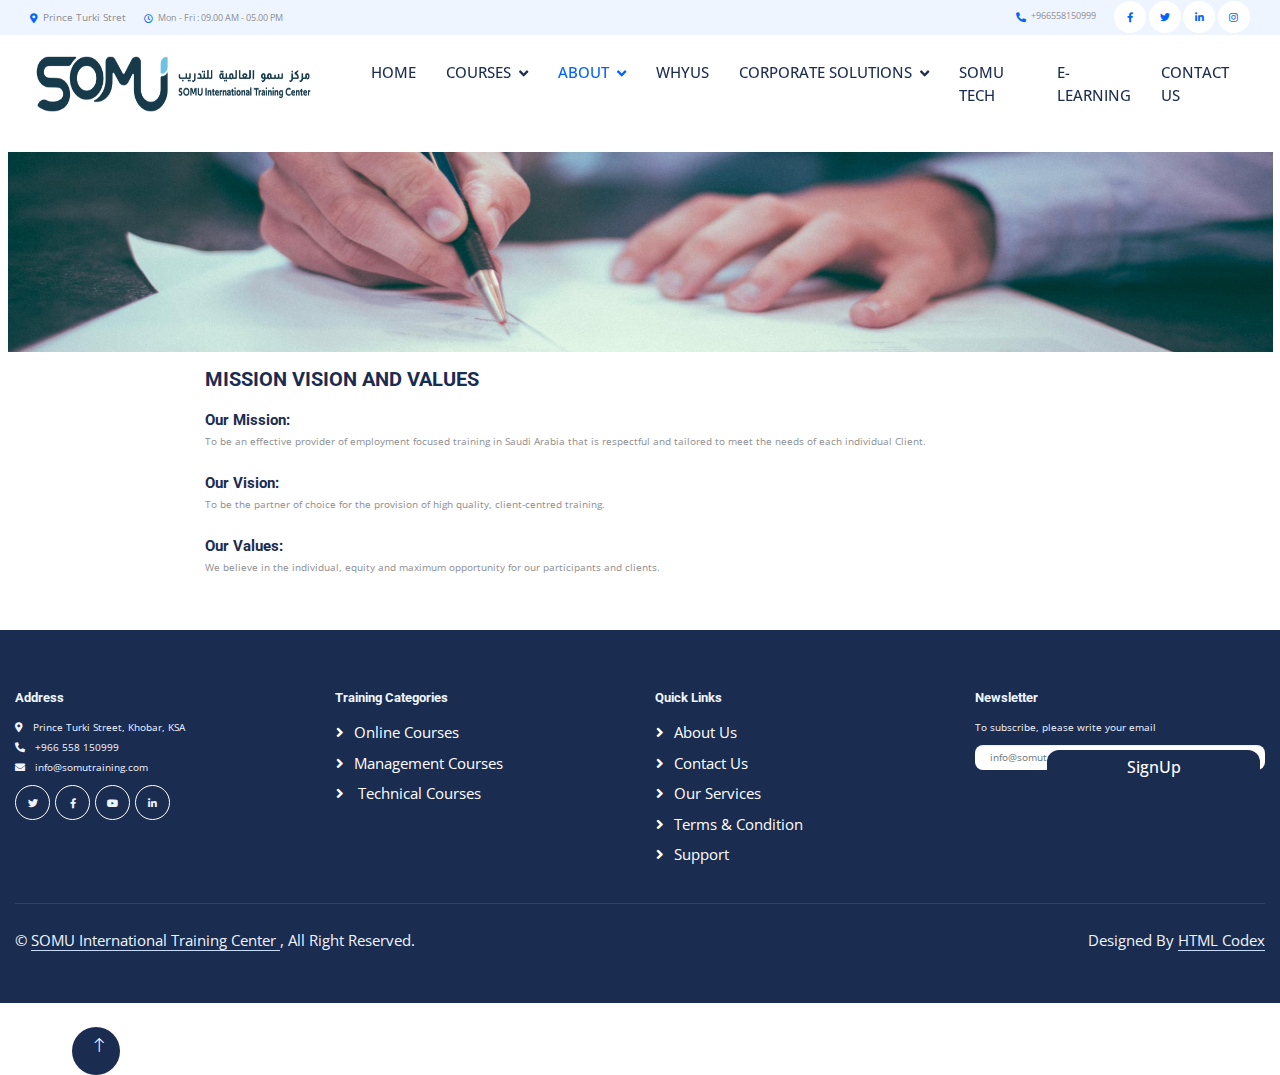
<file: misstion.html>
<!DOCTYPE html>
<html lang="en">

<head>
    <meta charset="utf-8">
    <title>SOMU Training Websit</title>
    <meta content="width=device-width, initial-scale=1.0" name="viewport">
    <meta content="" name="keywords">
    <meta content="" name="description">


    <link rel="stylesheet" href="https://maxcdn.bootstrapcdn.com/bootstrap/3.4.1/css/bootstrap.min.css">
    <meta name="viewport" content="width=device-width, initial-scale=1">
    <script src="https://ajax.googleapis.com/ajax/libs/jquery/3.7.1/jquery.min.js"></script>
    <script src="https://maxcdn.bootstrapcdn.com/bootstrap/3.4.1/js/bootstrap.min.js"></script>

    <!--margalah-->

    <meta name="viewport" content="width=device-width, initial-scale=1, shrink-to-fit=no">

    <link rel="stylesheet" href="https://fonts.googleapis.com/css?family=Open+Sans|Varela+Round">
    <link rel="stylesheet" href="https://stackpath.bootstrapcdn.com/bootstrap/4.5.0/css/bootstrap.min.css">
    <link rel="stylesheet" href="https://maxcdn.bootstrapcdn.com/font-awesome/4.7.0/css/font-awesome.min.css">
    <script src="https://code.jquery.com/jquery-3.5.1.min.js"></script>
    <script src="https://cdn.jsdelivr.net/npm/popper.js@1.16.0/dist/umd/popper.min.js"></script>
    <script src="https://stackpath.bootstrapcdn.com/bootstrap/4.5.0/js/bootstrap.min.js"></script>

    <!-- Favicon -->
    <link href="C:\Users\PC\Desktop\SOMU-Logo.jpg" rel="icon">

    <!-- Google Web Fonts -->
    <link rel="preconnect" href="https://fonts.googleapis.com">
    <link rel="preconnect" href="https://fonts.gstatic.com" crossorigin>
    <link href="https://fonts.googleapis.com/css2?family=Open+Sans:wght@400;500&family=Roboto:wght@500;700;900&display=swap" rel="stylesheet">

    <!-- Icon Font Stylesheet -->
    <link href="https://cdnjs.cloudflare.com/ajax/libs/font-awesome/5.10.0/css/all.min.css" rel="stylesheet">
    <link href="https://cdn.jsdelivr.net/npm/bootstrap-icons@1.4.1/font/bootstrap-icons.css" rel="stylesheet">

    <!-- Libraries Stylesheet -->
    <link href="lib/animate/animate.min.css" rel="stylesheet">
    <link href="lib/owlcarousel/assets/owl.carousel.min.css" rel="stylesheet">
    <link href="lib/tempusdominus/css/tempusdominus-bootstrap-4.min.css" rel="stylesheet" />

    <!-- Customized Bootstrap Stylesheet -->
    <link href="css/bootstrap.min.css" rel="stylesheet">

    <!-- Template Stylesheet -->
    <link href="css/style.css" rel="stylesheet">
</head>

<body>
    <!-- Spinner Start -->
    <div id="spinner" class="show bg-white position-fixed translate-middle w-100 vh-100 top-50 start-50 d-flex align-items-center justify-content-center">
        <div class="spinner-grow text-primary" style="width: 3rem; height: 3rem;" role="status">
            <span class="sr-only">Loading...</span>
        </div>
    </div>
    <!-- Spinner End -->
    <!-- Topbar Start -->
    <div style="height:35px" class="container-fluid bg-light p-0 wow fadeIn" data-wow-delay="0.1s">
        <div class="row gx-0 d-none d-lg-flex">
            <div class="col-lg-7 px-5 text-start">
                <div class="h-70 d-inline-flex align-items-center py-3 me-4">
                    <small class="fa fa-map-marker-alt text-primary me-2"></small>
                    Prince Turki Stret
                </div>
                <div class="h-70 d-inline-flex align-items-center py-3">
                    <small class="far fa-clock text-primary me-2"></small>
                    <small>Mon - Fri : 09.00 AM - 05.00 PM</small>
                </div>
            </div>
            <div class="col-lg-5 px-5 text-end">
                <div class="h-70 d-inline-flex align-items-center py-3 me-4">
                    <small class="fa fa-phone-alt text-primary me-2"></small>
                    <small>+966558150999</small>
                </div>
                <div class="h-70 d-inline-flex align-items-center">
                    <a class="btn btn-sm-square rounded-circle bg-white text-primary me-1" href=""><i class="fab fa-facebook-f"></i></a>
                    <a class="btn btn-sm-square rounded-circle bg-white text-primary me-1" href=""><i class="fab fa-twitter"></i></a>
                    <a class="btn btn-sm-square rounded-circle bg-white text-primary me-1" href=""><i class="fab fa-linkedin-in"></i></a>
                    <a class="btn btn-sm-square rounded-circle bg-white text-primary me-0" href=""><i class="fab fa-instagram"></i></a>
                </div>
            </div>
        </div>
    </div>
    <!-- Topbar End -->
    <!-- Navbar Start -->
    <nav class="navbar navbar-expand-lg bg-white navbar-light sticky-top p-0 wow fadeIn" data-wow-delay="0.1s">
        <a href="index.html" class="navbar-brand d-flex align-items-center px-4 px-lg-5">
            <img class="img-fluid" src="img\SOMU-Logo.jpg" style="width:300px; height:70px ;">
        </a>
        <button type="button" class="navbar-toggler me-4" data-bs-toggle="collapse" data-bs-target="#navbarCollapse">
            <span class="navbar-toggler-icon"></span>
        </button>

        <div class="collapse navbar-collapse" id="navbarCollapse">
            <div class="navbar-nav ms-auto p-4 p-lg-0">
                <a href="index.html" class="nav-item nav-link ">Home</a>
                <div class="nav-item dropdown">
                    <a href="#" class="nav-link dropdown-toggle" data-bs-toggle="dropdown">Courses</a>
                    <div class="dropdown-menu rounded-0 rounded-bottom m-0" style="width:100px">
                        <a href="safety.html" class="dropdown-item">safty</a>
                        <a href="Management.html" class="dropdown-item">managment</a>
                        <a href="tech.html" class="dropdown-item">tech</a>
                    </div>
                </div>


                <div class="nav-item dropdown ">
                    <a href="#" class="nav-link dropdown-toggle active" data-bs-toggle="dropdown">About</a>
                    <div class="dropdown-menu rounded-0 rounded-bottom m-0">
                        <a href="who.html" class="dropdown-item ">who we are </a>
                        <a href="misstion.html" class="dropdown-item active">mission vision and value</a>
                        <a href="Values.html" class="dropdown-item">SOMU Values</a>
                        <a href="people.html" class="dropdown-item">Pople and goals</a>
                    </div>
                </div>
                <a href="whyus.html" class="nav-item nav-link">WHYUS</a>
                <div class="nav-item dropdown">
                    <a href="#" class="nav-link dropdown-toggle" data-bs-toggle="dropdown">Corporate solutions</a>
                    <div class="dropdown-menu rounded-0 rounded-bottom m-0">
                        <a href="feature.html" class="dropdown-item">Training Solutions</a>
                        <a href="team.html" class="dropdown-item">Leadership Training</a>

                    </div>
                </div>
                <a href="contact.html" class="nav-item nav-link">SOMU Tech</a>
                <a href="contact.html" class="nav-item nav-link">E-Learning</a>
                <a href="contact.html" class="nav-item nav-link">Contact Us</a>
            </div>
        </div>

    </nav>
    <!-- end navigation-->
    <div class="container-fluid">
        <img src="img/WhatsApp Image 2024-02-19 at 11.07.09_f9048635.jpg" style="height:200px;width:100%" />


    </div>



    <div class="a">
        <br />
        <h2>MISSION VISION AND VALUES</h2>

        <br />
        <h4>Our Mission:</h4>
        <p>To be an effective provider of employment focused training in Saudi Arabia that is respectful and tailored to meet the needs of each individual Client.</p>
        <br />
        <h4>Our Vision:</h4>
        <p>To be the partner of choice for the provision of high quality, client-centred training.</p>
        <br />

        <h4>Our Values:</h4>
        <p>We believe in the individual, equity and maximum opportunity for our participants and clients.</p>
        <br />

    </div>


    <!-- Footer Start -->
    <div class="container-fluid bg-dark text-light footer mt-5 pt-5 wow fadeIn" data-wow-delay="0.1s">
        <div class="container-fluid py-5">
            <div class="row g-5">
                <div class="col-lg-3 col-md-6">
                    <h5 class="text-light mb-4">Address</h5>
                    <p class="mb-2"><i class="fa fa-map-marker-alt me-3"></i>Prince Turki Street, Khobar, KSA</p>
                    <p class="mb-2"><i class="fa fa-phone-alt me-3"></i>+966 558 150999</p>
                    <p class="mb-2"><i class="fa fa-envelope me-3"></i>info@somutraining.com</p>
                    <div class="d-flex pt-2">
                        <a class="btn btn-outline-light btn-social rounded-circle" href=""><i class="fab fa-twitter"></i></a>
                        <a class="btn btn-outline-light btn-social rounded-circle" href=""><i class="fab fa-facebook-f"></i></a>
                        <a class="btn btn-outline-light btn-social rounded-circle" href=""><i class="fab fa-youtube"></i></a>
                        <a class="btn btn-outline-light btn-social rounded-circle" href=""><i class="fab fa-linkedin-in"></i></a>
                    </div>
                </div>
                <div class="col-lg-3 col-md-6">
                    <h5 class="text-light mb-4">Training Categories</h5>
                    <a class="btn btn-link" href="">Online Courses</a>
                    <a class="btn btn-link" href="">Management Courses</a>
                    <a class="btn btn-link" href=""> Technical Courses</a>

                </div>
                <div class="col-lg-3 col-md-6">
                    <h5 class="text-light mb-4">Quick Links</h5>
                    <a class="btn btn-link" href="">About Us</a>
                    <a class="btn btn-link" href="">Contact Us</a>
                    <a class="btn btn-link" href="">Our Services</a>
                    <a class="btn btn-link" href="">Terms & Condition</a>
                    <a class="btn btn-link" href="">Support</a>
                </div>
                <div class="col-lg-3 col-md-6">
                    <h5 class="text-light mb-4">Newsletter</h5>
                    <p>To subscribe, please write your email</p>
                    <div class="position-relative mx-auto" style="max-width: 300px;">
                        <input class="form-control border-0 w-100 py-3 ps-4 pe-5" type="text" placeholder="info@somutraining.com">
                        <button type="button" class="btn btn-primary py-2 position-absolute top-0 end-0 mt-2 me-2">SignUp</button>
                    </div>
                </div>
            </div>
        </div>
        <div class="container-fluid">
            <div class="copyright" style="height:100px">
                <div class="row">
                    <div class="col-md-6 text-center text-md-start mb-3 mb-md-0">
                        &copy; <a class="border-bottom" href="#">SOMU International Training Center </a>, All Right Reserved.
                    </div>
                    <div class="col-md-6 text-center text-md-end">
                        <!--/*** This template is free as long as you keep the footer author’s credit link/attribution link/backlink. If you'd like to use the template without the footer author’s credit link/attribution link/backlink, you can purchase the Credit Removal License from "https://htmlcodex.com/credit-removal". Thank you for your support. ***/-->
                        Designed By <a class="border-bottom" href="https://htmlcodex.com">HTML Codex</a>
                    </div>
                </div>
            </div>
        </div>
    </div>
    <!-- Footer End -->
    <!-- Back to Top -->
    <a href="#" class="btn btn-lg btn-primary btn-lg-square rounded-circle back-to-top"><i class="bi bi-arrow-up"></i></a>


    <!-- JavaScript Libraries -->
    <script src="https://code.jquery.com/jquery-3.4.1.min.js"></script>
    <script src="https://cdn.jsdelivr.net/npm/bootstrap@5.0.0/dist/js/bootstrap.bundle.min.js"></script>
    <script src="lib/wow/wow.min.js"></script>
    <script src="lib/easing/easing.min.js"></script>
    <script src="lib/waypoints/waypoints.min.js"></script>
    <script src="lib/counterup/counterup.min.js"></script>
    <script src="lib/owlcarousel/owl.carousel.min.js"></script>
    <script src="lib/tempusdominus/js/moment.min.js"></script>
    <script src="lib/tempusdominus/js/moment-timezone.min.js"></script>
    <script src="lib/tempusdominus/js/tempusdominus-bootstrap-4.min.js"></script>

    <!-- Template Javascript -->
    <script src="js/main.js"></script>
</body>

</html>
</file>
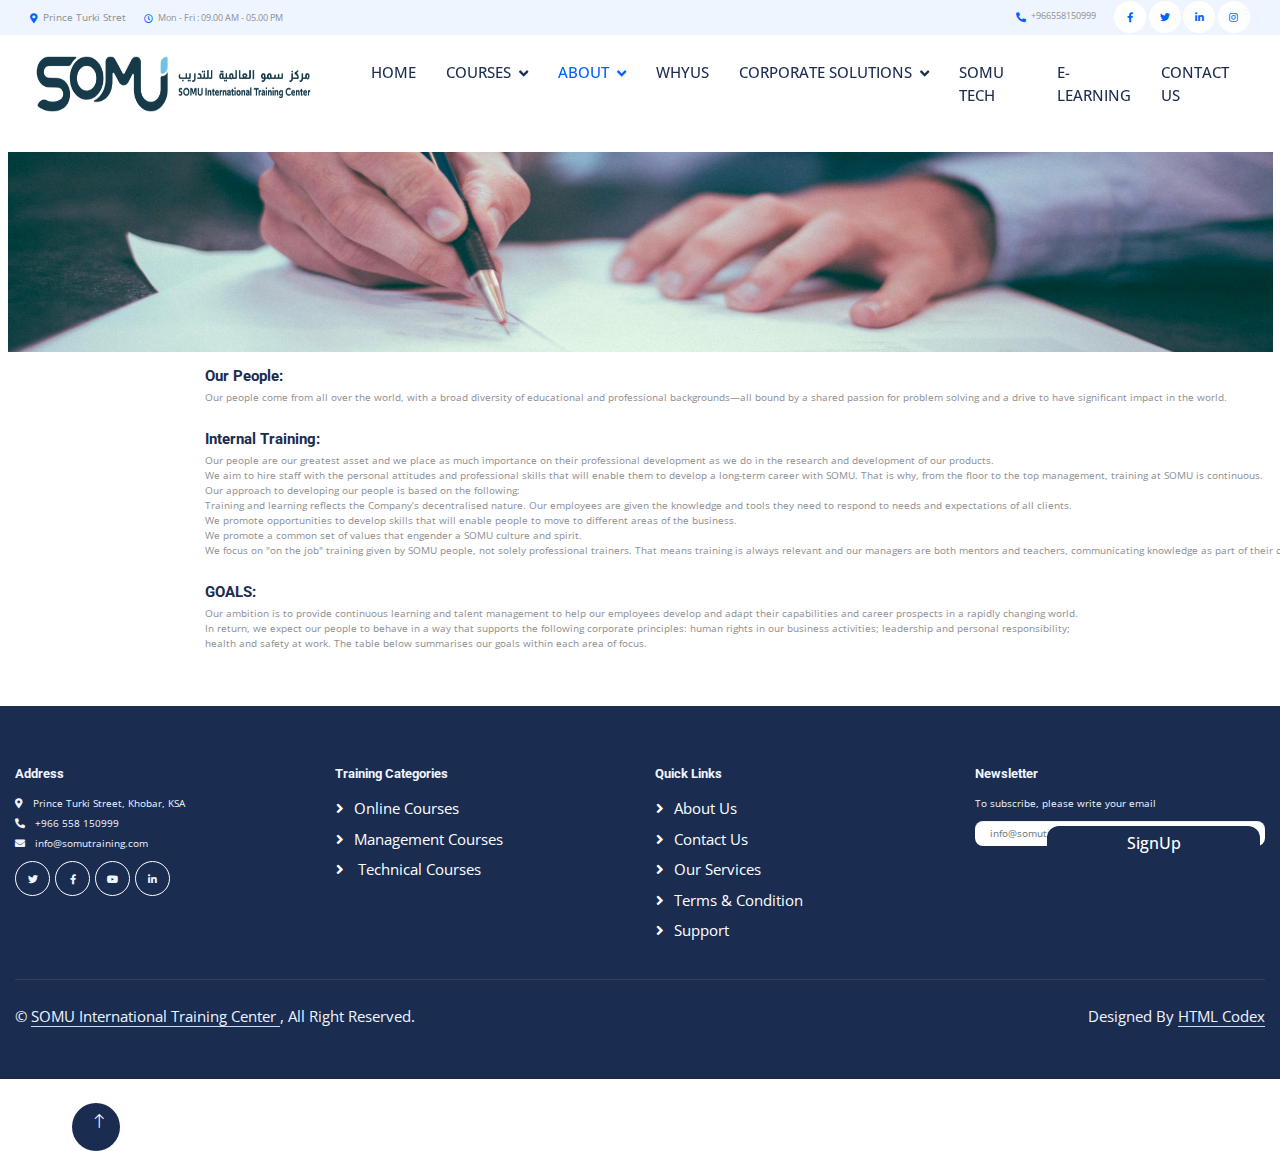
<file: people.html>
<!DOCTYPE html>
<html lang="en">

<head>
    <meta charset="utf-8">
    <title>SOMU Training Websit</title>
    <meta content="width=device-width, initial-scale=1.0" name="viewport">
    <meta content="" name="keywords">
    <meta content="" name="description">


    <link rel="stylesheet" href="https://maxcdn.bootstrapcdn.com/bootstrap/3.4.1/css/bootstrap.min.css">
    <meta name="viewport" content="width=device-width, initial-scale=1">
    <script src="https://ajax.googleapis.com/ajax/libs/jquery/3.7.1/jquery.min.js"></script>
    <script src="https://maxcdn.bootstrapcdn.com/bootstrap/3.4.1/js/bootstrap.min.js"></script>

    <!--margalah-->

    <meta name="viewport" content="width=device-width, initial-scale=1, shrink-to-fit=no">

    <link rel="stylesheet" href="https://fonts.googleapis.com/css?family=Open+Sans|Varela+Round">
    <link rel="stylesheet" href="https://stackpath.bootstrapcdn.com/bootstrap/4.5.0/css/bootstrap.min.css">
    <link rel="stylesheet" href="https://maxcdn.bootstrapcdn.com/font-awesome/4.7.0/css/font-awesome.min.css">
    <script src="https://code.jquery.com/jquery-3.5.1.min.js"></script>
    <script src="https://cdn.jsdelivr.net/npm/popper.js@1.16.0/dist/umd/popper.min.js"></script>
    <script src="https://stackpath.bootstrapcdn.com/bootstrap/4.5.0/js/bootstrap.min.js"></script>

    <!-- Favicon -->
    <link href="C:\Users\PC\Desktop\SOMU-Logo.jpg" rel="icon">

    <!-- Google Web Fonts -->
    <link rel="preconnect" href="https://fonts.googleapis.com">
    <link rel="preconnect" href="https://fonts.gstatic.com" crossorigin>
    <link href="https://fonts.googleapis.com/css2?family=Open+Sans:wght@400;500&family=Roboto:wght@500;700;900&display=swap" rel="stylesheet">

    <!-- Icon Font Stylesheet -->
    <link href="https://cdnjs.cloudflare.com/ajax/libs/font-awesome/5.10.0/css/all.min.css" rel="stylesheet">
    <link href="https://cdn.jsdelivr.net/npm/bootstrap-icons@1.4.1/font/bootstrap-icons.css" rel="stylesheet">

    <!-- Libraries Stylesheet -->
    <link href="lib/animate/animate.min.css" rel="stylesheet">
    <link href="lib/owlcarousel/assets/owl.carousel.min.css" rel="stylesheet">
    <link href="lib/tempusdominus/css/tempusdominus-bootstrap-4.min.css" rel="stylesheet" />

    <!-- Customized Bootstrap Stylesheet -->
    <link href="css/bootstrap.min.css" rel="stylesheet">

    <!-- Template Stylesheet -->
    <link href="css/style.css" rel="stylesheet">
</head>

<body>
    <!-- Spinner Start -->
    <div id="spinner" class="show bg-white position-fixed translate-middle w-100 vh-100 top-50 start-50 d-flex align-items-center justify-content-center">
        <div class="spinner-grow text-primary" style="width: 3rem; height: 3rem;" role="status">
            <span class="sr-only">Loading...</span>
        </div>
    </div>
    <!-- Spinner End -->
    <!-- Topbar Start -->
    <div style="height:35px" class="container-fluid bg-light p-0 wow fadeIn" data-wow-delay="0.1s">
        <div class="row gx-0 d-none d-lg-flex">
            <div class="col-lg-7 px-5 text-start">
                <div class="h-70 d-inline-flex align-items-center py-3 me-4">
                    <small class="fa fa-map-marker-alt text-primary me-2"></small>
                    Prince Turki Stret
                </div>
                <div class="h-70 d-inline-flex align-items-center py-3">
                    <small class="far fa-clock text-primary me-2"></small>
                    <small>Mon - Fri : 09.00 AM - 05.00 PM</small>
                </div>
            </div>
            <div class="col-lg-5 px-5 text-end">
                <div class="h-70 d-inline-flex align-items-center py-3 me-4">
                    <small class="fa fa-phone-alt text-primary me-2"></small>
                    <small>+966558150999</small>
                </div>
                <div class="h-70 d-inline-flex align-items-center">
                    <a class="btn btn-sm-square rounded-circle bg-white text-primary me-1" href=""><i class="fab fa-facebook-f"></i></a>
                    <a class="btn btn-sm-square rounded-circle bg-white text-primary me-1" href=""><i class="fab fa-twitter"></i></a>
                    <a class="btn btn-sm-square rounded-circle bg-white text-primary me-1" href=""><i class="fab fa-linkedin-in"></i></a>
                    <a class="btn btn-sm-square rounded-circle bg-white text-primary me-0" href=""><i class="fab fa-instagram"></i></a>
                </div>
            </div>
        </div>
    </div>
    <!-- Topbar End -->
    <!-- Navbar Start -->
    <nav class="navbar navbar-expand-lg bg-white navbar-light sticky-top p-0 wow fadeIn" data-wow-delay="0.1s">
        <a href="index.html" class="navbar-brand d-flex align-items-center px-4 px-lg-5">
            <img class="img-fluid" src="img\SOMU-Logo.jpg" style="width:300px; height:70px ;">
        </a>
        <button type="button" class="navbar-toggler me-4" data-bs-toggle="collapse" data-bs-target="#navbarCollapse">
            <span class="navbar-toggler-icon"></span>
        </button>

        <div class="collapse navbar-collapse" id="navbarCollapse">
            <div class="navbar-nav ms-auto p-4 p-lg-0">
                <a href="index.html" class="nav-item nav-link ">Home</a>
                <div class="nav-item dropdown">
                    <a href="#" class="nav-link dropdown-toggle" data-bs-toggle="dropdown">Courses</a>
                    <div class="dropdown-menu rounded-0 rounded-bottom m-0" style="width:100px">
                        <a href="safety.html" class="dropdown-item">safty</a>
                        <a href="Management.html" class="dropdown-item">managment</a>
                        <a href="tech.html" class="dropdown-item">tech</a>
                    </div>
                </div>


                <div class="nav-item dropdown ">
                    <a href="#" class="nav-link dropdown-toggle active" data-bs-toggle="dropdown">About</a>
                    <div class="dropdown-menu rounded-0 rounded-bottom m-0">
                        <a href="who.html" class="dropdown-item ">who we are </a>
                        <a href="misstion.html" class="dropdown-item ">mission vision and value</a>
                        <a href="Values.html" class="dropdown-item">SOMU Values</a>
                        <a href="people.html" class="dropdown-item active">Pople and goals</a>
                    </div>
                </div>
                <a href="whyus.html" class="nav-item nav-link">WHYUS</a>
                <div class="nav-item dropdown">
                    <a href="#" class="nav-link dropdown-toggle" data-bs-toggle="dropdown">Corporate solutions</a>
                    <div class="dropdown-menu rounded-0 rounded-bottom m-0">
                        <a href="feature.html" class="dropdown-item">Training Solutions</a>
                        <a href="team.html" class="dropdown-item">Leadership Training</a>

                    </div>
                </div>
                <a href="contact.html" class="nav-item nav-link">SOMU Tech</a>
                <a href="contact.html" class="nav-item nav-link">E-Learning</a>
                <a href="contact.html" class="nav-item nav-link">Contact Us</a>
            </div>
        </div>

    </nav>
    <!-- end navigation-->
    <div class="container-fluid">
        <img src="img/WhatsApp Image 2024-02-19 at 11.07.09_f9048635.jpg" style="height:200px;width:100%" />


    </div>



    <div class="a">
        <br />
     

       
        <h4>Our People:</h4>
        <p>Our people come from all over the world, with a broad diversity of educational and professional backgrounds—all bound by a shared passion for problem solving and a drive to have significant impact in the world.</p>
        <br />
        <h4>Internal Training:</h4>
        <p>
            Our people are our greatest asset and we place as much importance on their professional development as we do in the research and development of our products.<br />

            We aim to hire staff with the personal attitudes and professional skills that will enable them to develop a long-term career with SOMU. That is why, from the floor to the top management, training at SOMU is continuous.<br />

            Our approach to developing our people is based on the following:<br />

            Training and learning reflects the Company’s decentralised nature. Our employees are given the knowledge and tools they need to respond to needs and expectations of all clients.<br />

            We promote opportunities to develop skills that will enable people to move to different areas of the business.<br />

            We promote a common set of values that engender a SOMU culture and spirit.<br />

            We focus on "on the job" training given by SOMU people, not solely professional trainers. That means training is always relevant and our managers are both mentors and teachers, communicating knowledge as part of their daily routine.<br />
        </p>
        <br />

        <h4>GOALS:</h4>
        <p>Our ambition is to provide continuous learning and talent management to help our employees develop and adapt their capabilities and career prospects in a rapidly changing world.<br /> In return, we expect our people to behave in a way that supports the following corporate principles: human rights in our business activities; leadership and personal responsibility;<br /> health and safety at work. The table below summarises our goals within each area of focus.</p>
        <br />

    </div>


    <!-- Footer Start -->
    <div class="container-fluid bg-dark text-light footer mt-5 pt-5 wow fadeIn" data-wow-delay="0.1s">
        <div class="container-fluid py-5">
            <div class="row g-5">
                <div class="col-lg-3 col-md-6">
                    <h5 class="text-light mb-4">Address</h5>
                    <p class="mb-2"><i class="fa fa-map-marker-alt me-3"></i>Prince Turki Street, Khobar, KSA</p>
                    <p class="mb-2"><i class="fa fa-phone-alt me-3"></i>+966 558 150999</p>
                    <p class="mb-2"><i class="fa fa-envelope me-3"></i>info@somutraining.com</p>
                    <div class="d-flex pt-2">
                        <a class="btn btn-outline-light btn-social rounded-circle" href=""><i class="fab fa-twitter"></i></a>
                        <a class="btn btn-outline-light btn-social rounded-circle" href=""><i class="fab fa-facebook-f"></i></a>
                        <a class="btn btn-outline-light btn-social rounded-circle" href=""><i class="fab fa-youtube"></i></a>
                        <a class="btn btn-outline-light btn-social rounded-circle" href=""><i class="fab fa-linkedin-in"></i></a>
                    </div>
                </div>
                <div class="col-lg-3 col-md-6">
                    <h5 class="text-light mb-4">Training Categories</h5>
                    <a class="btn btn-link" href="">Online Courses</a>
                    <a class="btn btn-link" href="">Management Courses</a>
                    <a class="btn btn-link" href=""> Technical Courses</a>

                </div>
                <div class="col-lg-3 col-md-6">
                    <h5 class="text-light mb-4">Quick Links</h5>
                    <a class="btn btn-link" href="">About Us</a>
                    <a class="btn btn-link" href="">Contact Us</a>
                    <a class="btn btn-link" href="">Our Services</a>
                    <a class="btn btn-link" href="">Terms & Condition</a>
                    <a class="btn btn-link" href="">Support</a>
                </div>
                <div class="col-lg-3 col-md-6">
                    <h5 class="text-light mb-4">Newsletter</h5>
                    <p>To subscribe, please write your email</p>
                    <div class="position-relative mx-auto" style="max-width: 300px;">
                        <input class="form-control border-0 w-100 py-3 ps-4 pe-5" type="text" placeholder="info@somutraining.com">
                        <button type="button" class="btn btn-primary py-2 position-absolute top-0 end-0 mt-2 me-2">SignUp</button>
                    </div>
                </div>
            </div>
        </div>
        <div class="container-fluid">
            <div class="copyright" style="height:100px">
                <div class="row">
                    <div class="col-md-6 text-center text-md-start mb-3 mb-md-0">
                        &copy; <a class="border-bottom" href="#">SOMU International Training Center </a>, All Right Reserved.
                    </div>
                    <div class="col-md-6 text-center text-md-end">
                        <!--/*** This template is free as long as you keep the footer author’s credit link/attribution link/backlink. If you'd like to use the template without the footer author’s credit link/attribution link/backlink, you can purchase the Credit Removal License from "https://htmlcodex.com/credit-removal". Thank you for your support. ***/-->
                        Designed By <a class="border-bottom" href="https://htmlcodex.com">HTML Codex</a>
                    </div>
                </div>
            </div>
        </div>
    </div>
    <!-- Footer End -->
    <!-- Back to Top -->
    <a href="#" class="btn btn-lg btn-primary btn-lg-square rounded-circle back-to-top"><i class="bi bi-arrow-up"></i></a>


    <!-- JavaScript Libraries -->
    <script src="https://code.jquery.com/jquery-3.4.1.min.js"></script>
    <script src="https://cdn.jsdelivr.net/npm/bootstrap@5.0.0/dist/js/bootstrap.bundle.min.js"></script>
    <script src="lib/wow/wow.min.js"></script>
    <script src="lib/easing/easing.min.js"></script>
    <script src="lib/waypoints/waypoints.min.js"></script>
    <script src="lib/counterup/counterup.min.js"></script>
    <script src="lib/owlcarousel/owl.carousel.min.js"></script>
    <script src="lib/tempusdominus/js/moment.min.js"></script>
    <script src="lib/tempusdominus/js/moment-timezone.min.js"></script>
    <script src="lib/tempusdominus/js/tempusdominus-bootstrap-4.min.js"></script>

    <!-- Template Javascript -->
    <script src="js/main.js"></script>
</body>

</html>
</file>
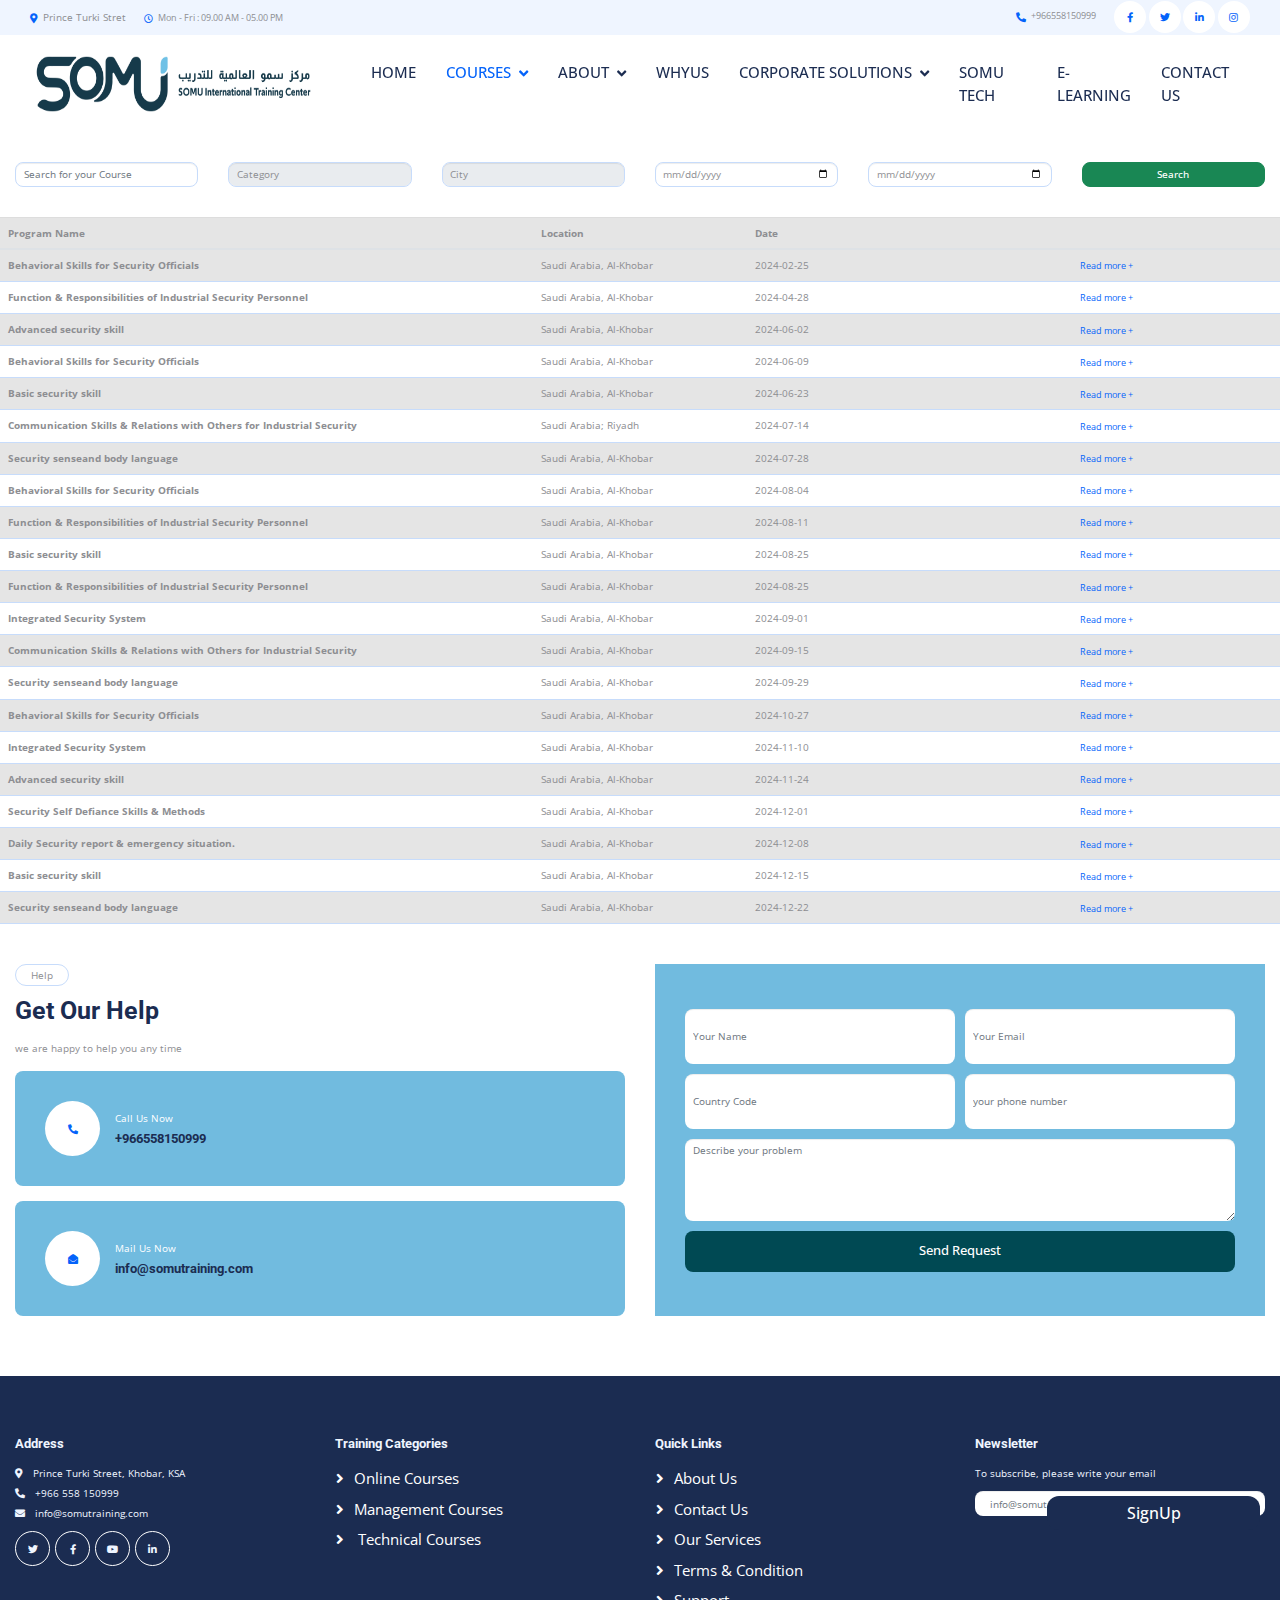
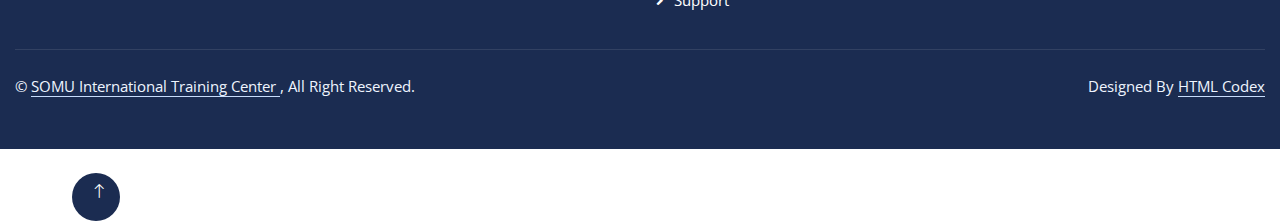
<file: safety.html>
<!DOCTYPE html>
<html lang="en">

<head>
    <meta charset="utf-8">
    <title>SOMU Training Websit</title>
    <meta content="width=device-width, initial-scale=1.0" name="viewport">
    <meta content="" name="keywords">
    <meta content="" name="description">


    <link rel="stylesheet" href="https://maxcdn.bootstrapcdn.com/bootstrap/3.4.1/css/bootstrap.min.css">
    <meta name="viewport" content="width=device-width, initial-scale=1">
    <script src="https://ajax.googleapis.com/ajax/libs/jquery/3.7.1/jquery.min.js"></script>
    <script src="https://maxcdn.bootstrapcdn.com/bootstrap/3.4.1/js/bootstrap.min.js"></script>

    <!--margalah-->

    <meta name="viewport" content="width=device-width, initial-scale=1, shrink-to-fit=no">

    <link rel="stylesheet" href="https://fonts.googleapis.com/css?family=Open+Sans|Varela+Round">
    <link rel="stylesheet" href="https://stackpath.bootstrapcdn.com/bootstrap/4.5.0/css/bootstrap.min.css">
    <link rel="stylesheet" href="https://maxcdn.bootstrapcdn.com/font-awesome/4.7.0/css/font-awesome.min.css">
    <script src="https://code.jquery.com/jquery-3.5.1.min.js"></script>
    <script src="https://cdn.jsdelivr.net/npm/popper.js@1.16.0/dist/umd/popper.min.js"></script>
    <script src="https://stackpath.bootstrapcdn.com/bootstrap/4.5.0/js/bootstrap.min.js"></script>

    <!-- Favicon -->
    <link href="C:\Users\PC\Desktop\SOMU-Logo.jpg" rel="icon">

    <!-- Google Web Fonts -->
    <link rel="preconnect" href="https://fonts.googleapis.com">
    <link rel="preconnect" href="https://fonts.gstatic.com" crossorigin>
    <link href="https://fonts.googleapis.com/css2?family=Open+Sans:wght@400;500&family=Roboto:wght@500;700;900&display=swap" rel="stylesheet">

    <!-- Icon Font Stylesheet -->
    <link href="https://cdnjs.cloudflare.com/ajax/libs/font-awesome/5.10.0/css/all.min.css" rel="stylesheet">
    <link href="https://cdn.jsdelivr.net/npm/bootstrap-icons@1.4.1/font/bootstrap-icons.css" rel="stylesheet">

    <!-- Libraries Stylesheet -->
    <link href="lib/animate/animate.min.css" rel="stylesheet">
    <link href="lib/owlcarousel/assets/owl.carousel.min.css" rel="stylesheet">
    <link href="lib/tempusdominus/css/tempusdominus-bootstrap-4.min.css" rel="stylesheet" />

    <!-- Customized Bootstrap Stylesheet -->
    <link href="css/bootstrap.min.css" rel="stylesheet">

    <!-- Template Stylesheet -->
    <link href="css/style.css" rel="stylesheet">
</head>

<body>
    <!-- Spinner Start -->
    <div id="spinner" class="show bg-white position-fixed translate-middle w-100 vh-100 top-50 start-50 d-flex align-items-center justify-content-center">
        <div class="spinner-grow text-primary" style="width: 3rem; height: 3rem;" role="status">
            <span class="sr-only">Loading...</span>
        </div>
    </div>
    <!-- Spinner End -->
    <!-- Topbar Start -->
    <div style="height:35px" class="container-fluid bg-light p-0 wow fadeIn" data-wow-delay="0.1s">
        <div class="row gx-0 d-none d-lg-flex">
            <div class="col-lg-7 px-5 text-start">
                <div class="h-70 d-inline-flex align-items-center py-3 me-4">
                    <small class="fa fa-map-marker-alt text-primary me-2"></small>
                    Prince Turki Stret
                </div>
                <div class="h-70 d-inline-flex align-items-center py-3">
                    <small class="far fa-clock text-primary me-2"></small>
                    <small>Mon - Fri : 09.00 AM - 05.00 PM</small>
                </div>
            </div>
            <div class="col-lg-5 px-5 text-end">
                <div class="h-70 d-inline-flex align-items-center py-3 me-4">
                    <small class="fa fa-phone-alt text-primary me-2"></small>
                    <small>+966558150999</small>
                </div>
                <div class="h-70 d-inline-flex align-items-center">
                    <a class="btn btn-sm-square rounded-circle bg-white text-primary me-1" href=""><i class="fab fa-facebook-f"></i></a>
                    <a class="btn btn-sm-square rounded-circle bg-white text-primary me-1" href=""><i class="fab fa-twitter"></i></a>
                    <a class="btn btn-sm-square rounded-circle bg-white text-primary me-1" href=""><i class="fab fa-linkedin-in"></i></a>
                    <a class="btn btn-sm-square rounded-circle bg-white text-primary me-0" href=""><i class="fab fa-instagram"></i></a>
                </div>
            </div>
        </div>
    </div>
    <!-- Topbar End -->
    <!-- Navbar Start -->
    <nav class="navbar navbar-expand-lg bg-white navbar-light sticky-top p-0 wow fadeIn" data-wow-delay="0.1s">
        <a href="index.html" class="navbar-brand d-flex align-items-center px-4 px-lg-5">
            <img class="img-fluid" src="img\SOMU-Logo.jpg" style="width:300px; height:70px ;">
        </a>
        <button type="button" class="navbar-toggler me-4" data-bs-toggle="collapse" data-bs-target="#navbarCollapse">
            <span class="navbar-toggler-icon"></span>
        </button>

        <div class="collapse navbar-collapse" id="navbarCollapse">
            <div class="navbar-nav ms-auto p-4 p-lg-0">
                <a href="index.html" class="nav-item nav-link ">Home</a>
                <div class="nav-item dropdown">
                    <a href="#" class="nav-link dropdown-toggle active" data-bs-toggle="dropdown">Courses</a>
                    <div class="dropdown-menu rounded-0 rounded-bottom m-0" style="width:100px">
                        <a href="safety.html" class="dropdown-item active">safty</a>
                        <a href="Management.html" class="dropdown-item ">managment</a>
                        <a href="tech.html" class="dropdown-item">Tech</a>
                    </div>
                </div>


                <div class="nav-item dropdown">
                    <a href="#" class="nav-link dropdown-toggle" data-bs-toggle="dropdown">About</a>
                    <div class="dropdown-menu rounded-0 rounded-bottom m-0">
                        <a href="who.html" class="dropdown-item">who we are </a>
                        <a href="misstion.html" class="dropdown-item">mission vision and value</a>
                        <a href="Values.html" class="dropdown-item">SOMU Values</a>
                        <a href="people.html" class="dropdown-item">Pople and goals</a>
                    </div>
                </div>
                <a href="whyus.html" class="nav-item nav-link">WHYUS</a>
                <div class="nav-item dropdown">
                    <a href="#" class="nav-link dropdown-toggle" data-bs-toggle="dropdown">Corporate solutions</a>
                    <div class="dropdown-menu rounded-0 rounded-bottom m-0">
                        <a href="feature.html" class="dropdown-item">Training Solutions</a>
                        <a href="team.html" class="dropdown-item">Leadership Training</a>

                    </div>
                </div>
                <a href="contact.html" class="nav-item nav-link">SOMU Tech</a>
                <a href="contact.html" class="nav-item nav-link">E-Learning</a>
                <a href="contact.html" class="nav-item nav-link">Contact Us</a>
            </div>
        </div>

    </nav>











    <!-- search-->
    <div class="row">
        <div class="col-md-12 search-section-padding">
            <form action="courses.php" method="get" class="search-area">
                <div class="form-group no-margin">
                    <div class="col-md-2 no-padding">
                        <input type="text" class="form-control" id="header-auto-complete-input-2" name="keywords" placeholder="Search for your Course" value="">
                        <div id="header-auto-complete-results-2" style="display: none;"></div>
                    </div>
                    <div class="col-md-2 no-padding">
                        <select class="form-control selectbox" name="catId">
                            <option value="">
                                Category
                            </option>
                            <option value="3">
                                Management
                            </option>
                            <option value="1">
                                Technical
                            </option>
                            <option value="2">
                                Safety
                            </option>

                        </select>
                    </div>
                    <div class="col-md-2 no-padding">
                        <select class="form-control selectbox" name="location">
                            <option value="">
                                City
                            </option>
                            <option value="Saudi Arabia  Al-Khobar">
                                Saudi Arabia  Al-Khobar
                            </option>
                            <option value="UAE  Dubai">
                                UAE  Dubai
                            </option>
                            <option value="Czech Republic; Prague ">
                                Czech Republic; Prague
                            </option>
                            <option value="Saudi Arabia, Al-Khobar">
                                Saudi Arabia, Al-Khobar
                            </option>
                            <option value="Saudi Arabia  Jeddah">
                                Saudi Arabia  Jeddah
                            </option>
                            <option value="Bahrain  Manama">
                                Bahrain  Manama
                            </option>
                            <option value="Saudi Arabia; Riyadh">
                                Saudi Arabia; Riyadh
                            </option>
                            <option value="UK  London">
                                UK  London
                            </option>
                            <option value="France; Paris">
                                France; Paris
                            </option>
                            <option value="Turkey;Istanbul">
                                Turkey;Istanbul
                            </option>
                            <option value="Spain; Barcelona ">
                                Spain; Barcelona
                            </option>
                            <option value="Malaysia  Kuala Lumpur">
                                Malaysia  Kuala Lumpur
                            </option>
                            <option value="Egypt  Sharm Al-Shaikh">
                                Egypt  Sharm Al-Shaikh
                            </option>
                            <option value="Saudi Arabia  Abha">
                                Saudi Arabia  Abha
                            </option>
                            <option value="Egypt  Cairo">
                                Egypt  Cairo
                            </option>
                            <option value="Saudi Arabia, Jeddah">
                                Saudi Arabia, Jeddah
                            </option>
                            <option value="UAE, Dubai">
                                UAE, Dubai
                            </option>
                            <option value="Bahrain, Manama">
                                Bahrain, Manama
                            </option>
                            <option value="UK, London">
                                UK, London
                            </option>
                            <option value="Singapore">
                                Singapore
                            </option>
                            <option value="Amesterdam; Holand">
                                Amesterdam; Holand
                            </option>
                            <option value="Malaysia, Kuala Lumpur">
                                Malaysia, Kuala Lumpur
                            </option>
                            <option value="Saudi Arabia, Jubail">
                                Saudi Arabia, Jubail
                            </option>
                            <option value="Vienna; Austria">
                                Vienna; Austria
                            </option>
                            <option value="Egypt, Sharm Al-Shaikh">
                                Egypt, Sharm Al-Shaikh
                            </option>
                            <option value="Lisbon; Portogal">
                                Lisbon; Portogal
                            </option>
                            <option value="Egypt, Cairo">
                                Egypt, Cairo
                            </option>
                            <option value="USA; New York">
                                USA; New York
                            </option>
                        </select>
                    </div>

                    <div class="col-md-2 no-padding">
                        <input type="date" class="form-control" name="from" id="from" data-date-format="YYYY MM DD" onchange="bfsubmit()">
                    </div>

                    <div class="col-md-2 no-padding">
                        <input type="date" name="to" id="to" class="form-control" onchange="bfsubmit()">
                    </div>

                    <div class="col-md-2 no-padding">
                        <input type="submit" class="btn btn-block btn-success" id="search-btn" value="Search">


                    </div>

                </div>
            </form>
        </div>
    </div>
    <br />
    <br />





    <!--table -->








    <table class="table table-striped">

        <tr> <th class="col-md-5">Program Name</th> <th class="col-md-2">Location</th> <th class="col-md-2">Date</th> <th class="col-md-3">&nbsp;</th> </tr>

        <tbody>



            <tr>
                <th class="col-md-4">Behavioral Skills for Security Officials</th>
                <td class="col-md-2">Saudi Arabia, Al-Khobar</td>
                <td class="col-md-3">2024-02-25</td>
                <td class="col-md-3"><a class="btn-e btn-e-primary btn-sm" href="coursedetails.php?cId=866">Read more +</a></td>
            </tr>


            <tr>
                <th class="col-md-4">Function & Responsibilities of Industrial Security Personnel</th>
                <td class="col-md-2">Saudi Arabia, Al-Khobar</td>
                <td class="col-md-3">2024-04-28</td>
                <td class="col-md-3"><a class="btn-e btn-e-primary btn-sm" href="coursedetails.php?cId=918">Read more +</a></td>
            </tr>


            <tr>
                <th class="col-md-4">Advanced security skill</th>
                <td class="col-md-2">Saudi Arabia, Al-Khobar</td>
                <td class="col-md-3">2024-06-02</td>
                <td class="col-md-3"><a class="btn-e btn-e-primary btn-sm" href="coursedetails.php?cId=985">Read more +</a></td>
            </tr>


            <tr>
                <th class="col-md-4">Behavioral Skills for Security Officials</th>
                <td class="col-md-2">Saudi Arabia, Al-Khobar</td>
                <td class="col-md-3">2024-06-09</td>
                <td class="col-md-3"><a class="btn-e btn-e-primary btn-sm" href="coursedetails.php?cId=998">Read more +</a></td>
            </tr>


            <tr>
                <th class="col-md-4">Basic security skill</th>
                <td class="col-md-2">Saudi Arabia, Al-Khobar</td>
                <td class="col-md-3">2024-06-23</td>
                <td class="col-md-3"><a class="btn-e btn-e-primary btn-sm" href="coursedetails.php?cId=1015">Read more +</a></td>
            </tr>


            <tr>
                <th class="col-md-4">Communication Skills & Relations with Others for Industrial Security</th>
                <td class="col-md-2">Saudi Arabia; Riyadh</td>
                <td class="col-md-3">2024-07-14</td>
                <td class="col-md-3"><a class="btn-e btn-e-primary btn-sm" href="coursedetails.php?cId=1094">Read more +</a></td>
            </tr>


            <tr>
                <th class="col-md-4">Security senseand body language</th>
                <td class="col-md-2">Saudi Arabia, Al-Khobar</td>
                <td class="col-md-3">2024-07-28</td>
                <td class="col-md-3"><a class="btn-e btn-e-primary btn-sm" href="coursedetails.php?cId=1122">Read more +</a></td>
            </tr>


            <tr>
                <th class="col-md-4">Behavioral Skills for Security Officials</th>
                <td class="col-md-2">Saudi Arabia, Al-Khobar</td>
                <td class="col-md-3">2024-08-04</td>
                <td class="col-md-3"><a class="btn-e btn-e-primary btn-sm" href="coursedetails.php?cId=1143">Read more +</a></td>
            </tr>


            <tr>
                <th class="col-md-4">Function & Responsibilities of Industrial Security Personnel</th>
                <td class="col-md-2">Saudi Arabia, Al-Khobar</td>
                <td class="col-md-3">2024-08-11</td>
                <td class="col-md-3"><a class="btn-e btn-e-primary btn-sm" href="coursedetails.php?cId=1163">Read more +</a></td>
            </tr>


            <tr>
                <th class="col-md-4">Basic security skill</th>
                <td class="col-md-2">Saudi Arabia, Al-Khobar</td>
                <td class="col-md-3">2024-08-25</td>
                <td class="col-md-3"><a class="btn-e btn-e-primary btn-sm" href="coursedetails.php?cId=1201">Read more +</a></td>
            </tr>


            <tr>
                <th class="col-md-4">Function & Responsibilities of Industrial Security Personnel</th>
                <td class="col-md-2">Saudi Arabia, Al-Khobar</td>
                <td class="col-md-3">2024-08-25</td>
                <td class="col-md-3"><a class="btn-e btn-e-primary btn-sm" href="coursedetails.php?cId=1205">Read more +</a></td>
            </tr>


            <tr>
                <th class="col-md-4">Integrated Security System</th>
                <td class="col-md-2">Saudi Arabia, Al-Khobar</td>
                <td class="col-md-3">2024-09-01</td>
                <td class="col-md-3"><a class="btn-e btn-e-primary btn-sm" href="coursedetails.php?cId=1226">Read more +</a></td>
            </tr>


            <tr>
                <th class="col-md-4">Communication Skills & Relations with Others for Industrial Security</th>
                <td class="col-md-2">Saudi Arabia, Al-Khobar</td>
                <td class="col-md-3">2024-09-15</td>
                <td class="col-md-3"><a class="btn-e btn-e-primary btn-sm" href="coursedetails.php?cId=1280">Read more +</a></td>
            </tr>


            <tr>
                <th class="col-md-4">Security senseand body language</th>
                <td class="col-md-2">Saudi Arabia, Al-Khobar</td>
                <td class="col-md-3">2024-09-29</td>
                <td class="col-md-3"><a class="btn-e btn-e-primary btn-sm" href="coursedetails.php?cId=1292">Read more +</a></td>
            </tr>


            <tr>
                <th class="col-md-4">Behavioral Skills for Security Officials</th>
                <td class="col-md-2">Saudi Arabia, Al-Khobar</td>
                <td class="col-md-3">2024-10-27</td>
                <td class="col-md-3"><a class="btn-e btn-e-primary btn-sm" href="coursedetails.php?cId=1379">Read more +</a></td>
            </tr>


            <tr>
                <th class="col-md-4">Integrated Security System</th>
                <td class="col-md-2">Saudi Arabia, Al-Khobar</td>
                <td class="col-md-3">2024-11-10</td>
                <td class="col-md-3"><a class="btn-e btn-e-primary btn-sm" href="coursedetails.php?cId=1420">Read more +</a></td>
            </tr>


            <tr>
                <th class="col-md-4">Advanced security skill</th>
                <td class="col-md-2">Saudi Arabia, Al-Khobar</td>
                <td class="col-md-3">2024-11-24</td>
                <td class="col-md-3"><a class="btn-e btn-e-primary btn-sm" href="coursedetails.php?cId=1469">Read more +</a></td>
            </tr>


            <tr>
                <th class="col-md-4">Security Self Defiance Skills & Methods</th>
                <td class="col-md-2">Saudi Arabia, Al-Khobar</td>
                <td class="col-md-3">2024-12-01</td>
                <td class="col-md-3"><a class="btn-e btn-e-primary btn-sm" href="coursedetails.php?cId=1493">Read more +</a></td>
            </tr>


            <tr>
                <th class="col-md-4">Daily Security report & emergency situation.</th>
                <td class="col-md-2">Saudi Arabia, Al-Khobar</td>
                <td class="col-md-3">2024-12-08</td>
                <td class="col-md-3"><a class="btn-e btn-e-primary btn-sm" href="coursedetails.php?cId=1519">Read more +</a></td>
            </tr>


            <tr>
                <th class="col-md-4">Basic security skill</th>
                <td class="col-md-2">Saudi Arabia, Al-Khobar</td>
                <td class="col-md-3">2024-12-15</td>
                <td class="col-md-3"><a class="btn-e btn-e-primary btn-sm" href="coursedetails.php?cId=1546">Read more +</a></td>
            </tr>


            <tr>
                <th class="col-md-4">Security senseand body language</th>
                <td class="col-md-2">Saudi Arabia, Al-Khobar</td>
                <td class="col-md-3">2024-12-22</td>
                <td class="col-md-3"><a class="btn-e btn-e-primary btn-sm" href="coursedetails.php?cId=1574">Read more +</a></td>
            </tr>

        </tbody>
    </table>



    <!--table end -->
    <!-- Appointment Start -->
    <div class="container-xxl py-5">
        <div class="container-fluid">
            <div class="row g-5">
                <div class="col-lg-6 wow fadeInUp" data-wow-delay="0.1s">
                    <p class="d-inline-block border rounded-pill py-1 px-4">Help</p>
                    <h1 class="mb-4"> Get Our Help</h1>
                    <p class="mb-4">we are happy to help you any time </p>
                    <div class=" rounded d-flex align-items-center p-5 mb-4" style="background-color: #71BBDF">
                        <div class="d-flex flex-shrink-0 align-items-center justify-content-center rounded-circle bg-white" style="width: 55px; height: 55px;">
                            <i class="fa fa-phone-alt text-primary"></i>
                        </div>
                        <div class="ms-4">
                            <p class="mb-2" style="color:white">Call Us Now</p>
                            <h5 class="mb-0">+966558150999</h5>
                        </div>
                    </div>
                    <div class=" rounded d-flex align-items-center p-5" style="background-color: #71BBDF">
                        <div class="d-flex flex-shrink-0 align-items-center justify-content-center rounded-circle bg-white" style="width: 55px; height: 55px;">
                            <i class="fa fa-envelope-open text-primary"></i>
                        </div>
                        <div class="ms-4">
                            <p class="mb-2" style="color:white">Mail Us Now</p>
                            <h5 class="mb-0">info@somutraining.com</h5>
                        </div>
                    </div>
                </div>
                <div class="col-lg-6 wow fadeInUp" data-wow-delay="0.5s">
                    <div class="  h-100 d-flex align-items-center p-5" style="background-color: #71BBDF">
                        <form>
                            <div class="row g-3">
                                <div class="col-12 col-sm-6">
                                    <input type="text" class="form-control border-0" placeholder="Your Name" style="height: 55px;">
                                </div>
                                <div class="col-12 col-sm-6">
                                    <input type="email" class="form-control border-0" placeholder="Your Email" style="height: 55px;">
                                </div>
                                <div class="col-12 col-sm-6">
                                    <input type="text" class="form-control border-0" placeholder="Country Code" style="height: 55px;">
                                </div>
                                <div class="col-12 col-sm-6">
                                    <input type="text" class="form-control border-0" placeholder="your phone number" style="height: 55px;">
                                </div>
                                <!--
                                <div class="col-12 col-sm-6">
                                    <select class="form-select border-0" style="height: 55px;">
                                        <option selected>Choose </option>
                                        <option value="1"> Our Services</option>
                                        <option value="2">Courses</option>
                                        <option value="3">our Inestracter</option>
                                    </select>
                                </div>
                                -->
                                <div class="col-12">
                                    <textarea class="form-control border-0" rows="5" placeholder="Describe your problem"></textarea>
                                </div>
                                <div class="col-12">
                                    <button class="btn btn-lg w-100 py-3" type="submit">Send Request </button>
                                </div>
                            </div>
                        </form>
                    </div>
                </div>
            </div>
        </div>
    </div>
    <!-- Appointment End -->
    <!-- Footer Start -->
    <div class="container-fluid bg-dark text-light footer mt-5 pt-5 wow fadeIn" data-wow-delay="0.1s">
        <div class="container-fluid py-5">
            <div class="row g-5">
                <div class="col-lg-3 col-md-6">
                    <h5 class="text-light mb-4">Address</h5>
                    <p class="mb-2"><i class="fa fa-map-marker-alt me-3"></i>Prince Turki Street, Khobar, KSA</p>
                    <p class="mb-2"><i class="fa fa-phone-alt me-3"></i>+966 558 150999</p>
                    <p class="mb-2"><i class="fa fa-envelope me-3"></i>info@somutraining.com</p>
                    <div class="d-flex pt-2">
                        <a class="btn btn-outline-light btn-social rounded-circle" href=""><i class="fab fa-twitter"></i></a>
                        <a class="btn btn-outline-light btn-social rounded-circle" href=""><i class="fab fa-facebook-f"></i></a>
                        <a class="btn btn-outline-light btn-social rounded-circle" href=""><i class="fab fa-youtube"></i></a>
                        <a class="btn btn-outline-light btn-social rounded-circle" href=""><i class="fab fa-linkedin-in"></i></a>
                    </div>
                </div>
                <div class="col-lg-3 col-md-6">
                    <h5 class="text-light mb-4">Training Categories</h5>
                    <a class="btn btn-link" href="">Online Courses</a>
                    <a class="btn btn-link" href="">Management Courses</a>
                    <a class="btn btn-link" href=""> Technical Courses</a>

                </div>
                <div class="col-lg-3 col-md-6">
                    <h5 class="text-light mb-4">Quick Links</h5>
                    <a class="btn btn-link" href="">About Us</a>
                    <a class="btn btn-link" href="">Contact Us</a>
                    <a class="btn btn-link" href="">Our Services</a>
                    <a class="btn btn-link" href="">Terms & Condition</a>
                    <a class="btn btn-link" href="">Support</a>
                </div>
                <div class="col-lg-3 col-md-6">
                    <h5 class="text-light mb-4">Newsletter</h5>
                    <p>To subscribe, please write your email</p>
                    <div class="position-relative mx-auto" style="max-width: 300px;">
                        <input class="form-control border-0 w-100 py-3 ps-4 pe-5" type="text" placeholder="info@somutraining.com">
                        <button type="button" class="btn btn-primary py-2 position-absolute top-0 end-0 mt-2 me-2">SignUp</button>
                    </div>
                </div>
            </div>
        </div>
        <div class="container-fluid">
            <div class="copyright" style="height:100px">
                <div class="row">
                    <div class="col-md-6 text-center text-md-start mb-3 mb-md-0">
                        &copy; <a class="border-bottom" href="#">SOMU International Training Center </a>, All Right Reserved.
                    </div>
                    <div class="col-md-6 text-center text-md-end">
                        <!--/*** This template is free as long as you keep the footer author’s credit link/attribution link/backlink. If you'd like to use the template without the footer author’s credit link/attribution link/backlink, you can purchase the Credit Removal License from "https://htmlcodex.com/credit-removal". Thank you for your support. ***/-->
                        Designed By <a class="border-bottom" href="https://htmlcodex.com">HTML Codex</a>
                    </div>
                </div>
            </div>
        </div>
    </div>
    <!-- Footer End -->
    <!-- Back to Top -->
    <a href="#" class="btn btn-lg btn-primary btn-lg-square rounded-circle back-to-top"><i class="bi bi-arrow-up"></i></a>


    <!-- JavaScript Libraries -->
    <script src="https://code.jquery.com/jquery-3.4.1.min.js"></script>
    <script src="https://cdn.jsdelivr.net/npm/bootstrap@5.0.0/dist/js/bootstrap.bundle.min.js"></script>
    <script src="lib/wow/wow.min.js"></script>
    <script src="lib/easing/easing.min.js"></script>
    <script src="lib/waypoints/waypoints.min.js"></script>
    <script src="lib/counterup/counterup.min.js"></script>
    <script src="lib/owlcarousel/owl.carousel.min.js"></script>
    <script src="lib/tempusdominus/js/moment.min.js"></script>
    <script src="lib/tempusdominus/js/moment-timezone.min.js"></script>
    <script src="lib/tempusdominus/js/tempusdominus-bootstrap-4.min.js"></script>

    <!-- Template Javascript -->
    <script src="js/main.js"></script>
</body>

</html>
</file>
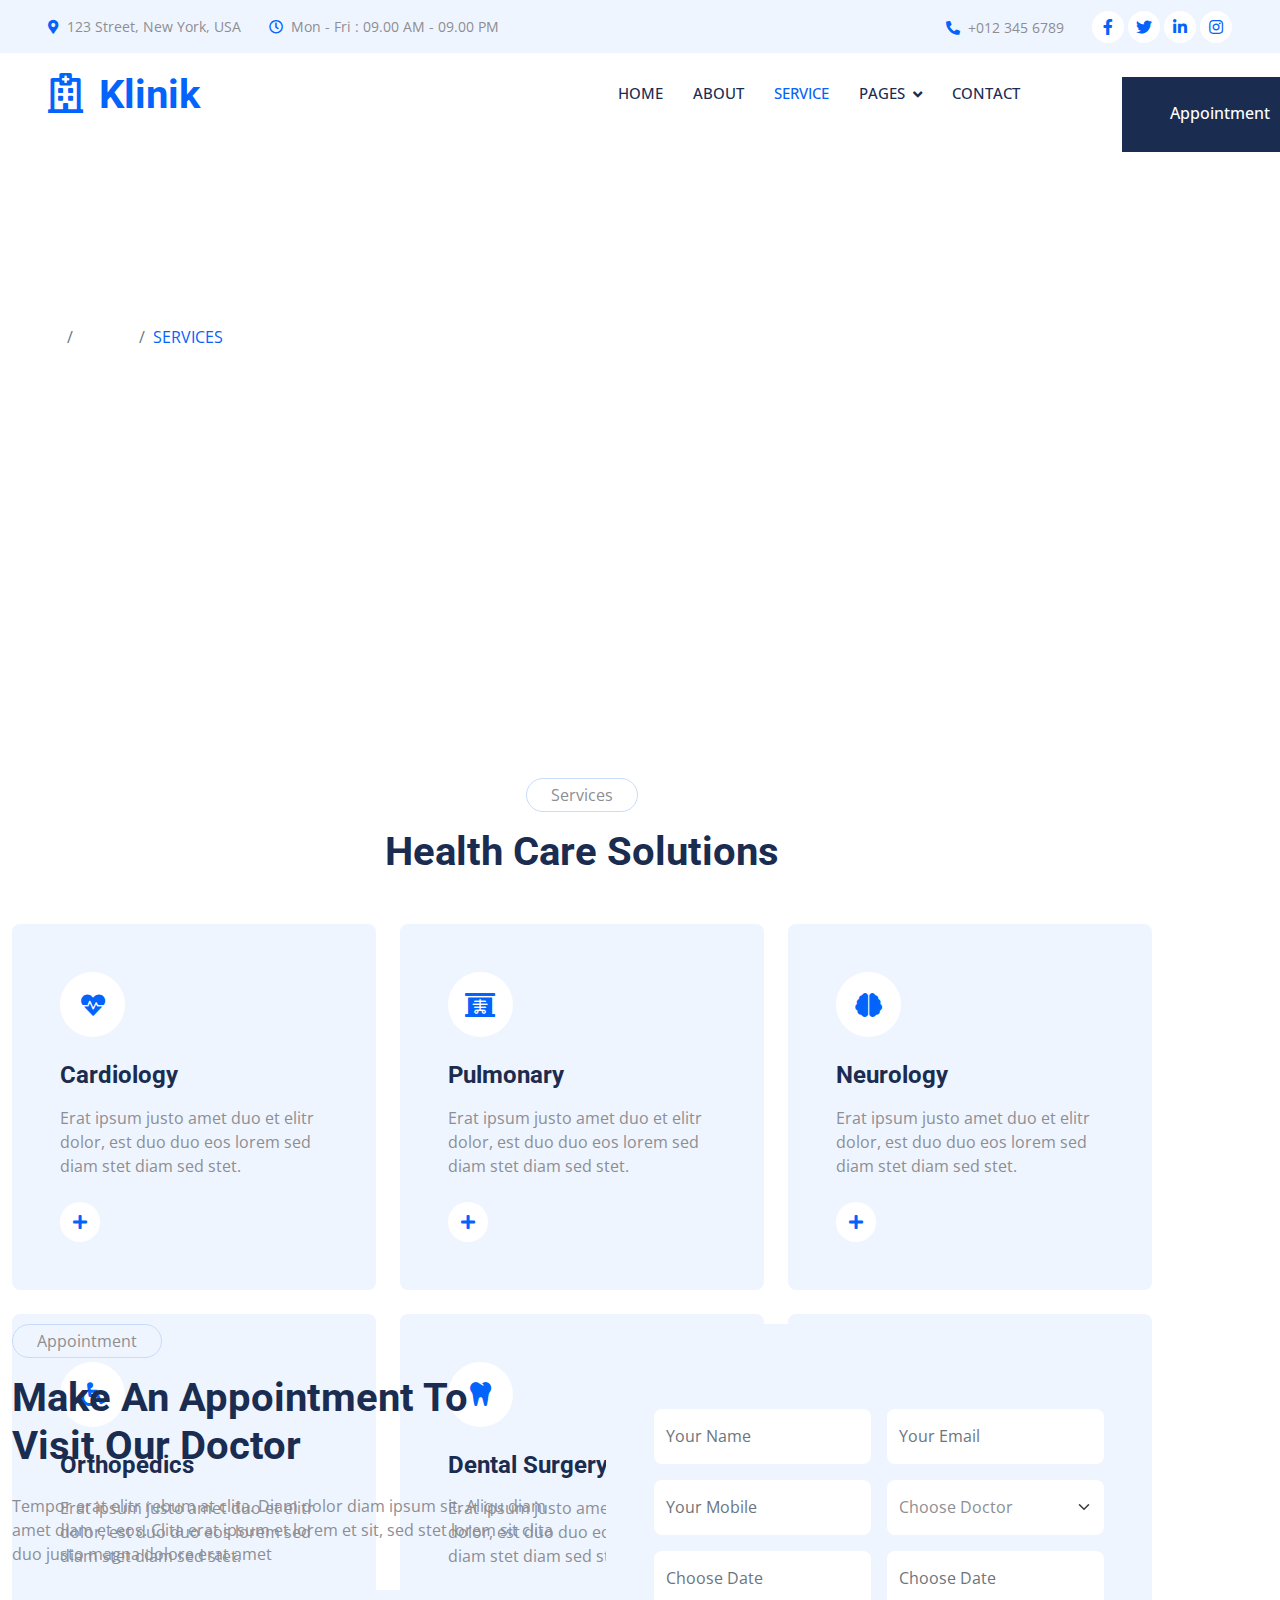
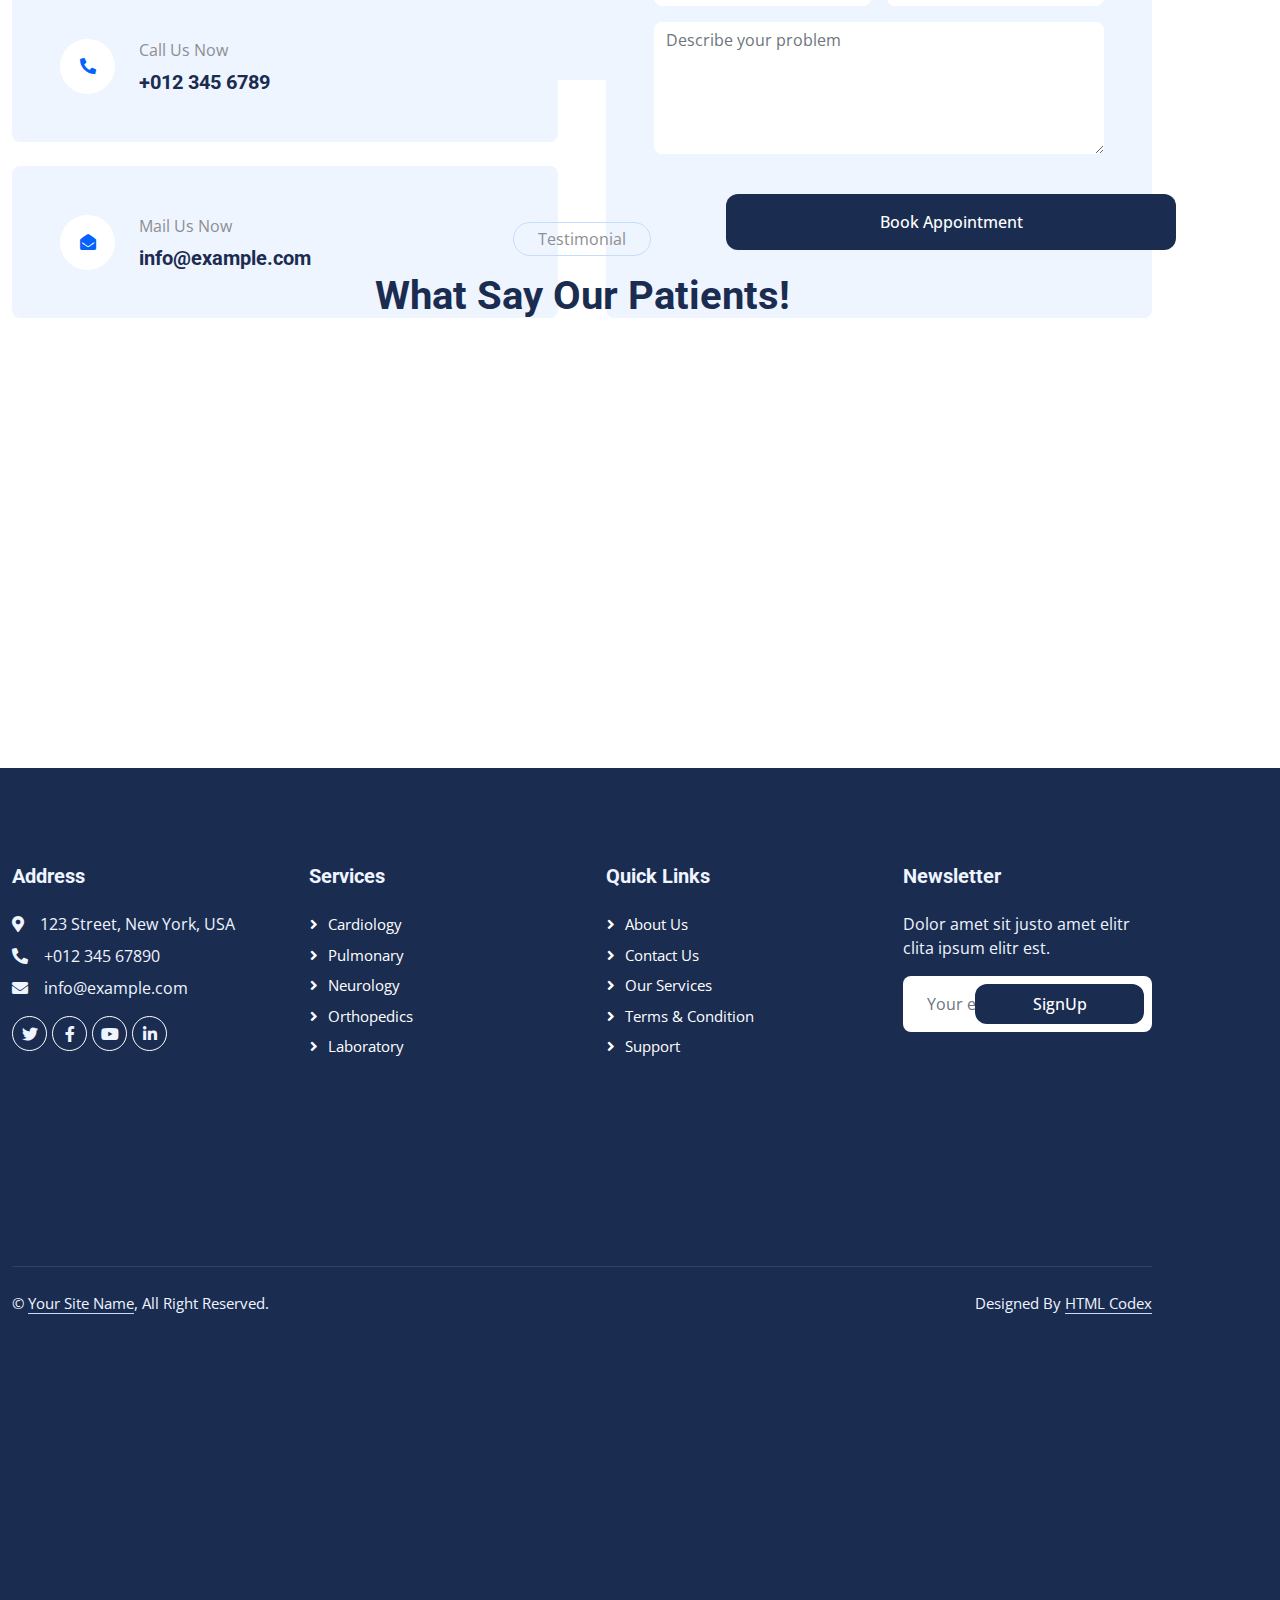
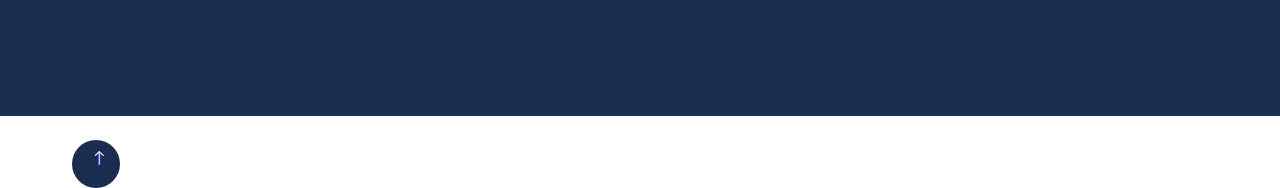
<file: service.html>
<!DOCTYPE html>
<html lang="en">

<head>
    <meta charset="utf-8">
    <title>Klinik - Clinic Website Template</title>
    <meta content="width=device-width, initial-scale=1.0" name="viewport">
    <meta content="" name="keywords">
    <meta content="" name="description">

    <!-- Favicon -->
    <link href="img/favicon.ico" rel="icon">

    <!-- Google Web Fonts -->
    <link rel="preconnect" href="https://fonts.googleapis.com">
    <link rel="preconnect" href="https://fonts.gstatic.com" crossorigin>
    <link href="https://fonts.googleapis.com/css2?family=Open+Sans:wght@400;500&family=Roboto:wght@500;700;900&display=swap" rel="stylesheet"> 

    <!-- Icon Font Stylesheet -->
    <link href="https://cdnjs.cloudflare.com/ajax/libs/font-awesome/5.10.0/css/all.min.css" rel="stylesheet">
    <link href="https://cdn.jsdelivr.net/npm/bootstrap-icons@1.4.1/font/bootstrap-icons.css" rel="stylesheet">

    <!-- Libraries Stylesheet -->
    <link href="lib/animate/animate.min.css" rel="stylesheet">
    <link href="lib/owlcarousel/assets/owl.carousel.min.css" rel="stylesheet">
    <link href="lib/tempusdominus/css/tempusdominus-bootstrap-4.min.css" rel="stylesheet" />

    <!-- Customized Bootstrap Stylesheet -->
    <link href="css/bootstrap.min.css" rel="stylesheet">

    <!-- Template Stylesheet -->
    <link href="css/style.css" rel="stylesheet">
</head>

<body>
    <!-- Spinner Start -->
    <div id="spinner" class="show bg-white position-fixed translate-middle w-100 vh-100 top-50 start-50 d-flex align-items-center justify-content-center">
        <div class="spinner-grow text-primary" style="width: 3rem; height: 3rem;" role="status">
            <span class="sr-only">Loading...</span>
        </div>
    </div>
    <!-- Spinner End -->


    <!-- Topbar Start -->
    <div class="container-fluid bg-light p-0 wow fadeIn" data-wow-delay="0.1s">
        <div class="row gx-0 d-none d-lg-flex">
            <div class="col-lg-7 px-5 text-start">
                <div class="h-100 d-inline-flex align-items-center py-3 me-4">
                    <small class="fa fa-map-marker-alt text-primary me-2"></small>
                    <small>123 Street, New York, USA</small>
                </div>
                <div class="h-100 d-inline-flex align-items-center py-3">
                    <small class="far fa-clock text-primary me-2"></small>
                    <small>Mon - Fri : 09.00 AM - 09.00 PM</small>
                </div>
            </div>
            <div class="col-lg-5 px-5 text-end">
                <div class="h-100 d-inline-flex align-items-center py-3 me-4">
                    <small class="fa fa-phone-alt text-primary me-2"></small>
                    <small>+012 345 6789</small>
                </div>
                <div class="h-100 d-inline-flex align-items-center">
                    <a class="btn btn-sm-square rounded-circle bg-white text-primary me-1" href=""><i class="fab fa-facebook-f"></i></a>
                    <a class="btn btn-sm-square rounded-circle bg-white text-primary me-1" href=""><i class="fab fa-twitter"></i></a>
                    <a class="btn btn-sm-square rounded-circle bg-white text-primary me-1" href=""><i class="fab fa-linkedin-in"></i></a>
                    <a class="btn btn-sm-square rounded-circle bg-white text-primary me-0" href=""><i class="fab fa-instagram"></i></a>
                </div>
            </div>
        </div>
    </div>
    <!-- Topbar End -->


    <!-- Navbar Start -->
    <nav class="navbar navbar-expand-lg bg-white navbar-light sticky-top p-0 wow fadeIn" data-wow-delay="0.1s">
        <a href="index.html" class="navbar-brand d-flex align-items-center px-4 px-lg-5">
            <h1 class="m-0 text-primary"><i class="far fa-hospital me-3"></i>Klinik</h1>
        </a>
        <button type="button" class="navbar-toggler me-4" data-bs-toggle="collapse" data-bs-target="#navbarCollapse">
            <span class="navbar-toggler-icon"></span>
        </button>
        <div class="collapse navbar-collapse" id="navbarCollapse">
            <div class="navbar-nav ms-auto p-4 p-lg-0">
                <a href="index.html" class="nav-item nav-link">Home</a>
                <a href="about.html" class="nav-item nav-link">About</a>
                <a href="service.html" class="nav-item nav-link active">Service</a>
                <div class="nav-item dropdown">
                    <a href="#" class="nav-link dropdown-toggle" data-bs-toggle="dropdown">Pages</a>
                    <div class="dropdown-menu rounded-0 rounded-bottom m-0">
                        <a href="feature.html" class="dropdown-item">Feature</a>
                        <a href="team.html" class="dropdown-item">Our Doctor</a>
                        <a href="appointment.html" class="dropdown-item">Appointment</a>
                        <a href="testimonial.html" class="dropdown-item">Testimonial</a>
                        <a href="404.html" class="dropdown-item">404 Page</a>
                    </div>
                </div>
                <a href="contact.html" class="nav-item nav-link">Contact</a>
            </div>
            <a href="" class="btn btn-primary rounded-0 py-4 px-lg-5 d-none d-lg-block">Appointment<i class="fa fa-arrow-right ms-3"></i></a>
        </div>
    </nav>
    <!-- Navbar End -->


    <!-- Page Header Start -->
    <div class="container-fluid page-header py-5 mb-5 wow fadeIn" data-wow-delay="0.1s">
        <div class="container py-5">
            <h1 class="display-3 text-white mb-3 animated slideInDown">Services</h1>
            <nav aria-label="breadcrumb animated slideInDown">
                <ol class="breadcrumb text-uppercase mb-0">
                    <li class="breadcrumb-item"><a class="text-white" href="#">Home</a></li>
                    <li class="breadcrumb-item"><a class="text-white" href="#">Pages</a></li>
                    <li class="breadcrumb-item text-primary active" aria-current="page">Services</li>
                </ol>
            </nav>
        </div>
    </div>
    <!-- Page Header End -->


    <!-- Service Start -->
    <div class="container-xxl py-5">
        <div class="container">
            <div class="text-center mx-auto mb-5 wow fadeInUp" data-wow-delay="0.1s" style="max-width: 600px;">
                <p class="d-inline-block border rounded-pill py-1 px-4">Services</p>
                <h1>Health Care Solutions</h1>
            </div>
            <div class="row g-4">
                <div class="col-lg-4 col-md-6 wow fadeInUp" data-wow-delay="0.1s">
                    <div class="service-item bg-light rounded h-100 p-5">
                        <div class="d-inline-flex align-items-center justify-content-center bg-white rounded-circle mb-4" style="width: 65px; height: 65px;">
                            <i class="fa fa-heartbeat text-primary fs-4"></i>
                        </div>
                        <h4 class="mb-3">Cardiology</h4>
                        <p class="mb-4">Erat ipsum justo amet duo et elitr dolor, est duo duo eos lorem sed diam stet diam sed stet.</p>
                        <a class="btn" href=""><i class="fa fa-plus text-primary me-3"></i>Read More</a>
                    </div>
                </div>
                <div class="col-lg-4 col-md-6 wow fadeInUp" data-wow-delay="0.3s">
                    <div class="service-item bg-light rounded h-100 p-5">
                        <div class="d-inline-flex align-items-center justify-content-center bg-white rounded-circle mb-4" style="width: 65px; height: 65px;">
                            <i class="fa fa-x-ray text-primary fs-4"></i>
                        </div>
                        <h4 class="mb-3">Pulmonary</h4>
                        <p class="mb-4">Erat ipsum justo amet duo et elitr dolor, est duo duo eos lorem sed diam stet diam sed stet.</p>
                        <a class="btn" href=""><i class="fa fa-plus text-primary me-3"></i>Read More</a>
                    </div>
                </div>
                <div class="col-lg-4 col-md-6 wow fadeInUp" data-wow-delay="0.5s">
                    <div class="service-item bg-light rounded h-100 p-5">
                        <div class="d-inline-flex align-items-center justify-content-center bg-white rounded-circle mb-4" style="width: 65px; height: 65px;">
                            <i class="fa fa-brain text-primary fs-4"></i>
                        </div>
                        <h4 class="mb-3">Neurology</h4>
                        <p class="mb-4">Erat ipsum justo amet duo et elitr dolor, est duo duo eos lorem sed diam stet diam sed stet.</p>
                        <a class="btn" href=""><i class="fa fa-plus text-primary me-3"></i>Read More</a>
                    </div>
                </div>
                <div class="col-lg-4 col-md-6 wow fadeInUp" data-wow-delay="0.1s">
                    <div class="service-item bg-light rounded h-100 p-5">
                        <div class="d-inline-flex align-items-center justify-content-center bg-white rounded-circle mb-4" style="width: 65px; height: 65px;">
                            <i class="fa fa-wheelchair text-primary fs-4"></i>
                        </div>
                        <h4 class="mb-3">Orthopedics</h4>
                        <p class="mb-4">Erat ipsum justo amet duo et elitr dolor, est duo duo eos lorem sed diam stet diam sed stet.</p>
                        <a class="btn" href=""><i class="fa fa-plus text-primary me-3"></i>Read More</a>
                    </div>
                </div>
                <div class="col-lg-4 col-md-6 wow fadeInUp" data-wow-delay="0.3s">
                    <div class="service-item bg-light rounded h-100 p-5">
                        <div class="d-inline-flex align-items-center justify-content-center bg-white rounded-circle mb-4" style="width: 65px; height: 65px;">
                            <i class="fa fa-tooth text-primary fs-4"></i>
                        </div>
                        <h4 class="mb-3">Dental Surgery</h4>
                        <p class="mb-4">Erat ipsum justo amet duo et elitr dolor, est duo duo eos lorem sed diam stet diam sed stet.</p>
                        <a class="btn" href=""><i class="fa fa-plus text-primary me-3"></i>Read More</a>
                    </div>
                </div>
                <div class="col-lg-4 col-md-6 wow fadeInUp" data-wow-delay="0.5s">
                    <div class="service-item bg-light rounded h-100 p-5">
                        <div class="d-inline-flex align-items-center justify-content-center bg-white rounded-circle mb-4" style="width: 65px; height: 65px;">
                            <i class="fa fa-vials text-primary fs-4"></i>
                        </div>
                        <h4 class="mb-3">Laboratory</h4>
                        <p class="mb-4">Erat ipsum justo amet duo et elitr dolor, est duo duo eos lorem sed diam stet diam sed stet.</p>
                        <a class="btn" href=""><i class="fa fa-plus text-primary me-3"></i>Read More</a>
                    </div>
                </div>
            </div>
        </div>
    </div>
    <!-- Service End -->


    <!-- Appointment Start -->
    <div class="container-xxl py-5">
        <div class="container">
            <div class="row g-5">
                <div class="col-lg-6 wow fadeInUp" data-wow-delay="0.1s">
                    <p class="d-inline-block border rounded-pill py-1 px-4">Appointment</p>
                    <h1 class="mb-4">Make An Appointment To Visit Our Doctor</h1>
                    <p class="mb-4">Tempor erat elitr rebum at clita. Diam dolor diam ipsum sit. Aliqu diam amet diam et eos. Clita erat ipsum et lorem et sit, sed stet lorem sit clita duo justo magna dolore erat amet</p>
                    <div class="bg-light rounded d-flex align-items-center p-5 mb-4">
                        <div class="d-flex flex-shrink-0 align-items-center justify-content-center rounded-circle bg-white" style="width: 55px; height: 55px;">
                            <i class="fa fa-phone-alt text-primary"></i>
                        </div>
                        <div class="ms-4">
                            <p class="mb-2">Call Us Now</p>
                            <h5 class="mb-0">+012 345 6789</h5>
                        </div>
                    </div>
                    <div class="bg-light rounded d-flex align-items-center p-5">
                        <div class="d-flex flex-shrink-0 align-items-center justify-content-center rounded-circle bg-white" style="width: 55px; height: 55px;">
                            <i class="fa fa-envelope-open text-primary"></i>
                        </div>
                        <div class="ms-4">
                            <p class="mb-2">Mail Us Now</p>
                            <h5 class="mb-0">info@example.com</h5>
                        </div>
                    </div>
                </div>
                <div class="col-lg-6 wow fadeInUp" data-wow-delay="0.5s">
                    <div class="bg-light rounded h-100 d-flex align-items-center p-5">
                        <form>
                            <div class="row g-3">
                                <div class="col-12 col-sm-6">
                                    <input type="text" class="form-control border-0" placeholder="Your Name" style="height: 55px;">
                                </div>
                                <div class="col-12 col-sm-6">
                                    <input type="email" class="form-control border-0" placeholder="Your Email" style="height: 55px;">
                                </div>
                                <div class="col-12 col-sm-6">
                                    <input type="text" class="form-control border-0" placeholder="Your Mobile" style="height: 55px;">
                                </div>
                                <div class="col-12 col-sm-6">
                                    <select class="form-select border-0" style="height: 55px;">
                                        <option selected>Choose Doctor</option>
                                        <option value="1">Doctor 1</option>
                                        <option value="2">Doctor 2</option>
                                        <option value="3">Doctor 3</option>
                                    </select>
                                </div>
                                <div class="col-12 col-sm-6">
                                    <div class="date" id="date" data-target-input="nearest">
                                        <input type="text"
                                            class="form-control border-0 datetimepicker-input"
                                            placeholder="Choose Date" data-target="#date" data-toggle="datetimepicker" style="height: 55px;">
                                    </div>
                                </div>
                                <div class="col-12 col-sm-6">
                                    <div class="time" id="time" data-target-input="nearest">
                                        <input type="text"
                                            class="form-control border-0 datetimepicker-input"
                                            placeholder="Choose Date" data-target="#time" data-toggle="datetimepicker" style="height: 55px;">
                                    </div>
                                </div>
                                <div class="col-12">
                                    <textarea class="form-control border-0" rows="5" placeholder="Describe your problem"></textarea>
                                </div>
                                <div class="col-12">
                                    <button class="btn btn-primary w-100 py-3" type="submit">Book Appointment</button>
                                </div>
                            </div>
                        </form>
                    </div>
                </div>
            </div>
        </div>
    </div>
    <!-- Appointment End -->


    <!-- Testimonial Start -->
    <div class="container-xxl py-5">
        <div class="container">
            <div class="text-center mx-auto mb-5 wow fadeInUp" data-wow-delay="0.1s" style="max-width: 600px;">
                <p class="d-inline-block border rounded-pill py-1 px-4">Testimonial</p>
                <h1>What Say Our Patients!</h1>
            </div>
            <div class="owl-carousel testimonial-carousel wow fadeInUp" data-wow-delay="0.1s">
                <div class="testimonial-item text-center">
                    <img class="img-fluid bg-light rounded-circle p-2 mx-auto mb-4" src="img/testimonial-1.jpg" style="width: 100px; height: 100px;">
                    <div class="testimonial-text rounded text-center p-4">
                        <p>Clita clita tempor justo dolor ipsum amet kasd amet duo justo duo duo labore sed sed. Magna ut diam sit et amet stet eos sed clita erat magna elitr erat sit sit erat at rebum justo sea clita.</p>
                        <h5 class="mb-1">Patient Name</h5>
                        <span class="fst-italic">Profession</span>
                    </div>
                </div>
                <div class="testimonial-item text-center">
                    <img class="img-fluid bg-light rounded-circle p-2 mx-auto mb-4" src="img/testimonial-2.jpg" style="width: 100px; height: 100px;">
                    <div class="testimonial-text rounded text-center p-4">
                        <p>Clita clita tempor justo dolor ipsum amet kasd amet duo justo duo duo labore sed sed. Magna ut diam sit et amet stet eos sed clita erat magna elitr erat sit sit erat at rebum justo sea clita.</p>
                        <h5 class="mb-1">Patient Name</h5>
                        <span class="fst-italic">Profession</span>
                    </div>
                </div>
                <div class="testimonial-item text-center">
                    <img class="img-fluid bg-light rounded-circle p-2 mx-auto mb-4" src="img/testimonial-3.jpg" style="width: 100px; height: 100px;">
                    <div class="testimonial-text rounded text-center p-4">
                        <p>Clita clita tempor justo dolor ipsum amet kasd amet duo justo duo duo labore sed sed. Magna ut diam sit et amet stet eos sed clita erat magna elitr erat sit sit erat at rebum justo sea clita.</p>
                        <h5 class="mb-1">Patient Name</h5>
                        <span class="fst-italic">Profession</span>
                    </div>
                </div>
            </div>
        </div>
    </div>
    <!-- Testimonial End -->
        

    <!-- Footer Start -->
    <div class="container-fluid bg-dark text-light footer mt-5 pt-5 wow fadeIn" data-wow-delay="0.1s">
        <div class="container py-5">
            <div class="row g-5">
                <div class="col-lg-3 col-md-6">
                    <h5 class="text-light mb-4">Address</h5>
                    <p class="mb-2"><i class="fa fa-map-marker-alt me-3"></i>123 Street, New York, USA</p>
                    <p class="mb-2"><i class="fa fa-phone-alt me-3"></i>+012 345 67890</p>
                    <p class="mb-2"><i class="fa fa-envelope me-3"></i>info@example.com</p>
                    <div class="d-flex pt-2">
                        <a class="btn btn-outline-light btn-social rounded-circle" href=""><i class="fab fa-twitter"></i></a>
                        <a class="btn btn-outline-light btn-social rounded-circle" href=""><i class="fab fa-facebook-f"></i></a>
                        <a class="btn btn-outline-light btn-social rounded-circle" href=""><i class="fab fa-youtube"></i></a>
                        <a class="btn btn-outline-light btn-social rounded-circle" href=""><i class="fab fa-linkedin-in"></i></a>
                    </div>
                </div>
                <div class="col-lg-3 col-md-6">
                    <h5 class="text-light mb-4">Services</h5>
                    <a class="btn btn-link" href="">Cardiology</a>
                    <a class="btn btn-link" href="">Pulmonary</a>
                    <a class="btn btn-link" href="">Neurology</a>
                    <a class="btn btn-link" href="">Orthopedics</a>
                    <a class="btn btn-link" href="">Laboratory</a>
                </div>
                <div class="col-lg-3 col-md-6">
                    <h5 class="text-light mb-4">Quick Links</h5>
                    <a class="btn btn-link" href="">About Us</a>
                    <a class="btn btn-link" href="">Contact Us</a>
                    <a class="btn btn-link" href="">Our Services</a>
                    <a class="btn btn-link" href="">Terms & Condition</a>
                    <a class="btn btn-link" href="">Support</a>
                </div>
                <div class="col-lg-3 col-md-6">
                    <h5 class="text-light mb-4">Newsletter</h5>
                    <p>Dolor amet sit justo amet elitr clita ipsum elitr est.</p>
                    <div class="position-relative mx-auto" style="max-width: 400px;">
                        <input class="form-control border-0 w-100 py-3 ps-4 pe-5" type="text" placeholder="Your email">
                        <button type="button" class="btn btn-primary py-2 position-absolute top-0 end-0 mt-2 me-2">SignUp</button>
                    </div>
                </div>
            </div>
        </div>
        <div class="container">
            <div class="copyright">
                <div class="row">
                    <div class="col-md-6 text-center text-md-start mb-3 mb-md-0">
                        &copy; <a class="border-bottom" href="#">Your Site Name</a>, All Right Reserved.
                    </div>
                    <div class="col-md-6 text-center text-md-end">
                        <!--/*** This template is free as long as you keep the footer author’s credit link/attribution link/backlink. If you'd like to use the template without the footer author’s credit link/attribution link/backlink, you can purchase the Credit Removal License from "https://htmlcodex.com/credit-removal". Thank you for your support. ***/-->
                        Designed By <a class="border-bottom" href="https://htmlcodex.com">HTML Codex</a>
                    </div>
                </div>
            </div>
        </div>
    </div>
    <!-- Footer End -->


    <!-- Back to Top -->
    <a href="#" class="btn btn-lg btn-primary btn-lg-square rounded-circle back-to-top"><i class="bi bi-arrow-up"></i></a>


    <!-- JavaScript Libraries -->
    <script src="https://code.jquery.com/jquery-3.4.1.min.js"></script>
    <script src="https://cdn.jsdelivr.net/npm/bootstrap@5.0.0/dist/js/bootstrap.bundle.min.js"></script>
    <script src="lib/wow/wow.min.js"></script>
    <script src="lib/easing/easing.min.js"></script>
    <script src="lib/waypoints/waypoints.min.js"></script>
    <script src="lib/counterup/counterup.min.js"></script>
    <script src="lib/owlcarousel/owl.carousel.min.js"></script>
    <script src="lib/tempusdominus/js/moment.min.js"></script>
    <script src="lib/tempusdominus/js/moment-timezone.min.js"></script>
    <script src="lib/tempusdominus/js/tempusdominus-bootstrap-4.min.js"></script>

    <!-- Template Javascript -->
    <script src="js/main.js"></script>
</body>

</html>
</file>
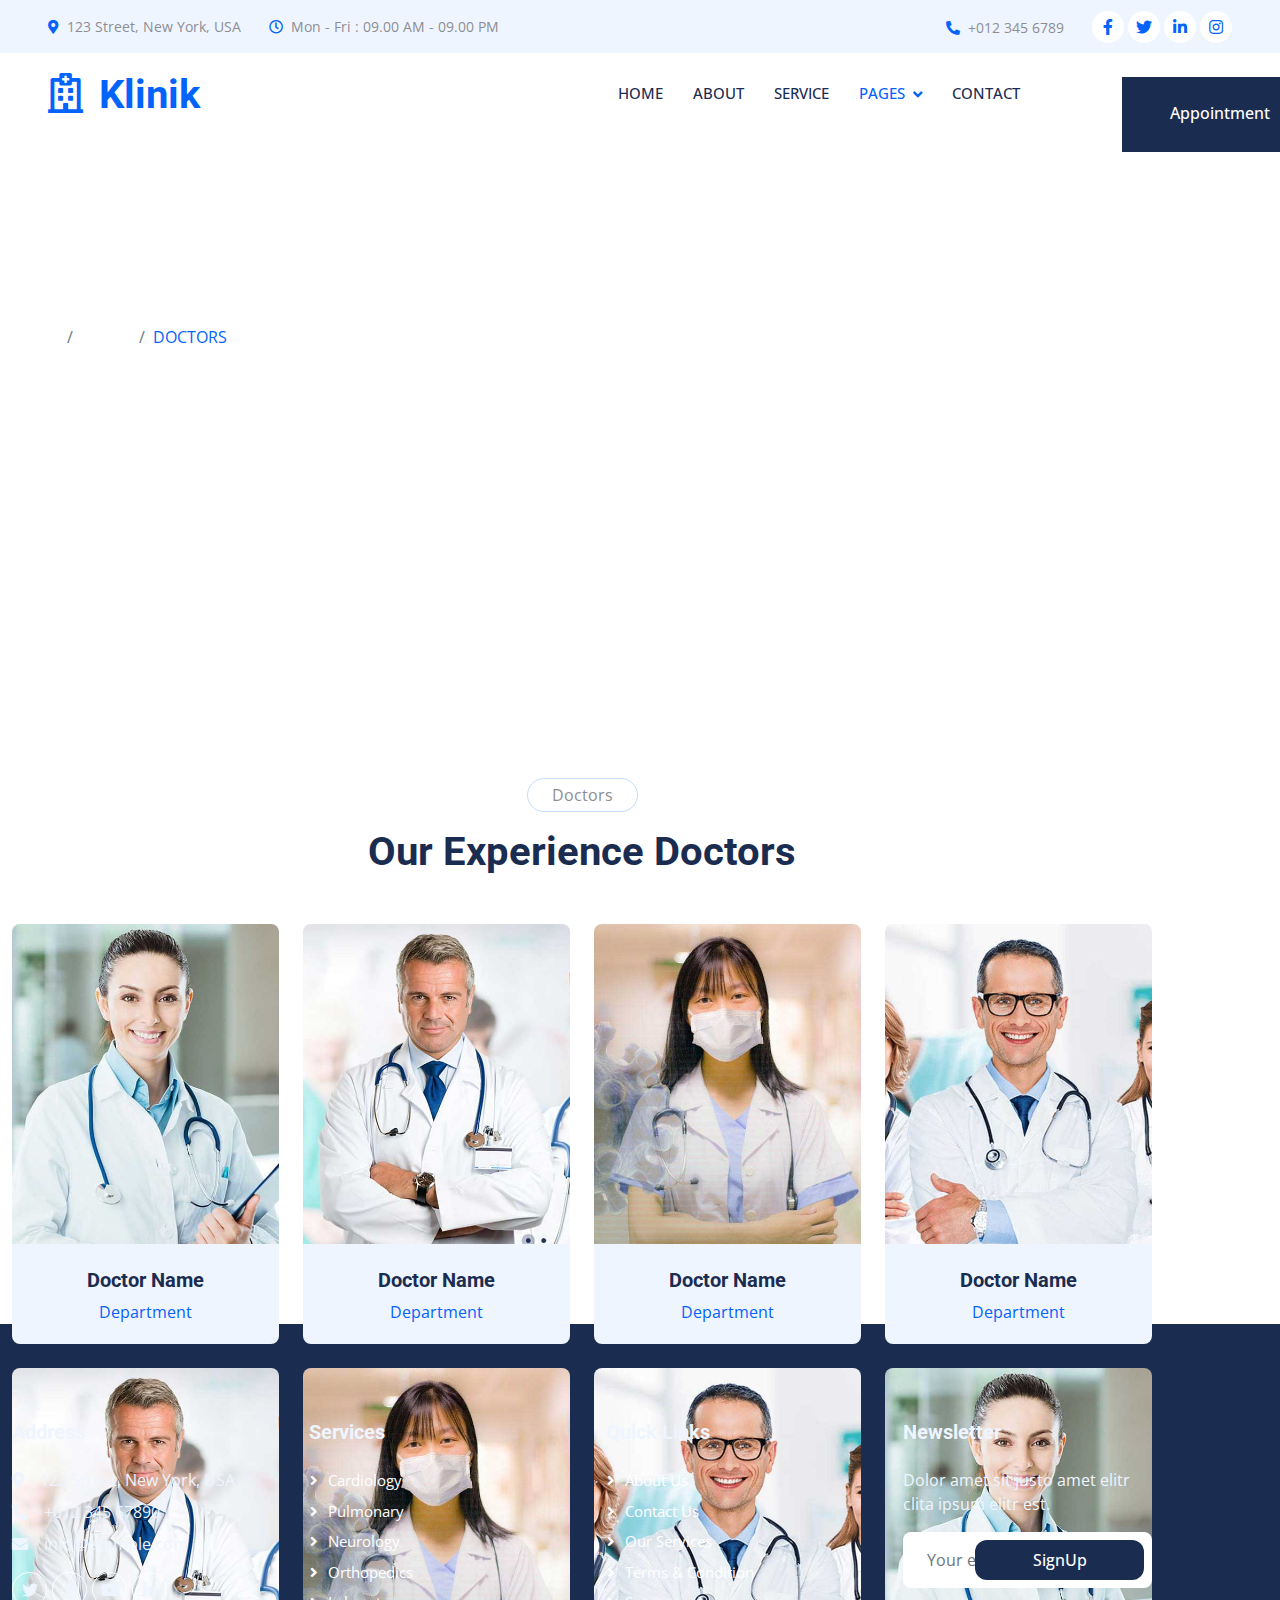
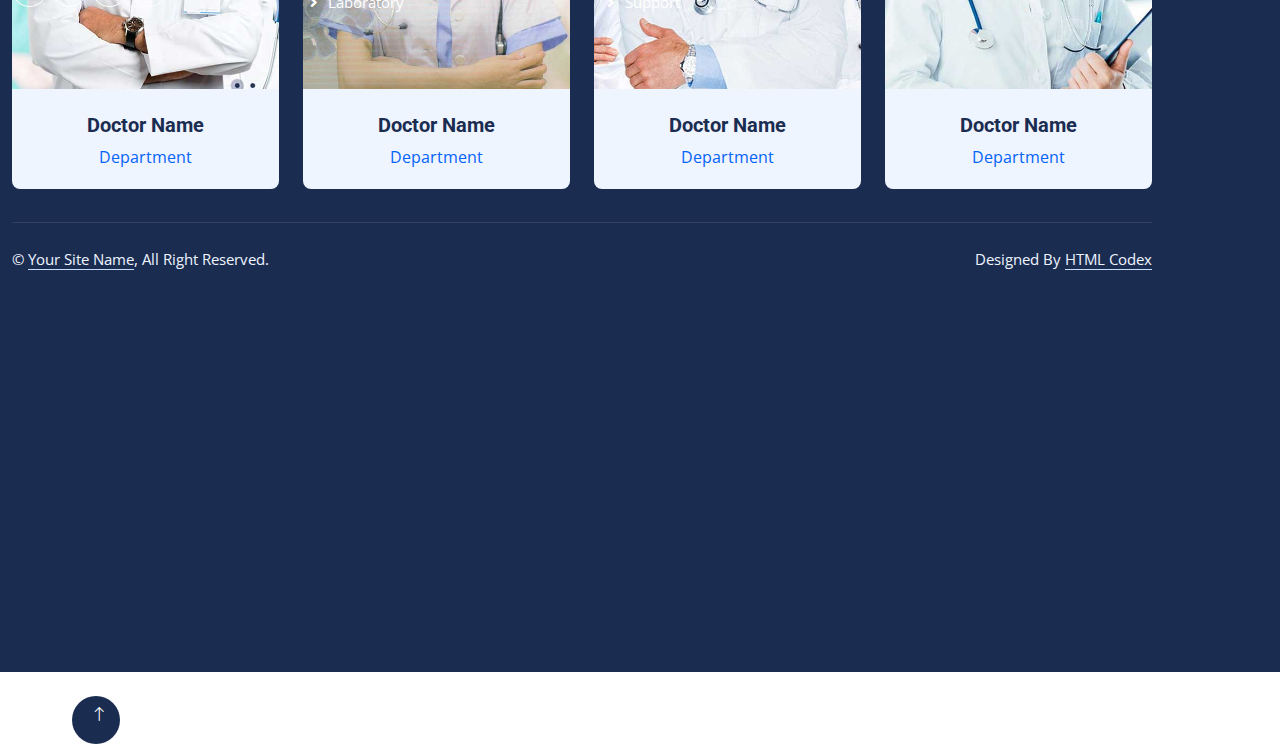
<file: team.html>
<!DOCTYPE html>
<html lang="en">

<head>
    <meta charset="utf-8">
    <title>Klinik - Clinic Website Template</title>
    <meta content="width=device-width, initial-scale=1.0" name="viewport">
    <meta content="" name="keywords">
    <meta content="" name="description">

    <!-- Favicon -->
    <link href="img/favicon.ico" rel="icon">

    <!-- Google Web Fonts -->
    <link rel="preconnect" href="https://fonts.googleapis.com">
    <link rel="preconnect" href="https://fonts.gstatic.com" crossorigin>
    <link href="https://fonts.googleapis.com/css2?family=Open+Sans:wght@400;500&family=Roboto:wght@500;700;900&display=swap" rel="stylesheet"> 

    <!-- Icon Font Stylesheet -->
    <link href="https://cdnjs.cloudflare.com/ajax/libs/font-awesome/5.10.0/css/all.min.css" rel="stylesheet">
    <link href="https://cdn.jsdelivr.net/npm/bootstrap-icons@1.4.1/font/bootstrap-icons.css" rel="stylesheet">

    <!-- Libraries Stylesheet -->
    <link href="lib/animate/animate.min.css" rel="stylesheet">
    <link href="lib/owlcarousel/assets/owl.carousel.min.css" rel="stylesheet">
    <link href="lib/tempusdominus/css/tempusdominus-bootstrap-4.min.css" rel="stylesheet" />

    <!-- Customized Bootstrap Stylesheet -->
    <link href="css/bootstrap.min.css" rel="stylesheet">

    <!-- Template Stylesheet -->
    <link href="css/style.css" rel="stylesheet">
</head>

<body>
    <!-- Spinner Start -->
    <div id="spinner" class="show bg-white position-fixed translate-middle w-100 vh-100 top-50 start-50 d-flex align-items-center justify-content-center">
        <div class="spinner-grow text-primary" style="width: 3rem; height: 3rem;" role="status">
            <span class="sr-only">Loading...</span>
        </div>
    </div>
    <!-- Spinner End -->


    <!-- Topbar Start -->
    <div class="container-fluid bg-light p-0 wow fadeIn" data-wow-delay="0.1s">
        <div class="row gx-0 d-none d-lg-flex">
            <div class="col-lg-7 px-5 text-start">
                <div class="h-100 d-inline-flex align-items-center py-3 me-4">
                    <small class="fa fa-map-marker-alt text-primary me-2"></small>
                    <small>123 Street, New York, USA</small>
                </div>
                <div class="h-100 d-inline-flex align-items-center py-3">
                    <small class="far fa-clock text-primary me-2"></small>
                    <small>Mon - Fri : 09.00 AM - 09.00 PM</small>
                </div>
            </div>
            <div class="col-lg-5 px-5 text-end">
                <div class="h-100 d-inline-flex align-items-center py-3 me-4">
                    <small class="fa fa-phone-alt text-primary me-2"></small>
                    <small>+012 345 6789</small>
                </div>
                <div class="h-100 d-inline-flex align-items-center">
                    <a class="btn btn-sm-square rounded-circle bg-white text-primary me-1" href=""><i class="fab fa-facebook-f"></i></a>
                    <a class="btn btn-sm-square rounded-circle bg-white text-primary me-1" href=""><i class="fab fa-twitter"></i></a>
                    <a class="btn btn-sm-square rounded-circle bg-white text-primary me-1" href=""><i class="fab fa-linkedin-in"></i></a>
                    <a class="btn btn-sm-square rounded-circle bg-white text-primary me-0" href=""><i class="fab fa-instagram"></i></a>
                </div>
            </div>
        </div>
    </div>
    <!-- Topbar End -->


    <!-- Navbar Start -->
    <nav class="navbar navbar-expand-lg bg-white navbar-light sticky-top p-0 wow fadeIn" data-wow-delay="0.1s">
        <a href="index.html" class="navbar-brand d-flex align-items-center px-4 px-lg-5">
            <h1 class="m-0 text-primary"><i class="far fa-hospital me-3"></i>Klinik</h1>
        </a>
        <button type="button" class="navbar-toggler me-4" data-bs-toggle="collapse" data-bs-target="#navbarCollapse">
            <span class="navbar-toggler-icon"></span>
        </button>
        <div class="collapse navbar-collapse" id="navbarCollapse">
            <div class="navbar-nav ms-auto p-4 p-lg-0">
                <a href="index.html" class="nav-item nav-link">Home</a>
                <a href="about.html" class="nav-item nav-link">About</a>
                <a href="service.html" class="nav-item nav-link">Service</a>
                <div class="nav-item dropdown">
                    <a href="#" class="nav-link dropdown-toggle active" data-bs-toggle="dropdown">Pages</a>
                    <div class="dropdown-menu rounded-0 rounded-bottom m-0">
                        <a href="feature.html" class="dropdown-item">Feature</a>
                        <a href="team.html" class="dropdown-item active">Our Doctor</a>
                        <a href="appointment.html" class="dropdown-item">Appointment</a>
                        <a href="testimonial.html" class="dropdown-item">Testimonial</a>
                        <a href="404.html" class="dropdown-item">404 Page</a>
                    </div>
                </div>
                <a href="contact.html" class="nav-item nav-link">Contact</a>
            </div>
            <a href="" class="btn btn-primary rounded-0 py-4 px-lg-5 d-none d-lg-block">Appointment<i class="fa fa-arrow-right ms-3"></i></a>
        </div>
    </nav>
    <!-- Navbar End -->


    <!-- Page Header Start -->
    <div class="container-fluid page-header py-5 mb-5 wow fadeIn" data-wow-delay="0.1s">
        <div class="container py-5">
            <h1 class="display-3 text-white mb-3 animated slideInDown">Doctors</h1>
            <nav aria-label="breadcrumb animated slideInDown">
                <ol class="breadcrumb text-uppercase mb-0">
                    <li class="breadcrumb-item"><a class="text-white" href="#">Home</a></li>
                    <li class="breadcrumb-item"><a class="text-white" href="#">Pages</a></li>
                    <li class="breadcrumb-item text-primary active" aria-current="page">Doctors</li>
                </ol>
            </nav>
        </div>
    </div>
    <!-- Page Header End -->


    <!-- Team Start -->
    <div class="container-xxl py-5">
        <div class="container">
            <div class="text-center mx-auto mb-5 wow fadeInUp" data-wow-delay="0.1s" style="max-width: 600px;">
                <p class="d-inline-block border rounded-pill py-1 px-4">Doctors</p>
                <h1>Our Experience Doctors</h1>
            </div>
            <div class="row g-4">
                <div class="col-lg-3 col-md-6 wow fadeInUp" data-wow-delay="0.1s">
                    <div class="team-item position-relative rounded overflow-hidden">
                        <div class="overflow-hidden">
                            <img class="img-fluid" src="img/team-1.jpg" alt="">
                        </div>
                        <div class="team-text bg-light text-center p-4">
                            <h5>Doctor Name</h5>
                            <p class="text-primary">Department</p>
                            <div class="team-social text-center">
                                <a class="btn btn-square" href=""><i class="fab fa-facebook-f"></i></a>
                                <a class="btn btn-square" href=""><i class="fab fa-twitter"></i></a>
                                <a class="btn btn-square" href=""><i class="fab fa-instagram"></i></a>
                            </div>
                        </div>
                    </div>
                </div>
                <div class="col-lg-3 col-md-6 wow fadeInUp" data-wow-delay="0.3s">
                    <div class="team-item position-relative rounded overflow-hidden">
                        <div class="overflow-hidden">
                            <img class="img-fluid" src="img/team-2.jpg" alt="">
                        </div>
                        <div class="team-text bg-light text-center p-4">
                            <h5>Doctor Name</h5>
                            <p class="text-primary">Department</p>
                            <div class="team-social text-center">
                                <a class="btn btn-square" href=""><i class="fab fa-facebook-f"></i></a>
                                <a class="btn btn-square" href=""><i class="fab fa-twitter"></i></a>
                                <a class="btn btn-square" href=""><i class="fab fa-instagram"></i></a>
                            </div>
                        </div>
                    </div>
                </div>
                <div class="col-lg-3 col-md-6 wow fadeInUp" data-wow-delay="0.5s">
                    <div class="team-item position-relative rounded overflow-hidden">
                        <div class="overflow-hidden">
                            <img class="img-fluid" src="img/team-3.jpg" alt="">
                        </div>
                        <div class="team-text bg-light text-center p-4">
                            <h5>Doctor Name</h5>
                            <p class="text-primary">Department</p>
                            <div class="team-social text-center">
                                <a class="btn btn-square" href=""><i class="fab fa-facebook-f"></i></a>
                                <a class="btn btn-square" href=""><i class="fab fa-twitter"></i></a>
                                <a class="btn btn-square" href=""><i class="fab fa-instagram"></i></a>
                            </div>
                        </div>
                    </div>
                </div>
                <div class="col-lg-3 col-md-6 wow fadeInUp" data-wow-delay="0.7s">
                    <div class="team-item position-relative rounded overflow-hidden">
                        <div class="overflow-hidden">
                            <img class="img-fluid" src="img/team-4.jpg" alt="">
                        </div>
                        <div class="team-text bg-light text-center p-4">
                            <h5>Doctor Name</h5>
                            <p class="text-primary">Department</p>
                            <div class="team-social text-center">
                                <a class="btn btn-square" href=""><i class="fab fa-facebook-f"></i></a>
                                <a class="btn btn-square" href=""><i class="fab fa-twitter"></i></a>
                                <a class="btn btn-square" href=""><i class="fab fa-instagram"></i></a>
                            </div>
                        </div>
                    </div>
                </div>
                <div class="col-lg-3 col-md-6 wow fadeInUp" data-wow-delay="0.1s">
                    <div class="team-item position-relative rounded overflow-hidden">
                        <div class="overflow-hidden">
                            <img class="img-fluid" src="img/team-2.jpg" alt="">
                        </div>
                        <div class="team-text bg-light text-center p-4">
                            <h5>Doctor Name</h5>
                            <p class="text-primary">Department</p>
                            <div class="team-social text-center">
                                <a class="btn btn-square" href=""><i class="fab fa-facebook-f"></i></a>
                                <a class="btn btn-square" href=""><i class="fab fa-twitter"></i></a>
                                <a class="btn btn-square" href=""><i class="fab fa-instagram"></i></a>
                            </div>
                        </div>
                    </div>
                </div>
                <div class="col-lg-3 col-md-6 wow fadeInUp" data-wow-delay="0.3s">
                    <div class="team-item position-relative rounded overflow-hidden">
                        <div class="overflow-hidden">
                            <img class="img-fluid" src="img/team-3.jpg" alt="">
                        </div>
                        <div class="team-text bg-light text-center p-4">
                            <h5>Doctor Name</h5>
                            <p class="text-primary">Department</p>
                            <div class="team-social text-center">
                                <a class="btn btn-square" href=""><i class="fab fa-facebook-f"></i></a>
                                <a class="btn btn-square" href=""><i class="fab fa-twitter"></i></a>
                                <a class="btn btn-square" href=""><i class="fab fa-instagram"></i></a>
                            </div>
                        </div>
                    </div>
                </div>
                <div class="col-lg-3 col-md-6 wow fadeInUp" data-wow-delay="0.5s">
                    <div class="team-item position-relative rounded overflow-hidden">
                        <div class="overflow-hidden">
                            <img class="img-fluid" src="img/team-4.jpg" alt="">
                        </div>
                        <div class="team-text bg-light text-center p-4">
                            <h5>Doctor Name</h5>
                            <p class="text-primary">Department</p>
                            <div class="team-social text-center">
                                <a class="btn btn-square" href=""><i class="fab fa-facebook-f"></i></a>
                                <a class="btn btn-square" href=""><i class="fab fa-twitter"></i></a>
                                <a class="btn btn-square" href=""><i class="fab fa-instagram"></i></a>
                            </div>
                        </div>
                    </div>
                </div>
                <div class="col-lg-3 col-md-6 wow fadeInUp" data-wow-delay="0.7s">
                    <div class="team-item position-relative rounded overflow-hidden">
                        <div class="overflow-hidden">
                            <img class="img-fluid" src="img/team-1.jpg" alt="">
                        </div>
                        <div class="team-text bg-light text-center p-4">
                            <h5>Doctor Name</h5>
                            <p class="text-primary">Department</p>
                            <div class="team-social text-center">
                                <a class="btn btn-square" href=""><i class="fab fa-facebook-f"></i></a>
                                <a class="btn btn-square" href=""><i class="fab fa-twitter"></i></a>
                                <a class="btn btn-square" href=""><i class="fab fa-instagram"></i></a>
                            </div>
                        </div>
                    </div>
                </div>
            </div>
        </div>
    </div>
    <!-- Team End -->
        

    <!-- Footer Start -->
    <div class="container-fluid bg-dark text-light footer mt-5 pt-5 wow fadeIn" data-wow-delay="0.1s">
        <div class="container py-5">
            <div class="row g-5">
                <div class="col-lg-3 col-md-6">
                    <h5 class="text-light mb-4">Address</h5>
                    <p class="mb-2"><i class="fa fa-map-marker-alt me-3"></i>123 Street, New York, USA</p>
                    <p class="mb-2"><i class="fa fa-phone-alt me-3"></i>+012 345 67890</p>
                    <p class="mb-2"><i class="fa fa-envelope me-3"></i>info@example.com</p>
                    <div class="d-flex pt-2">
                        <a class="btn btn-outline-light btn-social rounded-circle" href=""><i class="fab fa-twitter"></i></a>
                        <a class="btn btn-outline-light btn-social rounded-circle" href=""><i class="fab fa-facebook-f"></i></a>
                        <a class="btn btn-outline-light btn-social rounded-circle" href=""><i class="fab fa-youtube"></i></a>
                        <a class="btn btn-outline-light btn-social rounded-circle" href=""><i class="fab fa-linkedin-in"></i></a>
                    </div>
                </div>
                <div class="col-lg-3 col-md-6">
                    <h5 class="text-light mb-4">Services</h5>
                    <a class="btn btn-link" href="">Cardiology</a>
                    <a class="btn btn-link" href="">Pulmonary</a>
                    <a class="btn btn-link" href="">Neurology</a>
                    <a class="btn btn-link" href="">Orthopedics</a>
                    <a class="btn btn-link" href="">Laboratory</a>
                </div>
                <div class="col-lg-3 col-md-6">
                    <h5 class="text-light mb-4">Quick Links</h5>
                    <a class="btn btn-link" href="">About Us</a>
                    <a class="btn btn-link" href="">Contact Us</a>
                    <a class="btn btn-link" href="">Our Services</a>
                    <a class="btn btn-link" href="">Terms & Condition</a>
                    <a class="btn btn-link" href="">Support</a>
                </div>
                <div class="col-lg-3 col-md-6">
                    <h5 class="text-light mb-4">Newsletter</h5>
                    <p>Dolor amet sit justo amet elitr clita ipsum elitr est.</p>
                    <div class="position-relative mx-auto" style="max-width: 400px;">
                        <input class="form-control border-0 w-100 py-3 ps-4 pe-5" type="text" placeholder="Your email">
                        <button type="button" class="btn btn-primary py-2 position-absolute top-0 end-0 mt-2 me-2">SignUp</button>
                    </div>
                </div>
            </div>
        </div>
        <div class="container">
            <div class="copyright">
                <div class="row">
                    <div class="col-md-6 text-center text-md-start mb-3 mb-md-0">
                        &copy; <a class="border-bottom" href="#">Your Site Name</a>, All Right Reserved.
                    </div>
                    <div class="col-md-6 text-center text-md-end">
                        <!--/*** This template is free as long as you keep the footer author’s credit link/attribution link/backlink. If you'd like to use the template without the footer author’s credit link/attribution link/backlink, you can purchase the Credit Removal License from "https://htmlcodex.com/credit-removal". Thank you for your support. ***/-->
                        Designed By <a class="border-bottom" href="https://htmlcodex.com">HTML Codex</a>
                    </div>
                </div>
            </div>
        </div>
    </div>
    <!-- Footer End -->


    <!-- Back to Top -->
    <a href="#" class="btn btn-lg btn-primary btn-lg-square rounded-circle back-to-top"><i class="bi bi-arrow-up"></i></a>


    <!-- JavaScript Libraries -->
    <script src="https://code.jquery.com/jquery-3.4.1.min.js"></script>
    <script src="https://cdn.jsdelivr.net/npm/bootstrap@5.0.0/dist/js/bootstrap.bundle.min.js"></script>
    <script src="lib/wow/wow.min.js"></script>
    <script src="lib/easing/easing.min.js"></script>
    <script src="lib/waypoints/waypoints.min.js"></script>
    <script src="lib/counterup/counterup.min.js"></script>
    <script src="lib/owlcarousel/owl.carousel.min.js"></script>
    <script src="lib/tempusdominus/js/moment.min.js"></script>
    <script src="lib/tempusdominus/js/moment-timezone.min.js"></script>
    <script src="lib/tempusdominus/js/tempusdominus-bootstrap-4.min.js"></script>

    <!-- Template Javascript -->
    <script src="js/main.js"></script>
</body>

</html>
</file>
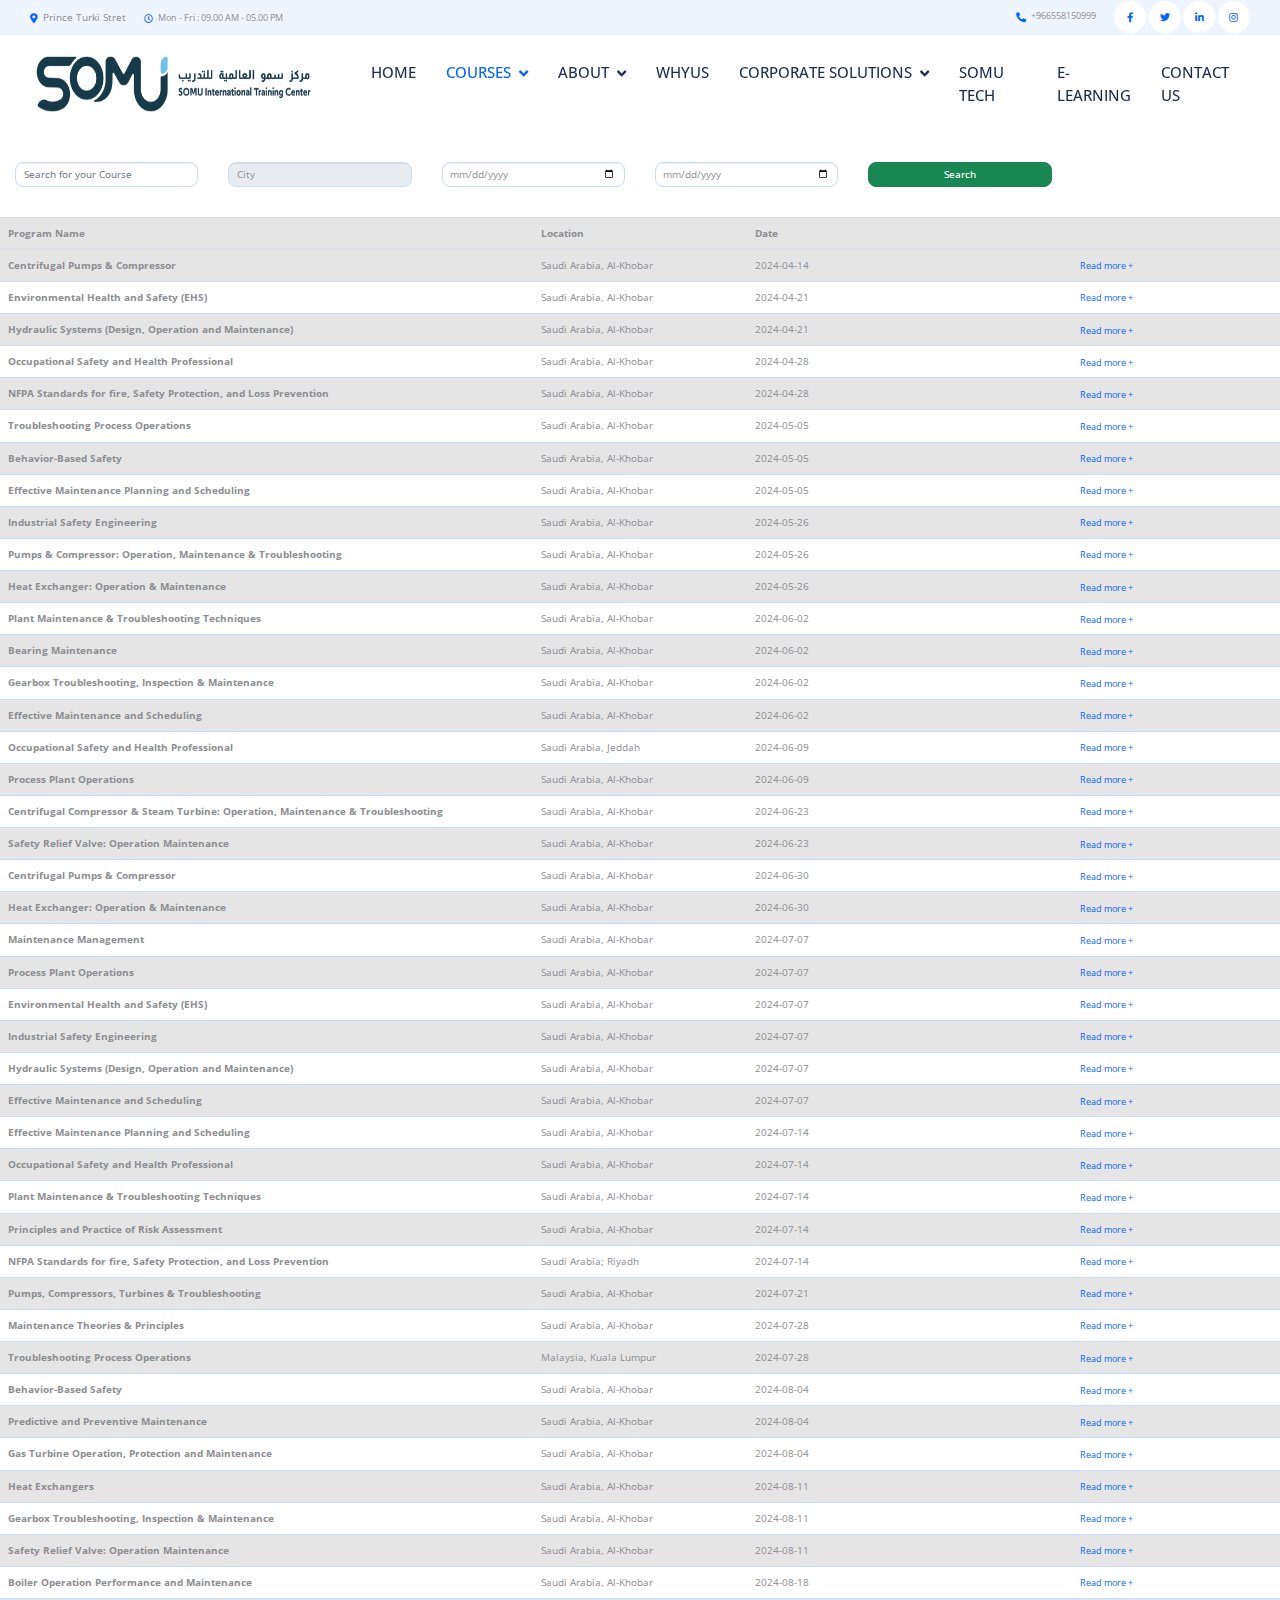
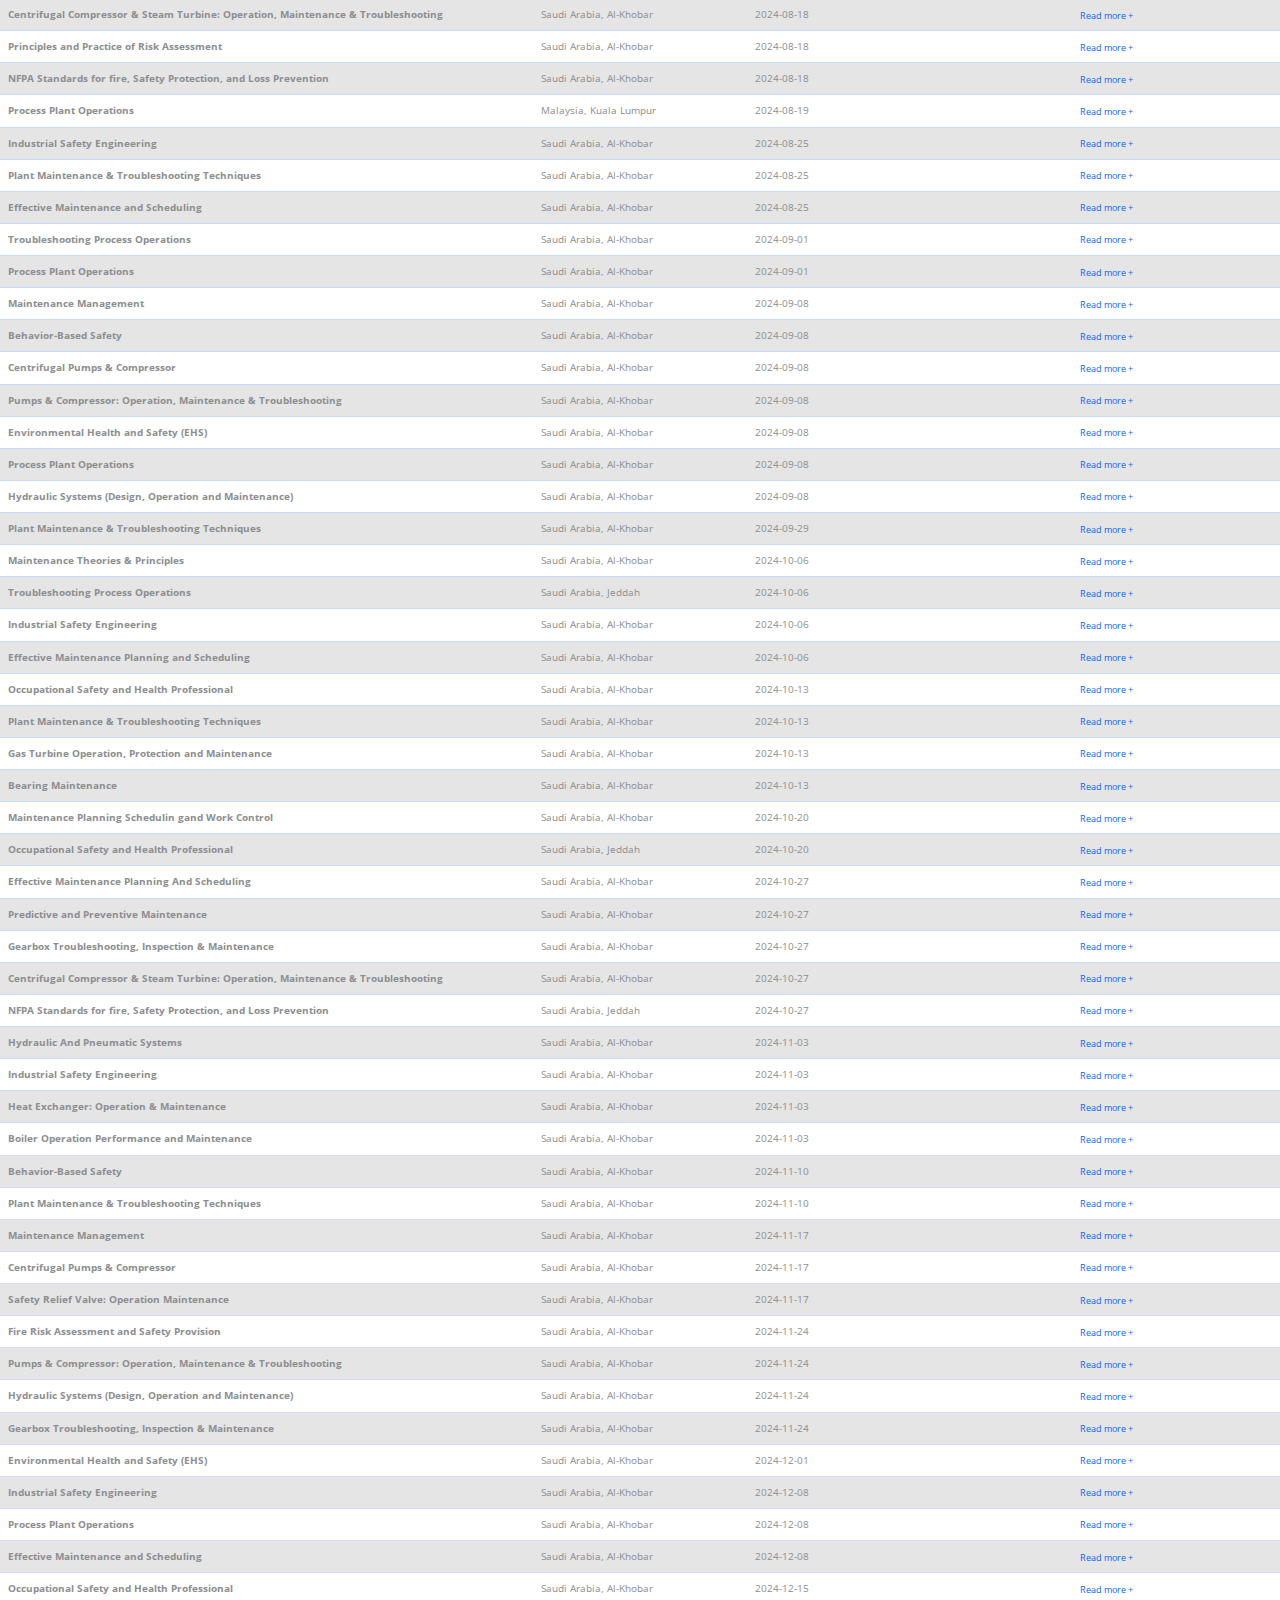
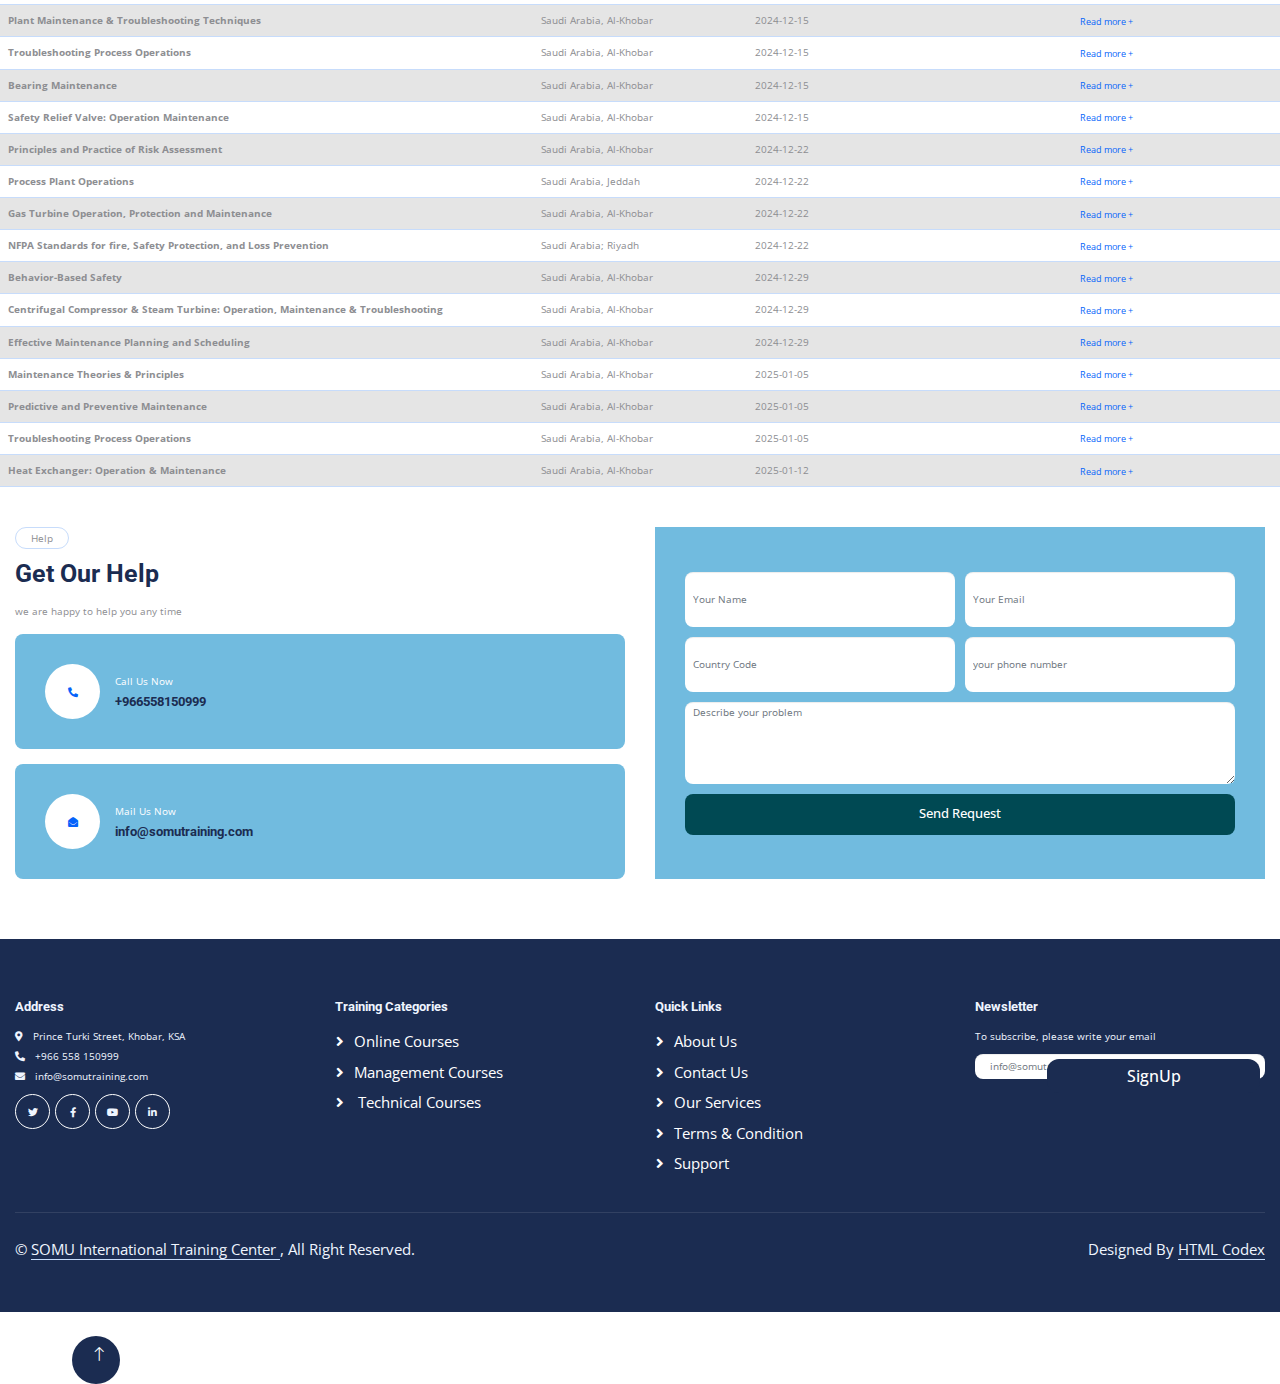
<file: tech.html>
<!DOCTYPE html>
<html lang="en">

<head>
    <meta charset="utf-8">
    <title>SOMU Training Websit</title>
    <meta content="width=device-width, initial-scale=1.0" name="viewport">
    <meta content="" name="keywords">
    <meta content="" name="description">


    <link rel="stylesheet" href="https://maxcdn.bootstrapcdn.com/bootstrap/3.4.1/css/bootstrap.min.css">
    <meta name="viewport" content="width=device-width, initial-scale=1">
    <script src="https://ajax.googleapis.com/ajax/libs/jquery/3.7.1/jquery.min.js"></script>
    <script src="https://maxcdn.bootstrapcdn.com/bootstrap/3.4.1/js/bootstrap.min.js"></script>

    <!--margalah-->

    <meta name="viewport" content="width=device-width, initial-scale=1, shrink-to-fit=no">

    <link rel="stylesheet" href="https://fonts.googleapis.com/css?family=Open+Sans|Varela+Round">
    <link rel="stylesheet" href="https://stackpath.bootstrapcdn.com/bootstrap/4.5.0/css/bootstrap.min.css">
    <link rel="stylesheet" href="https://maxcdn.bootstrapcdn.com/font-awesome/4.7.0/css/font-awesome.min.css">
    <script src="https://code.jquery.com/jquery-3.5.1.min.js"></script>
    <script src="https://cdn.jsdelivr.net/npm/popper.js@1.16.0/dist/umd/popper.min.js"></script>
    <script src="https://stackpath.bootstrapcdn.com/bootstrap/4.5.0/js/bootstrap.min.js"></script>

    <!-- Favicon -->
    <link href="C:\Users\PC\Desktop\SOMU-Logo.jpg" rel="icon">

    <!-- Google Web Fonts -->
    <link rel="preconnect" href="https://fonts.googleapis.com">
    <link rel="preconnect" href="https://fonts.gstatic.com" crossorigin>
    <link href="https://fonts.googleapis.com/css2?family=Open+Sans:wght@400;500&family=Roboto:wght@500;700;900&display=swap" rel="stylesheet">

    <!-- Icon Font Stylesheet -->
    <link href="https://cdnjs.cloudflare.com/ajax/libs/font-awesome/5.10.0/css/all.min.css" rel="stylesheet">
    <link href="https://cdn.jsdelivr.net/npm/bootstrap-icons@1.4.1/font/bootstrap-icons.css" rel="stylesheet">

    <!-- Libraries Stylesheet -->
    <link href="lib/animate/animate.min.css" rel="stylesheet">
    <link href="lib/owlcarousel/assets/owl.carousel.min.css" rel="stylesheet">
    <link href="lib/tempusdominus/css/tempusdominus-bootstrap-4.min.css" rel="stylesheet" />

    <!-- Customized Bootstrap Stylesheet -->
    <link href="css/bootstrap.min.css" rel="stylesheet">

    <!-- Template Stylesheet -->
    <link href="css/style.css" rel="stylesheet">
</head>
<body>
    <!-- Spinner Start -->
    <div id="spinner" class="show bg-white position-fixed translate-middle w-100 vh-100 top-50 start-50 d-flex align-items-center justify-content-center">
        <div class="spinner-grow text-primary" style="width: 3rem; height: 3rem;" role="status">
            <span class="sr-only">Loading...</span>
        </div>
    </div>
    <!-- Spinner End -->
    <!-- Topbar Start -->
    <div style="height:35px" class="container-fluid bg-light p-0 wow fadeIn" data-wow-delay="0.1s">
        <div class="row gx-0 d-none d-lg-flex">
            <div class="col-lg-7 px-5 text-start">
                <div class="h-70 d-inline-flex align-items-center py-3 me-4">
                    <small class="fa fa-map-marker-alt text-primary me-2"></small>
                    Prince Turki Stret
                </div>
                <div class="h-70 d-inline-flex align-items-center py-3">
                    <small class="far fa-clock text-primary me-2"></small>
                    <small>Mon - Fri : 09.00 AM - 05.00 PM</small>
                </div>
            </div>
            <div class="col-lg-5 px-5 text-end">
                <div class="h-70 d-inline-flex align-items-center py-3 me-4">
                    <small class="fa fa-phone-alt text-primary me-2"></small>
                    <small>+966558150999</small>
                </div>
                <div class="h-70 d-inline-flex align-items-center">
                    <a class="btn btn-sm-square rounded-circle bg-white text-primary me-1" href=""><i class="fab fa-facebook-f"></i></a>
                    <a class="btn btn-sm-square rounded-circle bg-white text-primary me-1" href=""><i class="fab fa-twitter"></i></a>
                    <a class="btn btn-sm-square rounded-circle bg-white text-primary me-1" href=""><i class="fab fa-linkedin-in"></i></a>
                    <a class="btn btn-sm-square rounded-circle bg-white text-primary me-0" href=""><i class="fab fa-instagram"></i></a>
                </div>
            </div>
        </div>
    </div>
    <!-- Topbar End -->
    <!-- Navbar Start -->
    <nav class="navbar navbar-expand-lg bg-white navbar-light sticky-top p-0 wow fadeIn" data-wow-delay="0.1s">
        <a href="index.html" class="navbar-brand d-flex align-items-center px-4 px-lg-5">
            <img class="img-fluid" src="img\SOMU-Logo.jpg" style="width:300px; height:70px ;">
        </a>
        <button type="button" class="navbar-toggler me-4" data-bs-toggle="collapse" data-bs-target="#navbarCollapse">
            <span class="navbar-toggler-icon"></span>
        </button>

        <div class="collapse navbar-collapse" id="navbarCollapse">
            <div class="navbar-nav ms-auto p-4 p-lg-0">
                <a href="index.html" class="nav-item nav-link ">Home</a>
                <div class="nav-item dropdown">
                    <a href="#" class="nav-link dropdown-toggle active" data-bs-toggle="dropdown">Courses</a>
                    <div class="dropdown-menu rounded-0 rounded-bottom m-0" style="width:100px">
                        <a href="safety.html" class="dropdown-item">safty</a>
                        <a href="Management.html" class="dropdown-item">managment</a>
                        <a href="tech.html" class="dropdown-item active">Tech</a>
                    </div>
                </div>


                <div class="nav-item dropdown">
                    <a href="#" class="nav-link dropdown-toggle" data-bs-toggle="dropdown">About</a>
                    <div class="dropdown-menu rounded-0 rounded-bottom m-0">
                        <a href="who.html" class="dropdown-item">who we are </a>
                        <a href="misstion.html" class="dropdown-item">mission vision and value</a>
                        <a href="Values.html" class="dropdown-item">SOMU Values</a>
                        <a href="people.html" class="dropdown-item">Pople and goals</a>
                    </div>
                </div>
                <a href="whyus.html" class="nav-item nav-link">WHYUS</a>
                <div class="nav-item dropdown">
                    <a href="#" class="nav-link dropdown-toggle" data-bs-toggle="dropdown">Corporate solutions</a>
                    <div class="dropdown-menu rounded-0 rounded-bottom m-0">
                        <a href="feature.html" class="dropdown-item">Training Solutions</a>
                        <a href="team.html" class="dropdown-item">Leadership Training</a>

                    </div>
                </div>
                <a href="contact.html" class="nav-item nav-link">SOMU Tech</a>
                <a href="contact.html" class="nav-item nav-link">E-Learning</a>
                <a href="contact.html" class="nav-item nav-link">Contact Us</a>
            </div>
        </div>

    </nav>

    <!-- search-->
    <div class="row">
        <div class="col-md-12 search-section-padding">
            <form action="courses.php" method="get" class="search-area">
                <div class="form-group no-margin">
                    <div class="col-md-2 no-padding">
                        <input type="text" class="form-control" id="header-auto-complete-input-2" name="keywords" placeholder="Search for your Course" value="">
                        <div id="header-auto-complete-results-2" style="display: none;"></div>
                    </div>
                    
                    </div>
                    <div class="col-md-2 no-padding">
                        <select class="form-control selectbox" name="location">
                            <option value="">
                                City
                            </option>
                            <option value="Saudi Arabia  Al-Khobar">
                                Saudi Arabia  Al-Khobar
                            </option>
                            <option value="UAE  Dubai">
                                UAE  Dubai
                            </option>
                            <option value="Czech Republic; Prague ">
                                Czech Republic; Prague
                            </option>
                            <option value="Saudi Arabia, Al-Khobar">
                                Saudi Arabia, Al-Khobar
                            </option>
                            <option value="Saudi Arabia  Jeddah">
                                Saudi Arabia  Jeddah
                            </option>
                            <option value="Bahrain  Manama">
                                Bahrain  Manama
                            </option>
                            <option value="Saudi Arabia; Riyadh">
                                Saudi Arabia; Riyadh
                            </option>
                            <option value="UK  London">
                                UK  London
                            </option>
                            <option value="France; Paris">
                                France; Paris
                            </option>
                            <option value="Turkey;Istanbul">
                                Turkey;Istanbul
                            </option>
                            <option value="Spain; Barcelona ">
                                Spain; Barcelona
                            </option>
                            <option value="Malaysia  Kuala Lumpur">
                                Malaysia  Kuala Lumpur
                            </option>
                            <option value="Egypt  Sharm Al-Shaikh">
                                Egypt  Sharm Al-Shaikh
                            </option>
                            <option value="Saudi Arabia  Abha">
                                Saudi Arabia  Abha
                            </option>
                            <option value="Egypt  Cairo">
                                Egypt  Cairo
                            </option>
                            <option value="Saudi Arabia, Jeddah">
                                Saudi Arabia, Jeddah
                            </option>
                            <option value="UAE, Dubai">
                                UAE, Dubai
                            </option>
                            <option value="Bahrain, Manama">
                                Bahrain, Manama
                            </option>
                            <option value="UK, London">
                                UK, London
                            </option>
                            <option value="Singapore">
                                Singapore
                            </option>
                            <option value="Amesterdam; Holand">
                                Amesterdam; Holand
                            </option>
                            <option value="Malaysia, Kuala Lumpur">
                                Malaysia, Kuala Lumpur
                            </option>
                            <option value="Saudi Arabia, Jubail">
                                Saudi Arabia, Jubail
                            </option>
                            <option value="Vienna; Austria">
                                Vienna; Austria
                            </option>
                            <option value="Egypt, Sharm Al-Shaikh">
                                Egypt, Sharm Al-Shaikh
                            </option>
                            <option value="Lisbon; Portogal">
                                Lisbon; Portogal
                            </option>
                            <option value="Egypt, Cairo">
                                Egypt, Cairo
                            </option>
                            <option value="USA; New York">
                                USA; New York
                            </option>
                        </select>
                    </div>

                    <div class="col-md-2 no-padding">
                        <input type="date" class="form-control" name="from" id="from" data-date-format="YYYY MM DD" onchange="bfsubmit()">
                    </div>

                    <div class="col-md-2 no-padding">
                        <input type="date" name="to" id="to" class="form-control" onchange="bfsubmit()">
                    </div>

                    <div class="col-md-2 no-padding">
                        <input type="submit" class="btn btn-block btn-success" id="search-btn" value="Search">


                    </div>

                </div>
            </form>
        </div>
    </div>
    <br />
    <br />
    <!--table start -->



    <table class="table table-striped">

        <tr> <th class="col-md-5">Program Name</th> <th class="col-md-2">Location</th> <th class="col-md-2">Date</th> <th class="col-md-3">&nbsp;</th> </tr>

        <tbody>



            <tr>
                <th class="col-md-4">Centrifugal Pumps & Compressor</th>
                <td class="col-md-2">Saudi Arabia, Al-Khobar</td>
                <td class="col-md-3">2024-04-14</td>
                <td class="col-md-3"><a class="btn-e btn-e-primary btn-sm" href="coursedetails.php?cId=893">Read more +</a></td>
            </tr>


            <tr>
                <th class="col-md-4">Environmental Health and Safety (EHS)</th>
                <td class="col-md-2">Saudi Arabia, Al-Khobar</td>
                <td class="col-md-3">2024-04-21</td>
                <td class="col-md-3"><a class="btn-e btn-e-primary btn-sm" href="coursedetails.php?cId=908">Read more +</a></td>
            </tr>


            <tr>
                <th class="col-md-4">Hydraulic  Systems (Design, Operation and Maintenance)</th>
                <td class="col-md-2">Saudi Arabia, Al-Khobar</td>
                <td class="col-md-3">2024-04-21</td>
                <td class="col-md-3"><a class="btn-e btn-e-primary btn-sm" href="coursedetails.php?cId=909">Read more +</a></td>
            </tr>


            <tr>
                <th class="col-md-4">Occupational Safety and Health Professional </th>
                <td class="col-md-2">Saudi Arabia, Al-Khobar</td>
                <td class="col-md-3">2024-04-28</td>
                <td class="col-md-3"><a class="btn-e btn-e-primary btn-sm" href="coursedetails.php?cId=919">Read more +</a></td>
            </tr>


            <tr>
                <th class="col-md-4">NFPA Standards for fire, Safety Protection, and Loss Prevention</th>
                <td class="col-md-2">Saudi Arabia, Al-Khobar</td>
                <td class="col-md-3">2024-04-28</td>
                <td class="col-md-3"><a class="btn-e btn-e-primary btn-sm" href="coursedetails.php?cId=926">Read more +</a></td>
            </tr>


            <tr>
                <th class="col-md-4">Troubleshooting Process Operations</th>
                <td class="col-md-2">Saudi Arabia, Al-Khobar</td>
                <td class="col-md-3">2024-05-05</td>
                <td class="col-md-3"><a class="btn-e btn-e-primary btn-sm" href="coursedetails.php?cId=931">Read more +</a></td>
            </tr>


            <tr>
                <th class="col-md-4">Behavior-Based Safety</th>
                <td class="col-md-2">Saudi Arabia, Al-Khobar</td>
                <td class="col-md-3">2024-05-05</td>
                <td class="col-md-3"><a class="btn-e btn-e-primary btn-sm" href="coursedetails.php?cId=934">Read more +</a></td>
            </tr>


            <tr>
                <th class="col-md-4">Effective Maintenance Planning and Scheduling</th>
                <td class="col-md-2">Saudi Arabia, Al-Khobar</td>
                <td class="col-md-3">2024-05-05</td>
                <td class="col-md-3"><a class="btn-e btn-e-primary btn-sm" href="coursedetails.php?cId=935">Read more +</a></td>
            </tr>


            <tr>
                <th class="col-md-4">Industrial Safety Engineering</th>
                <td class="col-md-2">Saudi Arabia, Al-Khobar</td>
                <td class="col-md-3">2024-05-26</td>
                <td class="col-md-3"><a class="btn-e btn-e-primary btn-sm" href="coursedetails.php?cId=971">Read more +</a></td>
            </tr>


            <tr>
                <th class="col-md-4">Pumps & Compressor: Operation, Maintenance & Troubleshooting </th>
                <td class="col-md-2">Saudi Arabia, Al-Khobar</td>
                <td class="col-md-3">2024-05-26</td>
                <td class="col-md-3"><a class="btn-e btn-e-primary btn-sm" href="coursedetails.php?cId=972">Read more +</a></td>
            </tr>


            <tr>
                <th class="col-md-4">Heat Exchanger: Operation & Maintenance</th>
                <td class="col-md-2">Saudi Arabia, Al-Khobar</td>
                <td class="col-md-3">2024-05-26</td>
                <td class="col-md-3"><a class="btn-e btn-e-primary btn-sm" href="coursedetails.php?cId=973">Read more +</a></td>
            </tr>


            <tr>
                <th class="col-md-4">Plant Maintenance & Troubleshooting Techniques</th>
                <td class="col-md-2">Saudi Arabia, Al-Khobar</td>
                <td class="col-md-3">2024-06-02</td>
                <td class="col-md-3"><a class="btn-e btn-e-primary btn-sm" href="coursedetails.php?cId=986">Read more +</a></td>
            </tr>


            <tr>
                <th class="col-md-4">Bearing Maintenance</th>
                <td class="col-md-2">Saudi Arabia, Al-Khobar</td>
                <td class="col-md-3">2024-06-02</td>
                <td class="col-md-3"><a class="btn-e btn-e-primary btn-sm" href="coursedetails.php?cId=987">Read more +</a></td>
            </tr>


            <tr>
                <th class="col-md-4">Gearbox Troubleshooting, Inspection & Maintenance </th>
                <td class="col-md-2">Saudi Arabia, Al-Khobar</td>
                <td class="col-md-3">2024-06-02</td>
                <td class="col-md-3"><a class="btn-e btn-e-primary btn-sm" href="coursedetails.php?cId=988">Read more +</a></td>
            </tr>


            <tr>
                <th class="col-md-4">Effective Maintenance and Scheduling</th>
                <td class="col-md-2">Saudi Arabia, Al-Khobar</td>
                <td class="col-md-3">2024-06-02</td>
                <td class="col-md-3"><a class="btn-e btn-e-primary btn-sm" href="coursedetails.php?cId=989">Read more +</a></td>
            </tr>


            <tr>
                <th class="col-md-4">Occupational Safety and Health Professional </th>
                <td class="col-md-2">Saudi Arabia, Jeddah</td>
                <td class="col-md-3">2024-06-09</td>
                <td class="col-md-3"><a class="btn-e btn-e-primary btn-sm" href="coursedetails.php?cId=999">Read more +</a></td>
            </tr>


            <tr>
                <th class="col-md-4">Process Plant Operations</th>
                <td class="col-md-2">Saudi Arabia, Al-Khobar</td>
                <td class="col-md-3">2024-06-09</td>
                <td class="col-md-3"><a class="btn-e btn-e-primary btn-sm" href="coursedetails.php?cId=1000">Read more +</a></td>
            </tr>


            <tr>
                <th class="col-md-4">Centrifugal Compressor & Steam Turbine: Operation, Maintenance & Troubleshooting</th>
                <td class="col-md-2">Saudi Arabia, Al-Khobar</td>
                <td class="col-md-3">2024-06-23</td>
                <td class="col-md-3"><a class="btn-e btn-e-primary btn-sm" href="coursedetails.php?cId=1016">Read more +</a></td>
            </tr>


            <tr>
                <th class="col-md-4">Safety Relief Valve: Operation Maintenance</th>
                <td class="col-md-2">Saudi Arabia, Al-Khobar</td>
                <td class="col-md-3">2024-06-23</td>
                <td class="col-md-3"><a class="btn-e btn-e-primary btn-sm" href="coursedetails.php?cId=1017">Read more +</a></td>
            </tr>


            <tr>
                <th class="col-md-4">Centrifugal Pumps & Compressor</th>
                <td class="col-md-2">Saudi Arabia, Al-Khobar</td>
                <td class="col-md-3">2024-06-30</td>
                <td class="col-md-3"><a class="btn-e btn-e-primary btn-sm" href="coursedetails.php?cId=1036">Read more +</a></td>
            </tr>


            <tr>
                <th class="col-md-4">Heat Exchanger: Operation & Maintenance</th>
                <td class="col-md-2">Saudi Arabia, Al-Khobar</td>
                <td class="col-md-3">2024-06-30</td>
                <td class="col-md-3"><a class="btn-e btn-e-primary btn-sm" href="coursedetails.php?cId=1037">Read more +</a></td>
            </tr>


            <tr>
                <th class="col-md-4">Maintenance Management</th>
                <td class="col-md-2">Saudi Arabia, Al-Khobar</td>
                <td class="col-md-3">2024-07-07</td>
                <td class="col-md-3"><a class="btn-e btn-e-primary btn-sm" href="coursedetails.php?cId=1059">Read more +</a></td>
            </tr>


            <tr>
                <th class="col-md-4">Process Plant Operations</th>
                <td class="col-md-2">Saudi Arabia, Al-Khobar</td>
                <td class="col-md-3">2024-07-07</td>
                <td class="col-md-3"><a class="btn-e btn-e-primary btn-sm" href="coursedetails.php?cId=1060">Read more +</a></td>
            </tr>


            <tr>
                <th class="col-md-4">Environmental Health and Safety (EHS)</th>
                <td class="col-md-2">Saudi Arabia, Al-Khobar</td>
                <td class="col-md-3">2024-07-07</td>
                <td class="col-md-3"><a class="btn-e btn-e-primary btn-sm" href="coursedetails.php?cId=1061">Read more +</a></td>
            </tr>


            <tr>
                <th class="col-md-4">Industrial Safety Engineering</th>
                <td class="col-md-2">Saudi Arabia, Al-Khobar</td>
                <td class="col-md-3">2024-07-07</td>
                <td class="col-md-3"><a class="btn-e btn-e-primary btn-sm" href="coursedetails.php?cId=1062">Read more +</a></td>
            </tr>


            <tr>
                <th class="col-md-4">Hydraulic  Systems (Design, Operation and Maintenance)</th>
                <td class="col-md-2">Saudi Arabia, Al-Khobar</td>
                <td class="col-md-3">2024-07-07</td>
                <td class="col-md-3"><a class="btn-e btn-e-primary btn-sm" href="coursedetails.php?cId=1063">Read more +</a></td>
            </tr>


            <tr>
                <th class="col-md-4">Effective Maintenance and Scheduling</th>
                <td class="col-md-2">Saudi Arabia, Al-Khobar</td>
                <td class="col-md-3">2024-07-07</td>
                <td class="col-md-3"><a class="btn-e btn-e-primary btn-sm" href="coursedetails.php?cId=1064">Read more +</a></td>
            </tr>


            <tr>
                <th class="col-md-4">Effective Maintenance Planning and Scheduling</th>
                <td class="col-md-2">Saudi Arabia, Al-Khobar</td>
                <td class="col-md-3">2024-07-14</td>
                <td class="col-md-3"><a class="btn-e btn-e-primary btn-sm" href="coursedetails.php?cId=1083">Read more +</a></td>
            </tr>


            <tr>
                <th class="col-md-4">Occupational Safety and Health Professional </th>
                <td class="col-md-2">Saudi Arabia, Al-Khobar</td>
                <td class="col-md-3">2024-07-14</td>
                <td class="col-md-3"><a class="btn-e btn-e-primary btn-sm" href="coursedetails.php?cId=1084">Read more +</a></td>
            </tr>


            <tr>
                <th class="col-md-4">Plant Maintenance & Troubleshooting Techniques</th>
                <td class="col-md-2">Saudi Arabia, Al-Khobar</td>
                <td class="col-md-3">2024-07-14</td>
                <td class="col-md-3"><a class="btn-e btn-e-primary btn-sm" href="coursedetails.php?cId=1085">Read more +</a></td>
            </tr>


            <tr>
                <th class="col-md-4">Principles and Practice of Risk Assessment </th>
                <td class="col-md-2">Saudi Arabia, Al-Khobar</td>
                <td class="col-md-3">2024-07-14</td>
                <td class="col-md-3"><a class="btn-e btn-e-primary btn-sm" href="coursedetails.php?cId=1086">Read more +</a></td>
            </tr>


            <tr>
                <th class="col-md-4">NFPA Standards for fire, Safety Protection, and Loss Prevention</th>
                <td class="col-md-2">Saudi Arabia; Riyadh</td>
                <td class="col-md-3">2024-07-14</td>
                <td class="col-md-3"><a class="btn-e btn-e-primary btn-sm" href="coursedetails.php?cId=1087">Read more +</a></td>
            </tr>


            <tr>
                <th class="col-md-4">Pumps, Compressors, Turbines & Troubleshooting</th>
                <td class="col-md-2">Saudi Arabia, Al-Khobar</td>
                <td class="col-md-3">2024-07-21</td>
                <td class="col-md-3"><a class="btn-e btn-e-primary btn-sm" href="coursedetails.php?cId=1103">Read more +</a></td>
            </tr>


            <tr>
                <th class="col-md-4">Maintenance Theories & Principles</th>
                <td class="col-md-2">Saudi Arabia, Al-Khobar</td>
                <td class="col-md-3">2024-07-28</td>
                <td class="col-md-3"><a class="btn-e btn-e-primary btn-sm" href="coursedetails.php?cId=1123">Read more +</a></td>
            </tr>


            <tr>
                <th class="col-md-4">Troubleshooting Process Operations</th>
                <td class="col-md-2">Malaysia, Kuala Lumpur</td>
                <td class="col-md-3">2024-07-28</td>
                <td class="col-md-3"><a class="btn-e btn-e-primary btn-sm" href="coursedetails.php?cId=1124">Read more +</a></td>
            </tr>


            <tr>
                <th class="col-md-4">Behavior-Based Safety</th>
                <td class="col-md-2">Saudi Arabia, Al-Khobar</td>
                <td class="col-md-3">2024-08-04</td>
                <td class="col-md-3"><a class="btn-e btn-e-primary btn-sm" href="coursedetails.php?cId=1142">Read more +</a></td>
            </tr>


            <tr>
                <th class="col-md-4">Predictive and Preventive Maintenance </th>
                <td class="col-md-2">Saudi Arabia, Al-Khobar</td>
                <td class="col-md-3">2024-08-04</td>
                <td class="col-md-3"><a class="btn-e btn-e-primary btn-sm" href="coursedetails.php?cId=1144">Read more +</a></td>
            </tr>


            <tr>
                <th class="col-md-4">Gas Turbine Operation, Protection and Maintenance</th>
                <td class="col-md-2">Saudi Arabia, Al-Khobar</td>
                <td class="col-md-3">2024-08-04</td>
                <td class="col-md-3"><a class="btn-e btn-e-primary btn-sm" href="coursedetails.php?cId=1145">Read more +</a></td>
            </tr>


            <tr>
                <th class="col-md-4">Heat Exchangers</th>
                <td class="col-md-2">Saudi Arabia, Al-Khobar</td>
                <td class="col-md-3">2024-08-11</td>
                <td class="col-md-3"><a class="btn-e btn-e-primary btn-sm" href="coursedetails.php?cId=1160">Read more +</a></td>
            </tr>


            <tr>
                <th class="col-md-4">Gearbox Troubleshooting, Inspection & Maintenance </th>
                <td class="col-md-2">Saudi Arabia, Al-Khobar</td>
                <td class="col-md-3">2024-08-11</td>
                <td class="col-md-3"><a class="btn-e btn-e-primary btn-sm" href="coursedetails.php?cId=1161">Read more +</a></td>
            </tr>


            <tr>
                <th class="col-md-4">Safety Relief Valve: Operation Maintenance</th>
                <td class="col-md-2">Saudi Arabia, Al-Khobar</td>
                <td class="col-md-3">2024-08-11</td>
                <td class="col-md-3"><a class="btn-e btn-e-primary btn-sm" href="coursedetails.php?cId=1162">Read more +</a></td>
            </tr>


            <tr>
                <th class="col-md-4">Boiler Operation Performance and Maintenance</th>
                <td class="col-md-2">Saudi Arabia, Al-Khobar</td>
                <td class="col-md-3">2024-08-18</td>
                <td class="col-md-3"><a class="btn-e btn-e-primary btn-sm" href="coursedetails.php?cId=1180">Read more +</a></td>
            </tr>


            <tr>
                <th class="col-md-4">Centrifugal Compressor & Steam Turbine: Operation, Maintenance & Troubleshooting</th>
                <td class="col-md-2">Saudi Arabia, Al-Khobar</td>
                <td class="col-md-3">2024-08-18</td>
                <td class="col-md-3"><a class="btn-e btn-e-primary btn-sm" href="coursedetails.php?cId=1181">Read more +</a></td>
            </tr>


            <tr>
                <th class="col-md-4">Principles and Practice of Risk Assessment </th>
                <td class="col-md-2">Saudi Arabia, Al-Khobar</td>
                <td class="col-md-3">2024-08-18</td>
                <td class="col-md-3"><a class="btn-e btn-e-primary btn-sm" href="coursedetails.php?cId=1182">Read more +</a></td>
            </tr>


            <tr>
                <th class="col-md-4">NFPA Standards for fire, Safety Protection, and Loss Prevention</th>
                <td class="col-md-2">Saudi Arabia, Al-Khobar</td>
                <td class="col-md-3">2024-08-18</td>
                <td class="col-md-3"><a class="btn-e btn-e-primary btn-sm" href="coursedetails.php?cId=1188">Read more +</a></td>
            </tr>


            <tr>
                <th class="col-md-4">Process Plant Operations</th>
                <td class="col-md-2">Malaysia, Kuala Lumpur</td>
                <td class="col-md-3">2024-08-19</td>
                <td class="col-md-3"><a class="btn-e btn-e-primary btn-sm" href="coursedetails.php?cId=1197">Read more +</a></td>
            </tr>


            <tr>
                <th class="col-md-4">Industrial Safety Engineering</th>
                <td class="col-md-2">Saudi Arabia, Al-Khobar</td>
                <td class="col-md-3">2024-08-25</td>
                <td class="col-md-3"><a class="btn-e btn-e-primary btn-sm" href="coursedetails.php?cId=1202">Read more +</a></td>
            </tr>


            <tr>
                <th class="col-md-4">Plant Maintenance & Troubleshooting Techniques</th>
                <td class="col-md-2">Saudi Arabia, Al-Khobar</td>
                <td class="col-md-3">2024-08-25</td>
                <td class="col-md-3"><a class="btn-e btn-e-primary btn-sm" href="coursedetails.php?cId=1203">Read more +</a></td>
            </tr>


            <tr>
                <th class="col-md-4">Effective Maintenance and Scheduling</th>
                <td class="col-md-2">Saudi Arabia, Al-Khobar</td>
                <td class="col-md-3">2024-08-25</td>
                <td class="col-md-3"><a class="btn-e btn-e-primary btn-sm" href="coursedetails.php?cId=1204">Read more +</a></td>
            </tr>


            <tr>
                <th class="col-md-4">Troubleshooting Process Operations</th>
                <td class="col-md-2">Saudi Arabia, Al-Khobar</td>
                <td class="col-md-3">2024-09-01</td>
                <td class="col-md-3"><a class="btn-e btn-e-primary btn-sm" href="coursedetails.php?cId=1227">Read more +</a></td>
            </tr>


            <tr>
                <th class="col-md-4">Process Plant Operations</th>
                <td class="col-md-2">Saudi Arabia, Al-Khobar</td>
                <td class="col-md-3">2024-09-01</td>
                <td class="col-md-3"><a class="btn-e btn-e-primary btn-sm" href="coursedetails.php?cId=1228">Read more +</a></td>
            </tr>


            <tr>
                <th class="col-md-4">Maintenance Management</th>
                <td class="col-md-2">Saudi Arabia, Al-Khobar</td>
                <td class="col-md-3">2024-09-08</td>
                <td class="col-md-3"><a class="btn-e btn-e-primary btn-sm" href="coursedetails.php?cId=1252">Read more +</a></td>
            </tr>


            <tr>
                <th class="col-md-4">Behavior-Based Safety</th>
                <td class="col-md-2">Saudi Arabia, Al-Khobar</td>
                <td class="col-md-3">2024-09-08</td>
                <td class="col-md-3"><a class="btn-e btn-e-primary btn-sm" href="coursedetails.php?cId=1253">Read more +</a></td>
            </tr>


            <tr>
                <th class="col-md-4">Centrifugal Pumps & Compressor</th>
                <td class="col-md-2">Saudi Arabia, Al-Khobar</td>
                <td class="col-md-3">2024-09-08</td>
                <td class="col-md-3"><a class="btn-e btn-e-primary btn-sm" href="coursedetails.php?cId=1254">Read more +</a></td>
            </tr>


            <tr>
                <th class="col-md-4">Pumps & Compressor: Operation, Maintenance & Troubleshooting </th>
                <td class="col-md-2">Saudi Arabia, Al-Khobar</td>
                <td class="col-md-3">2024-09-08</td>
                <td class="col-md-3"><a class="btn-e btn-e-primary btn-sm" href="coursedetails.php?cId=1267">Read more +</a></td>
            </tr>


            <tr>
                <th class="col-md-4">Environmental Health and Safety (EHS)</th>
                <td class="col-md-2">Saudi Arabia, Al-Khobar</td>
                <td class="col-md-3">2024-09-08</td>
                <td class="col-md-3"><a class="btn-e btn-e-primary btn-sm" href="coursedetails.php?cId=1268">Read more +</a></td>
            </tr>


            <tr>
                <th class="col-md-4">Process Plant Operations</th>
                <td class="col-md-2">Saudi Arabia, Al-Khobar</td>
                <td class="col-md-3">2024-09-08</td>
                <td class="col-md-3"><a class="btn-e btn-e-primary btn-sm" href="coursedetails.php?cId=1269">Read more +</a></td>
            </tr>


            <tr>
                <th class="col-md-4">Hydraulic  Systems (Design, Operation and Maintenance)</th>
                <td class="col-md-2">Saudi Arabia, Al-Khobar</td>
                <td class="col-md-3">2024-09-08</td>
                <td class="col-md-3"><a class="btn-e btn-e-primary btn-sm" href="coursedetails.php?cId=1270">Read more +</a></td>
            </tr>


            <tr>
                <th class="col-md-4">Plant Maintenance & Troubleshooting Techniques</th>
                <td class="col-md-2">Saudi Arabia, Al-Khobar</td>
                <td class="col-md-3">2024-09-29</td>
                <td class="col-md-3"><a class="btn-e btn-e-primary btn-sm" href="coursedetails.php?cId=1291">Read more +</a></td>
            </tr>


            <tr>
                <th class="col-md-4">Maintenance Theories & Principles</th>
                <td class="col-md-2">Saudi Arabia, Al-Khobar</td>
                <td class="col-md-3">2024-10-06</td>
                <td class="col-md-3"><a class="btn-e btn-e-primary btn-sm" href="coursedetails.php?cId=1312">Read more +</a></td>
            </tr>


            <tr>
                <th class="col-md-4">Troubleshooting Process Operations</th>
                <td class="col-md-2">Saudi Arabia, Jeddah</td>
                <td class="col-md-3">2024-10-06</td>
                <td class="col-md-3"><a class="btn-e btn-e-primary btn-sm" href="coursedetails.php?cId=1313">Read more +</a></td>
            </tr>


            <tr>
                <th class="col-md-4">Industrial Safety Engineering</th>
                <td class="col-md-2">Saudi Arabia, Al-Khobar</td>
                <td class="col-md-3">2024-10-06</td>
                <td class="col-md-3"><a class="btn-e btn-e-primary btn-sm" href="coursedetails.php?cId=1314">Read more +</a></td>
            </tr>


            <tr>
                <th class="col-md-4">Effective Maintenance Planning and Scheduling</th>
                <td class="col-md-2">Saudi Arabia, Al-Khobar</td>
                <td class="col-md-3">2024-10-06</td>
                <td class="col-md-3"><a class="btn-e btn-e-primary btn-sm" href="coursedetails.php?cId=1315">Read more +</a></td>
            </tr>


            <tr>
                <th class="col-md-4">Occupational Safety and Health Professional </th>
                <td class="col-md-2">Saudi Arabia, Al-Khobar</td>
                <td class="col-md-3">2024-10-13</td>
                <td class="col-md-3"><a class="btn-e btn-e-primary btn-sm" href="coursedetails.php?cId=1336">Read more +</a></td>
            </tr>


            <tr>
                <th class="col-md-4">Plant Maintenance & Troubleshooting Techniques</th>
                <td class="col-md-2">Saudi Arabia, Al-Khobar</td>
                <td class="col-md-3">2024-10-13</td>
                <td class="col-md-3"><a class="btn-e btn-e-primary btn-sm" href="coursedetails.php?cId=1337">Read more +</a></td>
            </tr>


            <tr>
                <th class="col-md-4">Gas Turbine Operation, Protection and Maintenance</th>
                <td class="col-md-2">Saudi Arabia, Al-Khobar</td>
                <td class="col-md-3">2024-10-13</td>
                <td class="col-md-3"><a class="btn-e btn-e-primary btn-sm" href="coursedetails.php?cId=1338">Read more +</a></td>
            </tr>


            <tr>
                <th class="col-md-4">Bearing Maintenance</th>
                <td class="col-md-2">Saudi Arabia, Al-Khobar</td>
                <td class="col-md-3">2024-10-13</td>
                <td class="col-md-3"><a class="btn-e btn-e-primary btn-sm" href="coursedetails.php?cId=1339">Read more +</a></td>
            </tr>


            <tr>
                <th class="col-md-4">Maintenance Planning Schedulin gand Work Control</th>
                <td class="col-md-2">Saudi Arabia, Al-Khobar</td>
                <td class="col-md-3">2024-10-20</td>
                <td class="col-md-3"><a class="btn-e btn-e-primary btn-sm" href="coursedetails.php?cId=1357">Read more +</a></td>
            </tr>


            <tr>
                <th class="col-md-4">Occupational Safety and Health Professional </th>
                <td class="col-md-2">Saudi Arabia, Jeddah</td>
                <td class="col-md-3">2024-10-20</td>
                <td class="col-md-3"><a class="btn-e btn-e-primary btn-sm" href="coursedetails.php?cId=1358">Read more +</a></td>
            </tr>


            <tr>
                <th class="col-md-4">Effective Maintenance Planning And Scheduling</th>
                <td class="col-md-2">Saudi Arabia, Al-Khobar</td>
                <td class="col-md-3">2024-10-27</td>
                <td class="col-md-3"><a class="btn-e btn-e-primary btn-sm" href="coursedetails.php?cId=1378">Read more +</a></td>
            </tr>


            <tr>
                <th class="col-md-4">Predictive and Preventive Maintenance </th>
                <td class="col-md-2">Saudi Arabia, Al-Khobar</td>
                <td class="col-md-3">2024-10-27</td>
                <td class="col-md-3"><a class="btn-e btn-e-primary btn-sm" href="coursedetails.php?cId=1380">Read more +</a></td>
            </tr>


            <tr>
                <th class="col-md-4">Gearbox Troubleshooting, Inspection & Maintenance </th>
                <td class="col-md-2">Saudi Arabia, Al-Khobar</td>
                <td class="col-md-3">2024-10-27</td>
                <td class="col-md-3"><a class="btn-e btn-e-primary btn-sm" href="coursedetails.php?cId=1381">Read more +</a></td>
            </tr>


            <tr>
                <th class="col-md-4">Centrifugal Compressor & Steam Turbine: Operation, Maintenance & Troubleshooting</th>
                <td class="col-md-2">Saudi Arabia, Al-Khobar</td>
                <td class="col-md-3">2024-10-27</td>
                <td class="col-md-3"><a class="btn-e btn-e-primary btn-sm" href="coursedetails.php?cId=1382">Read more +</a></td>
            </tr>


            <tr>
                <th class="col-md-4">NFPA Standards for fire, Safety Protection, and Loss Prevention</th>
                <td class="col-md-2">Saudi Arabia, Jeddah</td>
                <td class="col-md-3">2024-10-27</td>
                <td class="col-md-3"><a class="btn-e btn-e-primary btn-sm" href="coursedetails.php?cId=1384">Read more +</a></td>
            </tr>


            <tr>
                <th class="col-md-4">Hydraulic And Pneumatic Systems</th>
                <td class="col-md-2">Saudi Arabia, Al-Khobar</td>
                <td class="col-md-3">2024-11-03</td>
                <td class="col-md-3"><a class="btn-e btn-e-primary btn-sm" href="coursedetails.php?cId=1401">Read more +</a></td>
            </tr>


            <tr>
                <th class="col-md-4">Industrial Safety Engineering</th>
                <td class="col-md-2">Saudi Arabia, Al-Khobar</td>
                <td class="col-md-3">2024-11-03</td>
                <td class="col-md-3"><a class="btn-e btn-e-primary btn-sm" href="coursedetails.php?cId=1402">Read more +</a></td>
            </tr>


            <tr>
                <th class="col-md-4">Heat Exchanger: Operation & Maintenance</th>
                <td class="col-md-2">Saudi Arabia, Al-Khobar</td>
                <td class="col-md-3">2024-11-03</td>
                <td class="col-md-3"><a class="btn-e btn-e-primary btn-sm" href="coursedetails.php?cId=1403">Read more +</a></td>
            </tr>


            <tr>
                <th class="col-md-4">Boiler Operation Performance and Maintenance</th>
                <td class="col-md-2">Saudi Arabia, Al-Khobar</td>
                <td class="col-md-3">2024-11-03</td>
                <td class="col-md-3"><a class="btn-e btn-e-primary btn-sm" href="coursedetails.php?cId=1404">Read more +</a></td>
            </tr>


            <tr>
                <th class="col-md-4">Behavior-Based Safety</th>
                <td class="col-md-2">Saudi Arabia, Al-Khobar</td>
                <td class="col-md-3">2024-11-10</td>
                <td class="col-md-3"><a class="btn-e btn-e-primary btn-sm" href="coursedetails.php?cId=1421">Read more +</a></td>
            </tr>


            <tr>
                <th class="col-md-4">Plant Maintenance & Troubleshooting Techniques</th>
                <td class="col-md-2">Saudi Arabia, Al-Khobar</td>
                <td class="col-md-3">2024-11-10</td>
                <td class="col-md-3"><a class="btn-e btn-e-primary btn-sm" href="coursedetails.php?cId=1422">Read more +</a></td>
            </tr>


            <tr>
                <th class="col-md-4">Maintenance Management</th>
                <td class="col-md-2">Saudi Arabia, Al-Khobar</td>
                <td class="col-md-3">2024-11-17</td>
                <td class="col-md-3"><a class="btn-e btn-e-primary btn-sm" href="coursedetails.php?cId=1449">Read more +</a></td>
            </tr>


            <tr>
                <th class="col-md-4">Centrifugal Pumps & Compressor</th>
                <td class="col-md-2">Saudi Arabia, Al-Khobar</td>
                <td class="col-md-3">2024-11-17</td>
                <td class="col-md-3"><a class="btn-e btn-e-primary btn-sm" href="coursedetails.php?cId=1450">Read more +</a></td>
            </tr>


            <tr>
                <th class="col-md-4">Safety Relief Valve: Operation Maintenance</th>
                <td class="col-md-2">Saudi Arabia, Al-Khobar</td>
                <td class="col-md-3">2024-11-17</td>
                <td class="col-md-3"><a class="btn-e btn-e-primary btn-sm" href="coursedetails.php?cId=1451">Read more +</a></td>
            </tr>


            <tr>
                <th class="col-md-4">Fire Risk Assessment and Safety Provision</th>
                <td class="col-md-2">Saudi Arabia, Al-Khobar</td>
                <td class="col-md-3">2024-11-24</td>
                <td class="col-md-3"><a class="btn-e btn-e-primary btn-sm" href="coursedetails.php?cId=1470">Read more +</a></td>
            </tr>


            <tr>
                <th class="col-md-4">Pumps & Compressor: Operation, Maintenance & Troubleshooting </th>
                <td class="col-md-2">Saudi Arabia, Al-Khobar</td>
                <td class="col-md-3">2024-11-24</td>
                <td class="col-md-3"><a class="btn-e btn-e-primary btn-sm" href="coursedetails.php?cId=1471">Read more +</a></td>
            </tr>


            <tr>
                <th class="col-md-4">Hydraulic  Systems (Design, Operation and Maintenance)</th>
                <td class="col-md-2">Saudi Arabia, Al-Khobar</td>
                <td class="col-md-3">2024-11-24</td>
                <td class="col-md-3"><a class="btn-e btn-e-primary btn-sm" href="coursedetails.php?cId=1472">Read more +</a></td>
            </tr>


            <tr>
                <th class="col-md-4">Gearbox Troubleshooting, Inspection & Maintenance </th>
                <td class="col-md-2">Saudi Arabia, Al-Khobar</td>
                <td class="col-md-3">2024-11-24</td>
                <td class="col-md-3"><a class="btn-e btn-e-primary btn-sm" href="coursedetails.php?cId=1473">Read more +</a></td>
            </tr>


            <tr>
                <th class="col-md-4">Environmental Health and Safety (EHS)</th>
                <td class="col-md-2">Saudi Arabia, Al-Khobar</td>
                <td class="col-md-3">2024-12-01</td>
                <td class="col-md-3"><a class="btn-e btn-e-primary btn-sm" href="coursedetails.php?cId=1494">Read more +</a></td>
            </tr>


            <tr>
                <th class="col-md-4">Industrial Safety Engineering</th>
                <td class="col-md-2">Saudi Arabia, Al-Khobar</td>
                <td class="col-md-3">2024-12-08</td>
                <td class="col-md-3"><a class="btn-e btn-e-primary btn-sm" href="coursedetails.php?cId=1520">Read more +</a></td>
            </tr>


            <tr>
                <th class="col-md-4">Process Plant Operations</th>
                <td class="col-md-2">Saudi Arabia, Al-Khobar</td>
                <td class="col-md-3">2024-12-08</td>
                <td class="col-md-3"><a class="btn-e btn-e-primary btn-sm" href="coursedetails.php?cId=1521">Read more +</a></td>
            </tr>


            <tr>
                <th class="col-md-4">Effective Maintenance and Scheduling</th>
                <td class="col-md-2">Saudi Arabia, Al-Khobar</td>
                <td class="col-md-3">2024-12-08</td>
                <td class="col-md-3"><a class="btn-e btn-e-primary btn-sm" href="coursedetails.php?cId=1522">Read more +</a></td>
            </tr>


            <tr>
                <th class="col-md-4">Occupational Safety and Health Professional </th>
                <td class="col-md-2">Saudi Arabia, Al-Khobar</td>
                <td class="col-md-3">2024-12-15</td>
                <td class="col-md-3"><a class="btn-e btn-e-primary btn-sm" href="coursedetails.php?cId=1547">Read more +</a></td>
            </tr>


            <tr>
                <th class="col-md-4">Plant Maintenance & Troubleshooting Techniques</th>
                <td class="col-md-2">Saudi Arabia, Al-Khobar</td>
                <td class="col-md-3">2024-12-15</td>
                <td class="col-md-3"><a class="btn-e btn-e-primary btn-sm" href="coursedetails.php?cId=1548">Read more +</a></td>
            </tr>


            <tr>
                <th class="col-md-4">Troubleshooting Process Operations</th>
                <td class="col-md-2">Saudi Arabia, Al-Khobar</td>
                <td class="col-md-3">2024-12-15</td>
                <td class="col-md-3"><a class="btn-e btn-e-primary btn-sm" href="coursedetails.php?cId=1549">Read more +</a></td>
            </tr>


            <tr>
                <th class="col-md-4">Bearing Maintenance</th>
                <td class="col-md-2">Saudi Arabia, Al-Khobar</td>
                <td class="col-md-3">2024-12-15</td>
                <td class="col-md-3"><a class="btn-e btn-e-primary btn-sm" href="coursedetails.php?cId=1550">Read more +</a></td>
            </tr>


            <tr>
                <th class="col-md-4">Safety Relief Valve: Operation Maintenance</th>
                <td class="col-md-2">Saudi Arabia, Al-Khobar</td>
                <td class="col-md-3">2024-12-15</td>
                <td class="col-md-3"><a class="btn-e btn-e-primary btn-sm" href="coursedetails.php?cId=1551">Read more +</a></td>
            </tr>


            <tr>
                <th class="col-md-4">Principles and Practice of Risk Assessment </th>
                <td class="col-md-2">Saudi Arabia, Al-Khobar</td>
                <td class="col-md-3">2024-12-22</td>
                <td class="col-md-3"><a class="btn-e btn-e-primary btn-sm" href="coursedetails.php?cId=1575">Read more +</a></td>
            </tr>


            <tr>
                <th class="col-md-4">Process Plant Operations</th>
                <td class="col-md-2">Saudi Arabia, Jeddah</td>
                <td class="col-md-3">2024-12-22</td>
                <td class="col-md-3"><a class="btn-e btn-e-primary btn-sm" href="coursedetails.php?cId=1576">Read more +</a></td>
            </tr>


            <tr>
                <th class="col-md-4">Gas Turbine Operation, Protection and Maintenance</th>
                <td class="col-md-2">Saudi Arabia, Al-Khobar</td>
                <td class="col-md-3">2024-12-22</td>
                <td class="col-md-3"><a class="btn-e btn-e-primary btn-sm" href="coursedetails.php?cId=1577">Read more +</a></td>
            </tr>


            <tr>
                <th class="col-md-4">NFPA Standards for fire, Safety Protection, and Loss Prevention</th>
                <td class="col-md-2">Saudi Arabia; Riyadh</td>
                <td class="col-md-3">2024-12-22</td>
                <td class="col-md-3"><a class="btn-e btn-e-primary btn-sm" href="coursedetails.php?cId=1587">Read more +</a></td>
            </tr>


            <tr>
                <th class="col-md-4">Behavior-Based Safety</th>
                <td class="col-md-2">Saudi Arabia, Al-Khobar</td>
                <td class="col-md-3">2024-12-29</td>
                <td class="col-md-3"><a class="btn-e btn-e-primary btn-sm" href="coursedetails.php?cId=1596">Read more +</a></td>
            </tr>


            <tr>
                <th class="col-md-4">Centrifugal Compressor & Steam Turbine: Operation, Maintenance & Troubleshooting</th>
                <td class="col-md-2">Saudi Arabia, Al-Khobar</td>
                <td class="col-md-3">2024-12-29</td>
                <td class="col-md-3"><a class="btn-e btn-e-primary btn-sm" href="coursedetails.php?cId=1597">Read more +</a></td>
            </tr>


            <tr>
                <th class="col-md-4">Effective Maintenance Planning and Scheduling</th>
                <td class="col-md-2">Saudi Arabia, Al-Khobar</td>
                <td class="col-md-3">2024-12-29</td>
                <td class="col-md-3"><a class="btn-e btn-e-primary btn-sm" href="coursedetails.php?cId=1598">Read more +</a></td>
            </tr>


            <tr>
                <th class="col-md-4">Maintenance Theories & Principles</th>
                <td class="col-md-2">Saudi Arabia, Al-Khobar</td>
                <td class="col-md-3">2025-01-05</td>
                <td class="col-md-3"><a class="btn-e btn-e-primary btn-sm" href="coursedetails.php?cId=1622">Read more +</a></td>
            </tr>


            <tr>
                <th class="col-md-4">Predictive and Preventive Maintenance </th>
                <td class="col-md-2">Saudi Arabia, Al-Khobar</td>
                <td class="col-md-3">2025-01-05</td>
                <td class="col-md-3"><a class="btn-e btn-e-primary btn-sm" href="coursedetails.php?cId=1623">Read more +</a></td>
            </tr>


            <tr>
                <th class="col-md-4">Troubleshooting Process Operations</th>
                <td class="col-md-2">Saudi Arabia, Al-Khobar</td>
                <td class="col-md-3">2025-01-05</td>
                <td class="col-md-3"><a class="btn-e btn-e-primary btn-sm" href="coursedetails.php?cId=1624">Read more +</a></td>
            </tr>


            <tr>
                <th class="col-md-4">Heat Exchanger: Operation & Maintenance</th>
                <td class="col-md-2">Saudi Arabia, Al-Khobar</td>
                <td class="col-md-3">2025-01-12</td>
                <td class="col-md-3"><a class="btn-e btn-e-primary btn-sm" href="coursedetails.php?cId=1639">Read more +</a></td>
            </tr>

        </tbody>
    </table>







    <!--table end-->
    <!-- Appointment Start -->
    <div class="container-xxl py-5">
        <div class="container-fluid">
            <div class="row g-5">
                <div class="col-lg-6 wow fadeInUp" data-wow-delay="0.1s">
                    <p class="d-inline-block border rounded-pill py-1 px-4">Help</p>
                    <h1 class="mb-4"> Get Our Help</h1>
                    <p class="mb-4">we are happy to help you any time </p>
                    <div class=" rounded d-flex align-items-center p-5 mb-4" style="background-color: #71BBDF">
                        <div class="d-flex flex-shrink-0 align-items-center justify-content-center rounded-circle bg-white" style="width: 55px; height: 55px;">
                            <i class="fa fa-phone-alt text-primary"></i>
                        </div>
                        <div class="ms-4">
                            <p class="mb-2" style="color:white">Call Us Now</p>
                            <h5 class="mb-0">+966558150999</h5>
                        </div>
                    </div>
                    <div class=" rounded d-flex align-items-center p-5" style="background-color: #71BBDF">
                        <div class="d-flex flex-shrink-0 align-items-center justify-content-center rounded-circle bg-white" style="width: 55px; height: 55px;">
                            <i class="fa fa-envelope-open text-primary"></i>
                        </div>
                        <div class="ms-4">
                            <p class="mb-2" style="color:white">Mail Us Now</p>
                            <h5 class="mb-0">info@somutraining.com</h5>
                        </div>
                    </div>
                </div>
                <div class="col-lg-6 wow fadeInUp" data-wow-delay="0.5s">
                    <div class="  h-100 d-flex align-items-center p-5" style="background-color: #71BBDF">
                        <form>
                            <div class="row g-3">
                                <div class="col-12 col-sm-6">
                                    <input type="text" class="form-control border-0" placeholder="Your Name" style="height: 55px;">
                                </div>
                                <div class="col-12 col-sm-6">
                                    <input type="email" class="form-control border-0" placeholder="Your Email" style="height: 55px;">
                                </div>
                                <div class="col-12 col-sm-6">
                                    <input type="text" class="form-control border-0" placeholder="Country Code" style="height: 55px;">
                                </div>
                                <div class="col-12 col-sm-6">
                                    <input type="text" class="form-control border-0" placeholder="your phone number" style="height: 55px;">
                                </div>
                                <!--
                                <div class="col-12 col-sm-6">
                                    <select class="form-select border-0" style="height: 55px;">
                                        <option selected>Choose </option>
                                        <option value="1"> Our Services</option>
                                        <option value="2">Courses</option>
                                        <option value="3">our Inestracter</option>
                                    </select>
                                </div>
                                -->
                                <div class="col-12">
                                    <textarea class="form-control border-0" rows="5" placeholder="Describe your problem"></textarea>
                                </div>
                                <div class="col-12">
                                    <button class="btn btn-lg w-100 py-3" type="submit">Send Request </button>
                                </div>
                            </div>
                        </form>
                    </div>
                </div>
            </div>
        </div>
    </div>
    <!-- Appointment End -->
    <!-- Footer Start -->
    <div class="container-fluid bg-dark text-light footer mt-5 pt-5 wow fadeIn" data-wow-delay="0.1s">
        <div class="container-fluid py-5">
            <div class="row g-5">
                <div class="col-lg-3 col-md-6">
                    <h5 class="text-light mb-4">Address</h5>
                    <p class="mb-2"><i class="fa fa-map-marker-alt me-3"></i>Prince Turki Street, Khobar, KSA</p>
                    <p class="mb-2"><i class="fa fa-phone-alt me-3"></i>+966 558 150999</p>
                    <p class="mb-2"><i class="fa fa-envelope me-3"></i>info@somutraining.com</p>
                    <div class="d-flex pt-2">
                        <a class="btn btn-outline-light btn-social rounded-circle" href=""><i class="fab fa-twitter"></i></a>
                        <a class="btn btn-outline-light btn-social rounded-circle" href=""><i class="fab fa-facebook-f"></i></a>
                        <a class="btn btn-outline-light btn-social rounded-circle" href=""><i class="fab fa-youtube"></i></a>
                        <a class="btn btn-outline-light btn-social rounded-circle" href=""><i class="fab fa-linkedin-in"></i></a>
                    </div>
                </div>
                <div class="col-lg-3 col-md-6">
                    <h5 class="text-light mb-4">Training Categories</h5>
                    <a class="btn btn-link" href="">Online Courses</a>
                    <a class="btn btn-link" href="">Management Courses</a>
                    <a class="btn btn-link" href=""> Technical Courses</a>

                </div>
                <div class="col-lg-3 col-md-6">
                    <h5 class="text-light mb-4">Quick Links</h5>
                    <a class="btn btn-link" href="">About Us</a>
                    <a class="btn btn-link" href="">Contact Us</a>
                    <a class="btn btn-link" href="">Our Services</a>
                    <a class="btn btn-link" href="">Terms & Condition</a>
                    <a class="btn btn-link" href="">Support</a>
                </div>
                <div class="col-lg-3 col-md-6">
                    <h5 class="text-light mb-4">Newsletter</h5>
                    <p>To subscribe, please write your email</p>
                    <div class="position-relative mx-auto" style="max-width: 300px;">
                        <input class="form-control border-0 w-100 py-3 ps-4 pe-5" type="text" placeholder="info@somutraining.com">
                        <button type="button" class="btn btn-primary py-2 position-absolute top-0 end-0 mt-2 me-2">SignUp</button>
                    </div>
                </div>
            </div>
        </div>
        <div class="container-fluid">
            <div class="copyright" style="height:100px">
                <div class="row">
                    <div class="col-md-6 text-center text-md-start mb-3 mb-md-0">
                        &copy; <a class="border-bottom" href="#">SOMU International Training Center </a>, All Right Reserved.
                    </div>
                    <div class="col-md-6 text-center text-md-end">
                        <!--/*** This template is free as long as you keep the footer author’s credit link/attribution link/backlink. If you'd like to use the template without the footer author’s credit link/attribution link/backlink, you can purchase the Credit Removal License from "https://htmlcodex.com/credit-removal". Thank you for your support. ***/-->
                        Designed By <a class="border-bottom" href="https://htmlcodex.com">HTML Codex</a>
                    </div>
                </div>
            </div>
        </div>
    </div>
    <!-- Footer End -->
    <!-- Back to Top -->
    <a href="#" class="btn btn-lg btn-primary btn-lg-square rounded-circle back-to-top"><i class="bi bi-arrow-up"></i></a>


    <!-- JavaScript Libraries -->
    <script src="https://code.jquery.com/jquery-3.4.1.min.js"></script>
    <script src="https://cdn.jsdelivr.net/npm/bootstrap@5.0.0/dist/js/bootstrap.bundle.min.js"></script>
    <script src="lib/wow/wow.min.js"></script>
    <script src="lib/easing/easing.min.js"></script>
    <script src="lib/waypoints/waypoints.min.js"></script>
    <script src="lib/counterup/counterup.min.js"></script>
    <script src="lib/owlcarousel/owl.carousel.min.js"></script>
    <script src="lib/tempusdominus/js/moment.min.js"></script>
    <script src="lib/tempusdominus/js/moment-timezone.min.js"></script>
    <script src="lib/tempusdominus/js/tempusdominus-bootstrap-4.min.js"></script>

    <!-- Template Javascript -->
    <script src="js/main.js"></script>
</body>

</html>
</file>
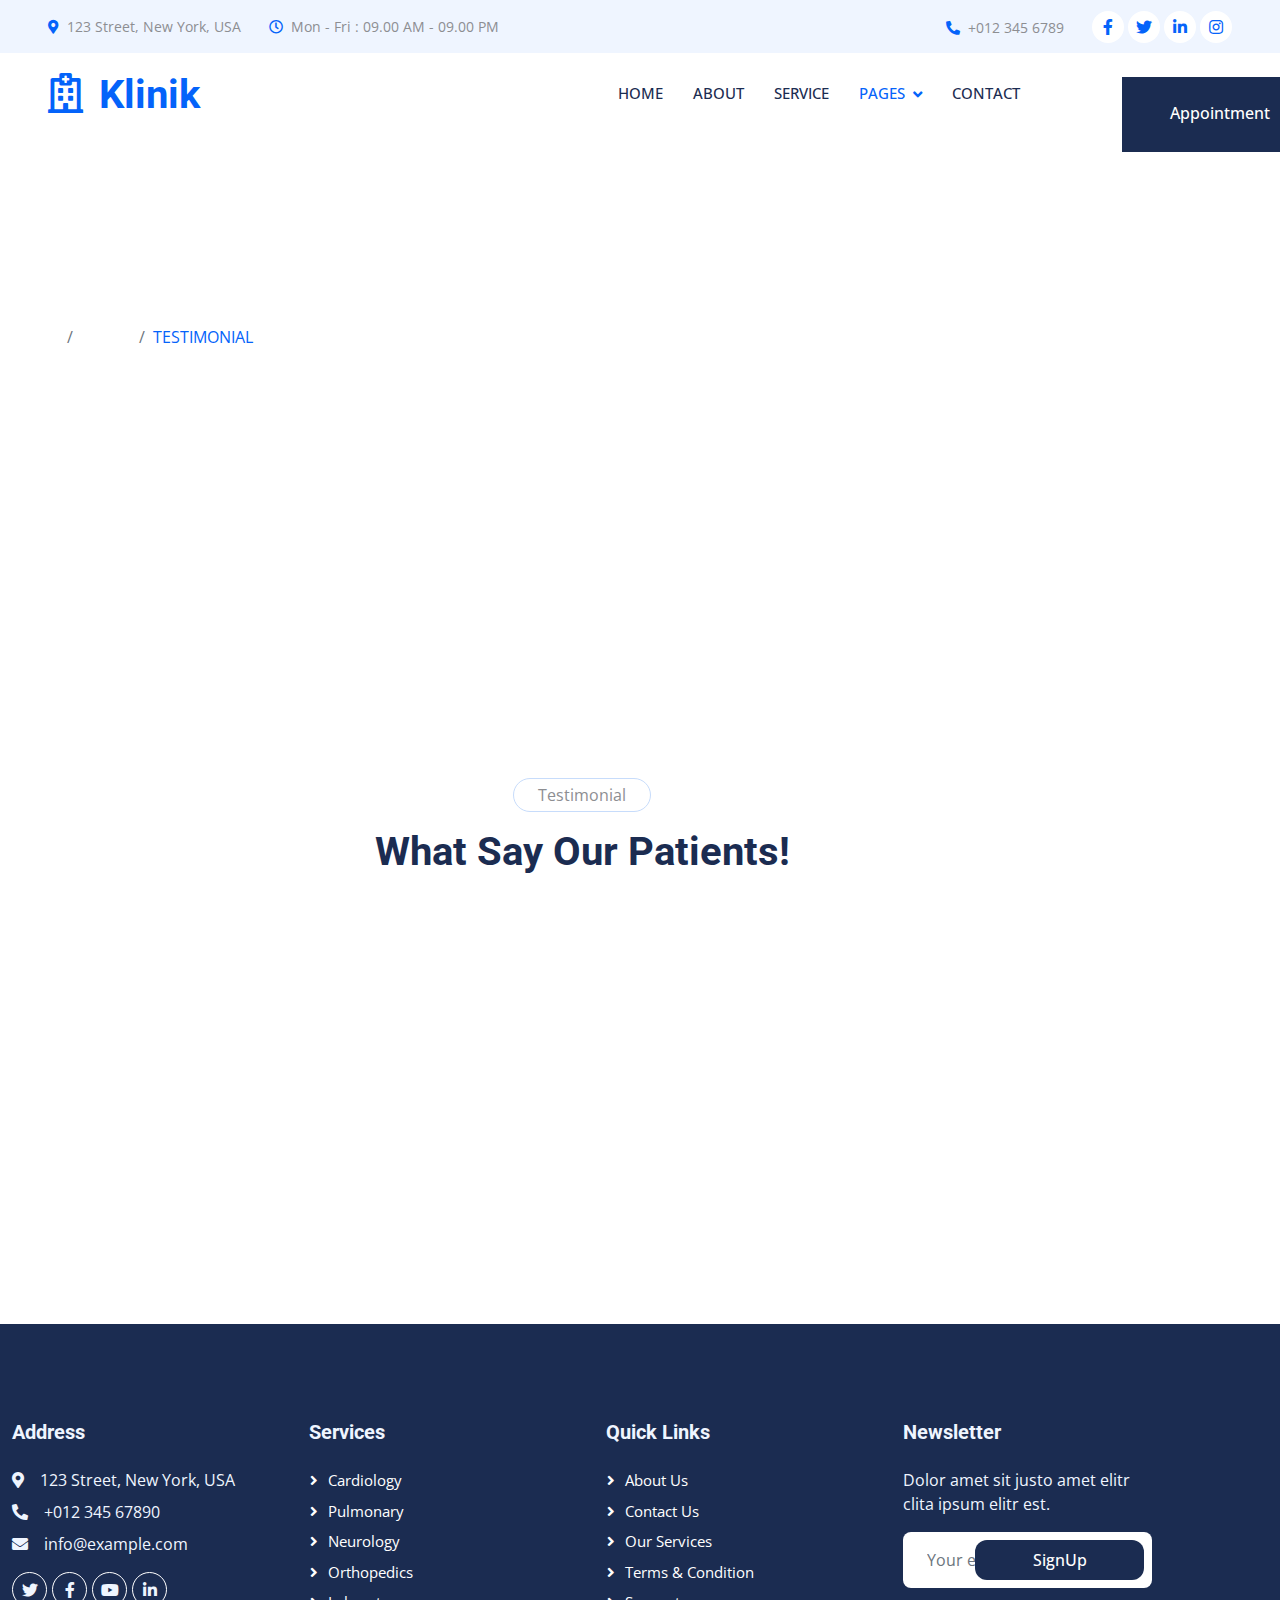
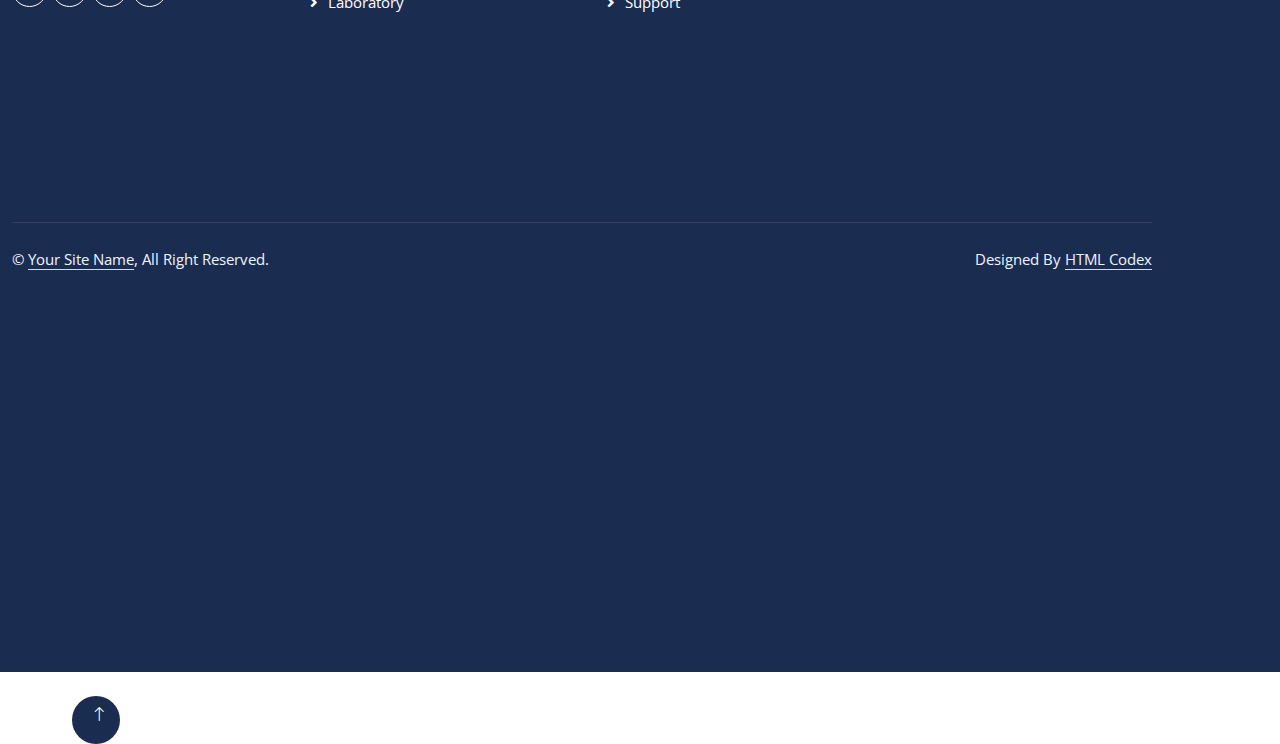
<file: testimonial.html>
<!DOCTYPE html>
<html lang="en">

<head>
    <meta charset="utf-8">
    <title>Klinik - Clinic Website Template</title>
    <meta content="width=device-width, initial-scale=1.0" name="viewport">
    <meta content="" name="keywords">
    <meta content="" name="description">

    <!-- Favicon -->
    <link href="img/favicon.ico" rel="icon">

    <!-- Google Web Fonts -->
    <link rel="preconnect" href="https://fonts.googleapis.com">
    <link rel="preconnect" href="https://fonts.gstatic.com" crossorigin>
    <link href="https://fonts.googleapis.com/css2?family=Open+Sans:wght@400;500&family=Roboto:wght@500;700;900&display=swap" rel="stylesheet"> 

    <!-- Icon Font Stylesheet -->
    <link href="https://cdnjs.cloudflare.com/ajax/libs/font-awesome/5.10.0/css/all.min.css" rel="stylesheet">
    <link href="https://cdn.jsdelivr.net/npm/bootstrap-icons@1.4.1/font/bootstrap-icons.css" rel="stylesheet">

    <!-- Libraries Stylesheet -->
    <link href="lib/animate/animate.min.css" rel="stylesheet">
    <link href="lib/owlcarousel/assets/owl.carousel.min.css" rel="stylesheet">
    <link href="lib/tempusdominus/css/tempusdominus-bootstrap-4.min.css" rel="stylesheet" />

    <!-- Customized Bootstrap Stylesheet -->
    <link href="css/bootstrap.min.css" rel="stylesheet">

    <!-- Template Stylesheet -->
    <link href="css/style.css" rel="stylesheet">
</head>

<body>
    <!-- Spinner Start -->
    <div id="spinner" class="show bg-white position-fixed translate-middle w-100 vh-100 top-50 start-50 d-flex align-items-center justify-content-center">
        <div class="spinner-grow text-primary" style="width: 3rem; height: 3rem;" role="status">
            <span class="sr-only">Loading...</span>
        </div>
    </div>
    <!-- Spinner End -->


    <!-- Topbar Start -->
    <div class="container-fluid bg-light p-0 wow fadeIn" data-wow-delay="0.1s">
        <div class="row gx-0 d-none d-lg-flex">
            <div class="col-lg-7 px-5 text-start">
                <div class="h-100 d-inline-flex align-items-center py-3 me-4">
                    <small class="fa fa-map-marker-alt text-primary me-2"></small>
                    <small>123 Street, New York, USA</small>
                </div>
                <div class="h-100 d-inline-flex align-items-center py-3">
                    <small class="far fa-clock text-primary me-2"></small>
                    <small>Mon - Fri : 09.00 AM - 09.00 PM</small>
                </div>
            </div>
            <div class="col-lg-5 px-5 text-end">
                <div class="h-100 d-inline-flex align-items-center py-3 me-4">
                    <small class="fa fa-phone-alt text-primary me-2"></small>
                    <small>+012 345 6789</small>
                </div>
                <div class="h-100 d-inline-flex align-items-center">
                    <a class="btn btn-sm-square rounded-circle bg-white text-primary me-1" href=""><i class="fab fa-facebook-f"></i></a>
                    <a class="btn btn-sm-square rounded-circle bg-white text-primary me-1" href=""><i class="fab fa-twitter"></i></a>
                    <a class="btn btn-sm-square rounded-circle bg-white text-primary me-1" href=""><i class="fab fa-linkedin-in"></i></a>
                    <a class="btn btn-sm-square rounded-circle bg-white text-primary me-0" href=""><i class="fab fa-instagram"></i></a>
                </div>
            </div>
        </div>
    </div>
    <!-- Topbar End -->


    <!-- Navbar Start -->
    <nav class="navbar navbar-expand-lg bg-white navbar-light sticky-top p-0 wow fadeIn" data-wow-delay="0.1s">
        <a href="index.html" class="navbar-brand d-flex align-items-center px-4 px-lg-5">
            <h1 class="m-0 text-primary"><i class="far fa-hospital me-3"></i>Klinik</h1>
        </a>
        <button type="button" class="navbar-toggler me-4" data-bs-toggle="collapse" data-bs-target="#navbarCollapse">
            <span class="navbar-toggler-icon"></span>
        </button>
        <div class="collapse navbar-collapse" id="navbarCollapse">
            <div class="navbar-nav ms-auto p-4 p-lg-0">
                <a href="index.html" class="nav-item nav-link">Home</a>
                <a href="about.html" class="nav-item nav-link">About</a>
                <a href="service.html" class="nav-item nav-link">Service</a>
                <div class="nav-item dropdown">
                    <a href="#" class="nav-link dropdown-toggle active" data-bs-toggle="dropdown">Pages</a>
                    <div class="dropdown-menu rounded-0 rounded-bottom m-0">
                        <a href="feature.html" class="dropdown-item">Feature</a>
                        <a href="team.html" class="dropdown-item">Our Doctor</a>
                        <a href="appointment.html" class="dropdown-item">Appointment</a>
                        <a href="testimonial.html" class="dropdown-item active">Testimonial</a>
                        <a href="404.html" class="dropdown-item">404 Page</a>
                    </div>
                </div>
                <a href="contact.html" class="nav-item nav-link">Contact</a>
            </div>
            <a href="" class="btn btn-primary rounded-0 py-4 px-lg-5 d-none d-lg-block">Appointment<i class="fa fa-arrow-right ms-3"></i></a>
        </div>
    </nav>
    <!-- Navbar End -->


    <!-- Page Header Start -->
    <div class="container-fluid page-header py-5 mb-5 wow fadeIn" data-wow-delay="0.1s">
        <div class="container py-5">
            <h1 class="display-3 text-white mb-3 animated slideInDown">Testimonial</h1>
            <nav aria-label="breadcrumb animated slideInDown">
                <ol class="breadcrumb text-uppercase mb-0">
                    <li class="breadcrumb-item"><a class="text-white" href="#">Home</a></li>
                    <li class="breadcrumb-item"><a class="text-white" href="#">Pages</a></li>
                    <li class="breadcrumb-item text-primary active" aria-current="page">Testimonial</li>
                </ol>
            </nav>
        </div>
    </div>
    <!-- Page Header End -->


    <!-- Testimonial Start -->
    <div class="container-xxl py-5">
        <div class="container">
            <div class="text-center mx-auto mb-5 wow fadeInUp" data-wow-delay="0.1s" style="max-width: 600px;">
                <p class="d-inline-block border rounded-pill py-1 px-4">Testimonial</p>
                <h1>What Say Our Patients!</h1>
            </div>
            <div class="owl-carousel testimonial-carousel wow fadeInUp" data-wow-delay="0.1s">
                <div class="testimonial-item text-center">
                    <img class="img-fluid bg-light rounded-circle p-2 mx-auto mb-4" src="img/testimonial-1.jpg" style="width: 100px; height: 100px;">
                    <div class="testimonial-text rounded text-center p-4">
                        <p>Clita clita tempor justo dolor ipsum amet kasd amet duo justo duo duo labore sed sed. Magna ut diam sit et amet stet eos sed clita erat magna elitr erat sit sit erat at rebum justo sea clita.</p>
                        <h5 class="mb-1">Patient Name</h5>
                        <span class="fst-italic">Profession</span>
                    </div>
                </div>
                <div class="testimonial-item text-center">
                    <img class="img-fluid bg-light rounded-circle p-2 mx-auto mb-4" src="img/testimonial-2.jpg" style="width: 100px; height: 100px;">
                    <div class="testimonial-text rounded text-center p-4">
                        <p>Clita clita tempor justo dolor ipsum amet kasd amet duo justo duo duo labore sed sed. Magna ut diam sit et amet stet eos sed clita erat magna elitr erat sit sit erat at rebum justo sea clita.</p>
                        <h5 class="mb-1">Patient Name</h5>
                        <span class="fst-italic">Profession</span>
                    </div>
                </div>
                <div class="testimonial-item text-center">
                    <img class="img-fluid bg-light rounded-circle p-2 mx-auto mb-4" src="img/testimonial-3.jpg" style="width: 100px; height: 100px;">
                    <div class="testimonial-text rounded text-center p-4">
                        <p>Clita clita tempor justo dolor ipsum amet kasd amet duo justo duo duo labore sed sed. Magna ut diam sit et amet stet eos sed clita erat magna elitr erat sit sit erat at rebum justo sea clita.</p>
                        <h5 class="mb-1">Patient Name</h5>
                        <span class="fst-italic">Profession</span>
                    </div>
                </div>
            </div>
        </div>
    </div>
    <!-- Testimonial End -->
        

    <!-- Footer Start -->
    <div class="container-fluid bg-dark text-light footer mt-5 pt-5 wow fadeIn" data-wow-delay="0.1s">
        <div class="container py-5">
            <div class="row g-5">
                <div class="col-lg-3 col-md-6">
                    <h5 class="text-light mb-4">Address</h5>
                    <p class="mb-2"><i class="fa fa-map-marker-alt me-3"></i>123 Street, New York, USA</p>
                    <p class="mb-2"><i class="fa fa-phone-alt me-3"></i>+012 345 67890</p>
                    <p class="mb-2"><i class="fa fa-envelope me-3"></i>info@example.com</p>
                    <div class="d-flex pt-2">
                        <a class="btn btn-outline-light btn-social rounded-circle" href=""><i class="fab fa-twitter"></i></a>
                        <a class="btn btn-outline-light btn-social rounded-circle" href=""><i class="fab fa-facebook-f"></i></a>
                        <a class="btn btn-outline-light btn-social rounded-circle" href=""><i class="fab fa-youtube"></i></a>
                        <a class="btn btn-outline-light btn-social rounded-circle" href=""><i class="fab fa-linkedin-in"></i></a>
                    </div>
                </div>
                <div class="col-lg-3 col-md-6">
                    <h5 class="text-light mb-4">Services</h5>
                    <a class="btn btn-link" href="">Cardiology</a>
                    <a class="btn btn-link" href="">Pulmonary</a>
                    <a class="btn btn-link" href="">Neurology</a>
                    <a class="btn btn-link" href="">Orthopedics</a>
                    <a class="btn btn-link" href="">Laboratory</a>
                </div>
                <div class="col-lg-3 col-md-6">
                    <h5 class="text-light mb-4">Quick Links</h5>
                    <a class="btn btn-link" href="">About Us</a>
                    <a class="btn btn-link" href="">Contact Us</a>
                    <a class="btn btn-link" href="">Our Services</a>
                    <a class="btn btn-link" href="">Terms & Condition</a>
                    <a class="btn btn-link" href="">Support</a>
                </div>
                <div class="col-lg-3 col-md-6">
                    <h5 class="text-light mb-4">Newsletter</h5>
                    <p>Dolor amet sit justo amet elitr clita ipsum elitr est.</p>
                    <div class="position-relative mx-auto" style="max-width: 400px;">
                        <input class="form-control border-0 w-100 py-3 ps-4 pe-5" type="text" placeholder="Your email">
                        <button type="button" class="btn btn-primary py-2 position-absolute top-0 end-0 mt-2 me-2">SignUp</button>
                    </div>
                </div>
            </div>
        </div>
        <div class="container">
            <div class="copyright">
                <div class="row">
                    <div class="col-md-6 text-center text-md-start mb-3 mb-md-0">
                        &copy; <a class="border-bottom" href="#">Your Site Name</a>, All Right Reserved.
                    </div>
                    <div class="col-md-6 text-center text-md-end">
                        <!--/*** This template is free as long as you keep the footer author’s credit link/attribution link/backlink. If you'd like to use the template without the footer author’s credit link/attribution link/backlink, you can purchase the Credit Removal License from "https://htmlcodex.com/credit-removal". Thank you for your support. ***/-->
                        Designed By <a class="border-bottom" href="https://htmlcodex.com">HTML Codex</a>
                    </div>
                </div>
            </div>
        </div>
    </div>
    <!-- Footer End -->


    <!-- Back to Top -->
    <a href="#" class="btn btn-lg btn-primary btn-lg-square rounded-circle back-to-top"><i class="bi bi-arrow-up"></i></a>


    <!-- JavaScript Libraries -->
    <script src="https://code.jquery.com/jquery-3.4.1.min.js"></script>
    <script src="https://cdn.jsdelivr.net/npm/bootstrap@5.0.0/dist/js/bootstrap.bundle.min.js"></script>
    <script src="lib/wow/wow.min.js"></script>
    <script src="lib/easing/easing.min.js"></script>
    <script src="lib/waypoints/waypoints.min.js"></script>
    <script src="lib/counterup/counterup.min.js"></script>
    <script src="lib/owlcarousel/owl.carousel.min.js"></script>
    <script src="lib/tempusdominus/js/moment.min.js"></script>
    <script src="lib/tempusdominus/js/moment-timezone.min.js"></script>
    <script src="lib/tempusdominus/js/tempusdominus-bootstrap-4.min.js"></script>

    <!-- Template Javascript -->
    <script src="js/main.js"></script>
</body>

</html>
</file>
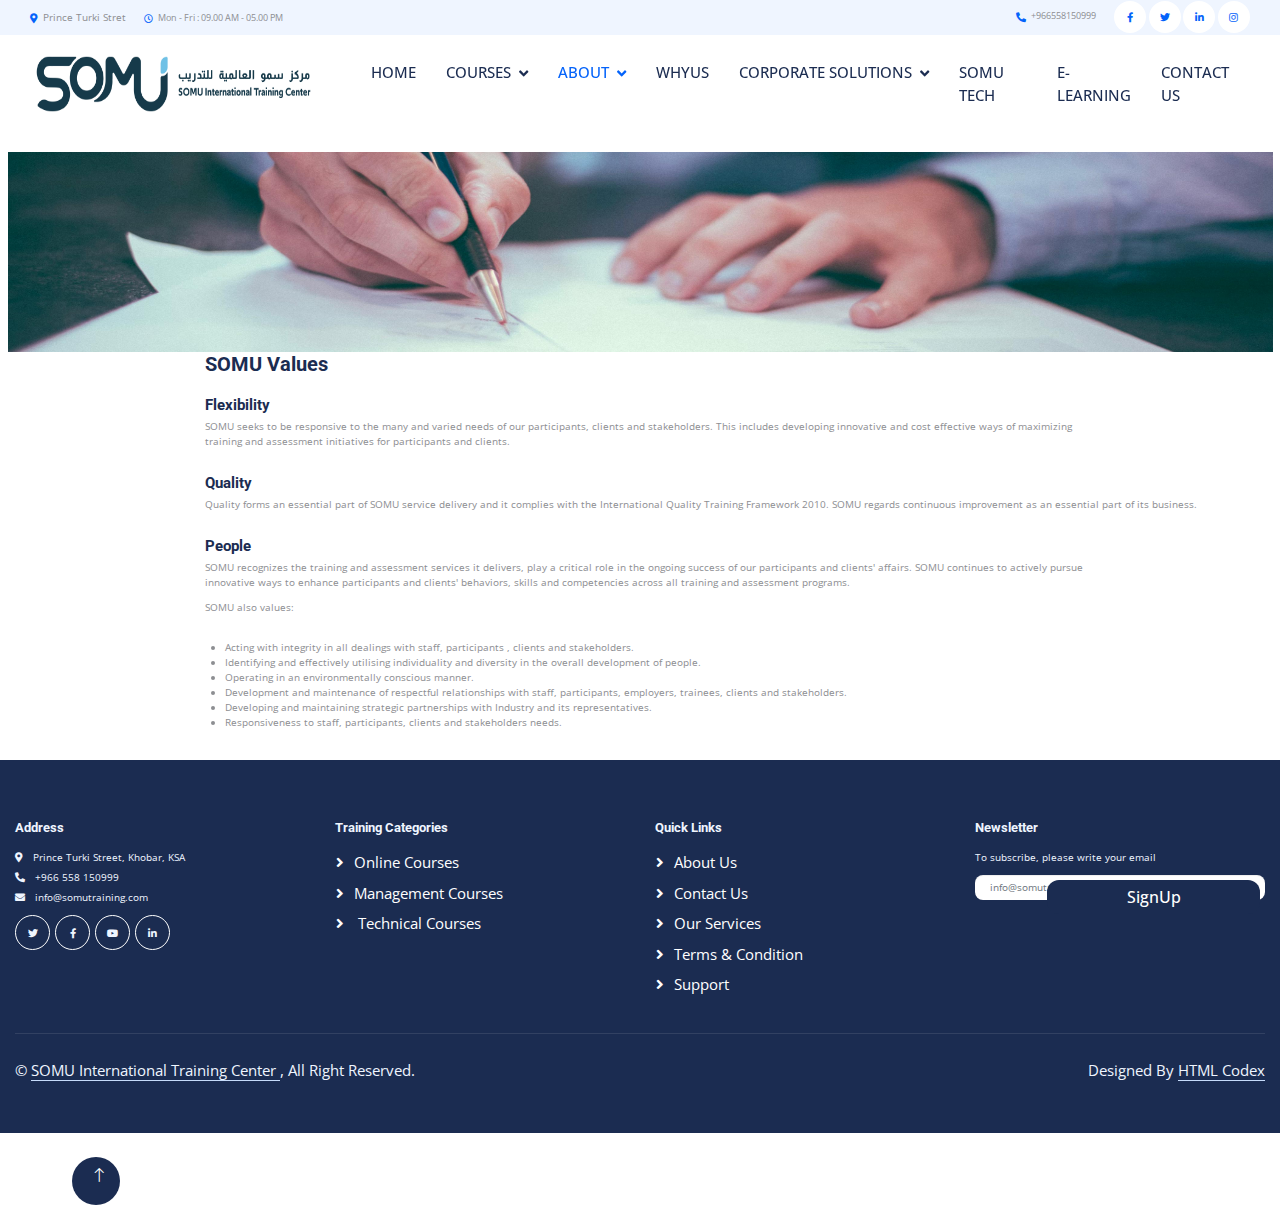
<file: Values.html>
<!DOCTYPE html>
<html lang="en">

<head>
    <meta charset="utf-8">
    <title>SOMU Training Websit</title>
    <meta content="width=device-width, initial-scale=1.0" name="viewport">
    <meta content="" name="keywords">
    <meta content="" name="description">


    <link rel="stylesheet" href="https://maxcdn.bootstrapcdn.com/bootstrap/3.4.1/css/bootstrap.min.css">
    <meta name="viewport" content="width=device-width, initial-scale=1">
    <script src="https://ajax.googleapis.com/ajax/libs/jquery/3.7.1/jquery.min.js"></script>
    <script src="https://maxcdn.bootstrapcdn.com/bootstrap/3.4.1/js/bootstrap.min.js"></script>

    <!--margalah-->

    <meta name="viewport" content="width=device-width, initial-scale=1, shrink-to-fit=no">

    <link rel="stylesheet" href="https://fonts.googleapis.com/css?family=Open+Sans|Varela+Round">
    <link rel="stylesheet" href="https://stackpath.bootstrapcdn.com/bootstrap/4.5.0/css/bootstrap.min.css">
    <link rel="stylesheet" href="https://maxcdn.bootstrapcdn.com/font-awesome/4.7.0/css/font-awesome.min.css">
    <script src="https://code.jquery.com/jquery-3.5.1.min.js"></script>
    <script src="https://cdn.jsdelivr.net/npm/popper.js@1.16.0/dist/umd/popper.min.js"></script>
    <script src="https://stackpath.bootstrapcdn.com/bootstrap/4.5.0/js/bootstrap.min.js"></script>

    <!-- Favicon -->
    <link href="C:\Users\PC\Desktop\SOMU-Logo.jpg" rel="icon">

    <!-- Google Web Fonts -->
    <link rel="preconnect" href="https://fonts.googleapis.com">
    <link rel="preconnect" href="https://fonts.gstatic.com" crossorigin>
    <link href="https://fonts.googleapis.com/css2?family=Open+Sans:wght@400;500&family=Roboto:wght@500;700;900&display=swap" rel="stylesheet">

    <!-- Icon Font Stylesheet -->
    <link href="https://cdnjs.cloudflare.com/ajax/libs/font-awesome/5.10.0/css/all.min.css" rel="stylesheet">
    <link href="https://cdn.jsdelivr.net/npm/bootstrap-icons@1.4.1/font/bootstrap-icons.css" rel="stylesheet">

    <!-- Libraries Stylesheet -->
    <link href="lib/animate/animate.min.css" rel="stylesheet">
    <link href="lib/owlcarousel/assets/owl.carousel.min.css" rel="stylesheet">
    <link href="lib/tempusdominus/css/tempusdominus-bootstrap-4.min.css" rel="stylesheet" />

    <!-- Customized Bootstrap Stylesheet -->
    <link href="css/bootstrap.min.css" rel="stylesheet">

    <!-- Template Stylesheet -->
    <link href="css/style.css" rel="stylesheet">
</head>

<body>
    <!-- Spinner Start -->
    <div id="spinner" class="show bg-white position-fixed translate-middle w-100 vh-100 top-50 start-50 d-flex align-items-center justify-content-center">
        <div class="spinner-grow text-primary" style="width: 3rem; height: 3rem;" role="status">
            <span class="sr-only">Loading...</span>
        </div>
    </div>
    <!-- Spinner End -->
    <!-- Topbar Start -->
    <div style="height:35px" class="container-fluid bg-light p-0 wow fadeIn" data-wow-delay="0.1s">
        <div class="row gx-0 d-none d-lg-flex">
            <div class="col-lg-7 px-5 text-start">
                <div class="h-70 d-inline-flex align-items-center py-3 me-4">
                    <small class="fa fa-map-marker-alt text-primary me-2"></small>
                    Prince Turki Stret
                </div>
                <div class="h-70 d-inline-flex align-items-center py-3">
                    <small class="far fa-clock text-primary me-2"></small>
                    <small>Mon - Fri : 09.00 AM - 05.00 PM</small>
                </div>
            </div>
            <div class="col-lg-5 px-5 text-end">
                <div class="h-70 d-inline-flex align-items-center py-3 me-4">
                    <small class="fa fa-phone-alt text-primary me-2"></small>
                    <small>+966558150999</small>
                </div>
                <div class="h-70 d-inline-flex align-items-center">
                    <a class="btn btn-sm-square rounded-circle bg-white text-primary me-1" href=""><i class="fab fa-facebook-f"></i></a>
                    <a class="btn btn-sm-square rounded-circle bg-white text-primary me-1" href=""><i class="fab fa-twitter"></i></a>
                    <a class="btn btn-sm-square rounded-circle bg-white text-primary me-1" href=""><i class="fab fa-linkedin-in"></i></a>
                    <a class="btn btn-sm-square rounded-circle bg-white text-primary me-0" href=""><i class="fab fa-instagram"></i></a>
                </div>
            </div>
        </div>
    </div>
    <!-- Topbar End -->
    <!-- Navbar Start -->
    <nav class="navbar navbar-expand-lg bg-white navbar-light sticky-top p-0 wow fadeIn" data-wow-delay="0.1s">
        <a href="index.html" class="navbar-brand d-flex align-items-center px-4 px-lg-5">
            <img class="img-fluid" src="img\SOMU-Logo.jpg" style="width:300px; height:70px ;">
        </a>
        <button type="button" class="navbar-toggler me-4" data-bs-toggle="collapse" data-bs-target="#navbarCollapse">
            <span class="navbar-toggler-icon"></span>
        </button>

        <div class="collapse navbar-collapse" id="navbarCollapse">
            <div class="navbar-nav ms-auto p-4 p-lg-0">
                <a href="index.html" class="nav-item nav-link ">Home</a>
                <div class="nav-item dropdown">
                    <a href="#" class="nav-link dropdown-toggle" data-bs-toggle="dropdown">Courses</a>
                    <div class="dropdown-menu rounded-0 rounded-bottom m-0" style="width:100px">
                        <a href="safety.html" class="dropdown-item">safty</a>
                        <a href="Management.html" class="dropdown-item">managment</a>
                        <a href="tech.html" class="dropdown-item">tech</a>
                    </div>
                </div>


                <div class="nav-item dropdown ">
                    <a href="#" class="nav-link dropdown-toggle active" data-bs-toggle="dropdown">About</a>
                    <div class="dropdown-menu rounded-0 rounded-bottom m-0">
                        <a href="who.html" class="dropdown-item ">who we are </a>
                        <a href="misstion.html" class="dropdown-item">mission vision and value</a>
                        <a href="Values.html" class="dropdown-item active">SOMU Values</a>
                        <a href="people.html" class="dropdown-item">Pople and goals</a>
                    </div>
                </div>
                <a href="whyus.html" class="nav-item nav-link">WHYUS</a>
                <div class="nav-item dropdown">
                    <a href="#" class="nav-link dropdown-toggle" data-bs-toggle="dropdown">Corporate solutions</a>
                    <div class="dropdown-menu rounded-0 rounded-bottom m-0">
                        <a href="feature.html" class="dropdown-item">Training Solutions</a>
                        <a href="team.html" class="dropdown-item">Leadership Training</a>

                    </div>
                </div>
                <a href="contact.html" class="nav-item nav-link">SOMU Tech</a>
                <a href="contact.html" class="nav-item nav-link">E-Learning</a>
                <a href="contact.html" class="nav-item nav-link">Contact Us</a>
            </div>
        </div>

    </nav>
    <!-- end navigation-->
    <div class="container-fluid">
        <img src="img/WhatsApp Image 2024-02-19 at 11.07.09_f9048635.jpg" style="height:200px;width:100%" />


    </div>



    <div class="a">
        <h2>SOMU Values</h2>
        <br />
        <h4>Flexibility</h4>
        <p>SOMU seeks to be responsive to the many and varied needs of our participants, clients and stakeholders. This includes developing innovative and cost effective ways of maximizing <br />training and assessment initiatives for participants and clients.</p>
        <br />
        <h4>Quality</h4>
        <p>Quality forms an essential part of SOMU service delivery and it complies with the International Quality Training Framework 2010. SOMU regards continuous improvement as an essential part of its business.</p>
        <br />

        <h4>People</h4>
        <p>SOMU recognizes the training and assessment services it delivers, play a critical role in the ongoing success of our participants and clients' affairs. SOMU continues to actively pursue<br /> innovative ways to enhance participants and clients' behaviors, skills and competencies across all training and assessment programs.</p>
        <p>
            SOMU also values:

        </p>
        <br />
        <ul>
            <li> Acting with integrity in all dealings with staff, participants , clients and stakeholders.</li>
            <li>
                Identifying and effectively utilising individuality and diversity in the overall development of people.
            </li>
            <li>
                Operating in an environmentally conscious manner.
            </li>
            <li>
                Development and maintenance of respectful relationships with staff, participants, employers, trainees, clients and stakeholders.
            </li>
            <li>
                Developing and maintaining strategic partnerships with Industry and its representatives.
            </li>
            <li>
                Responsiveness to staff, participants, clients and stakeholders needs.
            </li>
        </ul>
    </div>


    <!-- Footer Start -->
    <div class="container-fluid bg-dark text-light footer mt-5 pt-5 wow fadeIn" data-wow-delay="0.1s">
        <div class="container-fluid py-5">
            <div class="row g-5">
                <div class="col-lg-3 col-md-6">
                    <h5 class="text-light mb-4">Address</h5>
                    <p class="mb-2"><i class="fa fa-map-marker-alt me-3"></i>Prince Turki Street, Khobar, KSA</p>
                    <p class="mb-2"><i class="fa fa-phone-alt me-3"></i>+966 558 150999</p>
                    <p class="mb-2"><i class="fa fa-envelope me-3"></i>info@somutraining.com</p>
                    <div class="d-flex pt-2">
                        <a class="btn btn-outline-light btn-social rounded-circle" href=""><i class="fab fa-twitter"></i></a>
                        <a class="btn btn-outline-light btn-social rounded-circle" href=""><i class="fab fa-facebook-f"></i></a>
                        <a class="btn btn-outline-light btn-social rounded-circle" href=""><i class="fab fa-youtube"></i></a>
                        <a class="btn btn-outline-light btn-social rounded-circle" href=""><i class="fab fa-linkedin-in"></i></a>
                    </div>
                </div>
                <div class="col-lg-3 col-md-6">
                    <h5 class="text-light mb-4">Training Categories</h5>
                    <a class="btn btn-link" href="">Online Courses</a>
                    <a class="btn btn-link" href="">Management Courses</a>
                    <a class="btn btn-link" href=""> Technical Courses</a>

                </div>
                <div class="col-lg-3 col-md-6">
                    <h5 class="text-light mb-4">Quick Links</h5>
                    <a class="btn btn-link" href="">About Us</a>
                    <a class="btn btn-link" href="">Contact Us</a>
                    <a class="btn btn-link" href="">Our Services</a>
                    <a class="btn btn-link" href="">Terms & Condition</a>
                    <a class="btn btn-link" href="">Support</a>
                </div>
                <div class="col-lg-3 col-md-6">
                    <h5 class="text-light mb-4">Newsletter</h5>
                    <p>To subscribe, please write your email</p>
                    <div class="position-relative mx-auto" style="max-width: 300px;">
                        <input class="form-control border-0 w-100 py-3 ps-4 pe-5" type="text" placeholder="info@somutraining.com">
                        <button type="button" class="btn btn-primary py-2 position-absolute top-0 end-0 mt-2 me-2">SignUp</button>
                    </div>
                </div>
            </div>
        </div>
        <div class="container-fluid">
            <div class="copyright" style="height:100px">
                <div class="row">
                    <div class="col-md-6 text-center text-md-start mb-3 mb-md-0">
                        &copy; <a class="border-bottom" href="#">SOMU International Training Center </a>, All Right Reserved.
                    </div>
                    <div class="col-md-6 text-center text-md-end">
                        <!--/*** This template is free as long as you keep the footer author’s credit link/attribution link/backlink. If you'd like to use the template without the footer author’s credit link/attribution link/backlink, you can purchase the Credit Removal License from "https://htmlcodex.com/credit-removal". Thank you for your support. ***/-->
                        Designed By <a class="border-bottom" href="https://htmlcodex.com">HTML Codex</a>
                    </div>
                </div>
            </div>
        </div>
    </div>
    <!-- Footer End -->
    <!-- Back to Top -->
    <a href="#" class="btn btn-lg btn-primary btn-lg-square rounded-circle back-to-top"><i class="bi bi-arrow-up"></i></a>


    <!-- JavaScript Libraries -->
    <script src="https://code.jquery.com/jquery-3.4.1.min.js"></script>
    <script src="https://cdn.jsdelivr.net/npm/bootstrap@5.0.0/dist/js/bootstrap.bundle.min.js"></script>
    <script src="lib/wow/wow.min.js"></script>
    <script src="lib/easing/easing.min.js"></script>
    <script src="lib/waypoints/waypoints.min.js"></script>
    <script src="lib/counterup/counterup.min.js"></script>
    <script src="lib/owlcarousel/owl.carousel.min.js"></script>
    <script src="lib/tempusdominus/js/moment.min.js"></script>
    <script src="lib/tempusdominus/js/moment-timezone.min.js"></script>
    <script src="lib/tempusdominus/js/tempusdominus-bootstrap-4.min.js"></script>

    <!-- Template Javascript -->
    <script src="js/main.js"></script>
</body>

</html>
</file>
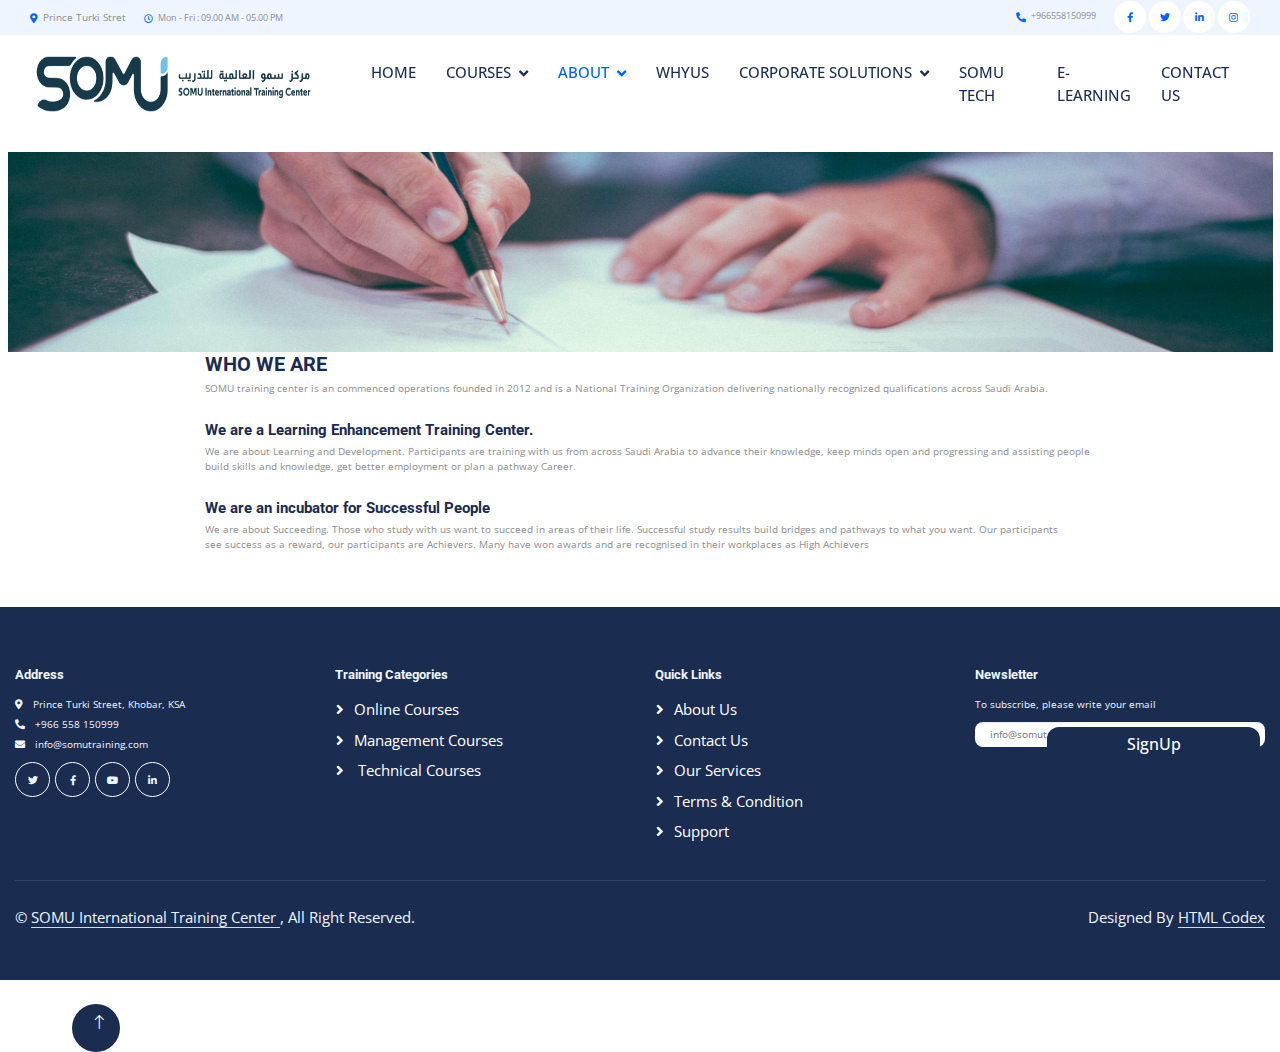
<file: who.html>
<!DOCTYPE html>
<html lang="en">

<head>
    <meta charset="utf-8">
    <title>SOMU Training Websit</title>
    <meta content="width=device-width, initial-scale=1.0" name="viewport">
    <meta content="" name="keywords">
    <meta content="" name="description">


    <link rel="stylesheet" href="https://maxcdn.bootstrapcdn.com/bootstrap/3.4.1/css/bootstrap.min.css">
    <meta name="viewport" content="width=device-width, initial-scale=1">
    <script src="https://ajax.googleapis.com/ajax/libs/jquery/3.7.1/jquery.min.js"></script>
    <script src="https://maxcdn.bootstrapcdn.com/bootstrap/3.4.1/js/bootstrap.min.js"></script>

    <!--margalah-->

    <meta name="viewport" content="width=device-width, initial-scale=1, shrink-to-fit=no">

    <link rel="stylesheet" href="https://fonts.googleapis.com/css?family=Open+Sans|Varela+Round">
    <link rel="stylesheet" href="https://stackpath.bootstrapcdn.com/bootstrap/4.5.0/css/bootstrap.min.css">
    <link rel="stylesheet" href="https://maxcdn.bootstrapcdn.com/font-awesome/4.7.0/css/font-awesome.min.css">
    <script src="https://code.jquery.com/jquery-3.5.1.min.js"></script>
    <script src="https://cdn.jsdelivr.net/npm/popper.js@1.16.0/dist/umd/popper.min.js"></script>
    <script src="https://stackpath.bootstrapcdn.com/bootstrap/4.5.0/js/bootstrap.min.js"></script>

    <!-- Favicon -->
    <link href="C:\Users\PC\Desktop\SOMU-Logo.jpg" rel="icon">

    <!-- Google Web Fonts -->
    <link rel="preconnect" href="https://fonts.googleapis.com">
    <link rel="preconnect" href="https://fonts.gstatic.com" crossorigin>
    <link href="https://fonts.googleapis.com/css2?family=Open+Sans:wght@400;500&family=Roboto:wght@500;700;900&display=swap" rel="stylesheet">

    <!-- Icon Font Stylesheet -->
    <link href="https://cdnjs.cloudflare.com/ajax/libs/font-awesome/5.10.0/css/all.min.css" rel="stylesheet">
    <link href="https://cdn.jsdelivr.net/npm/bootstrap-icons@1.4.1/font/bootstrap-icons.css" rel="stylesheet">

    <!-- Libraries Stylesheet -->
    <link href="lib/animate/animate.min.css" rel="stylesheet">
    <link href="lib/owlcarousel/assets/owl.carousel.min.css" rel="stylesheet">
    <link href="lib/tempusdominus/css/tempusdominus-bootstrap-4.min.css" rel="stylesheet" />

    <!-- Customized Bootstrap Stylesheet -->
    <link href="css/bootstrap.min.css" rel="stylesheet">

    <!-- Template Stylesheet -->
    <link href="css/style.css" rel="stylesheet">
</head>

<body>
    <!-- Spinner Start -->
    <div id="spinner" class="show bg-white position-fixed translate-middle w-100 vh-100 top-50 start-50 d-flex align-items-center justify-content-center">
        <div class="spinner-grow text-primary" style="width: 3rem; height: 3rem;" role="status">
            <span class="sr-only">Loading...</span>
        </div>
    </div>
    <!-- Spinner End -->
    <!-- Topbar Start -->
    <div style="height:35px" class="container-fluid bg-light p-0 wow fadeIn" data-wow-delay="0.1s">
        <div class="row gx-0 d-none d-lg-flex">
            <div class="col-lg-7 px-5 text-start">
                <div class="h-70 d-inline-flex align-items-center py-3 me-4">
                    <small class="fa fa-map-marker-alt text-primary me-2"></small>
                    Prince Turki Stret
                </div>
                <div class="h-70 d-inline-flex align-items-center py-3">
                    <small class="far fa-clock text-primary me-2"></small>
                    <small>Mon - Fri : 09.00 AM - 05.00 PM</small>
                </div>
            </div>
            <div class="col-lg-5 px-5 text-end">
                <div class="h-70 d-inline-flex align-items-center py-3 me-4">
                    <small class="fa fa-phone-alt text-primary me-2"></small>
                    <small>+966558150999</small>
                </div>
                <div class="h-70 d-inline-flex align-items-center">
                    <a class="btn btn-sm-square rounded-circle bg-white text-primary me-1" href=""><i class="fab fa-facebook-f"></i></a>
                    <a class="btn btn-sm-square rounded-circle bg-white text-primary me-1" href=""><i class="fab fa-twitter"></i></a>
                    <a class="btn btn-sm-square rounded-circle bg-white text-primary me-1" href=""><i class="fab fa-linkedin-in"></i></a>
                    <a class="btn btn-sm-square rounded-circle bg-white text-primary me-0" href=""><i class="fab fa-instagram"></i></a>
                </div>
            </div>
        </div>
    </div>
    <!-- Topbar End -->
    <!-- Navbar Start -->
    <nav class="navbar navbar-expand-lg bg-white navbar-light sticky-top p-0 wow fadeIn" data-wow-delay="0.1s">
        <a href="index.html" class="navbar-brand d-flex align-items-center px-4 px-lg-5">
            <img class="img-fluid" src="img\SOMU-Logo.jpg" style="width:300px; height:70px ;">
        </a>
        <button type="button" class="navbar-toggler me-4" data-bs-toggle="collapse" data-bs-target="#navbarCollapse">
            <span class="navbar-toggler-icon"></span>
        </button>

        <div class="collapse navbar-collapse" id="navbarCollapse">
            <div class="navbar-nav ms-auto p-4 p-lg-0">
                <a href="index.html" class="nav-item nav-link ">Home</a>
                <div class="nav-item dropdown">
                    <a href="#" class="nav-link dropdown-toggle" data-bs-toggle="dropdown">Courses</a>
                    <div class="dropdown-menu rounded-0 rounded-bottom m-0" style="width:100px">
                        <a href="safety.html" class="dropdown-item">safty</a>
                        <a href="Management.html" class="dropdown-item">managment</a>
                        <a href="tech.html" class="dropdown-item">tech</a>
                    </div>
                </div>


                <div class="nav-item dropdown ">
                    <a href="#" class="nav-link dropdown-toggle active" data-bs-toggle="dropdown">About</a>
                    <div class="dropdown-menu rounded-0 rounded-bottom m-0">
                        <a href="who.html" class="dropdown-item active">who we are </a>
                        <a href="misstion.html" class="dropdown-item">mission vision and value</a>
                        <a href="Values.html" class="dropdown-item">SOMU Values</a>
                        <a href="people.html" class="dropdown-item">Pople and goals</a>
                    </div>
                </div>
                <a href="whyus.html" class="nav-item nav-link">WHYUS</a>
                <div class="nav-item dropdown">
                    <a href="#" class="nav-link dropdown-toggle" data-bs-toggle="dropdown">Corporate solutions</a>
                    <div class="dropdown-menu rounded-0 rounded-bottom m-0">
                        <a href="feature.html" class="dropdown-item">Training Solutions</a>
                        <a href="team.html" class="dropdown-item">Leadership Training</a>

                    </div>
                </div>
                <a href="contact.html" class="nav-item nav-link">SOMU Tech</a>
                <a href="contact.html" class="nav-item nav-link">E-Learning</a>
                <a href="contact.html" class="nav-item nav-link">Contact Us</a>
            </div>
        </div>

    </nav>
    <!-- end navigation-->
    <div class="container-fluid">
        <img src="img/WhatsApp Image 2024-02-19 at 11.07.09_f9048635.jpg"style="height:200px;width:100%" />

     
        </div>
    


    <div class="a"  >
        <h2 >WHO WE ARE</h2>
        <p>SOMU training center is an commenced operations founded in 2012 and is a National Training Organization delivering nationally recognized qualifications across Saudi Arabia.</p>
        <br />
        <h4>We are a Learning Enhancement Training Center.</h4>
       <p>We are about Learning and Development. Participants are training with us from across Saudi Arabia to advance their knowledge, keep minds open and progressing and assisting people <br />build skills and knowledge, get better employment or plan a pathway Career.</p>
        <br />

       <h4 >We are an incubator for Successful People</h4>
       <p>We are about Succeeding. Those who study with us want to succeed in areas of their life. Successful study results build bridges and pathways to what you want. Our participants <br />see success as a reward, our participants are Achievers. Many have won awards and are recognised in their workplaces as High Achievers</p>
        <br />

        </div>


    <!-- Footer Start -->
    <div class="container-fluid bg-dark text-light footer mt-5 pt-5 wow fadeIn" data-wow-delay="0.1s">
        <div class="container-fluid py-5">
            <div class="row g-5">
                <div class="col-lg-3 col-md-6">
                    <h5 class="text-light mb-4">Address</h5>
                    <p class="mb-2"><i class="fa fa-map-marker-alt me-3"></i>Prince Turki Street, Khobar, KSA</p>
                    <p class="mb-2"><i class="fa fa-phone-alt me-3"></i>+966 558 150999</p>
                    <p class="mb-2"><i class="fa fa-envelope me-3"></i>info@somutraining.com</p>
                    <div class="d-flex pt-2">
                        <a class="btn btn-outline-light btn-social rounded-circle" href=""><i class="fab fa-twitter"></i></a>
                        <a class="btn btn-outline-light btn-social rounded-circle" href=""><i class="fab fa-facebook-f"></i></a>
                        <a class="btn btn-outline-light btn-social rounded-circle" href=""><i class="fab fa-youtube"></i></a>
                        <a class="btn btn-outline-light btn-social rounded-circle" href=""><i class="fab fa-linkedin-in"></i></a>
                    </div>
                </div>
                <div class="col-lg-3 col-md-6">
                    <h5 class="text-light mb-4">Training Categories</h5>
                    <a class="btn btn-link" href="">Online Courses</a>
                    <a class="btn btn-link" href="">Management Courses</a>
                    <a class="btn btn-link" href=""> Technical Courses</a>

                </div>
                <div class="col-lg-3 col-md-6">
                    <h5 class="text-light mb-4">Quick Links</h5>
                    <a class="btn btn-link" href="">About Us</a>
                    <a class="btn btn-link" href="">Contact Us</a>
                    <a class="btn btn-link" href="">Our Services</a>
                    <a class="btn btn-link" href="">Terms & Condition</a>
                    <a class="btn btn-link" href="">Support</a>
                </div>
                <div class="col-lg-3 col-md-6">
                    <h5 class="text-light mb-4">Newsletter</h5>
                    <p>To subscribe, please write your email</p>
                    <div class="position-relative mx-auto" style="max-width: 300px;">
                        <input class="form-control border-0 w-100 py-3 ps-4 pe-5" type="text" placeholder="info@somutraining.com">
                        <button type="button" class="btn btn-primary py-2 position-absolute top-0 end-0 mt-2 me-2">SignUp</button>
                    </div>
                </div>
            </div>
        </div>
        <div class="container-fluid">
            <div class="copyright" style="height:100px">
                <div class="row">
                    <div class="col-md-6 text-center text-md-start mb-3 mb-md-0">
                        &copy; <a class="border-bottom" href="#">SOMU International Training Center </a>, All Right Reserved.
                    </div>
                    <div class="col-md-6 text-center text-md-end">
                        <!--/*** This template is free as long as you keep the footer author’s credit link/attribution link/backlink. If you'd like to use the template without the footer author’s credit link/attribution link/backlink, you can purchase the Credit Removal License from "https://htmlcodex.com/credit-removal". Thank you for your support. ***/-->
                        Designed By <a class="border-bottom" href="https://htmlcodex.com">HTML Codex</a>
                    </div>
                </div>
            </div>
        </div>
    </div>
    <!-- Footer End -->
    <!-- Back to Top -->
    <a href="#" class="btn btn-lg btn-primary btn-lg-square rounded-circle back-to-top"><i class="bi bi-arrow-up"></i></a>


    <!-- JavaScript Libraries -->
    <script src="https://code.jquery.com/jquery-3.4.1.min.js"></script>
    <script src="https://cdn.jsdelivr.net/npm/bootstrap@5.0.0/dist/js/bootstrap.bundle.min.js"></script>
    <script src="lib/wow/wow.min.js"></script>
    <script src="lib/easing/easing.min.js"></script>
    <script src="lib/waypoints/waypoints.min.js"></script>
    <script src="lib/counterup/counterup.min.js"></script>
    <script src="lib/owlcarousel/owl.carousel.min.js"></script>
    <script src="lib/tempusdominus/js/moment.min.js"></script>
    <script src="lib/tempusdominus/js/moment-timezone.min.js"></script>
    <script src="lib/tempusdominus/js/tempusdominus-bootstrap-4.min.js"></script>

    <!-- Template Javascript -->
    <script src="js/main.js"></script>
</body>

</html>
</file>
<file: css/style.css>
/********** Template CSS **********/
:root {
    --primary: #0463FA;
    --light: #EFF5FF;
    --dark: #1B2C51;
}

.fw-medium {
    font-weight: 500 !important;
}

.fw-bold {
    font-weight: 700 !important;
}

.fw-black {
    font-weight: 900 !important;
}

.back-to-top {
    position: fixed;
    display: none;
    right: 45px;
    bottom: 45px;
    z-index: 99;
}


/*** Spinner ***/
#spinner {
    opacity: 0;
    visibility: hidden;
    transition: opacity .5s ease-out, visibility 0s linear .5s;
    z-index: 99999;
}

#spinner.show {
    transition: opacity .5s ease-out, visibility 0s linear 0s;
    visibility: visible;
    opacity: 1;
}


/*** Button ***/
.btn {
    font-weight: 500;
    transition: .5s;
}

.btn.btn-primary,
.btn.btn-secondary {
    color: #FFFFFF;
}

.btn-square {
    width: 38px;
    height: 38px;
}

.btn-sm-square {
    width: 32px;
    height: 32px;
}

.btn-lg-square {
    width: 48px;
    height: 48px;
}

.btn-square,
.btn-sm-square,
.btn-lg-square {
    padding: 0;
    display: flex;
    align-items: center;
    justify-content: center;
    font-weight: normal;
}


/*** Navbar ***/
.navbar .dropdown-toggle::after {
    border: none;
    content: "\f107";
    font-family: "Font Awesome 5 Free";
    font-weight: 900;
    vertical-align: middle;
    margin-left: 8px;
}

.navbar .navbar-nav .nav-link {
    margin-right: 30px;
    padding: 25px 0;
    color: #FFFFFF;
    font-size: 15px;
    font-weight: 500;
    text-transform: uppercase;
    outline: none;
}

.navbar .navbar-nav .nav-link:hover,
.navbar .navbar-nav .nav-link.active {
    color: var(--primary);
}

@media (max-width: 991.98px) {
    .navbar .navbar-nav .nav-link  {
        margin-right: 0;
        padding: 10px 0;
    }

    .navbar .navbar-nav {
        border-top: 1px solid #EEEEEE;
    }
}

.navbar .navbar-brand,
.navbar a.btn {
    height: 75px;
}

.navbar .navbar-nav .nav-link {
    color: var(--dark);
    font-weight: 500;
}

.navbar.sticky-top {
    top: -100px;
    transition: .5s;
}

@media (min-width: 992px) {
    .navbar .nav-item .dropdown-menu {
        display: block;
        border: none;
        margin-top: 0;
        top: 150%;
        opacity: 0;
        visibility: hidden;
        transition: .5s;
    }

    .navbar .nav-item:hover .dropdown-menu {
        top: 100%;
        visibility: visible;
        transition: .5s;
        opacity: 1;
    }
}


/*** Service ***/
.service-item {
    transition: .5s;
}

.service-item:hover {
    margin-top: -10px;
    box-shadow: 0 .5rem 1.5rem rgba(0, 0, 0, .08);
}

.service-item .btn {
    width: 40px;
    height: 40px;
    display: inline-flex;
    align-items: center;
    background: #FFFFFF;
    border-radius: 40px;
    white-space: nowrap;
    overflow: hidden;
    transition: .5s;
}

.service-item:hover .btn {
    width: 140px;
}


/*** Feature ***/
@media (min-width: 992px) {
    .container.feature {
        max-width: 100% !important;
    }

    .feature-text  {
        padding-left: calc(((100% - 960px) / 2) + .75rem);
    }
}

@media (min-width: 1200px) {
    .feature-text  {
        padding-left: calc(((100% - 1140px) / 2) + .75rem);
    }
}

@media (min-width: 1400px) {
    .feature-text  {
        padding-left: calc(((100% - 1320px) / 2) + .75rem);
    }
}


/*** Team ***/
.team-item img {
    position: relative;
    top: 0;
    transition: .5s;
}

.team-item:hover img {
    top: -30px;
}

.team-item .team-text {
    position: relative;
    height: 100px;
    transition: .5s;
}

.team-item:hover .team-text {
    margin-top: -60px;
    height: 160px;
}

.team-item .team-text .team-social {
    opacity: 0;
    transition: .5s;
}

.team-item:hover .team-text .team-social {
    opacity: 1;
}

.team-item .team-social .btn {
    display: inline-flex;
    color: var(--primary);
    background: #FFFFFF;
    border-radius: 40px;
}

.team-item .team-social .btn:hover {
    color: #FFFFFF;
    background: var(--primary);
}


/*** Appointment ***/
.bootstrap-datetimepicker-widget.bottom {
    top: auto !important;
}

.bootstrap-datetimepicker-widget .table * {
    border-bottom-width: 0px;
}

.bootstrap-datetimepicker-widget .table th {
    font-weight: 100;
}

.bootstrap-datetimepicker-widget.dropdown-menu {
    padding: 1px;
    border-radius: 2px;
}

.bootstrap-datetimepicker-widget table td.active,
.bootstrap-datetimepicker-widget table td.active:hover {
    background: var(--primary);
}

.bootstrap-datetimepicker-widget table td.today::before {
    border-bottom-color: var(--primary);
}


/*** Testimonial ***/
#container{
    position:relative;
    width:1300px;
    height:500px;

}
.testimonial-carousel::before {
    position: absolute;
    padding: 0px;
    top: 0px;
    left: 0px;
    height: 100%;
    width: 100%;
    background: linear-gradient(to right, rgba(255, 255, 255, 1) 0%, rgba(255, 255, 255, 0) 100%);
    z-index: 1;
}

.testimonial-carousel::after {
    position: absolute;
    padding: 0px;
    top: 0;
    right: 0;
    height: 100%;
    width: 0;
    background: linear-gradient(to left, rgba(255, 255, 255, 1) 0%, rgba(255, 255, 255, 0) 100%);
    z-index: 1;
}

@media (min-width: 768px) {
    .testimonial-carousel::before,
    .testimonial-carousel::after {
        width: 200px;
    }
}

@media (min-width: 992px) {
    .testimonial-carousel::before,
    .testimonial-carousel::after {
        width: 300px;
    }
}

.testimonial-carousel .owl-item .testimonial-text {
    background: var(--light);
    transform: scale(.8);
    transition: .5s;
}

.testimonial-carousel .owl-item.center .testimonial-text {
    background: var(--primary);
    transform: scale(1);
}

.testimonial-carousel .owl-item .testimonial-text *,
.testimonial-carousel .owl-item .testimonial-item img {
    transition: .5s;
}

.testimonial-carousel .owl-item.center .testimonial-text * {
    color: var(--light) !important;
}

.testimonial-carousel .owl-item.center .testimonial-item img {
    background: var(--primary) !important;
} 

.testimonial-carousel .owl-nav {
    position: relative;
    width: 1000px;
    top: 10px;
    left: 0px;
    
    display: flex;
    justify-content: space-between;
    opacity: 0;
    transition: .5s;
    z-index: 1;
}

.testimonial-carousel:hover .owl-nav {
    width: 1000px;
    opacity: 1;
}

.testimonial-carousel .owl-nav .owl-prev,
.testimonial-carousel .owl-nav .owl-next {
    position: relative;
    color: var(--primary);
    font-size: 45px;
    transition: .5s;
}

.testimonial-carousel .owl-nav .owl-prev:hover,
.testimonial-carousel .owl-nav .owl-next:hover {
    color: var(--dark);
}


/*** Footer ***/
.footer .btn.btn-social {
    margin-right: 5px;
    width: 35px;
    height: 35px;
    display: flex;
    align-items: center;
    justify-content: center;
    color: var(--light);
    border: 1px solid #FFFFFF;
    transition: .3s;
}

.footer .btn.btn-social:hover {
    color: var(--primary);
}

.footer .btn.btn-link {
    display: block;
    margin-bottom: 5px;
    padding: 0;
    text-align: left;
    color: #FFFFFF;
    font-size: 15px;
    font-weight: normal;
    text-transform: capitalize;
    transition: .3s;
}

.footer .btn.btn-link::before {
    position: relative;
    content: "\f105";
    font-family: "Font Awesome 5 Free";
    font-weight: 900;
    margin-right: 10px;
}

.footer .btn.btn-link:hover {
    color: var(--primary);
    letter-spacing: 1px;
    box-shadow: none;
}
/*** start the style and location of the font */

.top-left {
    position: absolute;
    top: 65%;
    left: 27%;
    transform: translate(-50%, -50%);
    font-size: 16px;
    width: 400px;
    font-family: Almarai;
}

.center-left {
    position: absolute;
    top: 70%;
    left: 26%;
    transform: translate(-50%, -50%);
    font-size: 16px;
    width: 400px;
    font-family: Almarai;
}
.footer .copyright {
    padding: 25px 0;
    font-size: 15px;
    border-top: 1px solid rgba(256, 256, 256, .1);
}

.footer .copyright a {
    color: var(--light);
}

.footer .copyright a:hover {
    color: var(--primary);
}


.button2 {
    background-color: white;
    border: 2px solid #1B2C51;
    background-color: #1B2C51;
    border: none;
    color: white;
    padding: 8px 32px;
    border-radius: 12px;
    text-align: center;
    text-decoration: none;
    display: inline-block;
    font-size: 16px;
    margin: 4px 2px;
    transition-duration: 0.4s;
    cursor: pointer;
    position: absolute;
    top: 85%;
    left: 19%;
}

    .button2:hover {
        background-color: white;
        color: black;
    }
.btn-lg {
    background-color: #004953;
    color:white;
}
.btn-lg:hover {
    background-color: white;
    color: black;
}



/*marglh*/
body {
    font-family: "Open Sans", sans-serif;
}

.carousel {
    width:1200Px;
    left:0%;
   
    margin: 35px auto 70px;
    padding: 0 80px;
}

    .carousel .carousel-item {
        text-align: center;
        overflow: hidden;
        
    }

        .carousel .carousel-item h4 {
            font-family: 'Varela Round', sans-serif;
        }

        .carousel .carousel-item img {
            max-width: 100%;
            display: inline-block;
        }

        .carousel .carousel-item .btn {
            border-radius: 0;
            font-size: 12px;
            text-transform: uppercase;
            font-weight: bold;
            border: none;
            background: #a177ff;
            padding: 6px 15px;
            margin-top: 5px;
        }

            .carousel .carousel-item .btn:hover {
                background: #8c5bff;
            }

            .carousel .carousel-item .btn i {
                font-size: 14px;
                font-weight: bold;
                margin-left: 5px;
            }

    .carousel .thumb-wrapper {
        height:382px;
        width:190px;
        margin: 5px;
        text-align: left;
        background: #fff;
        box-shadow: 0px 2px 2px rgba(0,0,0,0.1);
    }

    .carousel .thumb-content {
        padding: 15px;
        font-size: 13px;
    }

.carousel-control-prev, .carousel-control-next {
    height: 44px;
    width: 44px;
    background: none;
    margin: auto 0;
    border-radius: 50%;
    border: 3px solid rgba(0, 0, 0, 0.8);
}

    .carousel-control-prev i, .carousel-control-next i {
        font-size: 36px;
        position: absolute;
        top: 50%;
        display: inline-block;
        margin: -19px 0 0 0;
        z-index: 5;
        left: 0;
        right: 0;
        color: rgba(0, 0, 0, 0.8);
        text-shadow: none;
        font-weight: bold;
    }

    .carousel-control-prev i {
        margin-left: -3px;
    }

    .carousel-control-next i {
        margin-right: -3px;
    }

.carousel-indicators {
    bottom: -50px;
}

    .carousel-indicators li, .carousel-indicators li.active {
        width: 10px;
        height: 10px;
        border-radius: 50%;
        margin: 4px;
        border: none;
        left:0px;

    }

    .carousel-indicators li {
        background: #ababab;
    }

        .carousel-indicators li.active {
            background: #555;
        }








        /*the 3H*/
* {
    box-sizing: border-box;
}

/* Create three equal columns that floats next to each other */
.column {
    float: left;
    width: 30%;
    padding: 30px;
    margin:4px;
    height: 200px; /* Should be removed. Only for demonstration */
    margin:auto;
}

/* Clear floats after the columns */
.row:after {
    content: "";
    display: table;
    clear: both;
}

/*The slider */


.item active {
    position: relative;
    width: 100%;
    height: 450px;
    left: 0%;
    margin: 0px;
    padding: 0px;
}
#myCarousel {
    position: relative;
    width: 100%;
    height: 450px;
    left: 0%;
    margin: 0px;
    padding: 0px;
    
    
}
.container {
    position: relative;
    width: 100%;
    height: 450px;
    left: 0%;
    margin: 0px;
    padding: 0px;
    
}
.carousel-indicators{
    
    left:50px;
    top:105%;

}
/** the services */
.container-xxl{

    top:50px;
    left:50px;
}


.a{
    position:relative;
    left:16%;
    top:80%;
}





.button3 {
    background-color: white;
    border: 2px solid #1B2C51;
    background-color: #1B2C51;
    border: none;
    color: white;
    padding: 8px 32px;
    border-radius: 12px;
    text-align: center;
    text-decoration: none;
    display: inline-block;
    font-size: 16px;
    margin: 4px 2px;
    transition-duration: 0.4s;
    cursor: pointer;
    position: relative;
    top: 20px;
    left: 150px;
}

    .button3:hover {
        background-color: white;
        color: black;
    }

.btn-primary {
    background-color: white;
    border: 2px solid #1B2C51;
    background-color: #1B2C51;
    border: none;
    color: white;
    padding: 6px 19px;
    border-radius: 12px;
    text-align: center;
    text-decoration: none;
    display: inline-block;
    font-size: 16px;
    margin: 4px 2px;
    transition-duration: 0.4s;
    cursor: pointer;
    position: relative;
    top: 20px;
    left: 70px;
}
    .btn-primary:hover {
        background-color: white;
        color: black;
    }
    .cco{
        position:relative;
        left:40px;
        top:40px;
        color:black;

    }
</file>
